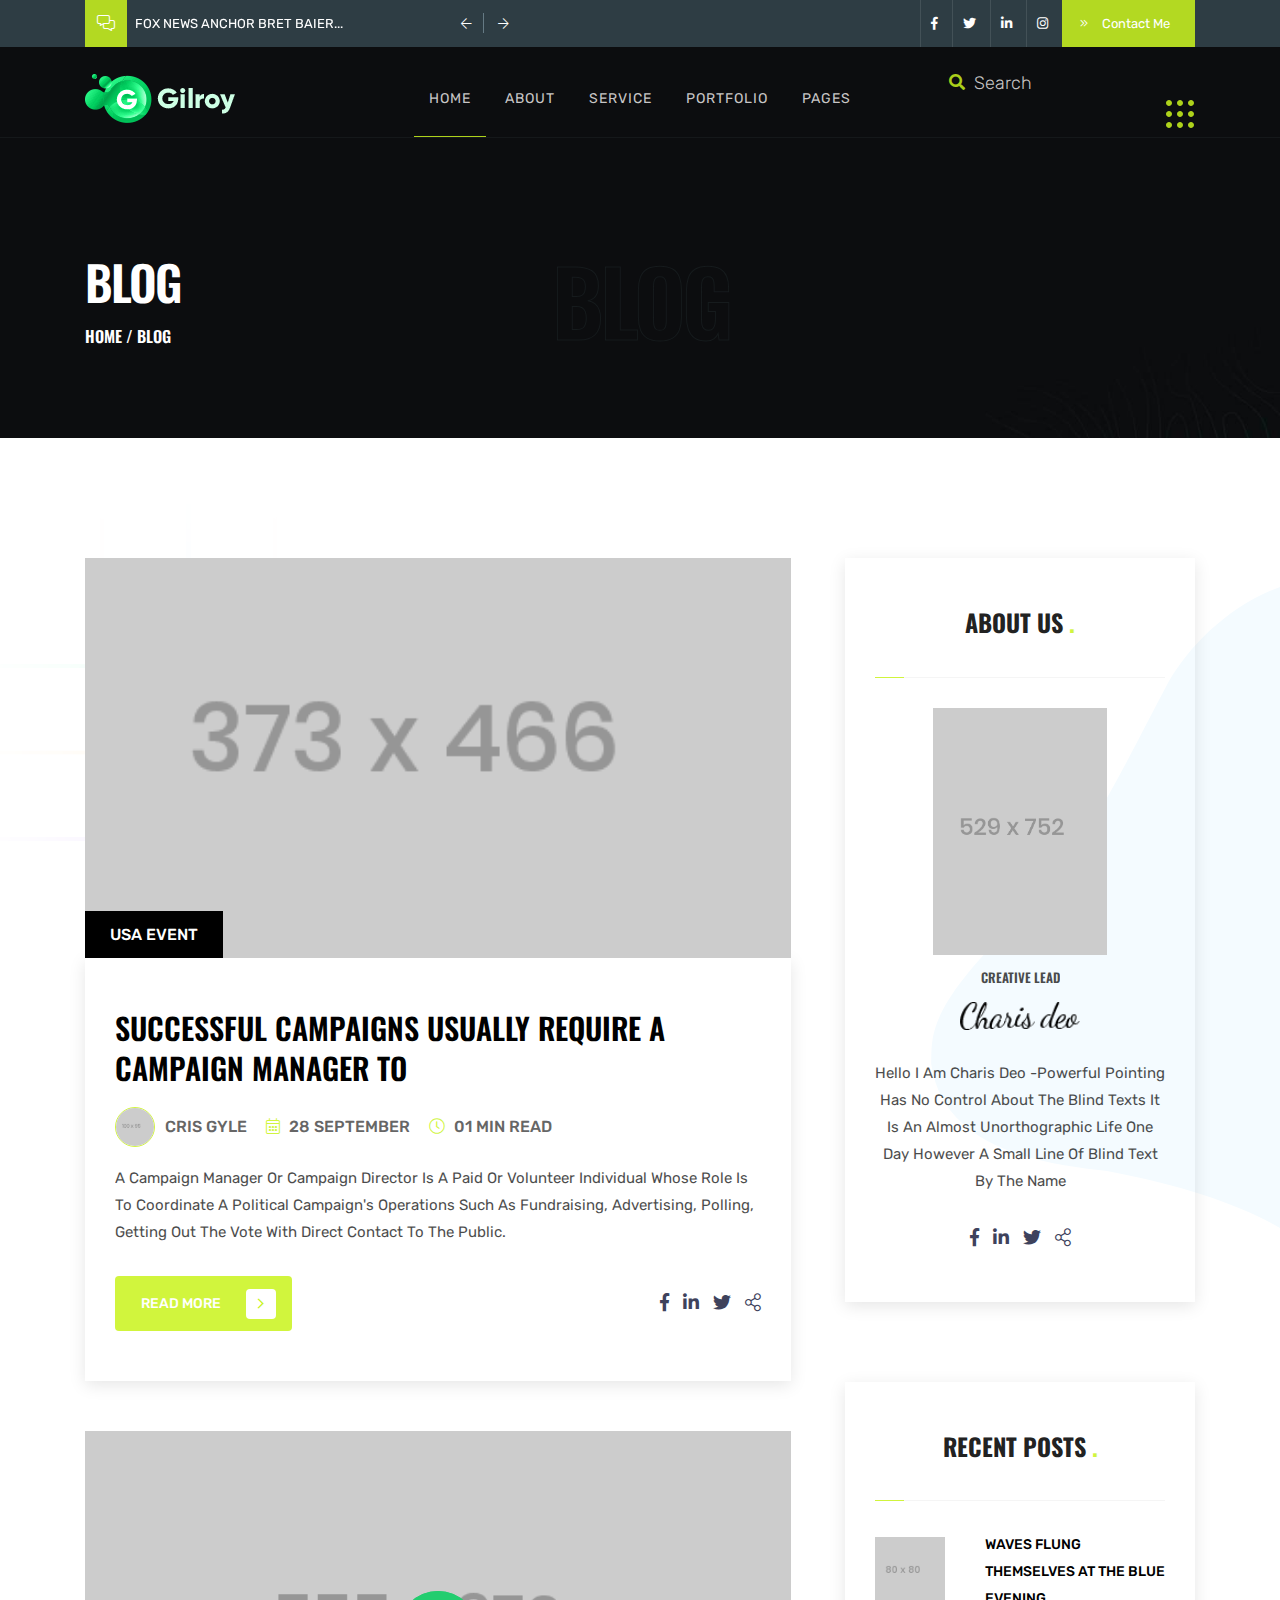
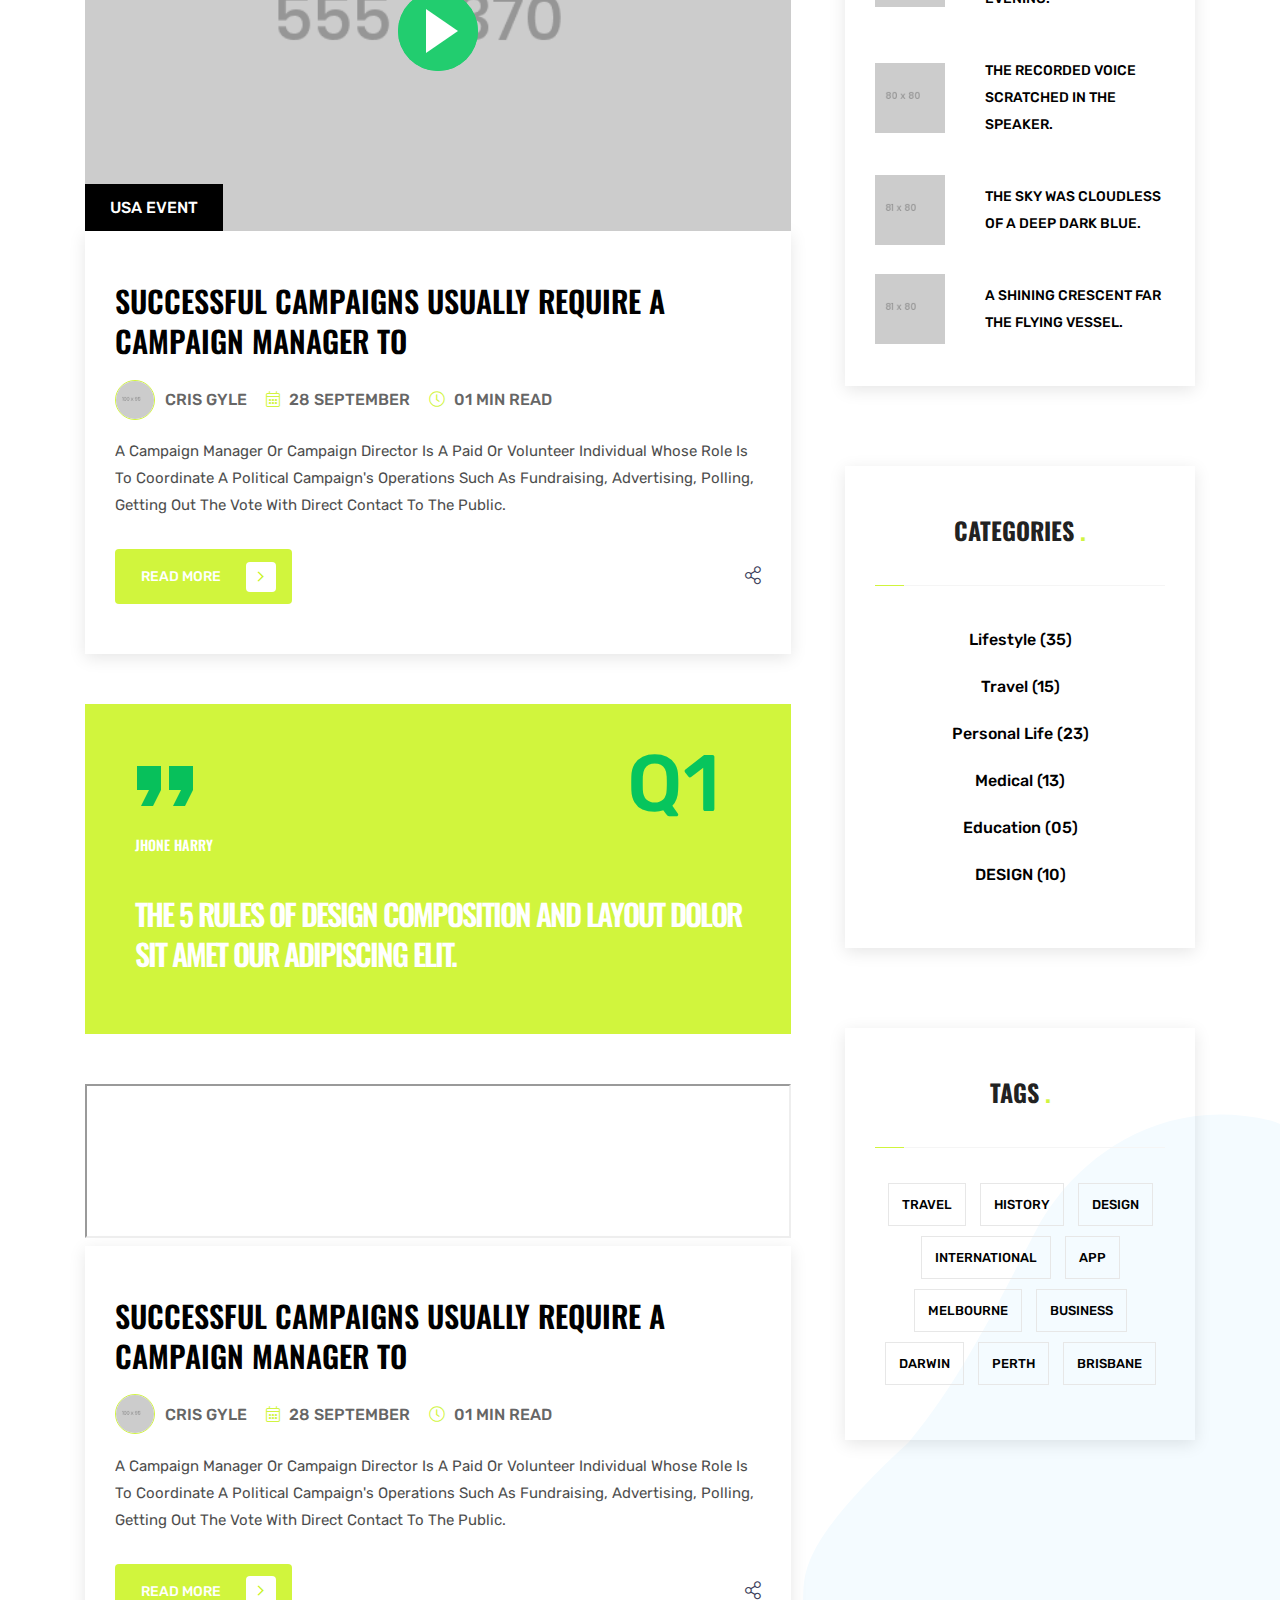
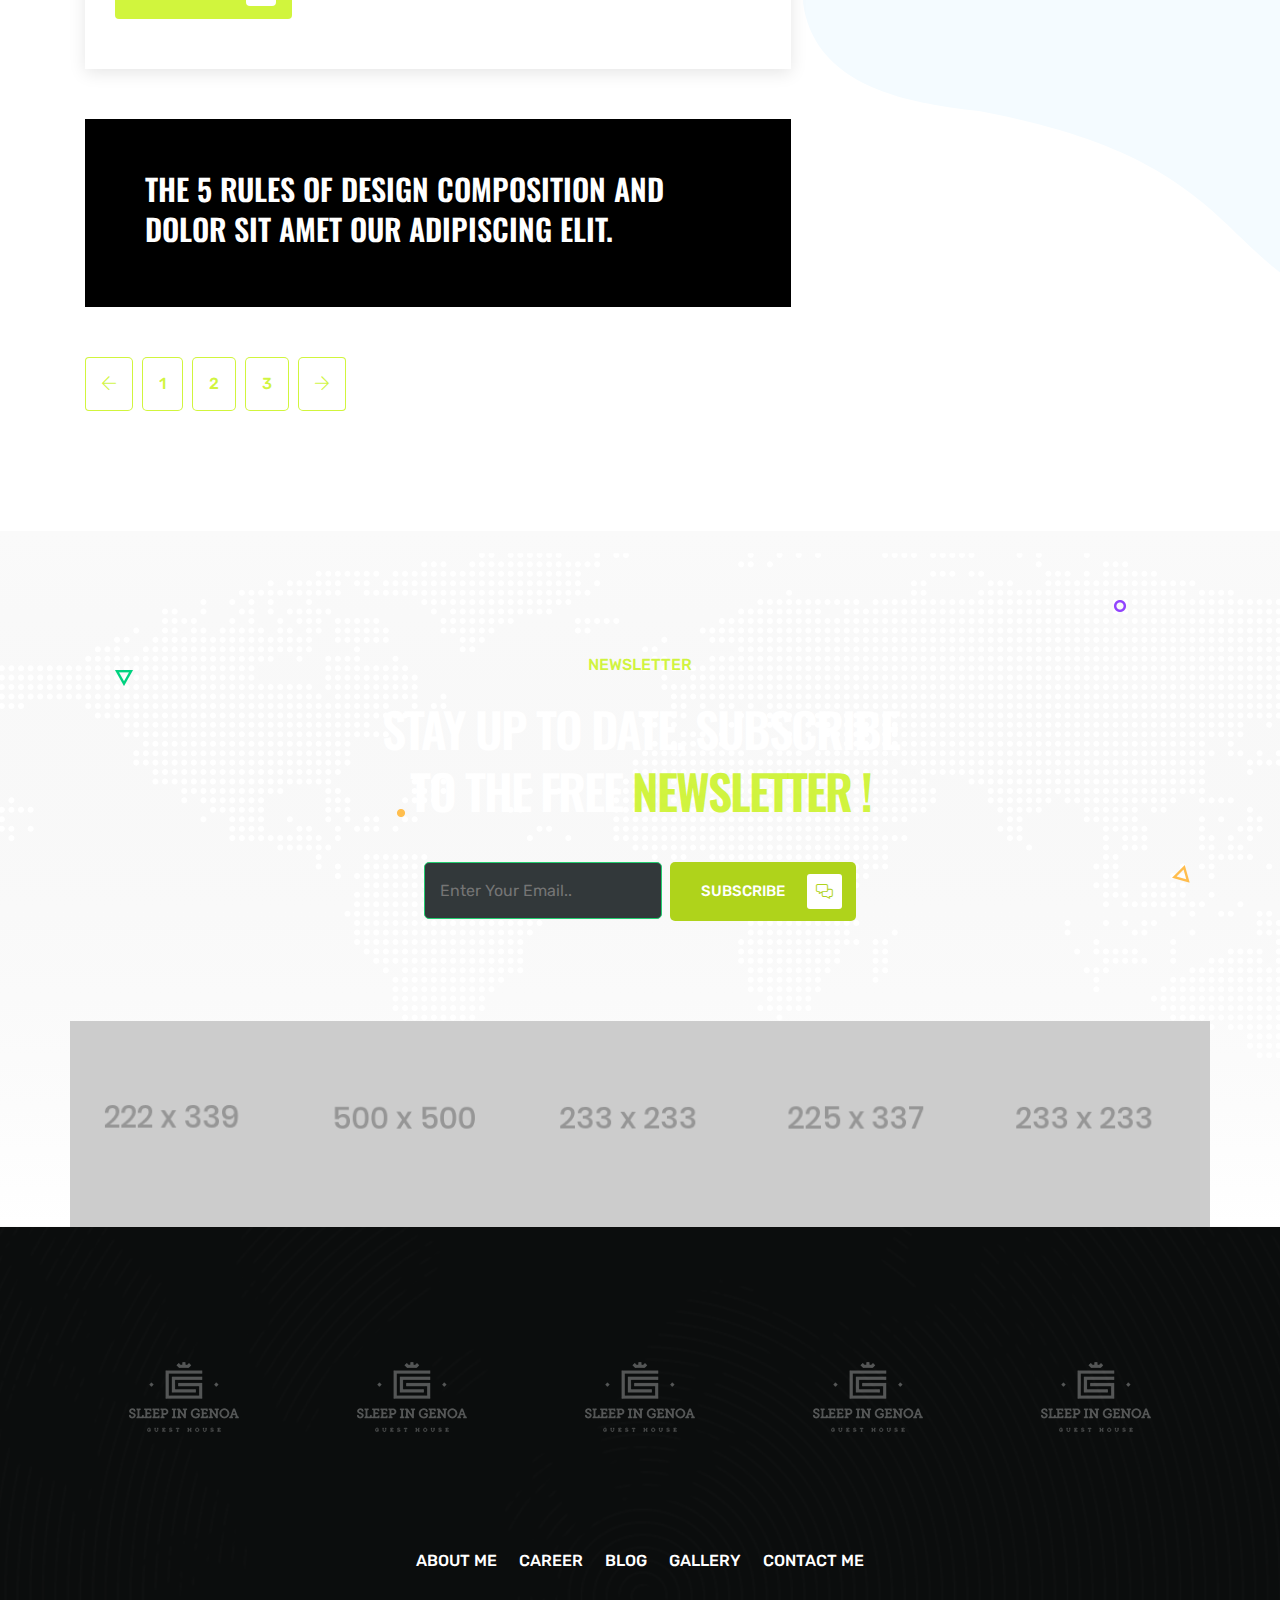
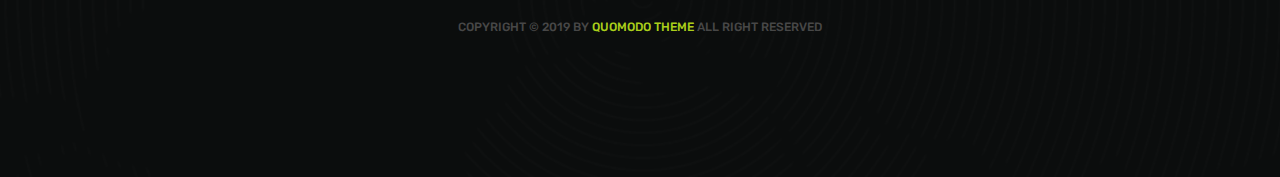
<file: blog.html>
<!DOCTYPE html>
<html lang="en">
<!--HTML START-->

<head>
    <!--HEAD START-->
    <title>News</title>
    <!--::::: support meta :::::::-->
    <meta charset="utf-8">
    <meta name="viewport" content="width=device-width, initial-scale=1">
    
    <!--::::: ALL CSS CALLING :::::::-->
    <link rel="stylesheet" href="assets/css/plugins/animate.min.css">
    <link rel="stylesheet" href="assets/css/plugins/bootstrap.min.css">
    <link rel="stylesheet" href="assets/css/plugins/fontawesome.css">
    <link rel="stylesheet" href="assets/css/plugins/modal-video.min.css">
    <link rel="stylesheet" href="assets/css/plugins/stellarnav.css">
    <link rel="stylesheet" href="assets/css/plugins/owl.carousel.css">
    <link rel="stylesheet" href="assets/css/typography.css">
    <link rel="stylesheet" href="assets/css/theme.css">
    <link rel="stylesheet" href="assets/css/inner.css">
    <link rel="stylesheet" href="assets/css/button.css">
    <link rel="stylesheet" href="assets/css/responsive.css">

</head>
<!--HEADE END-->

<body><!--BODY START-->

    <!--PLACEHOLDER AREA START-->
    <div class="preloader">
        <div class="lds-dual-ring"></div>
    </div>
    <!--PLACEHOLDER AREA END-->

    <div class="site site-white"> <!--::::: SITE AREA START :::::::-->
    <!--::::: BANNER AREA START :::::::-->
        <div class="header-banner-area">
            <div class="container">
                <div class="row">
                    <div class=" col-md-5 align-self-center">
                        <div class="banner-comments">
                            <div class="banner-icon">
                                <i class="fal fa-comments-alt"></i>
                            </div>
                            <div class="banner-carousel owl-carousel">
                                <div class="banner-single-carousel">
                                    <p>Fox News Anchor Bret Baier...</p>
                                </div>
                                <div class="banner-single-carousel">
                                    <p>Elementor Is Great WordPress...</p>
                                </div>
                            </div>
                        </div>
                    </div>
                    <div class="col-md-7 text-right align-self-center">
                        <div class="banner-social-wrap">
                            <div class="banner-social">
                                <ul>
                                    <li><a href="#"><i class="fab fa-facebook-f"></i></a></li>
                                    <li><a href="#"><i class="fab fa-twitter"></i></a></li>
                                    <li><a href="#"><i class="fab fa-linkedin-in"></i></a></li>
                                    <li><a href="#"><i class="fab fa-instagram"></i></a></li>
                                </ul>
                            </div>
                            <div class="banner-contact">
                                <a href="#" class="contact-btn"><i class="fal fa-angle-double-right"></i> Contact Me</a>
                            </div>
                        </div>
                    </div>
                </div>
            </div>
        </div>
        <!--::::: BANNER AREA END :::::::-->

        <!--::::: HEADER AREA START :::::::-->
            <div class="header-area header-main" id="header">
                <!--scroll to up btn-->
                <a href="#home" class="up-btn"><i class="fal fa-angle-up"></i></a>
                <div class="container">
                    <div class="row">
                        <div class="col-6 col-lg-3 align-self-center">
                            <a href="index.html" class="logo"><img src="assets/img/logo/logo.svg" alt=""></a>
                        </div>
                        <div class="col-6 text-center align-self-center">
                            <div class="main-menu">
                                <div class="stellarnav">
                                    <ul class="navbarmneuclass">
                                        <li class="current"><a href="#home">Home</a>
                                            <ul>
                                                <li><a href="index.html">Home Page 1</a></li>
                                                <li><a href="index1.html">Home Page 2</a></li>
                                            </ul>
                                        </li>
                                        <li><a href="#about">About</a></li>
                                        <li><a href="#service">Service</a></li>
                                        <li><a href="#portfolio">Portfolio</a></li>
                                        <li><a href="#">Pages</a>
                                            <ul>
                                                <li><a href="about.html">About</a></li>
                                                <li><a href="portfolio.html">Portfolio</a></li>
                                                <li><a href="single-portfolio.html">Portfolio Details</a></li>
                                                <li><a href="blog.html">Blog</a></li>
                                                <li><a href="single-blog.html">Single Blog</a></li>
                                                <li><a href="contact.html">Contact Us</a></li>
                                            </ul>
                                        </li>
                                    </ul>
                                </div>
                            </div>
                        </div>
                        <div class="d-none d-lg-block col-lg-3 align-self-center text-right">
                            <div class="search-area">
                                <div class="search-box">
                                    <form action="#">
                                        <input type="search" placeholder="Search">
                                    </form>
                                    <div class="search-btn">
                                        <a href="#"><i class="fas fa-search"></i></a>
                                    </div>
                                </div>
                                <div class="grid-menu" id="grid-side">
                                    <img src="assets/img/icon/hamburger.svg" alt="">
                                </div>
                            </div>
                        </div>
                    </div>
                </div>
                <div class="slide-widgest-wrap" id="slide-widgest">
                    <div class="side-widgest" id="side-content">
                        <div class="side-close" id="close-btn">
                        <i class="fal fa-times"></i>
                    </div>
                        <div class="logo">
                            <a href="#"><img src="assets/img/logo/logo.svg" alt=""></a>
                        </div>
                        <div class="side-content">
                            <p>I'm a web developer and front-end developer with a strong passion for learning new technologies and working on complex designs. I thrive on creating visually compelling, responsive, and user-friendly interfaces. My goal is to push the boundaries of web development by exploring innovative solutions and continuously enhancing my skills to deliver exceptional digital experiences.






</p>
                        </div>
                        <div class="side-social">
                            <ul>
                                <li><a href="#"><i class="fab fa-facebook-f"></i></a></li>
                                <li><a href="#"><i class="fab fa-twitter"></i></a></li>
                                <li><a href="#"><i class="fab fa-linkedin-in"></i></a></li>
                                <li><a href="#"><i class="fab fa-instagram"></i></a></li>
                            </ul>
                        </div>
                    </div>
                </div>
            </div>
            <!--::::: HEADER AREA END :::::::-->
        
        <!--:::::WELCOME ATRA START :::::::-->
        <div class="welcome-area-wrap" style="background: url(assets/img/bg/inner-header-bg.jpg);background-size: cover;background-position: center;" id="home">
            <!--::::: WELCOME CAROUSEL START :::::::-->
                <div class="welcome-area inner">
                    <div class="container">
                        <div class="row">
                            <div class="col-lg-4">
                                <div class="inner-wlc">
                                    <h2>Blog</h2>
                                    <h3><a href="index.html">home</a>&nbsp;/&nbsp;blog</h3>
                                </div>
                            </div>
                            <div class="col-lg-4 text-center">
                                <div class="inner-filltext">
                                    <h1>blog</h1>
                                </div>
                            </div>
                        </div>
                    </div>
                </div>
            <!--::::: WELCOME CAROUSEL END:::::::-->
        </div>
        <!--:::::WELCOME AREA END :::::::-->

        <!--:::::BLOG PAGE AREA START :::::::-->
        <div class="blog-page-area inner-bg-shpes section-padding">
            <div class="container">
                <div class="row">
                    <div class="col-lg-8">
                        <div class="blog-page-left mr-lg-4">
                            <div class="single-blog-section ">
                                <div class="single-blog-section-img" style="background-image:url(assets/img/blog/blog1.jpg);height: 400px; background-position: center ;background-repeat:  no-repeat;background-size: cover">
                                    <span class="single-blog-section-img-tag">USA Event</span>
                                </div>
                                <div class="single-blog-section-description blog-box">
                                    <h2><a href="single-blog.html">Successful campaigns usually require a campaign manager to</a></h2>
                                    <div class="single-blog-section-author">
                                        <ul>
                                            <li><a class="blog-author" href="#"><img src="assets/img/author/author4.png" alt="">Cris Gyle</a></li>
                                            <li><a href="#"><i class="fal fa-calendar-alt"></i> 28 September</a></li>
                                            <li><a href="#"><i class="fal fa-clock"></i> 01 MiN READ</a></li>
                                        </ul>
                                    </div>
                                    <p>A campaign manager or campaign director is a paid or volunteer individual whose role is to coordinate a political campaign's operations such as fundraising, advertising, polling, getting out the vote with direct contact to the public.</p>
                                    <div class="space-30"></div>
                                    <div class="blog-readmore-social">
                                        <div class="row">
                                            <div class="col-sm-6 align-self-center">
                                                <a href="#" class="cbtn cbnt1 fadeInDown animated">read more <i class="fal fa-angle-right"></i></a>
                                            </div>
                                            <div class="col-sm-6 text-right align-self-center">
                                                <div class="blog-page-social">
                                                    <ul>
                                                        <li><a href="#"><i class="fab fa-facebook-f"></i></a></li>
                                                        <li><a href="#"><i class="fab fa-linkedin-in"></i></a></li>
                                                        <li><a href="#"><i class="fab fa-twitter"></i></a></li>
                                                        <li><a href="#"><i class="fal fa-share-alt"></i></a></li>
                                                    </ul>
                                                </div>
                                            </div>
                                        </div>
                                    </div>
                                </div>
                            </div>

                            <div class="single-blog-section">
                                <div class="single-blog-section-img" style="background-image:url(assets/img/blog/blog2.jpg);height: 400px; background-position: center ;background-repeat:  no-repeat;background-size: cover">
                                    <span class="single-blog-section-img-tag">USA Event</span>
                                     <a id="play-video" class="video-play-button" href="#"><span></span></a>
                                <div id="video-overlay" class="video-overlay">
                                  <a class="video-overlay-close"></a>
                                </div>
                                </div>
                                <div class="single-blog-section-description blog-box">
                                    <h2><a href="single-blog.html">Successful campaigns usually require a campaign manager to</a></h2>
                                    <div class="single-blog-section-author">
                                        <ul>
                                            <li><a class="blog-author" href="#"><img src="assets/img/author/author4.png" alt="">Cris Gyle</a></li>
                                            <li><a href="#"><i class="fal fa-calendar-alt"></i> 28 September</a></li>
                                            <li><a href="#"><i class="fal fa-clock"></i> 01 MiN READ</a></li>
                                        </ul>
                                    </div>
                                    <p>A campaign manager or campaign director is a paid or volunteer individual whose role is to coordinate a political campaign's operations such as fundraising, advertising, polling, getting out the vote with direct contact to the public.</p>
                                    <div class="space-30"></div>
                                    <div class="blog-readmore-social">
                                        <div class="row">
                                            <div class="col-sm-6 align-self-center">
                                                <a href="#" class="cbtn cbnt1 fadeInDown animated">read more <i class="fal fa-angle-right"></i></a>
                                            </div>
                                            <div class="col-sm-6 text-right align-self-center">
                                                <div class="blog-page-social">
                                                    <ul>
                                                        <li><a href="#"><i class="fal fa-share-alt"></i></a></li>
                                                    </ul>
                                                </div>
                                            </div>
                                        </div>
                                    </div>
                                </div>
                            </div>

                            <div class="single-blog-section">
                                <div class="quote-sectionl">
                                    <div class="single-quote">
                                        <img src="assets/img/icon/quote-primery.svg" alt="">
                                        <h6>Jhone Harry</h6>
                                        <h2><a href="single-blog.html">The 5 rules of design composition and layout DOLOR SIT AMET OUR ADIPISCING ELIT.</a></h2>
                                    </div>
                                </div>
                            </div>
                            <div class="space-50"></div>
                            <div class="single-blog-section">
                                <div class="blog-audio">
                                    <iframe allow="autoplay" src="https://w.soundcloud.com/player/?url=https%3A//api.soundcloud.com/tracks/574858791&color=%23ff5500&auto_play=false&hide_related=false&show_comments=true&show_user=true&show_reposts=false&show_teaser=true&visual=true"></iframe>
                                </div>
                                <div class="single-blog-section-description blog-box">
                                    <h2><a href="single-blog.html">Successful campaigns usually require a campaign manager to</a></h2>
                                    <div class="single-blog-section-author">
                                        <ul>
                                            <li><a class="blog-author" href="#"><img src="assets/img/author/author4.png" alt="">Cris Gyle</a></li>
                                            <li><a href="#"><i class="fal fa-calendar-alt"></i> 28 September</a></li>
                                            <li><a href="#"><i class="fal fa-clock"></i> 01 MiN READ</a></li>
                                        </ul>
                                    </div>
                                    <p>A campaign manager or campaign director is a paid or volunteer individual whose role is to coordinate a political campaign's operations such as fundraising, advertising, polling, getting out the vote with direct contact to the public.</p>
                                    <div class="space-30"></div>
                                    <div class="blog-readmore-social">
                                        <div class="row">
                                            <div class="col-sm-6 align-self-center">
                                                <a href="#" class="cbtn cbnt1 fadeInDown animated">read more <i class="fal fa-angle-right"></i></a>
                                            </div>
                                            <div class="col-sm-6 text-right align-self-center">
                                                <div class="blog-page-social">
                                                    <ul>
                                                        <li><a href="#"><i class="fal fa-share-alt"></i></a></li>
                                                    </ul>
                                                </div>
                                            </div>
                                        </div>
                                    </div>
                                </div>
                            </div>
                            <div class="blog-banner">
                                <h3>The 5 rules of design composition and DOLOR SIT AMET OUR ADIPISCING ELIT.</h3>
                            </div>
                            <div class="space-50"></div>
                            <div class="cpagination">
                                <nav aria-label="Page navigation example">
                                  <ul class="pagination">
                                    <li class="page-item">
                                      <a class="page-link" href="#" aria-label="Previous">
                                        <span aria-hidden="true"><i class="fal fa-arrow-left"></i></span>
                                      </a>
                                    </li>
                                    <li class="page-item"><a class="page-link" href="#">1</a></li>
                                    <li class="page-item"><a class="page-link" href="#">2</a></li>
                                    <li class="page-item"><a class="page-link" href="#">3</a></li>
                                    <li class="page-item">
                                      <a class="page-link" href="#" aria-label="Next">
                                        <span aria-hidden="true"><i class="fal fa-arrow-right"></i></span>
                                      </a>
                                    </li>
                                  </ul>
                                </nav>
                            </div>
                        </div>
                    </div>
                    <div class="col-lg-4">
                        <div class="blog-page-right text-center">
                            <div class="blog-box blog-author">
                                <div class="blog-author-image">
                                    <h3>About us <span>.</span></h3>
                                    <div class="border-effect"></div>
                                    <img src="assets/img/author/author1.png" alt="">
                                    
                                    <h6>Creative lead</h6>
                                </div>
                                <div class="blog-author-description">
                                    <img class="signature" src="assets/img/author/signature.svg" alt="">
                                    <p>hello I am charis deo -powerful Pointing has no control about the blind texts it is an almost unorthographic life One day however a small line of blind text by the name</p>
                                    <div class="blog-page-social">
                                        <ul>
                                            <li><a href="#"><i class="fab fa-facebook-f"></i></a></li>
                                            <li><a href="#"><i class="fab fa-linkedin-in"></i></a></li>
                                            <li><a href="#"><i class="fab fa-twitter"></i></a></li>
                                            <li><a href="#"><i class="fal fa-share-alt"></i></a></li>
                                        </ul>
                                    </div>
                                </div>
                            </div>
                            <div class="space-30"></div>
                            <div class="blog-box blog-post">
                                <h3>Recent Posts <span>.</span></h3>
                                <div class="border-effect"></div>
                                <div class="single-blog-post">
                                    <img src="assets/img/blog/recent-post1.jpg" alt="">
                                    <a href="single-blog.html">Waves flung themselves at the blue evening.</a>
                                </div>
                                <div class="single-blog-post">
                                    <img src="assets/img/blog/recent-post2.jpg" alt="">
                                   <a href="single-blog.html">The recorded voice scratched in the speaker.</a>
                                </div>
                                <div class="single-blog-post">
                                    <img src="assets/img/blog/recent-post3.jpg" alt="">
                                    <a href="single-blog.html">The sky was cloudless  of a deep dark blue.</a>
                                </div>

                                <div class="single-blog-post">
                                    <img src="assets/img/blog/recent-post4.jpg" alt="">
                                    <a href="single-blog.html">A shining crescent far the flying vessel.</a>
                                </div>
                            </div>
                            <div class="space-30"></div>
                            <div class="blog-box blog-categores">
                                <h3>Categories <span>.</span></h3>
                                <div class="border-effect"></div>
                                <ul>
                                    <li><a href="#">Lifestyle (35)</a></li>
                                    <li><a href="#">Travel (15)</a></li>
                                    <li><a href="#">Personal Life (23)</a></li>
                                    <li><a href="#">Medical (13)</a></li>
                                    <li><a href="#">Education (05)</a></li>
                                    <li><a href="#">DESIGN (10)</a></li>
                                </ul>
                            </div>
                            <div class="space-30"></div>
                            <div class="blog-box blog-tag">
                                <h3>tags <span>.</span></h3>
                                <div class="border-effect"></div>
                                <ul>
                                    <li><a href="#">Travel</a></li>
                                    <li><a href="#">History</a></li>
                                    <li><a href="#">Design</a></li>
                                    <li><a href="#">International</a></li>
                                    <li><a href="#">App</a></li>
                                    <li><a href="#">Melbourne</a></li>
                                    <li><a href="#">Business</a></li>
                                    <li><a href="#">Darwin</a></li>
                                    <li><a href="#">Perth</a></li>
                                    <li><a href="#">Brisbane</a></li>
                                </ul>
                            </div>
                        </div>
                    </div>
                </div>
            </div>
            <img src="assets/img/bg/service-bg.svg" alt="" class="inner-shape1">
            <img src="assets/img/bg/inner-bg1.svg" alt="" class="inner-shape2">
            <img src="assets/img/bg/inner-bg1.svg" alt="" class="inner-shape3">
        </div>
        <!--:::::BLOG PAGE AREA END :::::::-->
        

        <!--:::::CALL TO ACTION AREA START :::::::-->
        <div class="cta-area padding-top cta-primery" style="background-image: url(assets/img/bg/world-map.svg);background-position: center;background-size: cover;background-repeat: no-repeat;" id="contact">
            <div class="container">
                <div class="row">
                    <div class="col-lg-6 m-auto text-center">
                     <div class="primery-heading cta-heading">
                        <small>Newsletter</small>
                        <div class="space-20"></div>
                        <h2>Stay up to date, subscribe to the free <span>newsletter !</span></h2>
                    </div>
                    <div class="space-40"></div>
                    <div class="cta-form">
                        <form action="#">
                            <input type="email" placeholder="Enter Your Email..">
                            <a href="#" class="subscribe-btn">subscribe <i class="fal fa-comments-alt"></i></a>
                        </form>
                    </div>
                    </div>
                </div>
            </div>
            <div class="space-100"></div>
            <!--:::::SOCIAL AREA START :::::::-->

            <div class="social-area">
                <div class="container">
                    <div class="row">
                        <div class="col-lg">
                            <div class="single-social">
                                <div class="sinlge-social-hover" style="background: url(assets/img/social/social4.png);background-position: center;-webkit-background-size: cover;
                                background-size: cover;">
                                    <a href="">
                                        <span class="single-social-icon">
                                           <i class="fab fa-linkedin-in"></i>
                                        </span>
                                        <p class="single-soicial-text">
                                             join our 
                                            instagram 
                                            community!
                                        </p>
                                    </a>
                                </div>
                            </div>
                        </div>
                        <div class="col-lg">
                            <div class="single-social">
                                <div class="sinlge-social-hover" style="background: url(assets/img/social/social1.png);background-position: center;-webkit-background-size: cover;
                                background-size: cover;">
                                    <a href="">
                                        <span class="single-social-icon">
                                            <i class="fab fa-facebook-f"></i>
                                        </span>
                                        <p class="single-soicial-text">
                                             join our 
                                            instagram 
                                            community!
                                        </p>
                                    </a>
                                </div>
                            </div>
                        </div>
                        <div class="col-lg">
                            <div class="single-social">
                                <div class="sinlge-social-hover" style="background: url(assets/img/social/social2.png);background-position: center;-webkit-background-size: cover;
                                background-size: cover;">
                                    <a href="">
                                        <span class="single-social-icon">
                                           <i class="fas fa-basketball-ball"></i>
                                        </span>
                                        <p class="single-soicial-text">
                                             join our 
                                            instagram 
                                            community!
                                        </p>
                                    </a>
                                </div>
                            </div>
                        </div>
                        <div class="col-lg">
                            <div class="single-social">
                                <div class="sinlge-social-hover" style="background: url(assets/img/social/social3.png);background-position: center;-webkit-background-size: cover;
                                background-size: cover;">
                                    <a href="">
                                        <span class="single-social-icon">
                                            <i class="fab fa-twitter"></i>
                                        </span>
                                        <p class="single-soicial-text">
                                             join our 
                                            instagram 
                                            community!
                                        </p>
                                    </a>
                                </div>
                            </div>
                        </div>
                        <div class="col-lg">
                            <div class="single-social">
                                <div class="sinlge-social-hover" style="background: url(assets/img/social/social2.png);background-position: center;-webkit-background-size: cover;
                                background-size: cover;">
                                    <a href="">
                                        <span class="single-social-icon">
                                            <i class="fab fa-instagram"></i>
                                        </span>
                                        <p class="single-soicial-text">
                                             join our 
                                            instagram 
                                            community!
                                        </p>
                                    </a>
                                </div>
                            </div>
                        </div>
                    </div>
                </div>
            </div>
        <!--:::::SOCIAL AREA END :::::::-->
            <img src="assets/img/icon/cta1.png" alt="" class="cta-shape cta-shap1">
            <img src="assets/img/icon/cta2.png" alt="" class="cta-shape cta-shap2">
            <img src="assets/img/icon/cta3.png" alt="" class="cta-shape cta-shap3">
            <img src="assets/img/icon/cta4.png" alt="" class="cta-shape cta-shap4">
            <img src="assets/img/icon/cta5.png" alt="" class="cta-shape cta-shap5">
        </div>
        <!--:::::CALL TO ACTION AREA END :::::::-->


        <!--:::::FOOTER AREA START :::::::-->
        <div class="footer-area section-padding" style="background-image: url(assets/img/bg/footer-bg.png);background-size: cover;background-position: center;background-repeat: no-repeat;">
             <!--:::::LOGO AREA START :::::::-->
        <div class="logo-carousel">
            <div class="container">
                <div class="row">
                    <div class="logos owl-carousel">
                        <div class="single-logo-table">
                            <div class="single-logo-table-cell">
                               <img src="assets/img/logo/1.svg" alt="">
                            </div>
                        </div>
                        <div class="single-logo-table">
                            <div class="single-logo-table-cell">
                                <img src="assets/img/logo/1.svg" alt="">
                            </div>
                        </div>
                        <div class="single-logo-table">
                            <div class="single-logo-table-cell">
                                <img src="assets/img/logo/1.svg" alt="">
                            </div>
                        </div>
                        <div class="single-logo-table">
                            <div class="single-logo-table-cell">
                                <img src="assets/img/logo/1.svg" alt="">
                            </div>
                        </div>
                        <div class="single-logo-table">
                            <div class="single-logo-table-cell">
                                <img src="assets/img/logo/1.svg" alt="">
                            </div>
                        </div>
                        <div class="single-logo-table">
                            <div class="single-logo-table-cell">
                                <img src="assets/img/logo/1.svg" alt="">
                            </div>
                        </div>
                    </div>
                </div>
            </div>
        </div>
        <div class="space-100"></div>
        <!--:::::LOGO AREA END :::::::-->
            <div class="container">
                <div class="row">
                    <div class="col-lg-6 m-auto text-center">
                        <div class="footer-menu">
                            <ul>
                                <li><a href="#">about me</a></li>
                                <li><a href="#">career</a></li>
                                <li><a href="#">blog</a></li>
                                <li><a href="#">gallery</a></li>
                                <li><a href="#">contact me</a></li>
                            </ul>
                        </div>
                        <div class="space-40"></div>
                        <div class="copyright">
                            <p>Copyright © 2019 by <span> Quomodo Theme</span> all right reserved</p>
                        </div>
                    </div>
                </div>
            </div>
        </div>
        <!--:::::FOOTER AREA END :::::::-->
      
    </div> <!--:::::SITE AREA END :::::::-->



    <!--:::::ALL  JS FILES :::::::-->
    <script src="assets/js/plugins/jQuery.2.1.0.min.js"></script>
    <script src="assets/js/plugins/bootstrap.min.js"></script>
    <script src="assets/js/plugins/jquery.nav.js"></script>
    <script src="assets/js/plugins/jquery.waypoints.min.js"></script>
    <script src="assets/js/plugins/jquery-modal-video.min.js"></script>
    <script src="assets/js/plugins/stellarnav.js"></script>
    <script src="assets/js/plugins/popper.min.js"></script>
    <script src="assets/js/plugins/owl.carousel.js"></script>
    <script src="assets/js/plugins/wow.min.js"></script>
    <script src="assets/js/plugins/appear.js"></script>
    <script src="assets/js/plugins/easypiechart.min.js"></script>
    <script src="assets/js/plugins/animatenumber.min.js"></script>
    <script src="assets/js/plugins/bars.js"></script>
    <script src="assets/js/plugins/circle-progress.js"></script>
    <script src="assets/js/plugins/jquery.hoverdir.js"></script>
    <script src="assets/js/plugins/isotop.v3.0.4.min.js"></script>
    <script src="assets/js/main.js"></script>


</body>
<!--body end-->

</html>
<!--html end-->
</file>
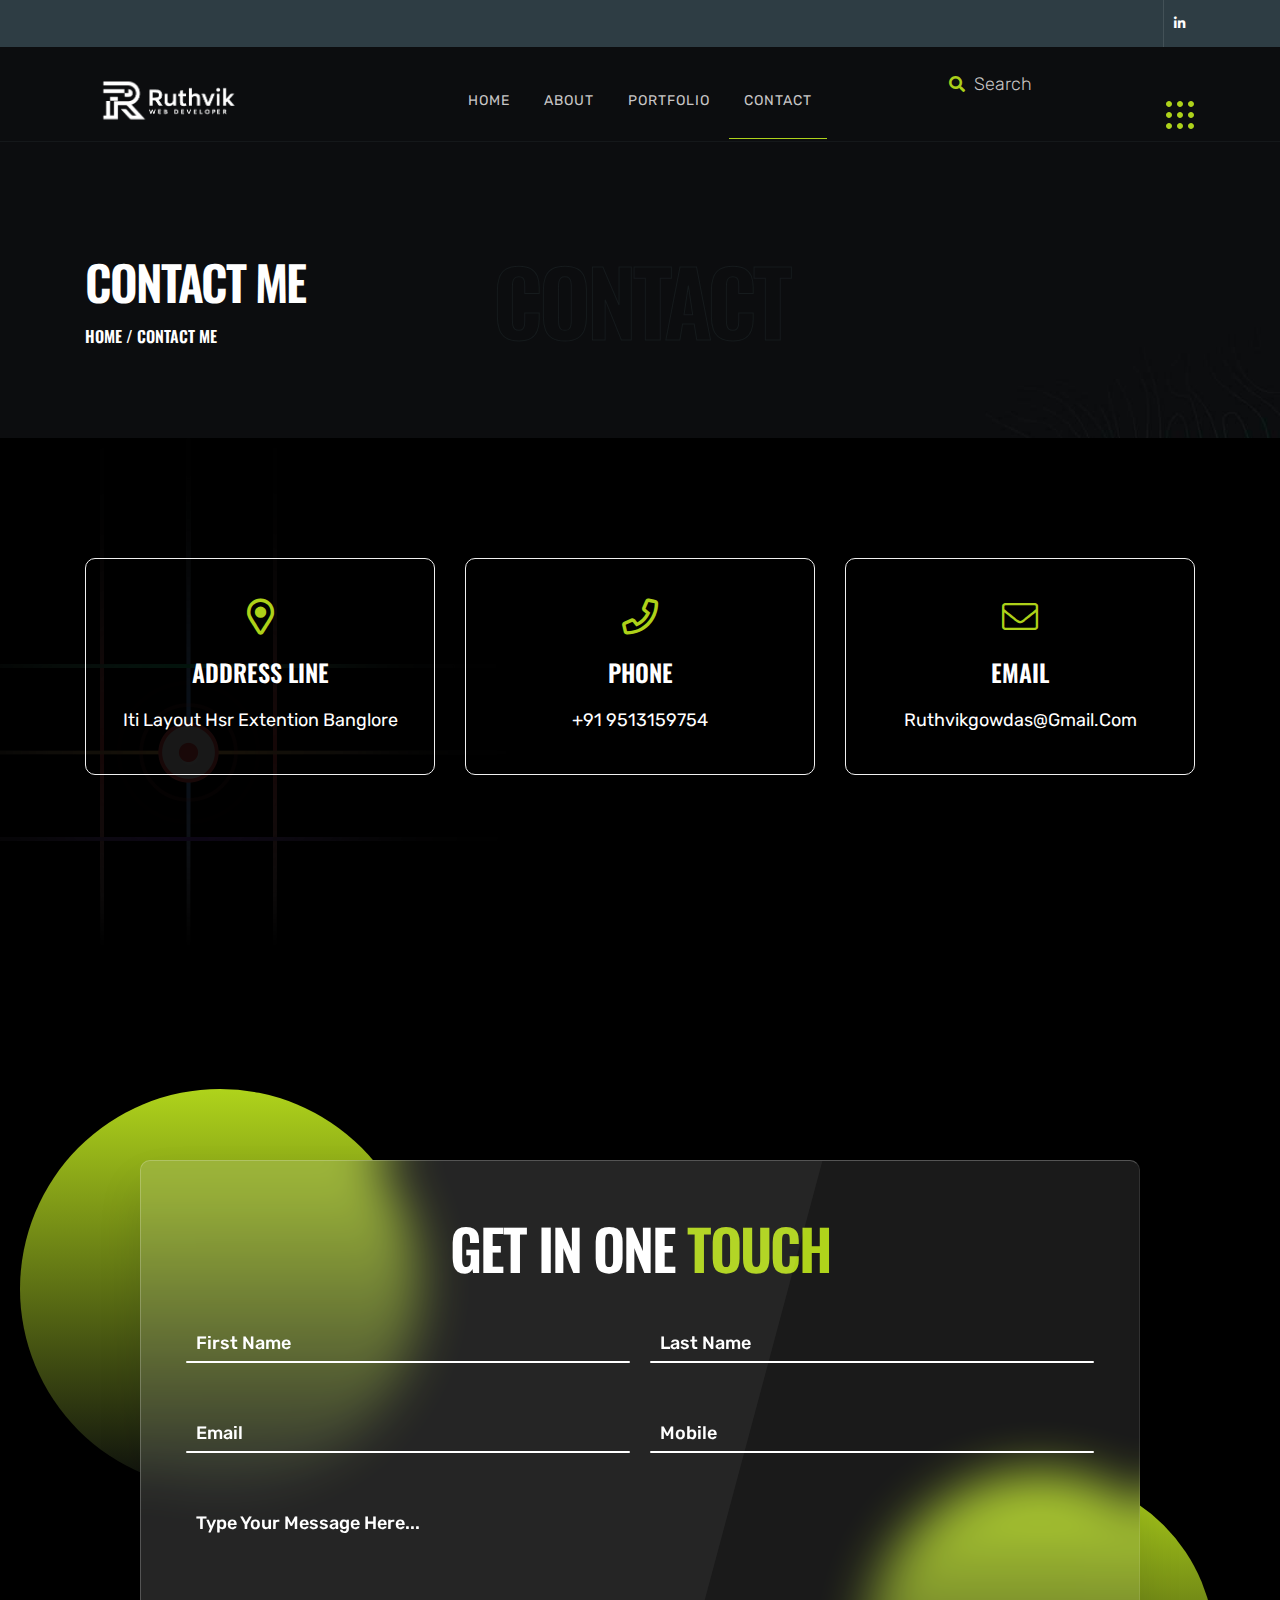
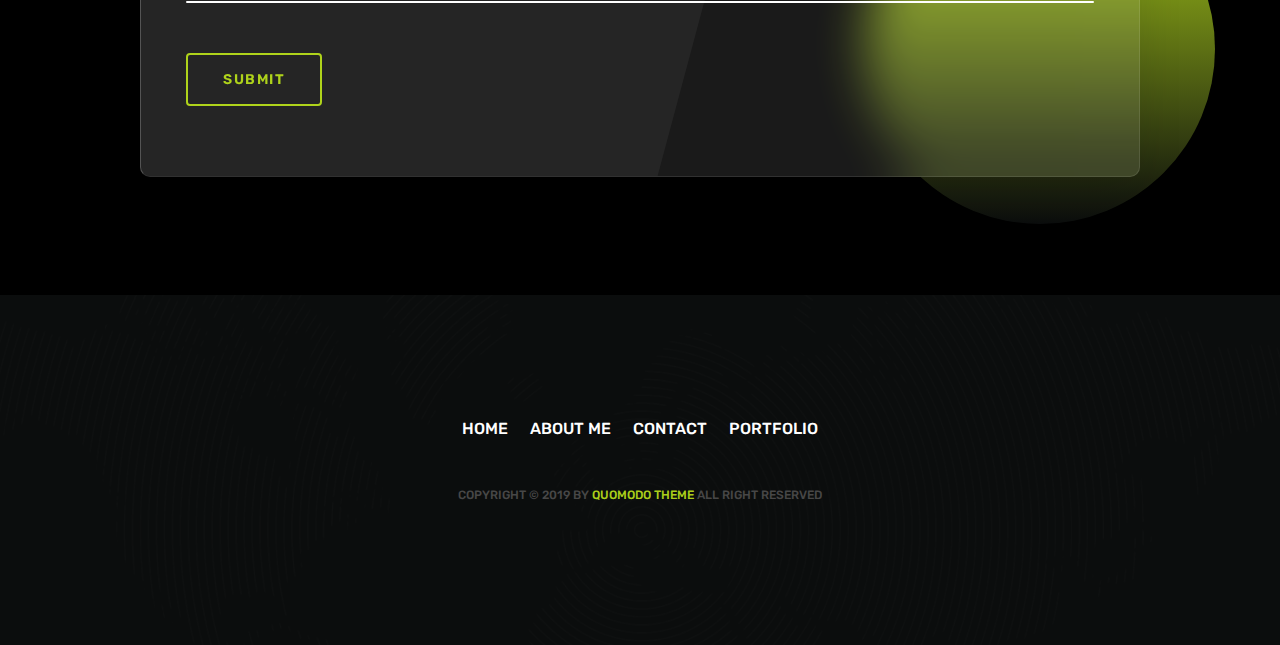
<file: contact.html>
<!DOCTYPE html>
<html lang="en">
<!--HTML START-->

<head>
    <!--HEAD START-->
    <title>Contact Us</title>
    <!--::::: support meta :::::::-->
    <meta charset="utf-8">
    <meta name="viewport" content="width=device-width, initial-scale=1">

    <!--::::: ALL CSS CALLING :::::::-->
    <link rel="stylesheet" href="assets/css/plugins/animate.min.css">
    <link rel="stylesheet" href="assets/css/plugins/bootstrap.min.css">
    <link rel="stylesheet" href="assets/css/plugins/fontawesome.css">
    <link rel="stylesheet" href="assets/css/plugins/modal-video.min.css">
    <link rel="stylesheet" href="assets/css/plugins/stellarnav.css">
    <link rel="stylesheet" href="assets/css/plugins/owl.carousel.css">
    <link rel="stylesheet" href="assets/css/typography.css">
    <link rel="stylesheet" href="assets/css/theme.css">
    <link rel="stylesheet" href="assets/css/inner.css">
    <link rel="stylesheet" href="assets/css/button.css">
    <link rel="stylesheet" href="assets/css/responsive.css">
    <link rel="stylesheet" href="assets/css/custome.css">


</head><!--HEADE END-->

<body><!--BODY START-->

    <!--PLACEHOLDER AREA START-->
    <div class="preloader">
        <div class="lds-dual-ring"></div>
    </div>
    <!--PLACEHOLDER AREA END-->

    <div class="site site-white"> <!--::::: SITE AREA START :::::::-->

         <!--::::: BANNER AREA START :::::::-->
        <div class="header-banner-area">
            <div class="container">
                <div class="row justify-content-end">
                    <div class="col-md-7 text-right align-self-center">
                        <div class="banner-social-wrap">
                            <div class="banner-social">
                                <ul>
                                    <!-- <li><a href="#"><i class="fab fa-facebook-f"></i></a></li>
                                    <li><a href="#"><i class="fab fa-twitter"></i></a></li> -->
                                    <li><a href="https://www.linkedin.com/in/ruthvik-c-683844245/"><i class="fab fa-linkedin-in"></i></a></li>
                                    <!-- <li><a href="#"><i class="fab fa-instagram"></i></a></li> -->
                                </ul>
                            </div>
                            <!-- <div class="banner-contact">
                                <a href="#" class="contact-btn"><i class="fal fa-angle-double-right"></i> Contact Me</a>
                            </div> -->
                        </div>
                    </div>
                </div>
            </div>
        </div>
        <!--::::: BANNER AREA END :::::::-->

        <!--::::: HEADER AREA START :::::::-->
            <div class="header-area header-main" id="header">
                <!--scroll to up btn-->
                <a href="#home" class="up-btn"><i class="fal fa-angle-up"></i></a>
                <div class="container">
                    <div class="row">
                        <div class="col-6 col-lg-3 align-self-center">
                            <a href="index.html" class="logo  w-logo"><img src="assets\img\about\logo 3.png" alt=""></a>
                        </div>
                        <div class="col-6 text-center align-self-center">
                            <div class="main-menu">
                                <div class="stellarnav">
                                    <ul class="navbarmneuclass">
                                        <li><a href="index.html">Home</a>
                                        </li>
                                        <li><a href="about.html">About</a></li>
                                        <li><a href="portfolio.html">Portfolio</a></li>
                                        <li class="current"><a href="contact.html">Contact</a></li>
                                    </ul>
                                </div>
                            </div>
                        </div>
                        <div class="d-none d-lg-block col-lg-3 align-self-center text-right">
                            <div class="search-area">
                                <div class="search-box">
                                    <form action="#">
                                        <input type="search" placeholder="Search">
                                    </form>
                                    <div class="search-btn">
                                        <a href="#"><i class="fas fa-search"></i></a>
                                    </div>
                                </div>
                                <div class="grid-menu" id="grid-side">
                                    <img src="assets/img/icon/hamburger.svg" alt="">
                                </div>
                            </div>
                        </div>
                    </div>
                </div>
                <div class="slide-widgest-wrap" id="slide-widgest">
                    <div class="side-widgest" id="side-content">
                        <div class="side-close" id="close-btn">
                        <i class="fal fa-times"></i>
                    </div>
                        <div class="logo">
                            <a href="index.html" class="logo"><img src="assets\img\about\logo 3.png" alt=""></a>
                        </div>
                        <div class="side-content">
                            <p>I'm a web developer and front-end developer with a strong passion for learning new technologies and working on complex designs. I thrive on creating visually compelling, responsive, and user-friendly interfaces. My goal is to push the boundaries of web development by exploring innovative solutions and continuously enhancing my skills to deliver exceptional digital experiences.






</p>
                        </div>
                        <div class="side-social">
                            <ul>
                                <!-- <li><a href="#"><i class="fab fa-facebook-f"></i></a></li>
                                <li><a href="#"><i class="fab fa-twitter"></i></a></li> -->
                                <li><a href="https://www.linkedin.com/in/ruthvik-c-683844245/"><i class="fab fa-linkedin-in"></i></a></li>
                                <!-- <li><a href="#"><i class="fab fa-instagram"></i></a></li> -->
                            </ul>
                        </div>
                    </div>
                </div>
            </div>
            <!--::::: HEADER AREA END :::::::-->
        <!--:::::WELCOME ATRA START :::::::-->
        <div class="welcome-area-wrap" style="background: url(assets/img/bg/inner-header-bg.jpg);background-size: cover;background-position: center;" id="home">

            <!--::::: WELCOME CAROUSEL START :::::::-->
                <div class="welcome-area inner">
                    <div class="container">
                        <div class="row">
                            <div class="col-lg-4">
                                <div class="inner-wlc">
                                    <h2>Contact Me</h2>
                                    <h3><a href="index.html">home</a>&nbsp;/&nbsp;Contact Me</h3>
                                </div>
                            </div>
                            <div class="col-lg-4 text-center">
                                <div class="inner-filltext">
                                    <h1>Contact</h1>
                                </div>
                            </div>
                        </div>
                    </div>
                </div>
            <!--::::: WELCOME CAROUSEL END:::::::-->
        </div>
        <!--:::::WELCOME AREA END :::::::-->


        <!--:::::CONTACT AREA START :::::::-->
         <div class="contact-page-area inner-bg-shpes section-padding main-bg">
            <div class="container">
                <div class="row justify-content-center">
                    <div class="col-lg-4 text-center">
                        <div class="contact__card">
                            <div class="contact__card__icon">
                                <i class="far fa-map-marker-alt"></i>
                            </div>
                            <h4>Address Line</h4>
                            <ul>
                                <li><a class="text-white" href="#">Iti Layout Hsr Extention Banglore</a></li>
                            </ul>
                        </div>
                    </div>
                    <div class="col-lg-4 text-center">
                        <div class="contact__card">
                            <div class="contact__card__icon">
                                <i class="far fa-phone"></i>
                            </div>
                            <h4>Phone</h4>
                            <ul>
                                <li><a class="text-white" href="phoneto:+91 9513159754">+91 9513159754</a></li>
                                
                            </ul>
                        </div>
                    </div>
                    <div class="col-lg-4 text-center">
                        <div class="contact__card">
                            <div class="contact__card__icon">
                                <i class="fal fa-envelope"></i>
                            </div>
                            <h4>Email</h4>
                            <ul>
                                <li><a class="text-white" href="mailto:ruthvikgowdas@gmail.com">ruthvikgowdas@gmail.com</a></li>
                            </ul>
                        </div>
                    </div>
                </div>
                <div class="space-100"></div>
                <!-- <div class="row">
                    <div class="col-lg-6 align-self-center">
                        <div class="map mr-lg-4">
                            <img src="assets/img/contact/contact-map.png" alt="">
                        </div>
                    </div>
                    <div class="col-lg-6 align-self-center">
                        <div class="heading white ">
                            <strong class="filltext">Contact</strong>
                            <small>EXPLORE THE FEATURES</small>
                            <h2>GET IN ONE <span>TOUCH</span></h2>
                          </div>
                        <div class="space-20"></div>
                        <div class="contact-form">
                            <form action="#">
                                <input type="text" placeholder="Name">
                                <input type="email" placeholder="Email">
                                <textarea name="messege" id="messege" cols="30" rows="3" placeholder="Messege"></textarea>
                            </form>
                            <div class="space-20"></div>
                            <a href="#" class="subscribe-btn">sent now <i class="fal fa-comments-alt"></i></a>
                        </div>
                    </div>
                </div> -->
            </div>
            <img src="assets/img/bg/service-bg.svg" alt="" class="inner-shape1">
        </div> 
        <!--:::::CONTACT AREA END :::::::-->


        <section class="main-bg glass-card pt-6 pb-5">
            <div class="container glass-container">
                <h2 class="text-center text-white">GET IN ONE <span class="skill-color">TOUCH</span></h2>
                <div class="row">
                    <div class="col">
                        <div class="inputBox">
                            <input type="text" name="" required="required">
                            <span class="text">First Name</span>
                            <span class="line"></span>
                        </div>
                    </div>
                    <div class="col">
                        <div class="inputBox">
                            <input type="text" name="" required="required">
                            <span class="text">Last Name</span>
                            <span class="line"></span>
                        </div>
                    </div>
                </div>
                <div class="row">
                    <div class="col">
                        <div class="inputBox">
                            <input type="text" name="" required="required">
                            <span class="text">Email</span>
                            <span class="line"></span>
                        </div>
                    </div>
                    <div class="col">
                        <div class="inputBox">
                            <input type="text" name="" required="required">
                            <span class="text">Mobile</span>
                            <span class="line"></span>
                        </div>
                    </div>
                </div>
                <div class="row">
                    <div class="col">
                        <div class="inputBox textarea">
                            <textarea required="required"></textarea>
                            <span class="text">Type Your Message Here...</span>
                            <span class="line"></span>
                        </div>
                    </div>
                </div>
                <div class="row">
                    <div class="col">
                        <a class="btn btn-arrow btn-border" href="">
                            <span>Submit<svg version="1.1" id="Layer_1" xmlns="http://www.w3.org/2000/svg" xmlns:xlink="http://www.w3.org/1999/xlink" x="0px" y="0px" viewBox="0 0 36.1 25.8" enable-background="new 0 0 36.1 25.8" xml:space="preserve"><g><line fill="none" stroke="#FFFFFF" stroke-width="3" stroke-miterlimit="10" x1="0" y1="12.9" x2="34" y2="12.9"></line><polyline fill="none" stroke="#FFFFFF" stroke-width="3" stroke-miterlimit="10" points="22.2,1.1 34,12.9 22.2,24.7   "></polyline></g></svg></span>
                          </a>
                    </div>
                </div>
            </div>
        </section>

        


        <!--:::::FOOTER AREA START :::::::-->
        <div class="footer-area section-padding" style="background-image: url(assets/img/bg/footer-bg.png);background-size: cover;background-position: center;background-repeat: no-repeat;">
             <!--:::::LOGO AREA START :::::::-->
       
       
        <!--:::::LOGO AREA END :::::::-->
            <div class="container">
                <div class="row">
                    <div class="col-lg-6 m-auto text-center">
                        <div class="footer-menu">
                            <ul>
                                <li><a href="index.html">home</a></li>
                                <li><a href="about.html">about me</a></li>
                                <li><a href="contact.html">Contact</a></li>
                                <li><a href="portfolio.html">Portfolio</a></li>
                            </ul>
                        </div>
                        <div class="space-40"></div>
                        <div class="copyright">
                            <p>Copyright © 2019 by <span> Quomodo Theme</span> all right reserved</p>
                        </div>
                    </div>
                </div>
            </div>
        </div>
        <!--:::::FOOTER AREA END :::::::-->            
    </div> <!--:::::SITE AREA END :::::::-->



    <!--:::::ALL JS FILES :::::::-->
    <script src="assets/js/plugins/jQuery.2.1.0.min.js"></script>
    <script src="assets/js/plugins/bootstrap.min.js"></script>
    <script src="assets/js/plugins/jquery.nav.js"></script>
    <script src="assets/js/plugins/jquery.waypoints.min.js"></script>
    <script src="assets/js/plugins/jquery-modal-video.min.js"></script>
    <script src="assets/js/plugins/stellarnav.js"></script>
    <script src="assets/js/plugins/popper.min.js"></script>
    <script src="assets/js/plugins/owl.carousel.js"></script>
    <script src="assets/js/plugins/wow.min.js"></script>
    <script src="assets/js/plugins/appear.js"></script>
    <script src="assets/js/plugins/easypiechart.min.js"></script>
    <script src="assets/js/plugins/animatenumber.min.js"></script>
    <script src="assets/js/plugins/bars.js"></script>
    <script src="assets/js/plugins/circle-progress.js"></script>
    <script src="assets/js/plugins/jquery.hoverdir.js"></script>
    <script src="assets/js/plugins/isotop.v3.0.4.min.js"></script>
    <script src="assets/js/main.js"></script>

</body><!--BODY END-->
</html><!--HTML END-->
</file>
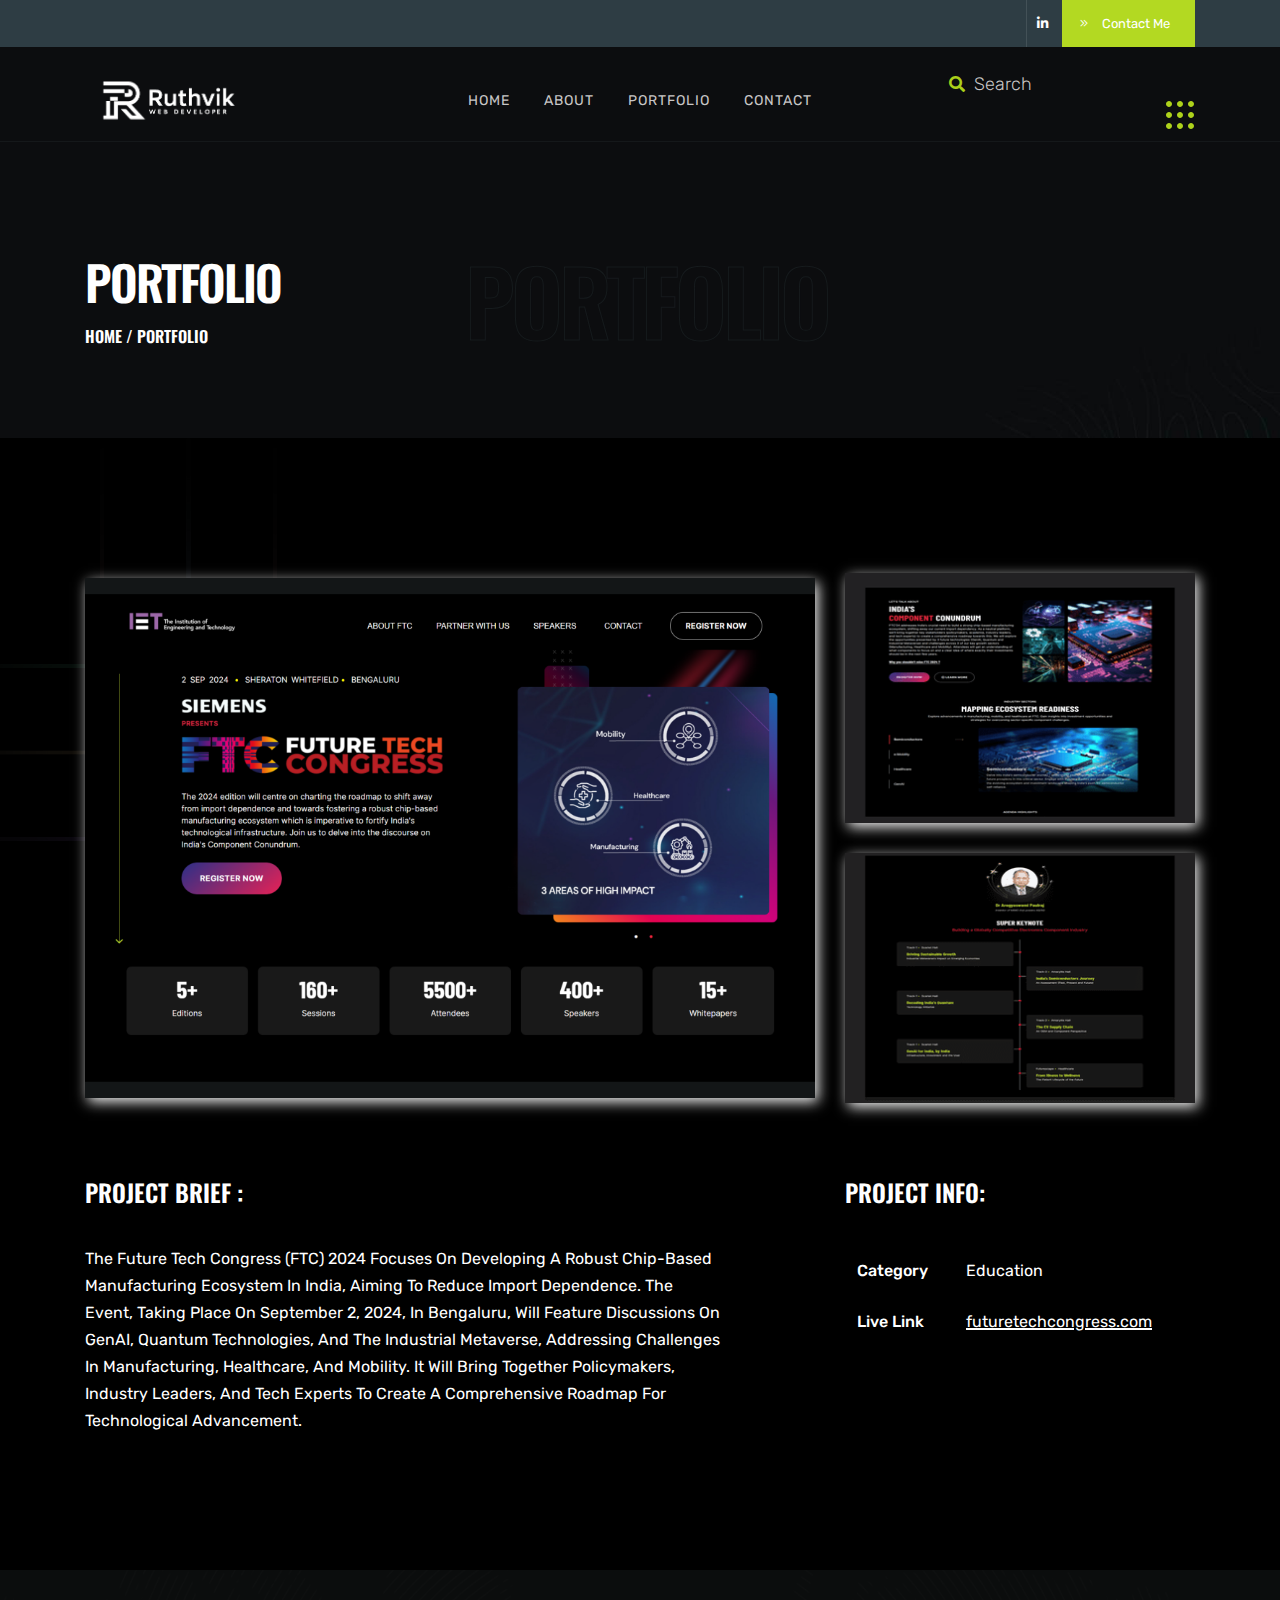
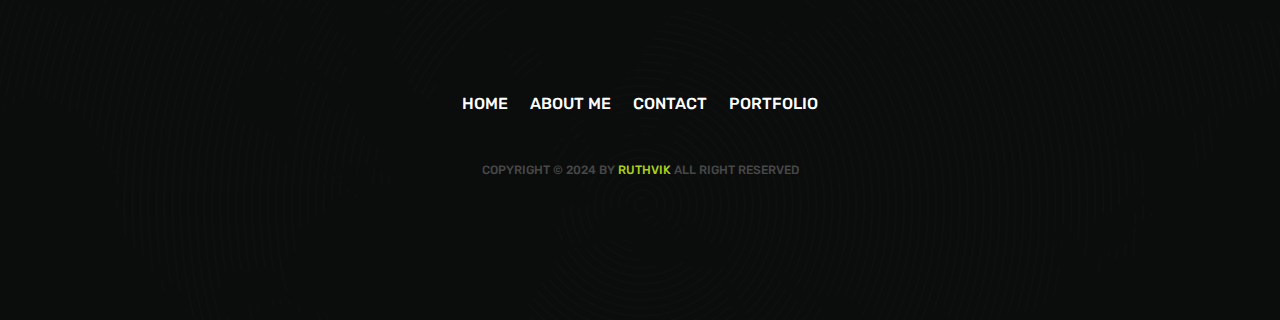
<file: future-tec-congress-project.html>
<!DOCTYPE html>
<html lang="en">
<!--HTML START-->

<head>
    <!--HEAD START-->
    <title>Portfolio Details</title>
    <!--::::: SUPPORT META :::::::-->
    <meta charset="utf-8">
    <meta name="viewport" content="width=device-width, initial-scale=1">


    <!--::::: ALL CSS CALLING :::::::-->
    <link rel="stylesheet" href="assets/css/plugins/animate.min.css">
    <link rel="stylesheet" href="assets/css/plugins/bootstrap.min.css">
    <link rel="stylesheet" href="assets/css/plugins/fontawesome.css">
    <link rel="stylesheet" href="assets/css/plugins/modal-video.min.css">
    <link rel="stylesheet" href="assets/css/plugins/stellarnav.css">
    <link rel="stylesheet" href="assets/css/plugins/owl.carousel.css">
    <link rel="stylesheet" href="assets/css/typography.css">
    <link rel="stylesheet" href="assets/css/theme.css">
    <link rel="stylesheet" href="assets/css/button.css">
    <link rel="stylesheet" href="assets/css/inner.css">
    <link rel="stylesheet" href="assets/css/responsive.css">

</head>
<!--HEADE END-->

<body><!--BODY START-->

    <!--PLACEHOLDER AREA START-->
    <div class="preloader">
        <div class="lds-dual-ring"></div>
    </div>
    <!--PLACEHOLDER AREA END-->

    <div class="site site-white"> <!--::::: SITE AREA START :::::::-->

         <!--::::: BANNER AREA START :::::::-->
        <div class="header-banner-area">
            <div class="container">
                <div class="row justify-content-end">
                    <div class="col-md-7 text-right align-self-center">
                        <div class="banner-social-wrap">
                            <div class="banner-social">
                                <ul>
                                    <!-- <li><a href="#"><i class="fab fa-facebook-f"></i></a></li>
                                    <li><a href="#"><i class="fab fa-twitter"></i></a></li> -->
                                    <li><a href="https://www.linkedin.com/in/ruthvik-c-683844245/"><i class="fab fa-linkedin-in"></i></a></li>
                                    <!-- <li><a href="#"><i class="fab fa-instagram"></i></a></li> -->
                                </ul>
                            </div>
                            <div class="banner-contact">
                                <a href="contact.html" class="contact-btn"><i class="fal fa-angle-double-right"></i> Contact Me</a>
                            </div>
                        </div>
                    </div>
                </div>
            </div>
        </div>
        <!--::::: BANNER AREA END :::::::-->

        <!--::::: HEADER AREA START :::::::-->
            <div class="header-area header-main" id="header">
                <!--scroll to up btn-->
                <a href="#home" class="up-btn"><i class="fal fa-angle-up"></i></a>
                <div class="container">
                    <div class="row">
                        <div class="col-6 col-lg-3 align-self-center">
                            <a href="index.html" class="logo  w-logo"><img src="assets\img\about\logo 3.png" alt=""></a>
                        </div>
                        <div class="col-6 text-center align-self-center">
                            <div class="main-menu">
                                <div class="stellarnav">
                                    <ul class="navbarmneuclass">
                                        <li ><a href="index.html">Home</a>
                                            
                                        </li>
                                        <li><a href="about.html">About</a></li>
                                       
                                        <li><a href="portfolio.html">Portfolio</a></li>
                                        <li><a href="contact.html">Contact</a></li>
                                    </ul>
                                </div>
                            </div>
                        </div>
                        <div class="d-none d-lg-block col-lg-3 align-self-center text-right">
                            <div class="search-area">
                                <div class="search-box">
                                    <form action="#">
                                        <input type="search" placeholder="Search">
                                    </form>
                                    <div class="search-btn">
                                        <a href="#"><i class="fas fa-search"></i></a>
                                    </div>
                                </div>
                                <div class="grid-menu" id="grid-side">
                                    <img src="assets/img/icon/hamburger.svg" alt="">
                                </div>
                            </div>
                        </div>
                    </div>
                </div>
                <div class="slide-widgest-wrap" id="slide-widgest">
                    <div class="side-widgest" id="side-content">
                        <div class="side-close" id="close-btn">
                        <i class="fal fa-times"></i>
                    </div>
                        <div class="logo">
                            <a href="index.html" class="logo"><img src="assets\img\about\logo 3.png" alt=""></a>
                        </div>
                        <div class="side-content">
                            <p>I'm a web developer and front-end developer with a strong passion for learning new technologies and working on complex designs. I thrive on creating visually compelling, responsive, and user-friendly interfaces. My goal is to push the boundaries of web development by exploring innovative solutions and continuously enhancing my skills to deliver exceptional digital experiences.






</p>
                        </div>
                        <div class="side-social">
                            <ul>
                                <!-- <li><a href="#"><i class="fab fa-facebook-f"></i></a></li>
                                <li><a href="#"><i class="fab fa-twitter"></i></a></li> -->
                                <li><a href="https://www.linkedin.com/in/ruthvik-c-683844245/"><i class="fab fa-linkedin-in"></i></a></li>
                                <!-- <li><a href="#"><i class="fab fa-instagram"></i></a></li> -->
                            </ul>
                        </div>
                    </div>
                </div>
            </div>
            <!--::::: HEADER AREA END :::::::-->
        <!--:::::WELCOME ATRA START :::::::-->
        <div class="welcome-area-wrap" style="background: url(assets/img/bg/inner-header-bg.jpg);background-size: cover;background-position: center;" id="home">
            <!--::::: WELCOME CAROUSEL START :::::::-->
                <div class="welcome-area inner">
                    <div class="container">
                        <div class="row">
                            <div class="col-lg-4">
                                <div class="inner-wlc">
                                    <h2>Portfolio</h2>
                                    <h3><a href="index.html">home</a>&nbsp;/&nbsp;Portfolio</h3>
                                </div>
                            </div>
                            <div class="col-lg-4 text-center">
                                <div class="inner-filltext">
                                    <h1>Portfolio</h1>
                                </div>
                            </div>
                        </div>
                    </div>
                </div>
            <!--::::: WELCOME CAROUSEL END:::::::-->
        </div>
        <!--:::::WELCOME AREA END :::::::-->


        <!--:::::PORTDOLIO AREA START :::::::-->
        <div class="portfolio-area inner-bg-shpes section-padding main-bg">
            <div class="container">
                <div class="row portfolio-list2">
                    <div class="col-md-8 align-self-center">
                        <div class="row">
                            <div class="col-12">
                                <div class="portfolio-wrap">
                                     <div class="single-portfolio-item single-portfolio-item2 ftc-inner-1"></div>
                                </div>
                            </div>
                        </div>
                    </div>
                    <div class="col-md-4 align-self-center">
                        <div class="row">
                            <div class="col-md-12">
                                <div class="portfolio-wrap">
                                     <div class="single-portfolio-item single-portfolio-ite small ftc-inner-2"></div>
                                </div>
                            </div>
                            <div class="col-md-12">
                                <div class="portfolio-wrap">
                                     <div class="single-portfolio-item single-portfolio-ite small ftc-inner-3"></div>
                                </div>
                            </div>
                        </div>
                    </div>
                </div>
                <div class="space-60"></div>
                <div class="row">
                    <div class="col-lg-7">
                        <div class="single-portfolio-description">
                            <h3>Project Brief :</h3>
                            <div class="space-30"></div>
                            <p>The Future Tech Congress (FTC) 2024 focuses on developing a robust chip-based manufacturing ecosystem in India, aiming to reduce import dependence. The event, taking place on September 2, 2024, in Bengaluru, will feature discussions on GenAI, Quantum technologies, and the Industrial Metaverse, addressing challenges in manufacturing, healthcare, and mobility. It will bring together policymakers, industry leaders, and tech experts to create a comprehensive roadmap for technological advancement.</p>

                           
                        </div>
                    </div>
                    <div class="col-lg-4 offset-lg-1">
                        <div class="single-portfolio-description">
                            <h3>Project Info:</h3>
                            <div class="space-30"></div>
                            <div class="ctable">
                                <table class="table table-borderless">
                                  <tbody class="text-white">
                                    <tr>
                                      <th scope="row fs-20">Category</th>
                                      <td>Education</td>
                                    </tr>
                                    
                                   
                                    <tr>
                                        <th scope="row fs-20">Live Link</th>
                                      <td><a class="text-white proj-url" href="https://futuretechcongress.com" target="_blank">futuretechcongress.com</a></td>
                                    </tr>
                                  </tbody>
                                </table>
                            </div>
                        </div>
                    </div>

                </div> 

            </div>
             <img src="assets/img/bg/service-bg.svg" alt="" class="inner-shape1">
           
        <!--:::::PORTDOLIO AREA END :::::::-->


       
       
        </div>
       
        <div class="footer-area footer-area1 section-padding">
       
            <div class="container">
              <div class="row">
                <div class="col-lg-6 m-auto text-center">
                  <div class="footer-menu">
                    <ul>
                      <li><a href="index.html">home</a></li>
                      <li><a href="about.html">about me</a></li>
                      <li><a href="contact.html">Contact</a></li>
                      <li><a href="portfolio.html">Portfolio</a></li>
                    </ul>
                  </div>
                  <div class="space-40"></div>
                  <div class="copyright">
                    <p>
                      Copyright © 2024 by <span> Ruthvik </span> all right reserved
                    </p>
                  </div>
                </div>
              </div>
            </div>
          </div>
                            
    </div> <!--:::::sitea area end :::::::-->



    <!--:::::ALL JS FILES :::::::-->
    <script src="assets/js/plugins/jQuery.2.1.0.min.js"></script>
    <script src="assets/js/plugins/bootstrap.min.js"></script>
    <script src="assets/js/plugins/jquery.nav.js"></script>
    <script src="assets/js/plugins/jquery.waypoints.min.js"></script>
    <script src="assets/js/plugins/jquery-modal-video.min.js"></script>
    <script src="assets/js/plugins/stellarnav.js"></script>
    <script src="assets/js/plugins/popper.min.js"></script>
    <script src="assets/js/plugins/owl.carousel.js"></script>
    <script src="assets/js/plugins/wow.min.js"></script>
    <script src="assets/js/plugins/appear.js"></script>
    <script src="assets/js/plugins/easypiechart.min.js"></script>
    <script src="assets/js/plugins/animatenumber.min.js"></script>
    <script src="assets/js/plugins/mesonry.mon.js"></script>
    <script src="assets/js/plugins/bars.js"></script>
    <script src="assets/js/plugins/circle-progress.js"></script>
    <script src="assets/js/plugins/jquery.hoverdir.js"></script>
    <script src="assets/js/plugins/isotop.v3.0.4.min.js"></script>
    <script src="assets/js/main.js"></script>


</body><!--BODY END-->

</html><!--HTML END-->
</file>
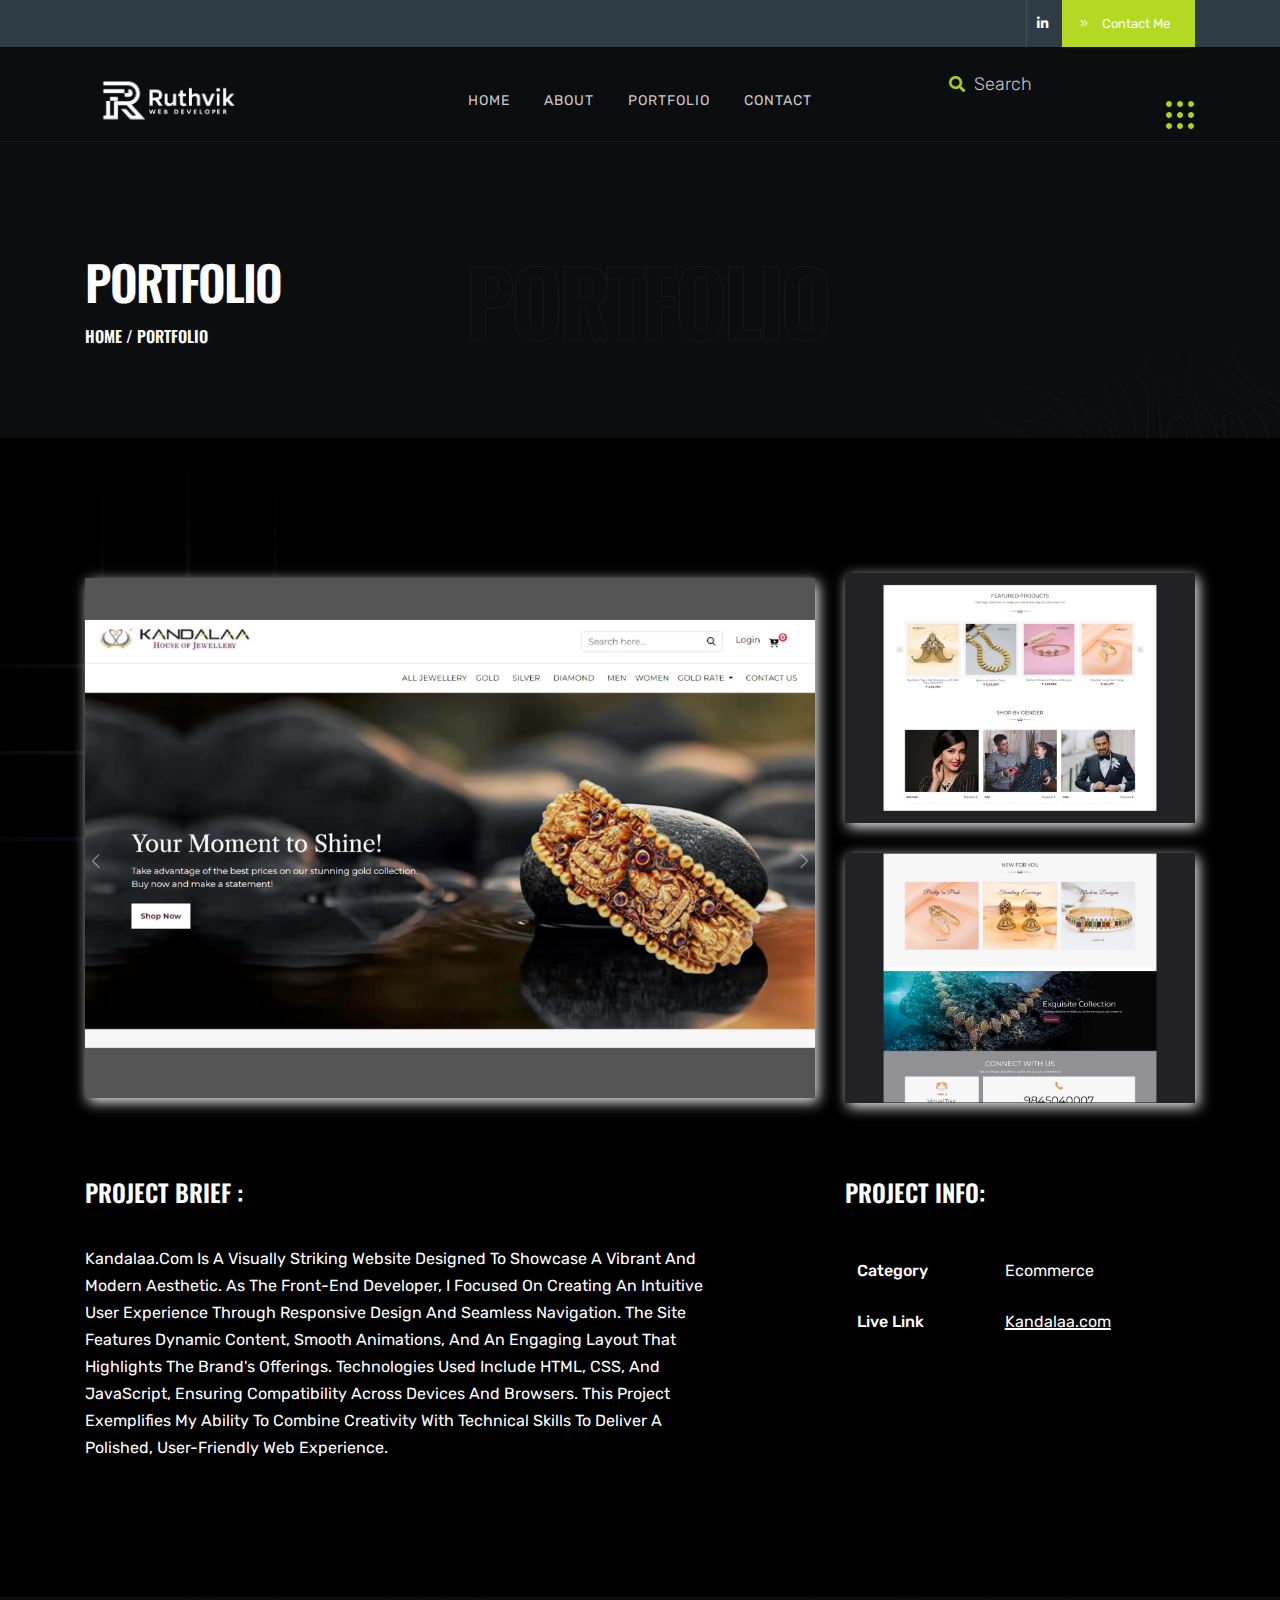
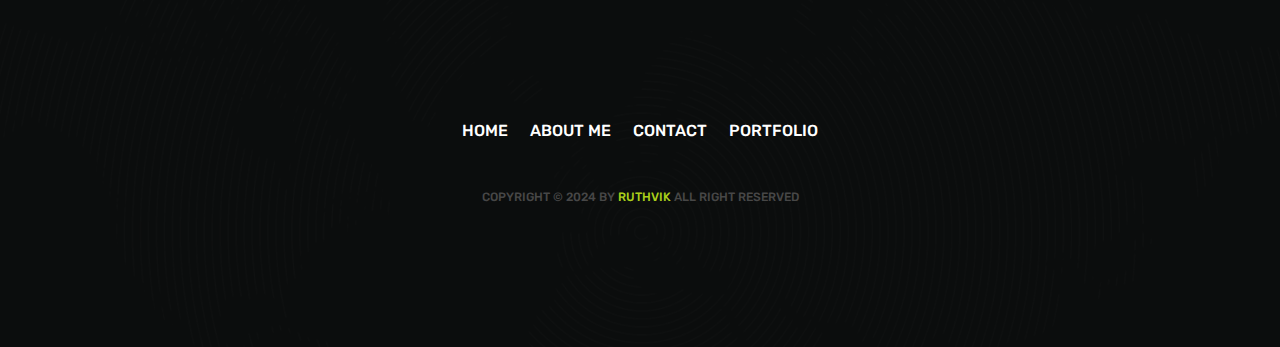
<file: kandala.html>
<!DOCTYPE html>
<html lang="en">
<!--HTML START-->

<head>
    <!--HEAD START-->
    <title>Portfolio Details</title>
    <!--::::: SUPPORT META :::::::-->
    <meta charset="utf-8">
    <meta name="viewport" content="width=device-width, initial-scale=1">


    <!--::::: ALL CSS CALLING :::::::-->
    <link rel="stylesheet" href="assets/css/plugins/animate.min.css">
    <link rel="stylesheet" href="assets/css/plugins/bootstrap.min.css">
    <link rel="stylesheet" href="assets/css/plugins/fontawesome.css">
    <link rel="stylesheet" href="assets/css/plugins/modal-video.min.css">
    <link rel="stylesheet" href="assets/css/plugins/stellarnav.css">
    <link rel="stylesheet" href="assets/css/plugins/owl.carousel.css">
    <link rel="stylesheet" href="assets/css/typography.css">
    <link rel="stylesheet" href="assets/css/theme.css">
    <link rel="stylesheet" href="assets/css/button.css">
    <link rel="stylesheet" href="assets/css/inner.css">
    <link rel="stylesheet" href="assets/css/responsive.css">

</head>
<!--HEADE END-->

<body><!--BODY START-->

    <!--PLACEHOLDER AREA START-->
    <div class="preloader">
        <div class="lds-dual-ring"></div>
    </div>
    <!--PLACEHOLDER AREA END-->

    <div class="site site-white"> <!--::::: SITE AREA START :::::::-->

         <!--::::: BANNER AREA START :::::::-->
        <div class="header-banner-area">
            <div class="container">
                <div class="row justify-content-end">
                    <div class="col-md-7 text-right align-self-center">
                        <div class="banner-social-wrap">
                            <div class="banner-social">
                                <ul>
                                    <!-- <li><a href="#"><i class="fab fa-facebook-f"></i></a></li>
                                    <li><a href="#"><i class="fab fa-twitter"></i></a></li> -->
                                    <li><a href="https://www.linkedin.com/in/ruthvik-c-683844245/"><i class="fab fa-linkedin-in"></i></a></li>
                                    <!-- <li><a href="#"><i class="fab fa-instagram"></i></a></li> -->
                                </ul>
                            </div>
                            <div class="banner-contact">
                                <a href="contact.html" class="contact-btn"><i class="fal fa-angle-double-right"></i> Contact Me</a>
                            </div>
                        </div>
                    </div>
                </div>
            </div>
        </div>
        <!--::::: BANNER AREA END :::::::-->

        <!--::::: HEADER AREA START :::::::-->
            <div class="header-area header-main" id="header">
                <!--scroll to up btn-->
                <a href="#home" class="up-btn"><i class="fal fa-angle-up"></i></a>
                <div class="container">
                    <div class="row">
                        <div class="col-6 col-lg-3 align-self-center">
                            <a href="index.html" class="logo  w-logo"><img src="assets\img\about\logo 3.png" alt=""></a>
                        </div>
                        <div class="col-6 text-center align-self-center">
                            <div class="main-menu">
                                <div class="stellarnav">
                                    <ul class="navbarmneuclass">
                                        <li ><a href="index.html">Home</a>
                                            
                                        </li>
                                        <li><a href="about.html">About</a></li>
                                       
                                        <li><a href="portfolio.html">Portfolio</a></li>
                                        <li><a href="contact.html">Contact</a></li>
                                       
                                    </ul>
                                </div>
                            </div>
                        </div>
                        <div class="d-none d-lg-block col-lg-3 align-self-center text-right">
                            <div class="search-area">
                                <div class="search-box">
                                    <form action="#">
                                        <input type="search" placeholder="Search">
                                    </form>
                                    <div class="search-btn">
                                        <a href="#"><i class="fas fa-search"></i></a>
                                    </div>
                                </div>
                                <div class="grid-menu" id="grid-side">
                                    <img src="assets/img/icon/hamburger.svg" alt="">
                                </div>
                            </div>
                        </div>
                    </div>
                </div>
                <div class="slide-widgest-wrap" id="slide-widgest">
                    <div class="side-widgest" id="side-content">
                        <div class="side-close" id="close-btn">
                        <i class="fal fa-times"></i>
                    </div>
                        <div class="logo">
                            <a href="index.html" class="logo"><img src="assets\img\about\logo 3.png" alt=""></a>
                        </div>
                        <div class="side-content">
                            <p>I'm a web developer and front-end developer with a strong passion for learning new technologies and working on complex designs. I thrive on creating visually compelling, responsive, and user-friendly interfaces. My goal is to push the boundaries of web development by exploring innovative solutions and continuously enhancing my skills to deliver exceptional digital experiences.






</p>
                        </div>
                        <div class="side-social">
                            <ul>
                                <!-- <li><a href="#"><i class="fab fa-facebook-f"></i></a></li>
                                <li><a href="#"><i class="fab fa-twitter"></i></a></li> -->
                                <li><a href="https://www.linkedin.com/in/ruthvik-c-683844245/"><i class="fab fa-linkedin-in"></i></a></li>
                                <!-- <li><a href="#"><i class="fab fa-instagram"></i></a></li> -->
                            </ul>
                        </div>
                    </div>
                </div>
            </div>
            <!--::::: HEADER AREA END :::::::-->
        <!--:::::WELCOME ATRA START :::::::-->
        <div class="welcome-area-wrap" style="background: url(assets/img/bg/inner-header-bg.jpg);background-size: cover;background-position: center;" id="home">
            <!--::::: WELCOME CAROUSEL START :::::::-->
                <div class="welcome-area inner">
                    <div class="container">
                        <div class="row">
                            <div class="col-lg-4">
                                <div class="inner-wlc">
                                    <h2>Portfolio</h2>
                                    <h3><a href="index.html">home</a>&nbsp;/&nbsp;Portfolio</h3>
                                </div>
                            </div>
                            <div class="col-lg-4 text-center">
                                <div class="inner-filltext">
                                    <h1>Portfolio</h1>
                                </div>
                            </div>
                        </div>
                    </div>
                </div>
            <!--::::: WELCOME CAROUSEL END:::::::-->
        </div>
        <!--:::::WELCOME AREA END :::::::-->


        <!--:::::PORTDOLIO AREA START :::::::-->
        <div class="portfolio-area inner-bg-shpes section-padding main-bg">
            <div class="container">
                <div class="row portfolio-list2">
                    <div class="col-md-8 align-self-center">
                        <div class="row">
                            <div class="col-12">
                                <div class="portfolio-wrap">
                                     <div class="single-portfolio-item single-portfolio-item2 kandala-inner-1"></div>
                                </div>
                            </div>
                        </div>
                    </div>
                    <div class="col-md-4 align-self-center">
                        <div class="row">
                            <div class="col-md-12">
                                <div class="portfolio-wrap">
                                     <div class="single-portfolio-item single-portfolio-ite small kandala-inner-2"></div>
                                </div>
                            </div>
                            <div class="col-md-12">
                                <div class="portfolio-wrap">
                                     <div class="single-portfolio-item single-portfolio-ite small kandala-inner-3"></div>
                                </div>
                            </div>
                        </div>
                    </div>
                </div>
                <div class="space-60"></div>
                <div class="row">
                    <div class="col-lg-7">
                        <div class="single-portfolio-description">
                            <h3>Project Brief :</h3>
                            <div class="space-30"></div>
                            <p>Kandalaa.com is a visually striking website designed to showcase a vibrant and modern aesthetic. As the front-end developer, I focused on creating an intuitive user experience through responsive design and seamless navigation. The site features dynamic content, smooth animations, and an engaging layout that highlights the brand's offerings. Technologies used include HTML, CSS, and JavaScript, ensuring compatibility across devices and browsers. This project exemplifies my ability to combine creativity with technical skills to deliver a polished, user-friendly web experience.</p>

                           
                        </div>
                    </div>
                    <div class="col-lg-4 offset-lg-1">
                        <div class="single-portfolio-description">
                            <h3>Project Info:</h3>
                            <div class="space-30"></div>
                            <div class="ctable">
                                <table class="table table-borderless">
                                  <tbody class="text-white">
                                    <tr>
                                      <th scope="row fs-20">Category</th>
                                      <td>Ecommerce</td>
                                    </tr>
                                    
                                   
                                    <tr>
                                        <th scope="row fs-20">Live Link</th>
                                      <td><a class="text-white proj-url" href="https://www.kandalaa.com/" target="_blank">Kandalaa.com</a></td>
                                    </tr>
                                  </tbody>
                                </table>
                            </div>
                        </div>
                    </div>

                </div> 

            </div>
             <img src="assets/img/bg/service-bg.svg" alt="" class="inner-shape1">
           
        <!--:::::PORTDOLIO AREA END :::::::-->


       
       
       
       
       
        
        </div>
        <div class="footer-area footer-area1 section-padding">
       
            <div class="container">
              <div class="row">
                <div class="col-lg-6 m-auto text-center">
                  <div class="footer-menu">
                    <ul>
                      <li><a href="index.html">home</a></li>
                      <li><a href="about.html">about me</a></li>
                      <li><a href="contact.html">Contact</a></li>
                      <li><a href="portfolio.html">Portfolio</a></li>
                    </ul>
                  </div>
                  <div class="space-40"></div>
                  <div class="copyright">
                    <p>
                      Copyright © 2024 by <span> Ruthvik </span> all right reserved
                    </p>
                  </div>
                </div>
              </div>
            </div>
          </div>
                            
    </div> <!--:::::sitea area end :::::::-->



    <!--:::::ALL JS FILES :::::::-->
    <script src="assets/js/plugins/jQuery.2.1.0.min.js"></script>
    <script src="assets/js/plugins/bootstrap.min.js"></script>
    <script src="assets/js/plugins/jquery.nav.js"></script>
    <script src="assets/js/plugins/jquery.waypoints.min.js"></script>
    <script src="assets/js/plugins/jquery-modal-video.min.js"></script>
    <script src="assets/js/plugins/stellarnav.js"></script>
    <script src="assets/js/plugins/popper.min.js"></script>
    <script src="assets/js/plugins/owl.carousel.js"></script>
    <script src="assets/js/plugins/wow.min.js"></script>
    <script src="assets/js/plugins/appear.js"></script>
    <script src="assets/js/plugins/easypiechart.min.js"></script>
    <script src="assets/js/plugins/animatenumber.min.js"></script>
    <script src="assets/js/plugins/mesonry.mon.js"></script>
    <script src="assets/js/plugins/bars.js"></script>
    <script src="assets/js/plugins/circle-progress.js"></script>
    <script src="assets/js/plugins/jquery.hoverdir.js"></script>
    <script src="assets/js/plugins/isotop.v3.0.4.min.js"></script>
    <script src="assets/js/main.js"></script>


</body><!--BODY END-->

</html><!--HTML END-->
</file>
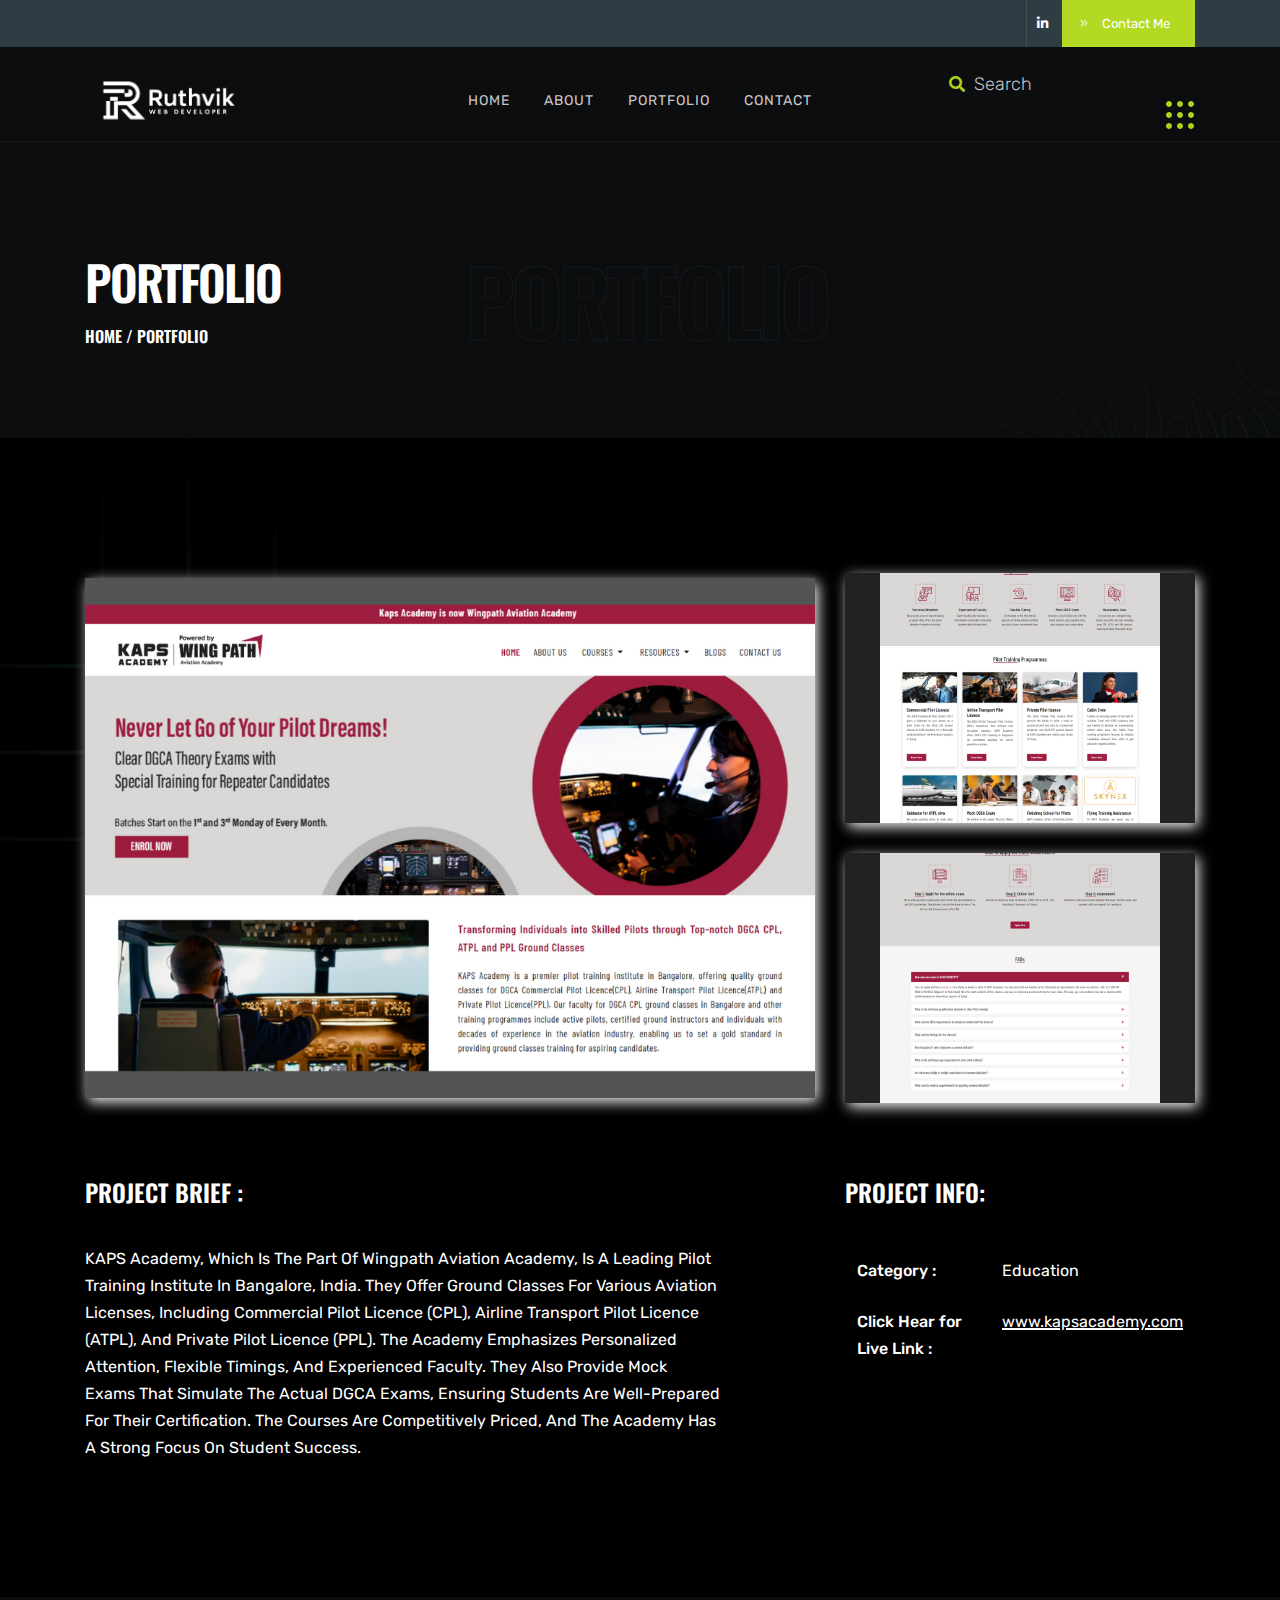
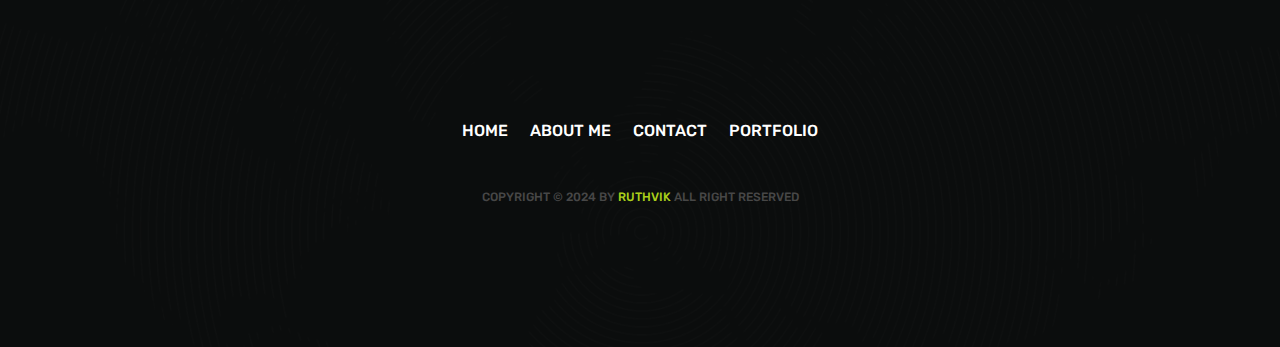
<file: kapes-acadamy.html>
<!DOCTYPE html>
<html lang="en">
<!--HTML START-->

<head>
    <!--HEAD START-->
    <title>Portfolio Details</title>
    <!--::::: SUPPORT META :::::::-->
    <meta charset="utf-8">
    <meta name="viewport" content="width=device-width, initial-scale=1">


    <!--::::: ALL CSS CALLING :::::::-->
    <link rel="stylesheet" href="assets/css/plugins/animate.min.css">
    <link rel="stylesheet" href="assets/css/plugins/bootstrap.min.css">
    <link rel="stylesheet" href="assets/css/plugins/fontawesome.css">
    <link rel="stylesheet" href="assets/css/plugins/modal-video.min.css">
    <link rel="stylesheet" href="assets/css/plugins/stellarnav.css">
    <link rel="stylesheet" href="assets/css/plugins/owl.carousel.css">
    <link rel="stylesheet" href="assets/css/typography.css">
    <link rel="stylesheet" href="assets/css/theme.css">
    <link rel="stylesheet" href="assets/css/button.css">
    <link rel="stylesheet" href="assets/css/inner.css">
    <link rel="stylesheet" href="assets/css/responsive.css">

</head>
<!--HEADE END-->

<body><!--BODY START-->

    <!--PLACEHOLDER AREA START-->
    <div class="preloader">
        <div class="lds-dual-ring"></div>
    </div>
    <!--PLACEHOLDER AREA END-->

    <div class="site site-white"> <!--::::: SITE AREA START :::::::-->

         <!--::::: BANNER AREA START :::::::-->
        <div class="header-banner-area">
            <div class="container">
                <div class="row justify-content-end">
                    <div class="col-md-7 text-right align-self-center">
                        <div class="banner-social-wrap">
                            <div class="banner-social">
                                <ul>
                                    <!-- <li><a href="#"><i class="fab fa-facebook-f"></i></a></li>
                                    <li><a href="#"><i class="fab fa-twitter"></i></a></li> -->
                                    <li><a href="https://www.linkedin.com/in/ruthvik-c-683844245/"><i class="fab fa-linkedin-in"></i></a></li>
                                    <!-- <li><a href="#"><i class="fab fa-instagram"></i></a></li> -->
                                </ul>
                            </div>
                            <div class="banner-contact">
                                <a href="contact.html" class="contact-btn"><i class="fal fa-angle-double-right"></i> Contact Me</a>
                            </div>
                        </div>
                    </div>
                </div>
            </div>
        </div>
        <!--::::: BANNER AREA END :::::::-->

        <!--::::: HEADER AREA START :::::::-->
            <div class="header-area header-main" id="header">
                <!--scroll to up btn-->
                <a href="#home" class="up-btn"><i class="fal fa-angle-up"></i></a>
                <div class="container">
                    <div class="row">
                        <div class="col-6 col-lg-3 align-self-center">
                            <a href="index.html" class="logo  w-logo"><img src="assets\img\about\logo 3.png" alt=""></a>
                        </div>
                        <div class="col-6 text-center align-self-center">
                            <div class="main-menu">
                                <div class="stellarnav">
                                    <ul class="navbarmneuclass">
                                        <li ><a href="index.html">Home</a>
                                            
                                        </li>
                                        <li><a href="about.html">About</a></li>
                                       
                                        <li><a href="portfolio.html">Portfolio</a></li>
                                        <li><a href="contact.html">Contact</a></li>
                                        
                                    </ul>
                                </div>
                            </div>
                        </div>
                        <div class="d-none d-lg-block col-lg-3 align-self-center text-right">
                            <div class="search-area">
                                <div class="search-box">
                                    <form action="#">
                                        <input type="search" placeholder="Search">
                                    </form>
                                    <div class="search-btn">
                                        <a href="#"><i class="fas fa-search"></i></a>
                                    </div>
                                </div>
                                <div class="grid-menu" id="grid-side">
                                    <img src="assets/img/icon/hamburger.svg" alt="">
                                </div>
                            </div>
                        </div>
                    </div>
                </div>
                <div class="slide-widgest-wrap" id="slide-widgest">
                    <div class="side-widgest" id="side-content">
                        <div class="side-close" id="close-btn">
                        <i class="fal fa-times"></i>
                    </div>
                        <div class="logo">
                            <a href="index.html" class="logo"><img src="assets\img\about\logo 3.png" alt=""></a>
                        </div>
                        <div class="side-content">
                            <p>I'm a web developer and front-end developer with a strong passion for learning new technologies and working on complex designs. I thrive on creating visually compelling, responsive, and user-friendly interfaces. My goal is to push the boundaries of web development by exploring innovative solutions and continuously enhancing my skills to deliver exceptional digital experiences.






</p>
                        </div>
                        <div class="side-social">
                            <ul>
                                <!-- <li><a href="#"><i class="fab fa-facebook-f"></i></a></li>
                                <li><a href="#"><i class="fab fa-twitter"></i></a></li> -->
                                <li><a href="https://www.linkedin.com/in/ruthvik-c-683844245/"><i class="fab fa-linkedin-in"></i></a></li>
                                <!-- <li><a href="#"><i class="fab fa-instagram"></i></a></li> -->
                            </ul>
                        </div>
                    </div>
                </div>
            </div>
            <!--::::: HEADER AREA END :::::::-->
        <!--:::::WELCOME ATRA START :::::::-->
        <div class="welcome-area-wrap" style="background: url(assets/img/bg/inner-header-bg.jpg);background-size: cover;background-position: center;" id="home">
            <!--::::: WELCOME CAROUSEL START :::::::-->
                <div class="welcome-area inner">
                    <div class="container">
                        <div class="row">
                            <div class="col-lg-4">
                                <div class="inner-wlc">
                                    <h2>Portfolio</h2>
                                    <h3><a href="index.html">home</a>&nbsp;/&nbsp;Portfolio</h3>
                                </div>
                            </div>
                            <div class="col-lg-4 text-center">
                                <div class="inner-filltext">
                                    <h1>Portfolio</h1>
                                </div>
                            </div>
                        </div>
                    </div>
                </div>
            <!--::::: WELCOME CAROUSEL END:::::::-->
        </div>
        <!--:::::WELCOME AREA END :::::::-->


        <!--:::::PORTDOLIO AREA START :::::::-->
        <div class="portfolio-area inner-bg-shpes section-padding main-bg">
            <div class="container">
                <div class="row portfolio-list2">
                    <div class="col-md-8 align-self-center">
                        <div class="row">
                            <div class="col-12">
                                <div class="portfolio-wrap">
                                     <div class="single-portfolio-item single-portfolio-item2 kapes-inner-1"></div>
                                </div>
                            </div>
                        </div>
                    </div>
                    <div class="col-md-4 align-self-center">
                        <div class="row">
                            <div class="col-md-12">
                                <div class="portfolio-wrap">
                                     <div class="single-portfolio-item single-portfolio-ite small kapes-inner-2"></div>
                                </div>
                            </div>
                            <div class="col-md-12">
                                <div class="portfolio-wrap">
                                     <div class="single-portfolio-item single-portfolio-ite small kapes-inner-3"></div>
                                </div>
                            </div>
                        </div>
                    </div>
                </div>
                <div class="space-60"></div>
                <div class="row">
                    <div class="col-lg-7">
                        <div class="single-portfolio-description">
                            <h3>Project Brief :</h3>
                            <div class="space-30"></div>
                            <p>KAPS Academy, which is the part of Wingpath Aviation Academy, is a leading pilot training institute in Bangalore, India. They offer ground classes for various aviation licenses, including Commercial Pilot Licence (CPL), Airline Transport Pilot Licence (ATPL), and Private Pilot Licence (PPL). The academy emphasizes personalized attention, flexible timings, and experienced faculty. They also provide mock exams that simulate the actual DGCA exams, ensuring students are well-prepared for their certification. The courses are competitively priced, and the academy has a strong focus on student success.</p>

                           
                        </div>
                    </div>
                    <div class="col-lg-4 offset-lg-1">
                        <div class="single-portfolio-description">
                            <h3>Project Info:</h3>
                            <div class="space-30"></div>
                            <div class="ctable">
                                <table class="table table-borderless">
                                  <tbody class="text-white">
                                    <tr>
                                      <th scope="row fs-20">Category :</th>
                                      <td>Education</td>
                                    </tr>
                                    
                                   
                                    <tr>
                                        <th scope="row fs-20">Click Hear for Live Link :</th>
                                      <td><a class="text-white proj-url" href="https://www.kapsacademy.com/" target="_blank">www.kapsacademy.com</a></td>
                                    </tr>
                                  </tbody>
                                </table>
                            </div>
                        </div>
                    </div>

                </div> 

            </div>
             <img src="assets/img/bg/service-bg.svg" alt="" class="inner-shape1">
           
        <!--:::::PORTDOLIO AREA END :::::::-->


       
       
       
       
       
        
        </div>
        <div class="footer-area footer-area1 section-padding">
       
            <div class="container">
              <div class="row">
                <div class="col-lg-6 m-auto text-center">
                  <div class="footer-menu">
                    <ul>
                      <li><a href="index.html">home</a></li>
                      <li><a href="about.html">about me</a></li>
                      <li><a href="contact.html">Contact</a></li>
                      <li><a href="portfolio.html">Portfolio</a></li>
                    </ul>
                  </div>
                  <div class="space-40"></div>
                  <div class="copyright">
                    <p>
                      Copyright © 2024 by <span> Ruthvik </span> all right reserved
                    </p>
                  </div>
                </div>
              </div>
            </div>
          </div>
                            
    </div> <!--:::::sitea area end :::::::-->



    <!--:::::ALL JS FILES :::::::-->
    <script src="assets/js/plugins/jQuery.2.1.0.min.js"></script>
    <script src="assets/js/plugins/bootstrap.min.js"></script>
    <script src="assets/js/plugins/jquery.nav.js"></script>
    <script src="assets/js/plugins/jquery.waypoints.min.js"></script>
    <script src="assets/js/plugins/jquery-modal-video.min.js"></script>
    <script src="assets/js/plugins/stellarnav.js"></script>
    <script src="assets/js/plugins/popper.min.js"></script>
    <script src="assets/js/plugins/owl.carousel.js"></script>
    <script src="assets/js/plugins/wow.min.js"></script>
    <script src="assets/js/plugins/appear.js"></script>
    <script src="assets/js/plugins/easypiechart.min.js"></script>
    <script src="assets/js/plugins/animatenumber.min.js"></script>
    <script src="assets/js/plugins/mesonry.mon.js"></script>
    <script src="assets/js/plugins/bars.js"></script>
    <script src="assets/js/plugins/circle-progress.js"></script>
    <script src="assets/js/plugins/jquery.hoverdir.js"></script>
    <script src="assets/js/plugins/isotop.v3.0.4.min.js"></script>
    <script src="assets/js/main.js"></script>


</body><!--BODY END-->

</html><!--HTML END-->
</file>
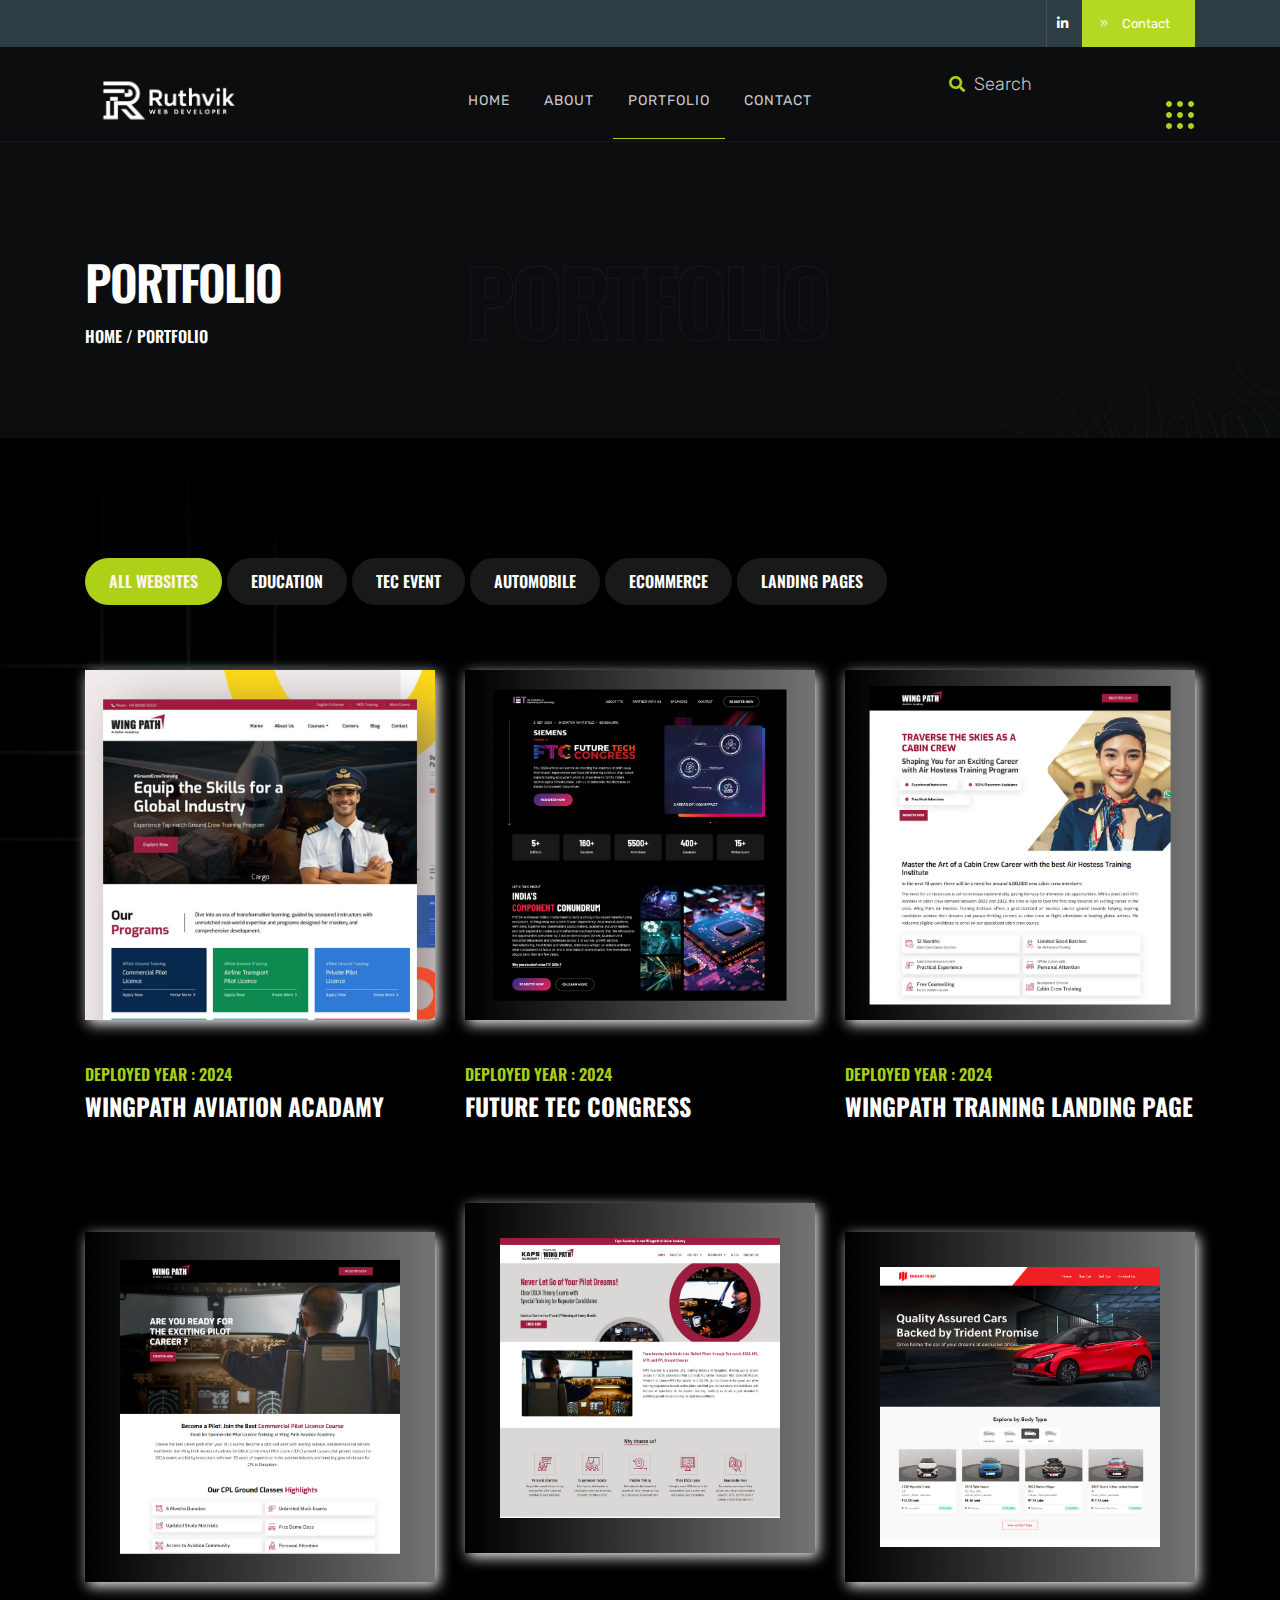
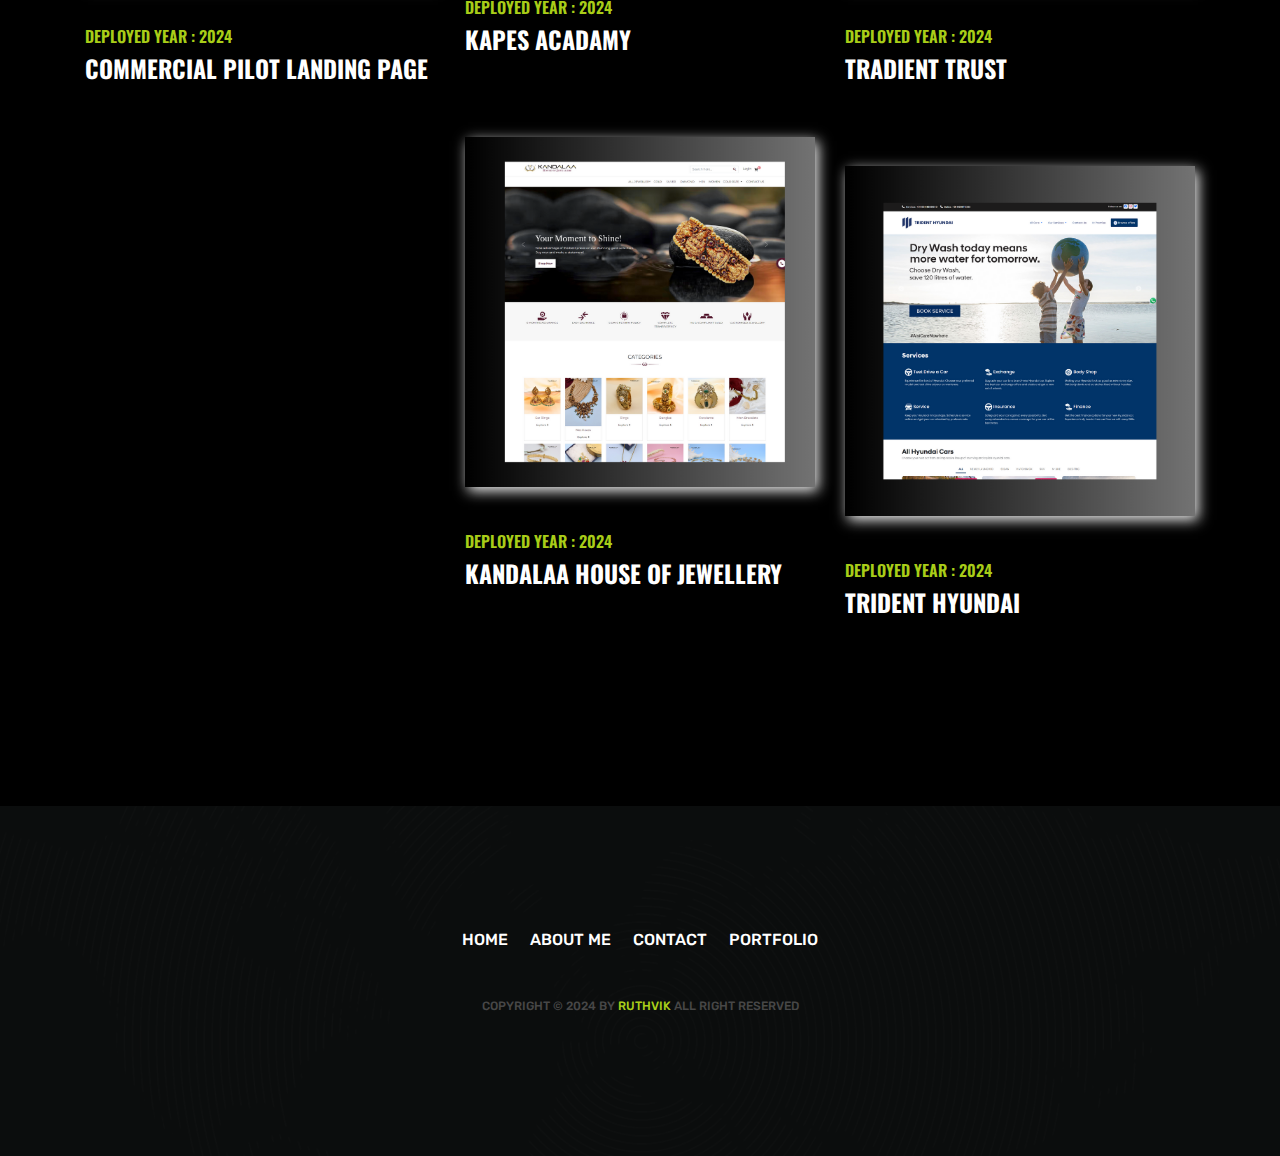
<file: portfolio.html>
<!DOCTYPE html>
<html lang="en">
<!--HTML START-->

<head>
    <!--HEAD START-->
    <title>Portfolio</title>
    <!--::::: SUPPORT META :::::::-->
    <meta charset="utf-8">
    <meta name="viewport" content="width=device-width, initial-scale=1">

       <!--::::: ALL CSS CALLING :::::::-->
    <link rel="stylesheet" href="assets/css/plugins/animate.min.css">
    <link rel="stylesheet" href="assets/css/plugins/bootstrap.min.css">
    <link rel="stylesheet" href="assets/css/plugins/fontawesome.css">
    <link rel="stylesheet" href="assets/css/plugins/modal-video.min.css">
    <link rel="stylesheet" href="assets/css/plugins/stellarnav.css">
    <link rel="stylesheet" href="assets/css/plugins/owl.carousel.css">
    <link rel="stylesheet" href="assets/css/typography.css">
    <link rel="stylesheet" href="assets/css/theme.css">
    <link rel="stylesheet" href="assets/css/button.css">
    <link rel="stylesheet" href="assets/css/inner.css">
    <link rel="stylesheet" href="assets/css/responsive.css">

</head>
<!--HEADE END-->

<body><!--BODY START-->

    <!--PLACEHOLDER AREA START-->
    <div class="preloader">
        <div class="lds-dual-ring"></div>
    </div>
    <!--PLACEHOLDER AREA END-->

    <div class="site site-white"> <!--::::: SITE AREA START :::::::-->
        
        <!--::::: BANNER AREA START :::::::-->
        <div class="header-banner-area">
            <div class="container">
                <div class="row justify-content-end">
                   
                    <div class="col-md-7 text-right align-self-center">
                        <div class="banner-social-wrap">
                            <div class="banner-social">
                                <ul>
                                    <!-- <li><a href="#"><i class="fab fa-facebook-f"></i></a></li>
                                    <li><a href="#"><i class="fab fa-twitter"></i></a></li> -->
                                    <li><a href="https://www.linkedin.com/in/ruthvik-c-683844245/"><i class="fab fa-linkedin-in"></i></a></li>
                                    <!-- <li><a href="#"><i class="fab fa-instagram"></i></a></li> -->
                                </ul>
                            </div>
                            <div class="banner-contact">
                                <a href="contact.html" class="contact-btn"><i class="fal fa-angle-double-right"></i> Contact</a>
                            </div>
                        </div>
                    </div>
                </div>
            </div>
        </div>
        <!--::::: BANNER AREA END :::::::-->

        <!--::::: HEADER AREA START :::::::-->
            <div class="header-area header-main" id="header">
                <!--scroll to up btn-->
                <a href="#home" class="up-btn"><i class="fal fa-angle-up"></i></a>
                <div class="container">
                    <div class="row">
                        <div class="col-6 col-lg-3 align-self-center">
                            <a href="index.html" class="logo  w-logo"><img src="assets\img\about\logo 3.png" alt=""></a>
                        </div>
                        <div class="col-6 text-center align-self-center">
                            <div class="main-menu">
                                <div class="stellarnav">
                                    <ul class="navbarmneuclass">
                                        <li><a href="index.html">Home</a>
                                            
                                        </li>
                                        <li><a href="about.html">About</a></li>
                                        <li class="current"><a href="#portfolio">Portfolio</a></li>
                                        <li><a href="contact.html">Contact</a></li>
                                        
                                    </ul>
                                </div>
                            </div>
                        </div>
                        <div class="d-none d-lg-block col-lg-3 align-self-center text-right">
                            <div class="search-area">
                                <div class="search-box">
                                    <form action="#">
                                        <input type="search" placeholder="Search">
                                    </form>
                                    <div class="search-btn">
                                        <a href="#"><i class="fas fa-search"></i></a>
                                    </div>
                                </div>
                                <div class="grid-menu" id="grid-side">
                                    <img src="assets/img/icon/hamburger.svg" alt="">
                                </div>
                            </div>
                        </div>
                    </div>
                </div>
                <div class="slide-widgest-wrap" id="slide-widgest">
                    <div class="side-widgest" id="side-content">
                        <div class="side-close" id="close-btn">
                        <i class="fal fa-times"></i>
                    </div>
                        <div class="logo">
                            <a href="index.html" class="logo"><img src="assets\img\about\logo 3.png" alt=""></a>
                        </div>
                        <div class="side-content">
                            <p>I'm a web developer and front-end developer with a strong passion for learning new technologies and working on complex designs. I thrive on creating visually compelling, responsive, and user-friendly interfaces. My goal is to push the boundaries of web development by exploring innovative solutions and continuously enhancing my skills to deliver exceptional digital experiences.






</p>
                        </div>
                        <div class="side-social">
                            <ul>
                                <!-- <li><a href="#"><i class="fab fa-facebook-f"></i></a></li>
                                <li><a href="#"><i class="fab fa-twitter"></i></a></li> -->
                                <li><a href="https://www.linkedin.com/in/ruthvik-c-683844245/"><i class="fab fa-linkedin-in"></i></a></li>
                                <!-- <li><a href="#"><i class="fab fa-instagram"></i></a></li> -->
                            </ul>
                        </div>
                    </div>
                </div>
            </div>
            <!--::::: HEADER AREA END :::::::-->
        <!--:::::WELCOME ATRA START :::::::-->
        <div class="welcome-area-wrap" style="background: url(assets/img/bg/inner-header-bg.jpg);background-size: cover;background-position: center;" id="home">
            <!--::::: WELCOME CAROUSEL START :::::::-->
                <div class="welcome-area inner">
                    <div class="container">
                        <div class="row">
                            <div class="col-lg-4">
                                <div class="inner-wlc">
                                    <h2>Portfolio</h2>
                                    <h3><a href="index.html">home</a>&nbsp;/&nbsp;Portfolio</h3>
                                </div>
                            </div>
                            <div class="col-lg-4 text-center">
                                <div class="inner-filltext">
                                    <h1>Portfolio</h1>
                                </div>
                            </div>
                        </div>
                    </div>
                </div>
            <!--::::: WELCOME CAROUSEL END:::::::-->
            
        </div>
        <!--:::::WELCOME AREA END :::::::-->


        <!--:::::PORTDOLIO AREA START :::::::-->
        <div class="portfolio-area inner-bg-shpes section-padding main-bg">
            <div class="container">
               <div class="row">
                   <div class="col-md-12">
                       <ul class="portfolio-filter">
                           <li data-filter="*" class="active text-nowrap">All Websites</li>
                           <li data-filter=".education">Education</li>
                           <li data-filter=".tec-event" class="text-nowrap">Tec Event</li>
                           <li data-filter=".automobile">Automobile</li>
                            <li data-filter=".ecommerce">Ecommerce</li>
                           <li data-filter=".landing-page" class="text-nowrap">Landing Pages</li>
                       </ul>
                   </div>
               </div>
                <div class="row portfolio-list">
                    <div class="col-md-4 education">
                        <div class="portfolio-wrap">
                             <div class="single-portfolio-item lage wingpath-main">
                                <div class="portfolio-hover">
                                    <div class="portfolio-hover-table">
                                        <div class="portfolio-hover-table-cell">
                                            <a href="wingpath-project.html"><i class="fa fa-eye"></i></a>
                                            
                                        </div>
                                    </div>
                                </div>
                            </div>
                       
                            <div class="portfolio-description">
                                <h6>Deployed Year : 2024</h6>
                                <h3> <a class="text-white" href="wingpath-project.html">WingPath Aviation Acadamy</a></h3>
                            </div>
                        </div>
                    </div>
                    <div class="col-md-4 tec-event">
                        <div class="portfolio-wrap">
                             <div class="single-portfolio-item lage ftc-main">
                                <div class="portfolio-hover">
                                    <div class="portfolio-hover-table">
                                        <div class="portfolio-hover-table-cell">
                                            <a href="future-tec-congress-project.html"><i class="fa fa-eye"></i></a>
                                            
                                        </div>
                                    </div>
                                </div>
                            </div>
                            <div class="portfolio-description">
                                <h6>Deployed Year : 2024</h6>
                                <h3> <a class="text-white" href="future-tec-congress-project.html">Future Tec Congress</a></h3>
                            </div>
                        </div>
                    </div>
                    <div class="col-md-4 landing-page">
                        <div class="portfolio-wrap">
                             <div class="single-portfolio-item lage wingpath-landing-1-main">
                                <div class="portfolio-hover">
                                    <div class="portfolio-hover-table">
                                        <div class="portfolio-hover-table-cell">
                                            <a href="wingpath-landing-1.html"><i class="fa fa-eye"></i></a>
                                            
                                        </div>
                                    </div>
                                </div>
                            </div>
                            <div class="portfolio-description">
                                <h6>Deployed Year : 2024</h6>
                                <h3> <a class="text-white" href="wingpath-landing-1.html">Wingpath  Training Landing page</a></h3>
                            </div>
                        </div>
                    </div>
                    <div class="col-md-4 education">
                        <div class="portfolio-wrap">
                             <div class="single-portfolio-item lage kapes-main">
                                <div class="portfolio-hover">
                                    <div class="portfolio-hover-table">
                                        <div class="portfolio-hover-table-cell">
                                            <a href="kapes-acadamy.html"><i class="fa fa-eye"></i></a>
                                            
                                        </div>
                                    </div>
                                </div>
                            </div>
                            <div class="portfolio-description">
                                <h6>Deployed Year : 2024</h6>
                                <h3> <a class="text-white" href="kapes-acadamy.html">Kapes Acadamy</a></h3>
                            </div>
                        </div>
                    </div>
                    <div class="col-md-4 landing-page">
                        <div class="portfolio-wrap">
                             <div class="single-portfolio-item lage wingpath-commercial-pilot-main">
                                <div class="portfolio-hover">
                                    <div class="portfolio-hover-table">
                                        <div class="portfolio-hover-table-cell">
                                            <a href="wingpath-commercial-pilot-lp.html"><i class="fa fa-eye"></i></a>
                                            
                                        </div>
                                    </div>
                                </div>
                            </div>
                            <div class="portfolio-description">
                                <h6>Deployed Year : 2024</h6>
                                <h3> <a class="text-white" href="wingpath-commercial-pilot-lp.html">Commercial Pilot Landing Page</a></h3>
                            </div>
                        </div>
                    </div>
                    <div class="col-md-4 automobile">
                        <div class="portfolio-wrap">
                             <div class="single-portfolio-item lage tradient-trust-main">
                                <div class="portfolio-hover">
                                    <div class="portfolio-hover-table">
                                        <div class="portfolio-hover-table-cell">
                                            <a href="tradient-trust.html"><i class="fa fa-eye"></i></a>
                                            
                                        </div>
                                    </div>
                                </div>
                            </div>
                            <div class="portfolio-description">
                                <h6>Deployed Year : 2024</h6>
                                <h3> <a class="text-white" href="tradient-trust.html">Tradient Trust</a></h3>
                            </div>
                        </div>
                    </div>


                    <div class="col-md-4 ecommerce">
                        <div class="portfolio-wrap">
                             <div class="single-portfolio-item lage kandala-main">
                                <div class="portfolio-hover">
                                    <div class="portfolio-hover-table">
                                        <div class="portfolio-hover-table-cell">
                                            <a href="kandala.html"><i class="fa fa-eye"></i></a>
                                            
                                        </div>
                                    </div>
                                </div>
                            </div>
                            <div class="portfolio-description">
                                <h6>Deployed Year : 2024</h6>
                                <h3> <a class="text-white" href="kandala.html">Kandalaa House of Jewellery</a></h3>
                            </div>
                        </div>
                    </div>


                    <div class="col-md-4 automobile">
                        <div class="portfolio-wrap">
                             <div class="single-portfolio-item lage tradient-hyundai-main">
                                <div class="portfolio-hover">
                                    <div class="portfolio-hover-table">
                                        <div class="portfolio-hover-table-cell">
                                            <a href="tradient-hyundai.html"><i class="fa fa-eye"></i></a>
                                            
                                        </div>
                                    </div>
                                </div>
                            </div>
                            <div class="portfolio-description">
                                <h6>Deployed Year : 2024</h6>
                                <h3> <a class="text-white" href="tradient-hyundai.html">Trident Hyundai
                                </a></h3>
                            </div>
                        </div>
                    </div>
                    
                </div>  
              
            </div>
             <img src="assets/img/bg/service-bg.svg" alt="" class="inner-shape1">
            
        </div>
        <!--:::::PORTDOLIO AREA END :::::::-->


       


        <!--:::::FOOTER AREA START :::::::-->
        <div class="footer-area section-padding" style="background-image: url(assets/img/bg/footer-bg.png);background-size: cover;background-position: center;background-repeat: no-repeat;">
             <!--:::::LOGO AREA START :::::::-->
        
       
        <!--:::::LOGO AREA END :::::::-->
            <div class="container">
                <div class="row">
                    <div class="col-lg-6 m-auto text-center">
                        <div class="footer-menu">
                            <ul>
                                <li><a href="index.html">home</a></li>
                                <li><a href="about.html">about me</a></li>
                                <li><a href="contact.html">Contact</a></li>
                                <li><a href="portfolio.html">Portfolio</a></li>
                            </ul>
                        </div>
                        <div class="space-40"></div>
                        <div class="copyright">
                            <p>Copyright © 2024 by <span>Ruthvik</span> all right reserved</p>
                        </div>
                    </div>
                </div>
            </div>
        </div>
        <!--:::::FOOTER AREA END :::::::-->

                            
    </div> <!--:::::SITE AREA END :::::::-->



    <!--:::::ALL JS FILES :::::::-->
    <script src="assets/js/plugins/jQuery.2.1.0.min.js"></script>
    <script src="assets/js/plugins/bootstrap.min.js"></script>
    <script src="assets/js/plugins/jquery.nav.js"></script>
    <script src="assets/js/plugins/jquery.waypoints.min.js"></script>
    <script src="assets/js/plugins/jquery-modal-video.min.js"></script>
    <script src="assets/js/plugins/stellarnav.js"></script>
    <script src="assets/js/plugins/popper.min.js"></script>
    <script src="assets/js/plugins/owl.carousel.js"></script>
    <script src="assets/js/plugins/wow.min.js"></script>
    <script src="assets/js/plugins/appear.js"></script>
    <script src="assets/js/plugins/easypiechart.min.js"></script>
    <script src="assets/js/plugins/animatenumber.min.js"></script>
    <script src="assets/js/plugins/mesonry.mon.js"></script>
    <script src="assets/js/plugins/bars.js"></script>
    <script src="assets/js/plugins/circle-progress.js"></script>
    <script src="assets/js/plugins/jquery.hoverdir.js"></script>
    <script src="assets/js/plugins/isotop.v3.0.4.min.js"></script>
    <script src="assets/js/main.js"></script>


</body><!--BODY END-->

</html><!--HTML END-->
</file>
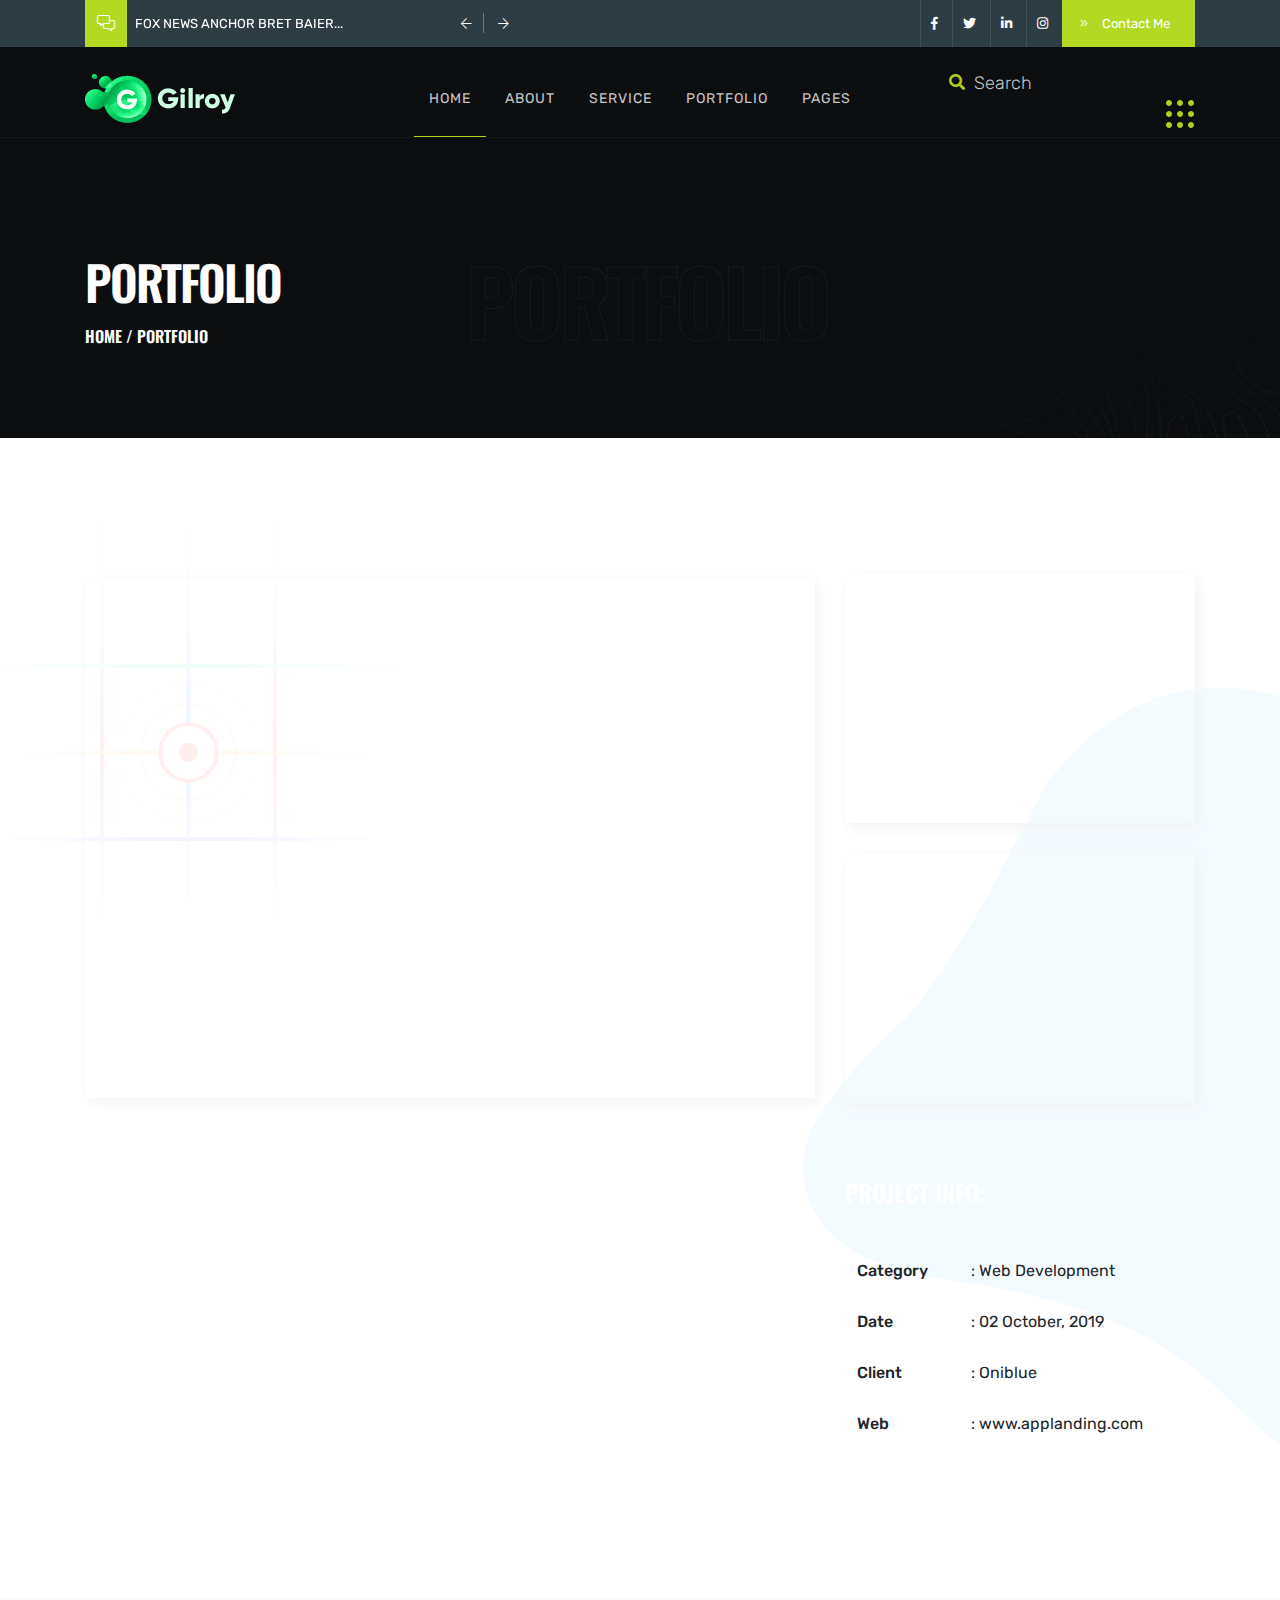
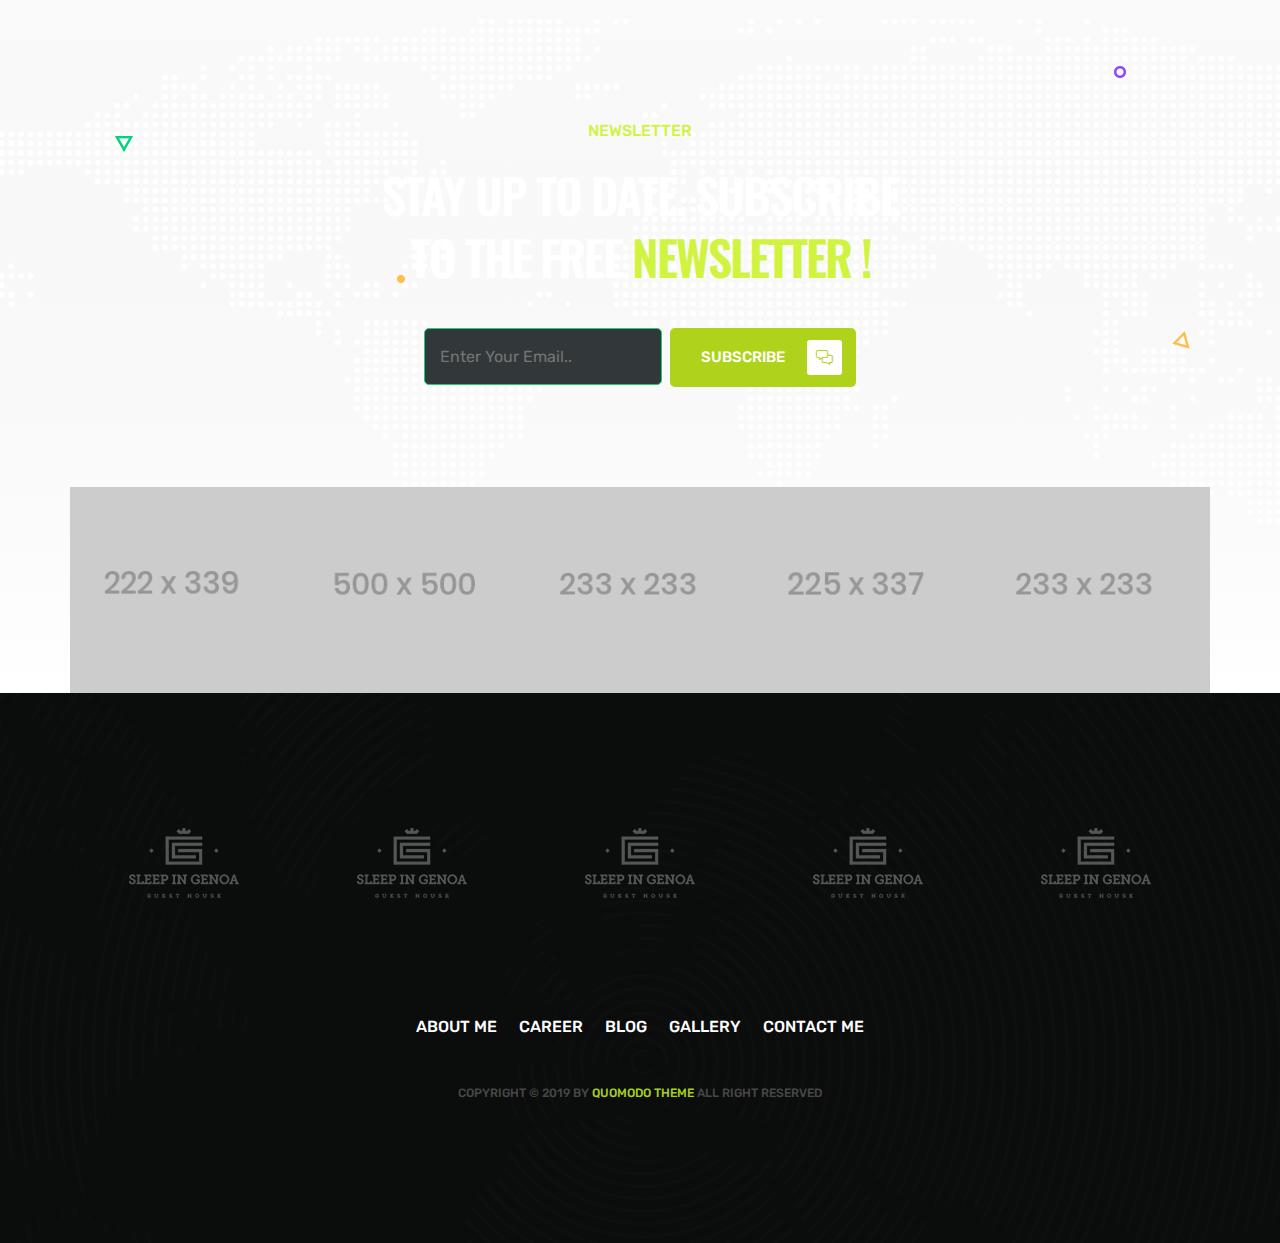
<file: single-portfolio.html>
<!DOCTYPE html>
<html lang="en">
<!--HTML START-->

<head>
    <!--HEAD START-->
    <title>Portfolio Details</title>
    <!--::::: SUPPORT META :::::::-->
    <meta charset="utf-8">
    <meta name="viewport" content="width=device-width, initial-scale=1">


    <!--::::: ALL CSS CALLING :::::::-->
    <link rel="stylesheet" href="assets/css/plugins/animate.min.css">
    <link rel="stylesheet" href="assets/css/plugins/bootstrap.min.css">
    <link rel="stylesheet" href="assets/css/plugins/fontawesome.css">
    <link rel="stylesheet" href="assets/css/plugins/modal-video.min.css">
    <link rel="stylesheet" href="assets/css/plugins/stellarnav.css">
    <link rel="stylesheet" href="assets/css/plugins/owl.carousel.css">
    <link rel="stylesheet" href="assets/css/typography.css">
    <link rel="stylesheet" href="assets/css/theme.css">
    <link rel="stylesheet" href="assets/css/button.css">
    <link rel="stylesheet" href="assets/css/inner.css">
    <link rel="stylesheet" href="assets/css/responsive.css">

</head>
<!--HEADE END-->

<body><!--BODY START-->

    <!--PLACEHOLDER AREA START-->
    <div class="preloader">
        <div class="lds-dual-ring"></div>
    </div>
    <!--PLACEHOLDER AREA END-->

    <div class="site site-white"> <!--::::: SITE AREA START :::::::-->

         <!--::::: BANNER AREA START :::::::-->
        <div class="header-banner-area">
            <div class="container">
                <div class="row">
                    <div class=" col-md-5 align-self-center">
                        <div class="banner-comments">
                            <div class="banner-icon">
                                <i class="fal fa-comments-alt"></i>
                            </div>
                            <div class="banner-carousel owl-carousel">
                                <div class="banner-single-carousel">
                                    <p>Fox News Anchor Bret Baier...</p>
                                </div>
                                <div class="banner-single-carousel">
                                    <p>Elementor Is Great WordPress...</p>
                                </div>
                            </div>
                        </div>
                    </div>
                    <div class="col-md-7 text-right align-self-center">
                        <div class="banner-social-wrap">
                            <div class="banner-social">
                                <ul>
                                    <li><a href="#"><i class="fab fa-facebook-f"></i></a></li>
                                    <li><a href="#"><i class="fab fa-twitter"></i></a></li>
                                    <li><a href="#"><i class="fab fa-linkedin-in"></i></a></li>
                                    <li><a href="#"><i class="fab fa-instagram"></i></a></li>
                                </ul>
                            </div>
                            <div class="banner-contact">
                                <a href="" class="contact-btn"><i class="fal fa-angle-double-right"></i> Contact Me</a>
                            </div>
                        </div>
                    </div>
                </div>
            </div>
        </div>
        <!--::::: BANNER AREA END :::::::-->

        <!--::::: HEADER AREA START :::::::-->
            <div class="header-area header-main" id="header">
                <!--scroll to up btn-->
                <a href="#home" class="up-btn"><i class="fal fa-angle-up"></i></a>
                <div class="container">
                    <div class="row">
                        <div class="col-6 col-lg-3 align-self-center">
                            <a href="index.html" class="logo"><img src="assets/img/logo/logo.svg" alt=""></a>
                        </div>
                        <div class="col-6 text-center align-self-center">
                            <div class="main-menu">
                                <div class="stellarnav">
                                    <ul class="navbarmneuclass">
                                        <li class="current"><a href="#home">Home</a>
                                            <ul>
                                                <li><a href="index.html">Home Page 1</a></li>
                                                <li><a href="index1.html">Home Page 2</a></li>
                                            </ul>
                                        </li>
                                        <li><a href="#about">About</a></li>
                                        <li><a href="#service">Service</a></li>
                                        <li><a href="#portfolio">Portfolio</a></li>
                                        <li><a href="#">Pages</a>
                                            <ul>
                                                <li><a href="about.html">About</a></li>
                                                <li><a href="portfolio.html">Portfolio</a></li>
                                                <li><a href="single-portfolio.html">Portfolio Details</a></li>
                                                <li><a href="blog.html">Blog</a></li>
                                                <li><a href="single-blog.html">Single Blog</a></li>
                                                <li><a href="contact.html">Contact Us</a></li>
                                            </ul>
                                        </li>
                                    </ul>
                                </div>
                            </div>
                        </div>
                        <div class="d-none d-lg-block col-lg-3 align-self-center text-right">
                            <div class="search-area">
                                <div class="search-box">
                                    <form action="#">
                                        <input type="search" placeholder="Search">
                                    </form>
                                    <div class="search-btn">
                                        <a href="#"><i class="fas fa-search"></i></a>
                                    </div>
                                </div>
                                <div class="grid-menu" id="grid-side">
                                    <img src="assets/img/icon/hamburger.svg" alt="">
                                </div>
                            </div>
                        </div>
                    </div>
                </div>
                <div class="slide-widgest-wrap" id="slide-widgest">
                    <div class="side-widgest" id="side-content">
                        <div class="side-close" id="close-btn">
                        <i class="fal fa-times"></i>
                    </div>
                        <div class="logo">
                            <a href="#"><img src="assets/img/logo/logo.svg" alt=""></a>
                        </div>
                        <div class="side-content">
                            <p>I'm a web developer and front-end developer with a strong passion for learning new technologies and working on complex designs. I thrive on creating visually compelling, responsive, and user-friendly interfaces. My goal is to push the boundaries of web development by exploring innovative solutions and continuously enhancing my skills to deliver exceptional digital experiences.






</p>
                        </div>
                        <div class="side-social">
                            <ul>
                                <li><a href="#"><i class="fab fa-facebook-f"></i></a></li>
                                <li><a href="#"><i class="fab fa-twitter"></i></a></li>
                                <li><a href="#"><i class="fab fa-linkedin-in"></i></a></li>
                                <li><a href="#"><i class="fab fa-instagram"></i></a></li>
                            </ul>
                        </div>
                    </div>
                </div>
            </div>
            <!--::::: HEADER AREA END :::::::-->
        <!--:::::WELCOME ATRA START :::::::-->
        <div class="welcome-area-wrap" style="background: url(assets/img/bg/inner-header-bg.jpg);background-size: cover;background-position: center;" id="home">
            <!--::::: WELCOME CAROUSEL START :::::::-->
                <div class="welcome-area inner">
                    <div class="container">
                        <div class="row">
                            <div class="col-lg-4">
                                <div class="inner-wlc">
                                    <h2>Portfolio</h2>
                                    <h3><a href="index.html">home</a>&nbsp;/&nbsp;Portfolio</h3>
                                </div>
                            </div>
                            <div class="col-lg-4 text-center">
                                <div class="inner-filltext">
                                    <h1>Portfolio</h1>
                                </div>
                            </div>
                        </div>
                    </div>
                </div>
            <!--::::: WELCOME CAROUSEL END:::::::-->
        </div>
        <!--:::::WELCOME AREA END :::::::-->


        <!--:::::PORTDOLIO AREA START :::::::-->
        <div class="portfolio-area inner-bg-shpes section-padding">
            <div class="container">
                <div class="row portfolio-list2">
                    <div class="col-md-8 align-self-center">
                        <div class="row">
                            <div class="col-12">
                                <div class="portfolio-wrap">
                                     <div class="single-portfolio-item single-portfolio-item2 portfolio-bg-7"></div>
                                </div>
                            </div>
                        </div>
                    </div>
                    <div class="col-md-4 align-self-center">
                        <div class="row">
                            <div class="col-md-12">
                                <div class="portfolio-wrap">
                                     <div class="single-portfolio-item single-portfolio-ite small portfolio-bg-8"></div>
                                </div>
                            </div>
                            <div class="col-md-12">
                                <div class="portfolio-wrap">
                                     <div class="single-portfolio-item single-portfolio-ite small portfolio-bg-9"></div>
                                </div>
                            </div>
                        </div>
                    </div>
                </div>
                <div class="space-60"></div>
                <div class="row">
                    <div class="col-lg-7">
                        <div class="single-portfolio-description">
                            <h3>Project Brief :</h3>
                            <div class="space-30"></div>
                            <p>Far far away, behind the word mountains, far from the countries Vokalia and Consonantia, there live the blind texts. Separated they live in Bookmarksgrove right at the coast of the Semantics a large language ocean. A small river named Duden <br><br>flows by their place and supplies it with the necessary regelialia. It is a paradisematic country, in which roasted parts of sentences fly into your mouth. Even the all-powerful Pointing.</p>
                        </div>
                    </div>
                    <div class="col-lg-4 offset-lg-1">
                        <div class="single-portfolio-description">
                            <h3>Project Info:</h3>
                            <div class="space-30"></div>
                            <div class="ctable">
                                <table class="table table-borderless">
                                  <tbody>
                                    <tr>
                                      <th scope="row">Category</th>
                                      <td>: Web Development</td>
                                    </tr>
                                    <tr>
                                      <th scope="row">Date</th>
                                      <td>: 02 October, 2019</td>
                                    </tr>
                                    <tr>
                                      <th scope="row">Client </th>
                                      <td>: Oniblue</td>
                                    </tr>
                                    <tr>
                                      <th scope="row">Web</th>
                                      <td>: www.applanding.com</td>
                                    </tr>
                                  </tbody>
                                </table>
                            </div>
                        </div>
                    </div>

                </div> 

            </div>
             <img src="assets/img/bg/service-bg.svg" alt="" class="inner-shape1">
            <img src="assets/img/bg/inner-bg1.svg" alt="" class="inner-shape2">
        </div>
        <!--:::::PORTDOLIO AREA END :::::::-->


        <!--:::::CALL TO ACTION AREA START :::::::-->
        <div class="cta-area padding-top cta-primery" style="background-image: url(assets/img/bg/world-map.svg);background-position: center;background-size: cover;background-repeat: no-repeat;" id="contact">
            <div class="container">
                <div class="row">
                    <div class="col-lg-6 m-auto text-center">
                     <div class="primery-heading cta-heading">
                        <small>Newsletter</small>
                        <div class="space-20"></div>
                        <h2>Stay up to date, subscribe to the free <span>newsletter !</span></h2>
                    </div>
                    <div class="space-40"></div>
                    <div class="cta-form">
                        <form action="#">
                            <input type="email" placeholder="Enter Your Email..">
                            <a href="#" class="subscribe-btn">subscribe <i class="fal fa-comments-alt"></i></a>
                        </form>
                    </div>
                    </div>
                </div>
            </div>
            <div class="space-100"></div>
            <!--:::::SOCIAL AREA START :::::::-->

            <div class="social-area">
                <div class="container">
                    <div class="row">
                        <div class="col-lg">
                            <div class="single-social">
                                <div class="sinlge-social-hover" style="background: url(assets/img/social/social4.png);background-position: center;-webkit-background-size: cover;
                                background-size: cover;">
                                    <a href="">
                                        <span class="single-social-icon">
                                           <i class="fab fa-linkedin-in"></i>
                                        </span>
                                        <p class="single-soicial-text">
                                             join our 
                                            instagram 
                                            community!
                                        </p>
                                    </a>
                                </div>
                            </div>
                        </div>
                        <div class="col-lg">
                            <div class="single-social">
                                <div class="sinlge-social-hover" style="background: url(assets/img/social/social1.png);background-position: center;-webkit-background-size: cover;
                                background-size: cover;">
                                    <a href="">
                                        <span class="single-social-icon">
                                            <i class="fab fa-facebook-f"></i>
                                        </span>
                                        <p class="single-soicial-text">
                                             join our 
                                            instagram 
                                            community!
                                        </p>
                                    </a>
                                </div>
                            </div>
                        </div>
                        <div class="col-lg">
                            <div class="single-social">
                                <div class="sinlge-social-hover" style="background: url(assets/img/social/social2.png);background-position: center;-webkit-background-size: cover;
                                background-size: cover;">
                                    <a href="">
                                        <span class="single-social-icon">
                                           <i class="fas fa-basketball-ball"></i>
                                        </span>
                                        <p class="single-soicial-text">
                                             join our 
                                            instagram 
                                            community!
                                        </p>
                                    </a>
                                </div>
                            </div>
                        </div>
                        <div class="col-lg">
                            <div class="single-social">
                                <div class="sinlge-social-hover" style="background: url(assets/img/social/social3.png);background-position: center;-webkit-background-size: cover;
                                background-size: cover;">
                                    <a href="">
                                        <span class="single-social-icon">
                                            <i class="fab fa-twitter"></i>
                                        </span>
                                        <p class="single-soicial-text">
                                             join our 
                                            instagram 
                                            community!
                                        </p>
                                    </a>
                                </div>
                            </div>
                        </div>
                        <div class="col-lg">
                            <div class="single-social">
                                <div class="sinlge-social-hover" style="background: url(assets/img/social/social2.png);background-position: center;-webkit-background-size: cover;
                                background-size: cover;">
                                    <a href="">
                                        <span class="single-social-icon">
                                            <i class="fab fa-instagram"></i>
                                        </span>
                                        <p class="single-soicial-text">
                                             join our 
                                            instagram 
                                            community!
                                        </p>
                                    </a>
                                </div>
                            </div>
                        </div>
                    </div>
                </div>
            </div>
        <!--:::::SOCIAL AREA END :::::::-->
            <img src="assets/img/icon/cta1.png" alt="" class="cta-shape cta-shap1">
            <img src="assets/img/icon/cta2.png" alt="" class="cta-shape cta-shap2">
            <img src="assets/img/icon/cta3.png" alt="" class="cta-shape cta-shap3">
            <img src="assets/img/icon/cta4.png" alt="" class="cta-shape cta-shap4">
            <img src="assets/img/icon/cta5.png" alt="" class="cta-shape cta-shap5">
        </div>
        <!--:::::CALL TO ACTION AREA END :::::::-->


        <!--:::::FOOTER AREA START :::::::-->
        <div class="footer-area section-padding" style="background-image: url(assets/img/bg/footer-bg.png);background-size: cover;background-position: center;background-repeat: no-repeat;">
             <!--:::::LOGO AREA START :::::::-->
        <div class="logo-carousel">
            <div class="container">
                <div class="row">
                    <div class="logos owl-carousel">
                        <div class="single-logo-table">
                            <div class="single-logo-table-cell">
                               <img src="assets/img/logo/1.svg" alt="">
                            </div>
                        </div>
                        <div class="single-logo-table">
                            <div class="single-logo-table-cell">
                                <img src="assets/img/logo/1.svg" alt="">
                            </div>
                        </div>
                        <div class="single-logo-table">
                            <div class="single-logo-table-cell">
                                <img src="assets/img/logo/1.svg" alt="">
                            </div>
                        </div>
                        <div class="single-logo-table">
                            <div class="single-logo-table-cell">
                                <img src="assets/img/logo/1.svg" alt="">
                            </div>
                        </div>
                        <div class="single-logo-table">
                            <div class="single-logo-table-cell">
                                <img src="assets/img/logo/1.svg" alt="">
                            </div>
                        </div>
                        <div class="single-logo-table">
                            <div class="single-logo-table-cell">
                                <img src="assets/img/logo/1.svg" alt="">
                            </div>
                        </div>
                    </div>
                </div>
            </div>
        </div>
        <div class="space-100"></div>
        <!--:::::LOGO AREA END :::::::-->
            <div class="container">
                <div class="row">
                    <div class="col-lg-6 m-auto text-center">
                        <div class="footer-menu">
                            <ul>
                                <li><a href="#">about me</a></li>
                                <li><a href="#">career</a></li>
                                <li><a href="#">blog</a></li>
                                <li><a href="#">gallery</a></li>
                                <li><a href="#">contact me</a></li>
                            </ul>
                        </div>
                        <div class="space-40"></div>
                        <div class="copyright">
                            <p>Copyright © 2019 by <span> Quomodo Theme </span> all right reserved</p>
                        </div>
                    </div>
                </div>
            </div>
        </div>
        <!--:::::FOOTER AREA END :::::::-->

                            
    </div> <!--:::::sitea area end :::::::-->



    <!--:::::ALL JS FILES :::::::-->
    <script src="assets/js/plugins/jQuery.2.1.0.min.js"></script>
    <script src="assets/js/plugins/bootstrap.min.js"></script>
    <script src="assets/js/plugins/jquery.nav.js"></script>
    <script src="assets/js/plugins/jquery.waypoints.min.js"></script>
    <script src="assets/js/plugins/jquery-modal-video.min.js"></script>
    <script src="assets/js/plugins/stellarnav.js"></script>
    <script src="assets/js/plugins/popper.min.js"></script>
    <script src="assets/js/plugins/owl.carousel.js"></script>
    <script src="assets/js/plugins/wow.min.js"></script>
    <script src="assets/js/plugins/appear.js"></script>
    <script src="assets/js/plugins/easypiechart.min.js"></script>
    <script src="assets/js/plugins/animatenumber.min.js"></script>
    <script src="assets/js/plugins/mesonry.mon.js"></script>
    <script src="assets/js/plugins/bars.js"></script>
    <script src="assets/js/plugins/circle-progress.js"></script>
    <script src="assets/js/plugins/jquery.hoverdir.js"></script>
    <script src="assets/js/plugins/isotop.v3.0.4.min.js"></script>
    <script src="assets/js/main.js"></script>


</body><!--BODY END-->

</html><!--HTML END-->
</file>
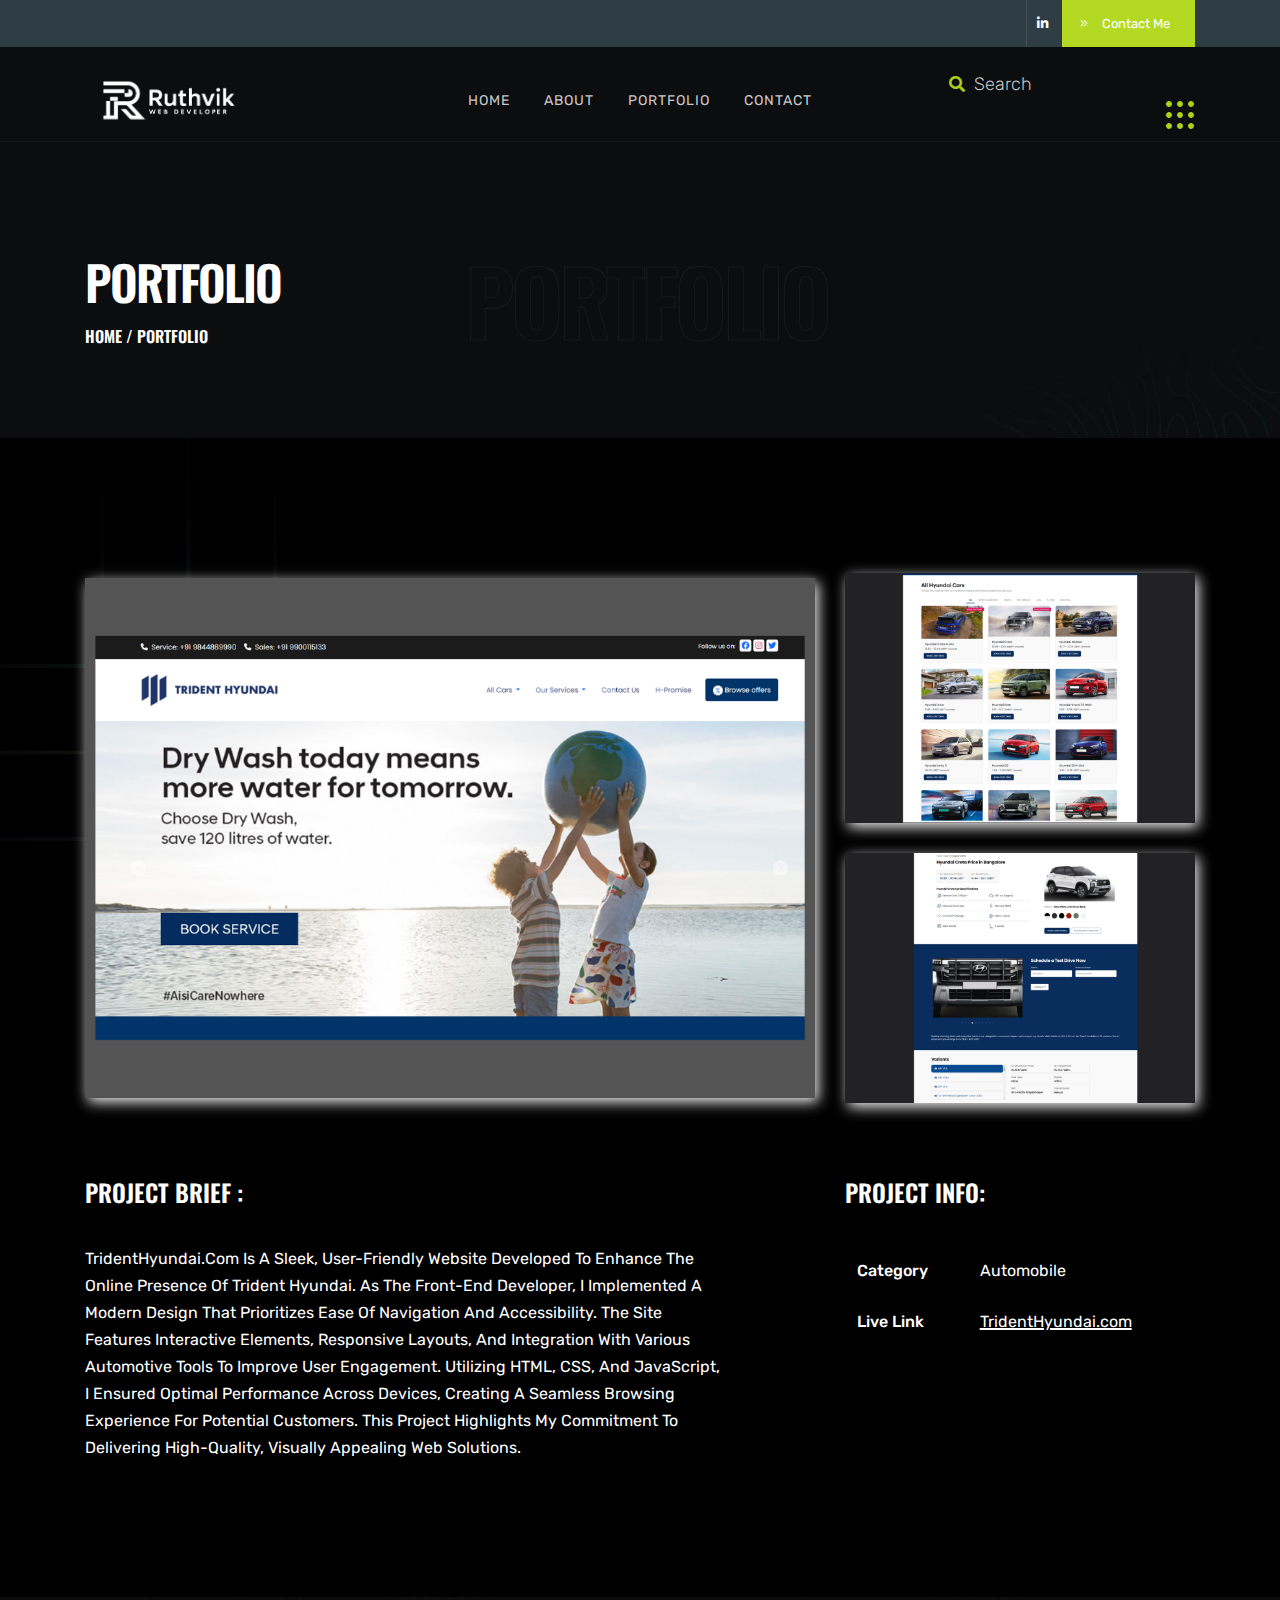
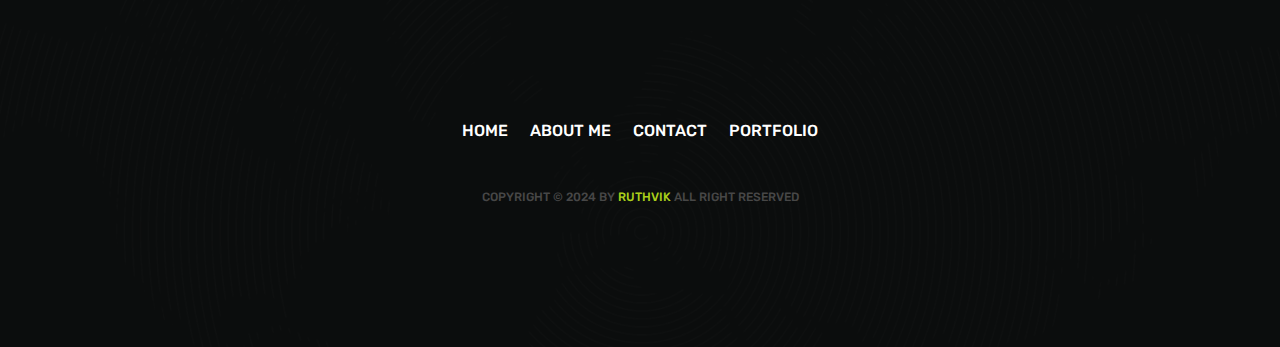
<file: tradient-hyundai.html>
<!DOCTYPE html>
<html lang="en">
<!--HTML START-->

<head>
    <!--HEAD START-->
    <title>Portfolio Details</title>
    <!--::::: SUPPORT META :::::::-->
    <meta charset="utf-8">
    <meta name="viewport" content="width=device-width, initial-scale=1">


    <!--::::: ALL CSS CALLING :::::::-->
    <link rel="stylesheet" href="assets/css/plugins/animate.min.css">
    <link rel="stylesheet" href="assets/css/plugins/bootstrap.min.css">
    <link rel="stylesheet" href="assets/css/plugins/fontawesome.css">
    <link rel="stylesheet" href="assets/css/plugins/modal-video.min.css">
    <link rel="stylesheet" href="assets/css/plugins/stellarnav.css">
    <link rel="stylesheet" href="assets/css/plugins/owl.carousel.css">
    <link rel="stylesheet" href="assets/css/typography.css">
    <link rel="stylesheet" href="assets/css/theme.css">
    <link rel="stylesheet" href="assets/css/button.css">
    <link rel="stylesheet" href="assets/css/inner.css">
    <link rel="stylesheet" href="assets/css/responsive.css">

</head>
<!--HEADE END-->

<body><!--BODY START-->

    <!--PLACEHOLDER AREA START-->
    <div class="preloader">
        <div class="lds-dual-ring"></div>
    </div>
    <!--PLACEHOLDER AREA END-->

    <div class="site site-white"> <!--::::: SITE AREA START :::::::-->

         <!--::::: BANNER AREA START :::::::-->
        <div class="header-banner-area">
            <div class="container">
                <div class="row justify-content-end">
                    <div class="col-md-7 text-right align-self-center">
                        <div class="banner-social-wrap">
                            <div class="banner-social">
                                <ul>
                                    <!-- <li><a href="#"><i class="fab fa-facebook-f"></i></a></li>
                                    <li><a href="#"><i class="fab fa-twitter"></i></a></li> -->
                                    <li><a href="https://www.linkedin.com/in/ruthvik-c-683844245/"><i class="fab fa-linkedin-in"></i></a></li>
                                    <!-- <li><a href="#"><i class="fab fa-instagram"></i></a></li> -->
                                </ul>
                            </div>
                            <div class="banner-contact">
                                <a href="contact.html" class="contact-btn"><i class="fal fa-angle-double-right"></i> Contact Me</a>
                            </div>
                        </div>
                    </div>
                </div>
            </div>
        </div>
        <!--::::: BANNER AREA END :::::::-->

        <!--::::: HEADER AREA START :::::::-->
            <div class="header-area header-main" id="header">
                <!--scroll to up btn-->
                <a href="#home" class="up-btn"><i class="fal fa-angle-up"></i></a>
                <div class="container">
                    <div class="row">
                        <div class="col-6 col-lg-3 align-self-center">
                            <a href="index.html" class="logo  w-logo"><img src="assets\img\about\logo 3.png" alt=""></a>
                        </div>
                        <div class="col-6 text-center align-self-center">
                            <div class="main-menu">
                                <div class="stellarnav">
                                    <ul class="navbarmneuclass">
                                        <li ><a href="index.html">Home</a>
                                            
                                        </li>
                                        <li><a href="about.html">About</a></li>
                                       
                                        <li><a href="portfolio.html">Portfolio</a></li>
                                        <li><a href="contact.html">Contact</a></li>
                                       
                                    </ul>
                                </div>
                            </div>
                        </div>
                        <div class="d-none d-lg-block col-lg-3 align-self-center text-right">
                            <div class="search-area">
                                <div class="search-box">
                                    <form action="#">
                                        <input type="search" placeholder="Search">
                                    </form>
                                    <div class="search-btn">
                                        <a href="#"><i class="fas fa-search"></i></a>
                                    </div>
                                </div>
                                <div class="grid-menu" id="grid-side">
                                    <img src="assets/img/icon/hamburger.svg" alt="">
                                </div>
                            </div>
                        </div>
                    </div>
                </div>
                <div class="slide-widgest-wrap" id="slide-widgest">
                    <div class="side-widgest" id="side-content">
                        <div class="side-close" id="close-btn">
                        <i class="fal fa-times"></i>
                    </div>
                        <div class="logo">
                            <a href="index.html" class="logo"><img src="assets\img\about\logo 3.png" alt=""></a>
                        </div>
                        <div class="side-content">
                            <p>I'm a web developer and front-end developer with a strong passion for learning new technologies and working on complex designs. I thrive on creating visually compelling, responsive, and user-friendly interfaces. My goal is to push the boundaries of web development by exploring innovative solutions and continuously enhancing my skills to deliver exceptional digital experiences.






</p>
                        </div>
                        <div class="side-social">
                            <ul>
                                <!-- <li><a href="#"><i class="fab fa-facebook-f"></i></a></li>
                                <li><a href="#"><i class="fab fa-twitter"></i></a></li> -->
                                <li><a href="https://www.linkedin.com/in/ruthvik-c-683844245/"><i class="fab fa-linkedin-in"></i></a></li>
                                <!-- <li><a href="#"><i class="fab fa-instagram"></i></a></li> -->
                            </ul>
                        </div>
                    </div>
                </div>
            </div>
            <!--::::: HEADER AREA END :::::::-->
        <!--:::::WELCOME ATRA START :::::::-->
        <div class="welcome-area-wrap" style="background: url(assets/img/bg/inner-header-bg.jpg);background-size: cover;background-position: center;" id="home">
            <!--::::: WELCOME CAROUSEL START :::::::-->
                <div class="welcome-area inner">
                    <div class="container">
                        <div class="row">
                            <div class="col-lg-4">
                                <div class="inner-wlc">
                                    <h2>Portfolio</h2>
                                    <h3><a href="index.html">home</a>&nbsp;/&nbsp;Portfolio</h3>
                                </div>
                            </div>
                            <div class="col-lg-4 text-center">
                                <div class="inner-filltext">
                                    <h1>Portfolio</h1>
                                </div>
                            </div>
                        </div>
                    </div>
                </div>
            <!--::::: WELCOME CAROUSEL END:::::::-->
        </div>
        <!--:::::WELCOME AREA END :::::::-->


        <!--:::::PORTDOLIO AREA START :::::::-->
        <div class="portfolio-area inner-bg-shpes section-padding main-bg">
            <div class="container">
                <div class="row portfolio-list2">
                    <div class="col-md-8 align-self-center">
                        <div class="row">
                            <div class="col-12">
                                <div class="portfolio-wrap">
                                     <div class="single-portfolio-item single-portfolio-item2 tradient-hyundai-inner-1"></div>
                                </div>
                            </div>
                        </div>
                    </div>
                    <div class="col-md-4 align-self-center">
                        <div class="row">
                            <div class="col-md-12">
                                <div class="portfolio-wrap">
                                     <div class="single-portfolio-item single-portfolio-ite small tradient-hyundai-inner-2"></div>
                                </div>
                            </div>
                            <div class="col-md-12">
                                <div class="portfolio-wrap">
                                     <div class="single-portfolio-item single-portfolio-ite small tradient-hyundai-inner-3"></div>
                                </div>
                            </div>
                        </div>
                    </div>
                </div>
                <div class="space-60"></div>
                <div class="row">
                    <div class="col-lg-7">
                        <div class="single-portfolio-description">
                            <h3>Project Brief :</h3>
                            <div class="space-30"></div>
                            <p>TridentHyundai.com is a sleek, user-friendly website developed to enhance the online presence of Trident Hyundai. As the front-end developer, I implemented a modern design that prioritizes ease of navigation and accessibility. The site features interactive elements, responsive layouts, and integration with various automotive tools to improve user engagement. Utilizing HTML, CSS, and JavaScript, I ensured optimal performance across devices, creating a seamless browsing experience for potential customers. This project highlights my commitment to delivering high-quality, visually appealing web solutions.

                            </p>

                           
                        </div>
                    </div>
                    <div class="col-lg-4 offset-lg-1">
                        <div class="single-portfolio-description">
                            <h3>Project Info:</h3>
                            <div class="space-30"></div>
                            <div class="ctable">
                                <table class="table table-borderless">
                                  <tbody class="text-white">
                                    <tr>
                                      <th scope="row fs-20">Category</th>
                                      <td>Automobile</td>
                                    </tr>
                                    
                                   
                                    <tr>
                                        <th scope="row fs-20">Live Link</th>
                                      <td><a class="text-white proj-url" href="https://www.tridenthyundai.com/" target="_blank">TridentHyundai.com</a></td>
                                    </tr>
                                  </tbody>
                                </table>
                            </div>
                        </div>
                    </div>

                </div> 

            </div>
             <img src="assets/img/bg/service-bg.svg" alt="" class="inner-shape1">
           
        <!--:::::PORTDOLIO AREA END :::::::-->


       
       
       
       
       
        
        </div>
        <div class="footer-area footer-area1 section-padding">
       
            <div class="container">
              <div class="row">
                <div class="col-lg-6 m-auto text-center">
                  <div class="footer-menu">
                    <ul>
                      <li><a href="index.html">home</a></li>
                      <li><a href="about.html">about me</a></li>
                      <li><a href="contact.html">Contact</a></li>
                      <li><a href="portfolio.html">Portfolio</a></li>
                    </ul>
                  </div>
                  <div class="space-40"></div>
                  <div class="copyright">
                    <p>
                      Copyright © 2024 by <span> Ruthvik </span> all right reserved
                    </p>
                  </div>
                </div>
              </div>
            </div>
          </div>
                            
    </div> <!--:::::sitea area end :::::::-->



    <!--:::::ALL JS FILES :::::::-->
    <script src="assets/js/plugins/jQuery.2.1.0.min.js"></script>
    <script src="assets/js/plugins/bootstrap.min.js"></script>
    <script src="assets/js/plugins/jquery.nav.js"></script>
    <script src="assets/js/plugins/jquery.waypoints.min.js"></script>
    <script src="assets/js/plugins/jquery-modal-video.min.js"></script>
    <script src="assets/js/plugins/stellarnav.js"></script>
    <script src="assets/js/plugins/popper.min.js"></script>
    <script src="assets/js/plugins/owl.carousel.js"></script>
    <script src="assets/js/plugins/wow.min.js"></script>
    <script src="assets/js/plugins/appear.js"></script>
    <script src="assets/js/plugins/easypiechart.min.js"></script>
    <script src="assets/js/plugins/animatenumber.min.js"></script>
    <script src="assets/js/plugins/mesonry.mon.js"></script>
    <script src="assets/js/plugins/bars.js"></script>
    <script src="assets/js/plugins/circle-progress.js"></script>
    <script src="assets/js/plugins/jquery.hoverdir.js"></script>
    <script src="assets/js/plugins/isotop.v3.0.4.min.js"></script>
    <script src="assets/js/main.js"></script>


</body><!--BODY END-->

</html><!--HTML END-->
</file>
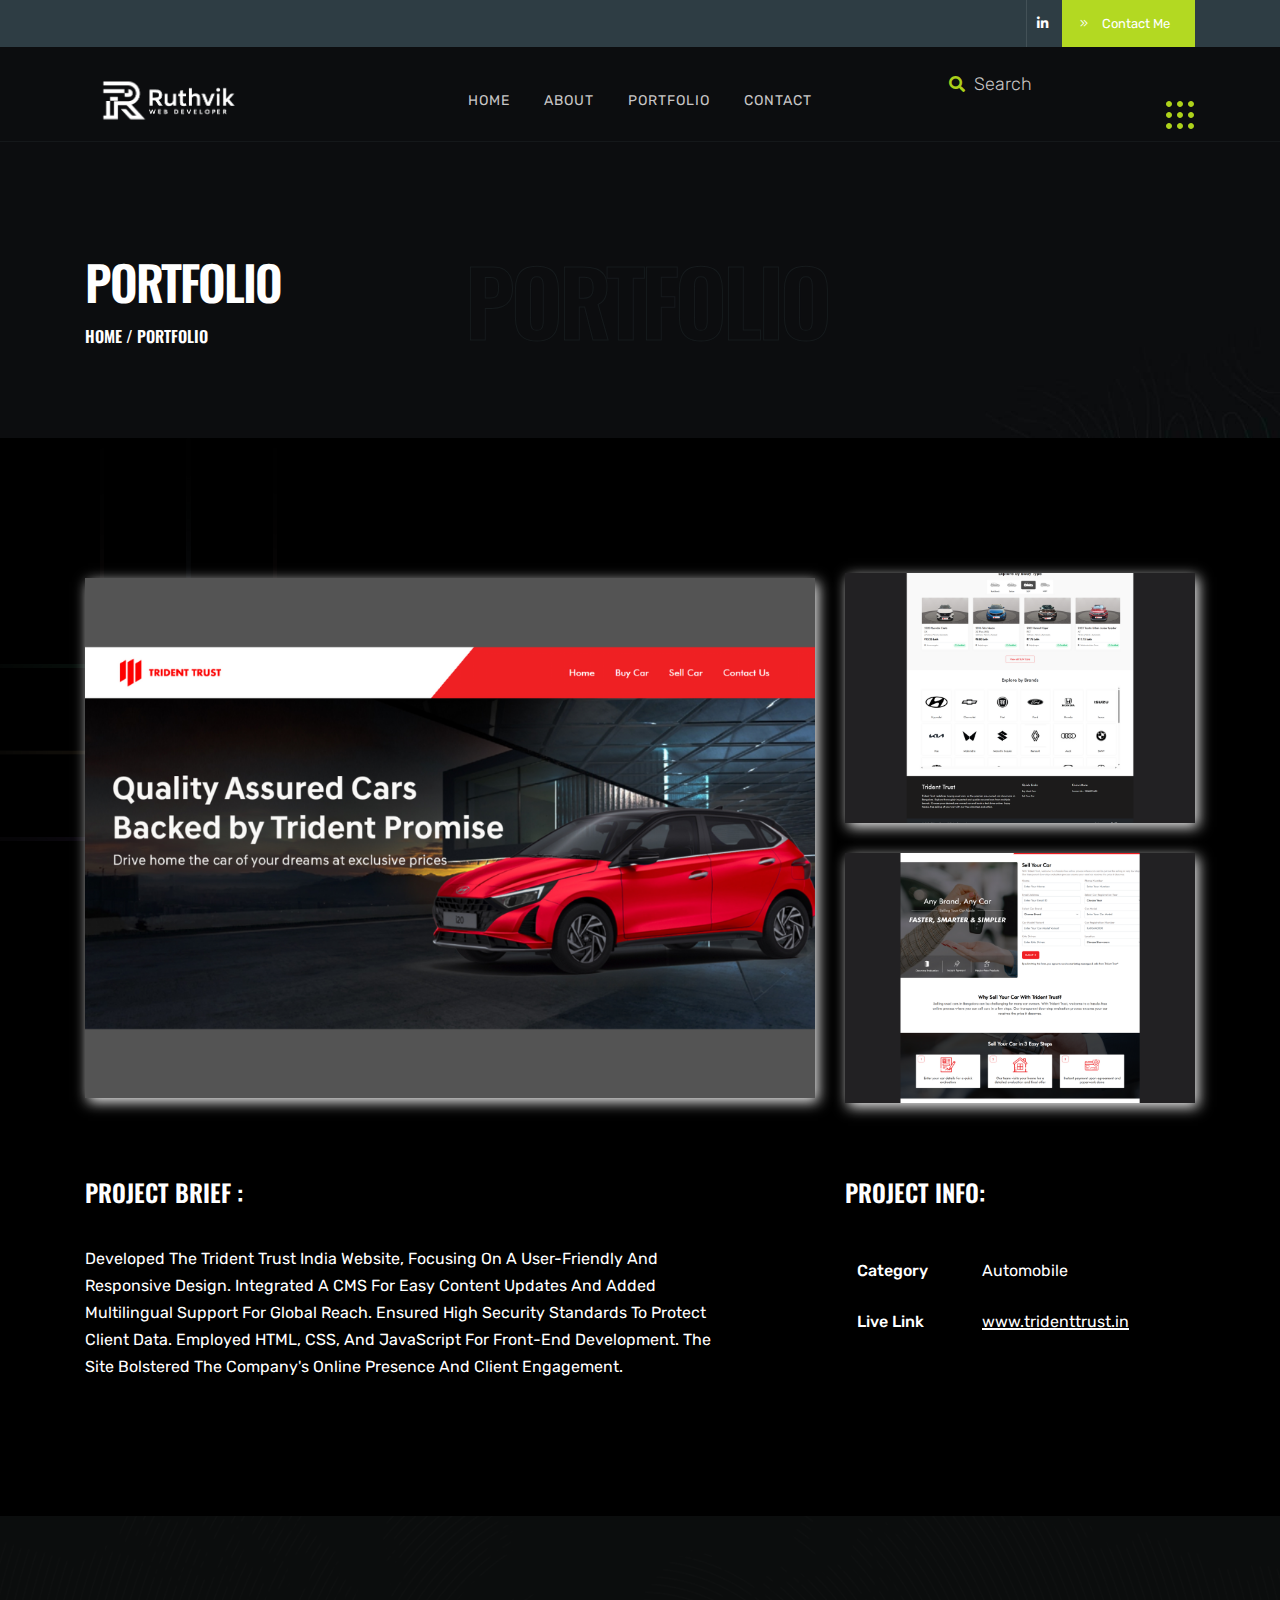
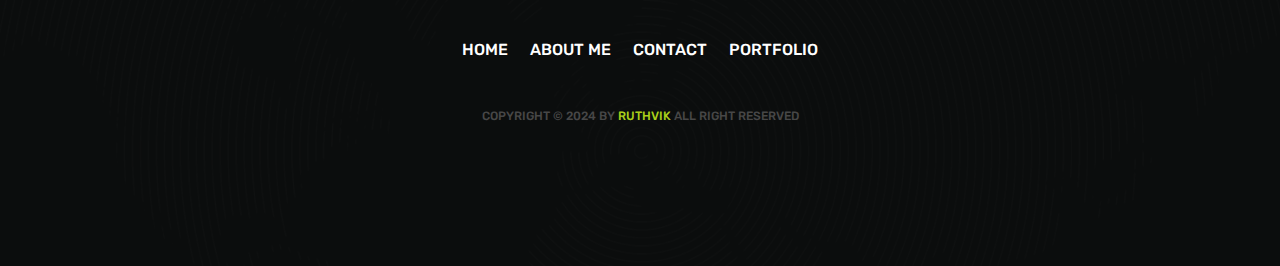
<file: tradient-trust.html>
<!DOCTYPE html>
<html lang="en">
<!--HTML START-->

<head>
    <!--HEAD START-->
    <title>Portfolio Details</title>
    <!--::::: SUPPORT META :::::::-->
    <meta charset="utf-8">
    <meta name="viewport" content="width=device-width, initial-scale=1">


    <!--::::: ALL CSS CALLING :::::::-->
    <link rel="stylesheet" href="assets/css/plugins/animate.min.css">
    <link rel="stylesheet" href="assets/css/plugins/bootstrap.min.css">
    <link rel="stylesheet" href="assets/css/plugins/fontawesome.css">
    <link rel="stylesheet" href="assets/css/plugins/modal-video.min.css">
    <link rel="stylesheet" href="assets/css/plugins/stellarnav.css">
    <link rel="stylesheet" href="assets/css/plugins/owl.carousel.css">
    <link rel="stylesheet" href="assets/css/typography.css">
    <link rel="stylesheet" href="assets/css/theme.css">
    <link rel="stylesheet" href="assets/css/button.css">
    <link rel="stylesheet" href="assets/css/inner.css">
    <link rel="stylesheet" href="assets/css/responsive.css">

</head>
<!--HEADE END-->

<body><!--BODY START-->

    <!--PLACEHOLDER AREA START-->
    <div class="preloader">
        <div class="lds-dual-ring"></div>
    </div>
    <!--PLACEHOLDER AREA END-->

    <div class="site site-white"> <!--::::: SITE AREA START :::::::-->

         <!--::::: BANNER AREA START :::::::-->
        <div class="header-banner-area">
            <div class="container">
                <div class="row justify-content-end">
                    <div class="col-md-7 text-right align-self-center">
                        <div class="banner-social-wrap">
                            <div class="banner-social">
                                <ul>
                                    <!-- <li><a href="#"><i class="fab fa-facebook-f"></i></a></li>
                                    <li><a href="#"><i class="fab fa-twitter"></i></a></li> -->
                                    <li><a href="https://www.linkedin.com/in/ruthvik-c-683844245/"><i class="fab fa-linkedin-in"></i></a></li>
                                    <!-- <li><a href="#"><i class="fab fa-instagram"></i></a></li> -->
                                </ul>
                            </div>
                            <div class="banner-contact">
                                <a href="contact.html" class="contact-btn"><i class="fal fa-angle-double-right"></i> Contact Me</a>
                            </div>
                        </div>
                    </div>
                </div>
            </div>
        </div>
        <!--::::: BANNER AREA END :::::::-->

        <!--::::: HEADER AREA START :::::::-->
            <div class="header-area header-main" id="header">
                <!--scroll to up btn-->
                <a href="#home" class="up-btn"><i class="fal fa-angle-up"></i></a>
                <div class="container">
                    <div class="row">
                        <div class="col-6 col-lg-3 align-self-center">
                            <a href="index.html" class="logo  w-logo"><img src="assets\img\about\logo 3.png" alt=""></a>
                        </div>
                        <div class="col-6 text-center align-self-center">
                            <div class="main-menu">
                                <div class="stellarnav">
                                    <ul class="navbarmneuclass">
                                        <li ><a href="index.html">Home</a>
                                            
                                        </li>
                                        <li><a href="about.html">About</a></li>
                                       
                                        <li><a href="portfolio.html">Portfolio</a></li>
                                        <li><a href="contact.html">Contact</a></li>
                                       
                                    </ul>
                                </div>
                            </div>
                        </div>
                        <div class="d-none d-lg-block col-lg-3 align-self-center text-right">
                            <div class="search-area">
                                <div class="search-box">
                                    <form action="#">
                                        <input type="search" placeholder="Search">
                                    </form>
                                    <div class="search-btn">
                                        <a href="#"><i class="fas fa-search"></i></a>
                                    </div>
                                </div>
                                <div class="grid-menu" id="grid-side">
                                    <img src="assets/img/icon/hamburger.svg" alt="">
                                </div>
                            </div>
                        </div>
                    </div>
                </div>
                <div class="slide-widgest-wrap" id="slide-widgest">
                    <div class="side-widgest" id="side-content">
                        <div class="side-close" id="close-btn">
                        <i class="fal fa-times"></i>
                    </div>
                        <div class="logo">
                            <a href="index.html" class="logo"><img src="assets\img\about\logo 3.png" alt=""></a>
                        </div>
                        <div class="side-content">
                            <p>I'm a web developer and front-end developer with a strong passion for learning new technologies and working on complex designs. I thrive on creating visually compelling, responsive, and user-friendly interfaces. My goal is to push the boundaries of web development by exploring innovative solutions and continuously enhancing my skills to deliver exceptional digital experiences.






</p>
                        </div>
                        <div class="side-social">
                            <ul>
                                <!-- <li><a href="#"><i class="fab fa-facebook-f"></i></a></li>
                                <li><a href="#"><i class="fab fa-twitter"></i></a></li> -->
                                <li><a href="https://www.linkedin.com/in/ruthvik-c-683844245/"><i class="fab fa-linkedin-in"></i></a></li>
                                <!-- <li><a href="#"><i class="fab fa-instagram"></i></a></li> -->
                            </ul>
                        </div>
                    </div>
                </div>
            </div>
            <!--::::: HEADER AREA END :::::::-->
        <!--:::::WELCOME ATRA START :::::::-->
        <div class="welcome-area-wrap" style="background: url(assets/img/bg/inner-header-bg.jpg);background-size: cover;background-position: center;" id="home">
            <!--::::: WELCOME CAROUSEL START :::::::-->
                <div class="welcome-area inner">
                    <div class="container">
                        <div class="row">
                            <div class="col-lg-4">
                                <div class="inner-wlc">
                                    <h2>Portfolio</h2>
                                    <h3><a href="index.html">home</a>&nbsp;/&nbsp;Portfolio</h3>
                                </div>
                            </div>
                            <div class="col-lg-4 text-center">
                                <div class="inner-filltext">
                                    <h1>Portfolio</h1>
                                </div>
                            </div>
                        </div>
                    </div>
                </div>
            <!--::::: WELCOME CAROUSEL END:::::::-->
        </div>
        <!--:::::WELCOME AREA END :::::::-->


        <!--:::::PORTDOLIO AREA START :::::::-->
        <div class="portfolio-area inner-bg-shpes section-padding main-bg">
            <div class="container">
                <div class="row portfolio-list2">
                    <div class="col-md-8 align-self-center">
                        <div class="row">
                            <div class="col-12">
                                <div class="portfolio-wrap">
                                     <div class="single-portfolio-item single-portfolio-item2 tradient-trust-inner-1"></div>
                                </div>
                            </div>
                        </div>
                    </div>
                    <div class="col-md-4 align-self-center">
                        <div class="row">
                            <div class="col-md-12">
                                <div class="portfolio-wrap">
                                     <div class="single-portfolio-item single-portfolio-ite small tradient-trust-inner-2"></div>
                                </div>
                            </div>
                            <div class="col-md-12">
                                <div class="portfolio-wrap">
                                     <div class="single-portfolio-item single-portfolio-ite small tradient-trust-inner-3"></div>
                                </div>
                            </div>
                        </div>
                    </div>
                </div>
                <div class="space-60"></div>
                <div class="row">
                    <div class="col-lg-7">
                        <div class="single-portfolio-description">
                            <h3>Project Brief :</h3>
                            <div class="space-30"></div>
                            <p>Developed the Trident Trust India website, focusing on a user-friendly and responsive design. Integrated a CMS for easy content updates and added multilingual support for global reach. Ensured high security standards to protect client data. Employed HTML, CSS, and JavaScript for front-end development. The site bolstered the company's online presence and client engagement.</p>

                           
                        </div>
                    </div>
                    <div class="col-lg-4 offset-lg-1">
                        <div class="single-portfolio-description">
                            <h3>Project Info:</h3>
                            <div class="space-30"></div>
                            <div class="ctable">
                                <table class="table table-borderless">
                                  <tbody class="text-white">
                                    <tr>
                                      <th scope="row fs-20">Category</th>
                                      <td>Automobile</td>
                                    </tr>
                                    
                                   
                                    <tr>
                                        <th scope="row fs-20">Live Link</th>
                                      <td><a class="text-white proj-url" href="https://www.tridenttrust.in/" target="_blank">www.tridenttrust.in</a></td>
                                    </tr>
                                  </tbody>
                                </table>
                            </div>
                        </div>
                    </div>

                </div> 

            </div>
             <img src="assets/img/bg/service-bg.svg" alt="" class="inner-shape1">
           
        <!--:::::PORTDOLIO AREA END :::::::-->


       
       
       
       
       
        
        </div>
        <div class="footer-area footer-area1 section-padding">
       
            <div class="container">
              <div class="row">
                <div class="col-lg-6 m-auto text-center">
                  <div class="footer-menu">
                    <ul>
                      <li><a href="index.html">home</a></li>
                      <li><a href="about.html">about me</a></li>
                      <li><a href="contact.html">Contact</a></li>
                      <li><a href="portfolio.html">Portfolio</a></li>
                    </ul>
                  </div>
                  <div class="space-40"></div>
                  <div class="copyright">
                    <p>
                      Copyright © 2024 by <span> Ruthvik </span> all right reserved
                    </p>
                  </div>
                </div>
              </div>
            </div>
          </div>
                            
    </div> <!--:::::sitea area end :::::::-->



    <!--:::::ALL JS FILES :::::::-->
    <script src="assets/js/plugins/jQuery.2.1.0.min.js"></script>
    <script src="assets/js/plugins/bootstrap.min.js"></script>
    <script src="assets/js/plugins/jquery.nav.js"></script>
    <script src="assets/js/plugins/jquery.waypoints.min.js"></script>
    <script src="assets/js/plugins/jquery-modal-video.min.js"></script>
    <script src="assets/js/plugins/stellarnav.js"></script>
    <script src="assets/js/plugins/popper.min.js"></script>
    <script src="assets/js/plugins/owl.carousel.js"></script>
    <script src="assets/js/plugins/wow.min.js"></script>
    <script src="assets/js/plugins/appear.js"></script>
    <script src="assets/js/plugins/easypiechart.min.js"></script>
    <script src="assets/js/plugins/animatenumber.min.js"></script>
    <script src="assets/js/plugins/mesonry.mon.js"></script>
    <script src="assets/js/plugins/bars.js"></script>
    <script src="assets/js/plugins/circle-progress.js"></script>
    <script src="assets/js/plugins/jquery.hoverdir.js"></script>
    <script src="assets/js/plugins/isotop.v3.0.4.min.js"></script>
    <script src="assets/js/main.js"></script>


</body><!--BODY END-->

</html><!--HTML END-->
</file>
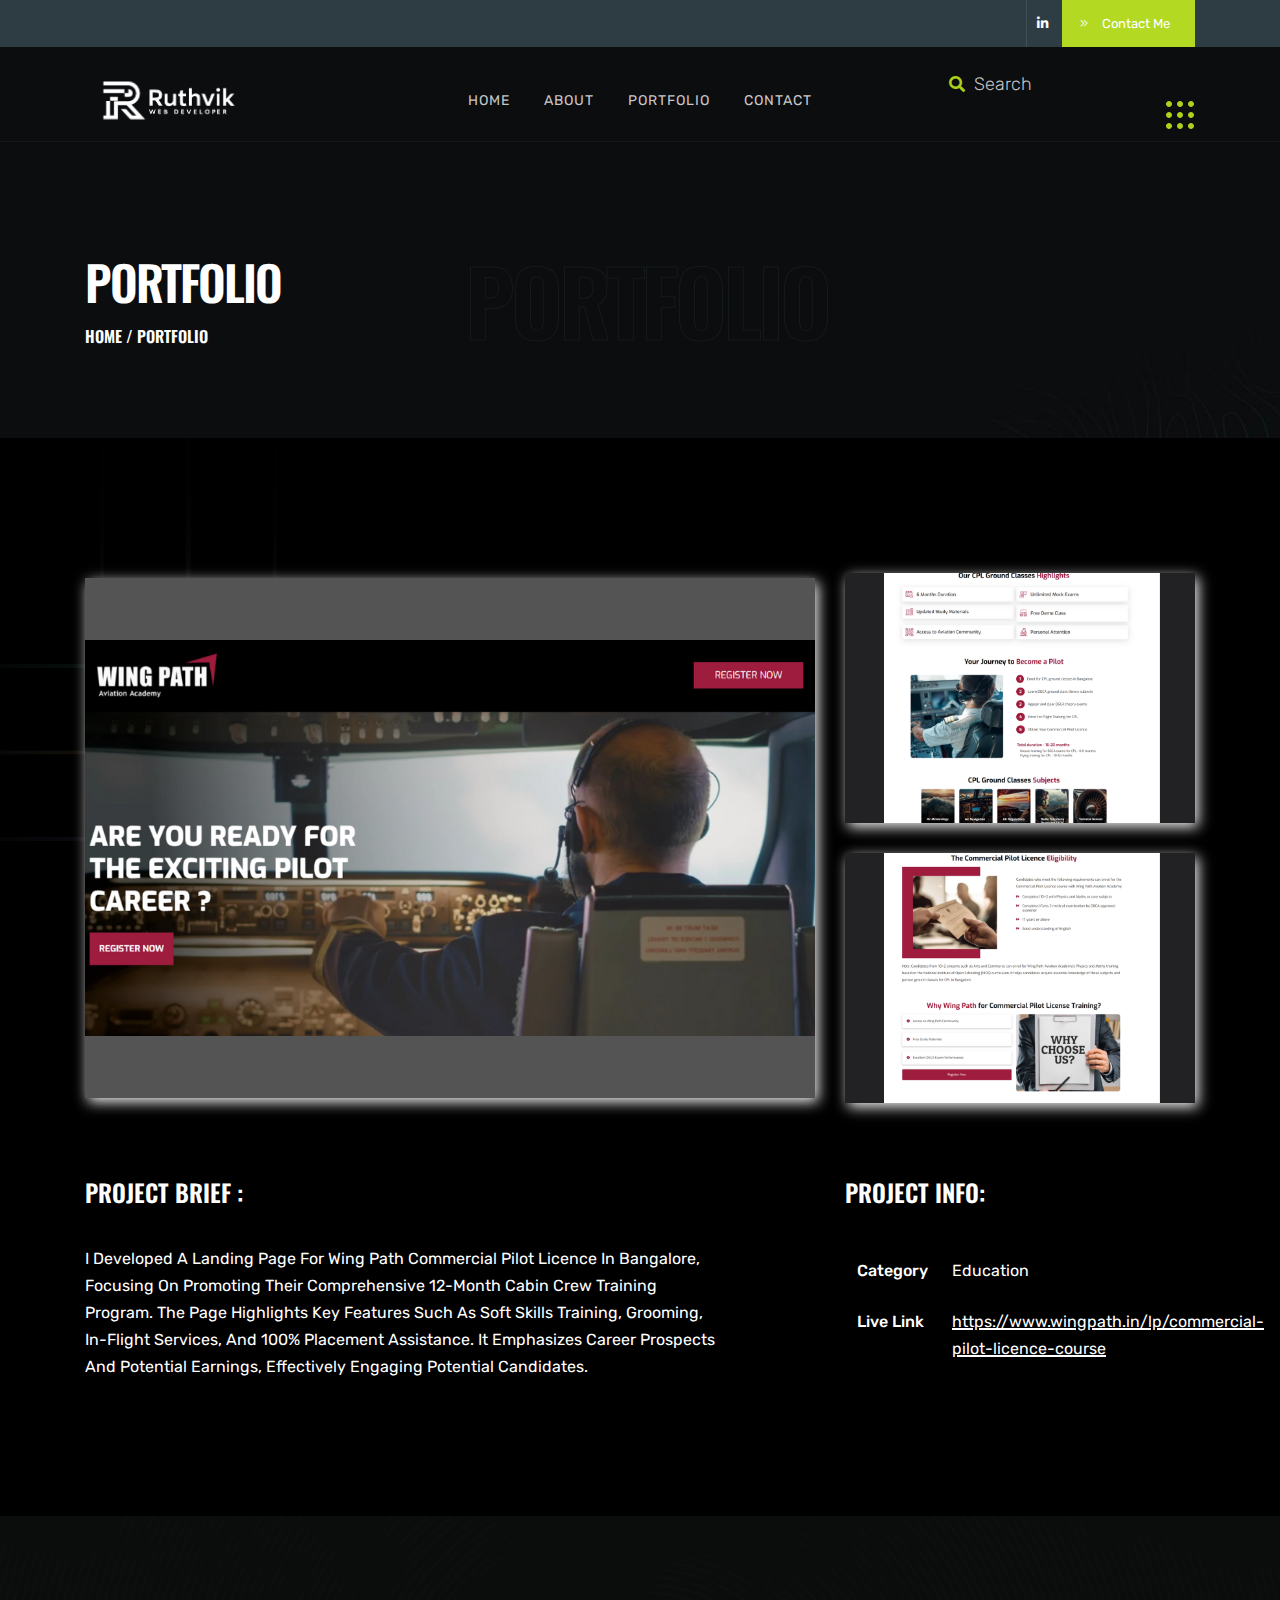
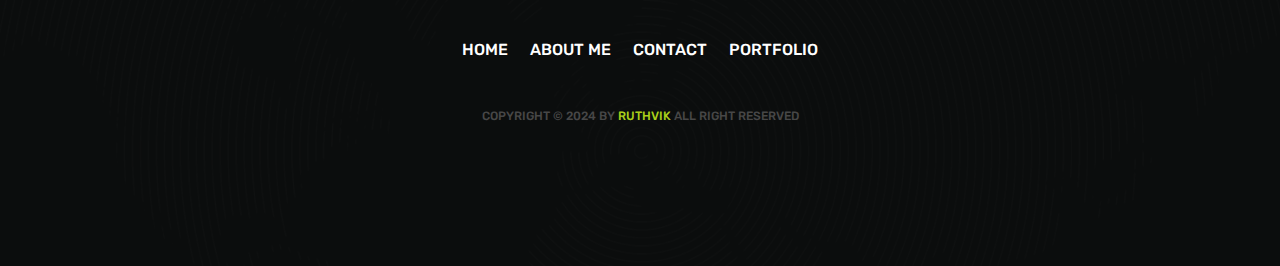
<file: wingpath-commercial-pilot-lp.html>
<!DOCTYPE html>
<html lang="en">
<!--HTML START-->

<head>
    <!--HEAD START-->
    <title>Portfolio Details</title>
    <!--::::: SUPPORT META :::::::-->
    <meta charset="utf-8">
    <meta name="viewport" content="width=device-width, initial-scale=1">


    <!--::::: ALL CSS CALLING :::::::-->
    <link rel="stylesheet" href="assets/css/plugins/animate.min.css">
    <link rel="stylesheet" href="assets/css/plugins/bootstrap.min.css">
    <link rel="stylesheet" href="assets/css/plugins/fontawesome.css">
    <link rel="stylesheet" href="assets/css/plugins/modal-video.min.css">
    <link rel="stylesheet" href="assets/css/plugins/stellarnav.css">
    <link rel="stylesheet" href="assets/css/plugins/owl.carousel.css">
    <link rel="stylesheet" href="assets/css/typography.css">
    <link rel="stylesheet" href="assets/css/theme.css">
    <link rel="stylesheet" href="assets/css/button.css">
    <link rel="stylesheet" href="assets/css/inner.css">
    <link rel="stylesheet" href="assets/css/responsive.css">

</head>
<!--HEADE END-->

<body><!--BODY START-->

    <!--PLACEHOLDER AREA START-->
    <div class="preloader">
        <div class="lds-dual-ring"></div>
    </div>
    <!--PLACEHOLDER AREA END-->

    <div class="site site-white"> <!--::::: SITE AREA START :::::::-->

         <!--::::: BANNER AREA START :::::::-->
        <div class="header-banner-area">
            <div class="container">
                <div class="row justify-content-end">
                    <div class="col-md-7 text-right align-self-center">
                        <div class="banner-social-wrap">
                            <div class="banner-social">
                                <ul>
                                    <!-- <li><a href="#"><i class="fab fa-facebook-f"></i></a></li>
                                    <li><a href="#"><i class="fab fa-twitter"></i></a></li> -->
                                    <li><a href="https://www.linkedin.com/in/ruthvik-c-683844245/"><i class="fab fa-linkedin-in"></i></a></li>
                                    <!-- <li><a href="#"><i class="fab fa-instagram"></i></a></li> -->
                                </ul>
                            </div>
                            <div class="banner-contact">
                                <a href="contact.html" class="contact-btn"><i class="fal fa-angle-double-right"></i> Contact Me</a>
                            </div>
                        </div>
                    </div>
                </div>
            </div>
        </div>
        <!--::::: BANNER AREA END :::::::-->

        <!--::::: HEADER AREA START :::::::-->
            <div class="header-area header-main" id="header">
                <!--scroll to up btn-->
                <a href="#home" class="up-btn"><i class="fal fa-angle-up"></i></a>
                <div class="container">
                    <div class="row">
                        <div class="col-6 col-lg-3 align-self-center">
                            <a href="index.html" class="logo  w-logo"><img src="assets\img\about\logo 3.png" alt=""></a>
                        </div>
                        <div class="col-6 text-center align-self-center">
                            <div class="main-menu">
                                <div class="stellarnav">
                                    <ul class="navbarmneuclass">
                                        <li ><a href="index.html">Home</a>
                                            
                                        </li>
                                        <li><a href="about.html">About</a></li>
                                       
                                        <li><a href="portfolio.html">Portfolio</a></li>
                                        <li><a href="contact.html">Contact</a></li>
                                        
                                    </ul>
                                </div>
                            </div>
                        </div>
                        <div class="d-none d-lg-block col-lg-3 align-self-center text-right">
                            <div class="search-area">
                                <div class="search-box">
                                    <form action="#">
                                        <input type="search" placeholder="Search">
                                    </form>
                                    <div class="search-btn">
                                        <a href="#"><i class="fas fa-search"></i></a>
                                    </div>
                                </div>
                                <div class="grid-menu" id="grid-side">
                                    <img src="assets/img/icon/hamburger.svg" alt="">
                                </div>
                            </div>
                        </div>
                    </div>
                </div>
                <div class="slide-widgest-wrap" id="slide-widgest">
                    <div class="side-widgest" id="side-content">
                        <div class="side-close" id="close-btn">
                        <i class="fal fa-times"></i>
                    </div>
                        <div class="logo">
                            <a href="index.html" class="logo"><img src="assets\img\about\logo 3.png" alt=""></a>
                        </div>
                        <div class="side-content">
                            <p>I'm a web developer and front-end developer with a strong passion for learning new technologies and working on complex designs. I thrive on creating visually compelling, responsive, and user-friendly interfaces. My goal is to push the boundaries of web development by exploring innovative solutions and continuously enhancing my skills to deliver exceptional digital experiences.






</p>
                        </div>
                        <div class="side-social">
                            <ul>
                                <!-- <li><a href="#"><i class="fab fa-facebook-f"></i></a></li>
                                <li><a href="#"><i class="fab fa-twitter"></i></a></li> -->
                                <li><a href="https://www.linkedin.com/in/ruthvik-c-683844245/"><i class="fab fa-linkedin-in"></i></a></li>
                                <!-- <li><a href="#"><i class="fab fa-instagram"></i></a></li> -->
                            </ul>
                        </div>
                    </div>
                </div>
            </div>
            <!--::::: HEADER AREA END :::::::-->
        <!--:::::WELCOME ATRA START :::::::-->
        <div class="welcome-area-wrap" style="background: url(assets/img/bg/inner-header-bg.jpg);background-size: cover;background-position: center;" id="home">
            <!--::::: WELCOME CAROUSEL START :::::::-->
                <div class="welcome-area inner">
                    <div class="container">
                        <div class="row">
                            <div class="col-lg-4">
                                <div class="inner-wlc">
                                    <h2>Portfolio</h2>
                                    <h3><a href="index.html">home</a>&nbsp;/&nbsp;Portfolio</h3>
                                </div>
                            </div>
                            <div class="col-lg-4 text-center">
                                <div class="inner-filltext">
                                    <h1>Portfolio</h1>
                                </div>
                            </div>
                        </div>
                    </div>
                </div>
            <!--::::: WELCOME CAROUSEL END:::::::-->
        </div>
        <!--:::::WELCOME AREA END :::::::-->


        <!--:::::PORTDOLIO AREA START :::::::-->
        <div class="portfolio-area inner-bg-shpes section-padding main-bg">
            <div class="container">
                <div class="row portfolio-list2">
                    <div class="col-md-8 align-self-center">
                        <div class="row">
                            <div class="col-12">
                                <div class="portfolio-wrap">
                                     <div class="single-portfolio-item single-portfolio-item2 wingpath-commercial-pilot-inner-1"></div>
                                </div>
                            </div>
                        </div>
                    </div>
                    <div class="col-md-4 align-self-center">
                        <div class="row">
                            <div class="col-md-12">
                                <div class="portfolio-wrap">
                                     <div class="single-portfolio-item single-portfolio-ite small wingpath-commercial-pilot-inner-2"></div>
                                </div>
                            </div>
                            <div class="col-md-12">
                                <div class="portfolio-wrap">
                                     <div class="single-portfolio-item single-portfolio-ite small wingpath-commercial-pilot-inner-3"></div>
                                </div>
                            </div>
                        </div>
                    </div>
                </div>
                <div class="space-60"></div>
                <div class="row">
                    <div class="col-lg-7">
                        <div class="single-portfolio-description">
                            <h3>Project Brief :</h3>
                            <div class="space-30"></div>
                            <p>I developed a landing page for Wing Path Commercial Pilot Licence in Bangalore, focusing on promoting their comprehensive 12-month cabin crew training program. The page highlights key features such as soft skills training, grooming, in-flight services, and 100% placement assistance. It emphasizes career prospects and potential earnings, effectively engaging potential candidates.</p>

                           
                        </div>
                    </div>
                    <div class="col-lg-4 offset-lg-1">
                        <div class="single-portfolio-description">
                            <h3>Project Info:</h3>
                            <div class="space-30"></div>
                            <div class="ctable">
                                <table class="table table-borderless">
                                  <tbody class="text-white">
                                    <tr>
                                      <th scope="row fs-20">Category</th>
                                      <td>Education</td>
                                    </tr>
                                    
                                   
                                    <tr>
                                      <th scope="row fs-20">Live Link</th>
                                      <td><a class="text-white proj-url" href="https://www.wingpath.in/lp/commercial-pilot-licence-course" target="_blank">https://www.wingpath.in/lp/commercial-pilot-licence-course</a></td>
                                    </tr>
                                  </tbody>
                                </table>
                            </div>
                        </div>
                    </div>

                </div> 

            </div>
             <img src="assets/img/bg/service-bg.svg" alt="" class="inner-shape1">
           
        <!--:::::PORTDOLIO AREA END :::::::-->


      
       


       
       
       
       
        
            
        </div>
        <!--:::::FOOTER AREA END :::::::-->
        <div class="footer-area footer-area1 section-padding">
       
            <div class="container">
              <div class="row">
                <div class="col-lg-6 m-auto text-center">
                  <div class="footer-menu">
                    <ul>
                      <li><a href="index.html">home</a></li>
                      <li><a href="about.html">about me</a></li>
                      <li><a href="contact.html">Contact</a></li>
                      <li><a href="portfolio.html">Portfolio</a></li>
                    </ul>
                  </div>
                  <div class="space-40"></div>
                  <div class="copyright">
                    <p>
                      Copyright © 2024 by <span> Ruthvik </span> all right reserved
                    </p>
                  </div>
                </div>
              </div>
            </div>
          </div>
                            
    </div> <!--:::::sitea area end :::::::-->



    <!--:::::ALL JS FILES :::::::-->
    <script src="assets/js/plugins/jQuery.2.1.0.min.js"></script>
    <script src="assets/js/plugins/bootstrap.min.js"></script>
    <script src="assets/js/plugins/jquery.nav.js"></script>
    <script src="assets/js/plugins/jquery.waypoints.min.js"></script>
    <script src="assets/js/plugins/jquery-modal-video.min.js"></script>
    <script src="assets/js/plugins/stellarnav.js"></script>
    <script src="assets/js/plugins/popper.min.js"></script>
    <script src="assets/js/plugins/owl.carousel.js"></script>
    <script src="assets/js/plugins/wow.min.js"></script>
    <script src="assets/js/plugins/appear.js"></script>
    <script src="assets/js/plugins/easypiechart.min.js"></script>
    <script src="assets/js/plugins/animatenumber.min.js"></script>
    <script src="assets/js/plugins/mesonry.mon.js"></script>
    <script src="assets/js/plugins/bars.js"></script>
    <script src="assets/js/plugins/circle-progress.js"></script>
    <script src="assets/js/plugins/jquery.hoverdir.js"></script>
    <script src="assets/js/plugins/isotop.v3.0.4.min.js"></script>
    <script src="assets/js/main.js"></script>


</body><!--BODY END-->

</html><!--HTML END-->
</file>
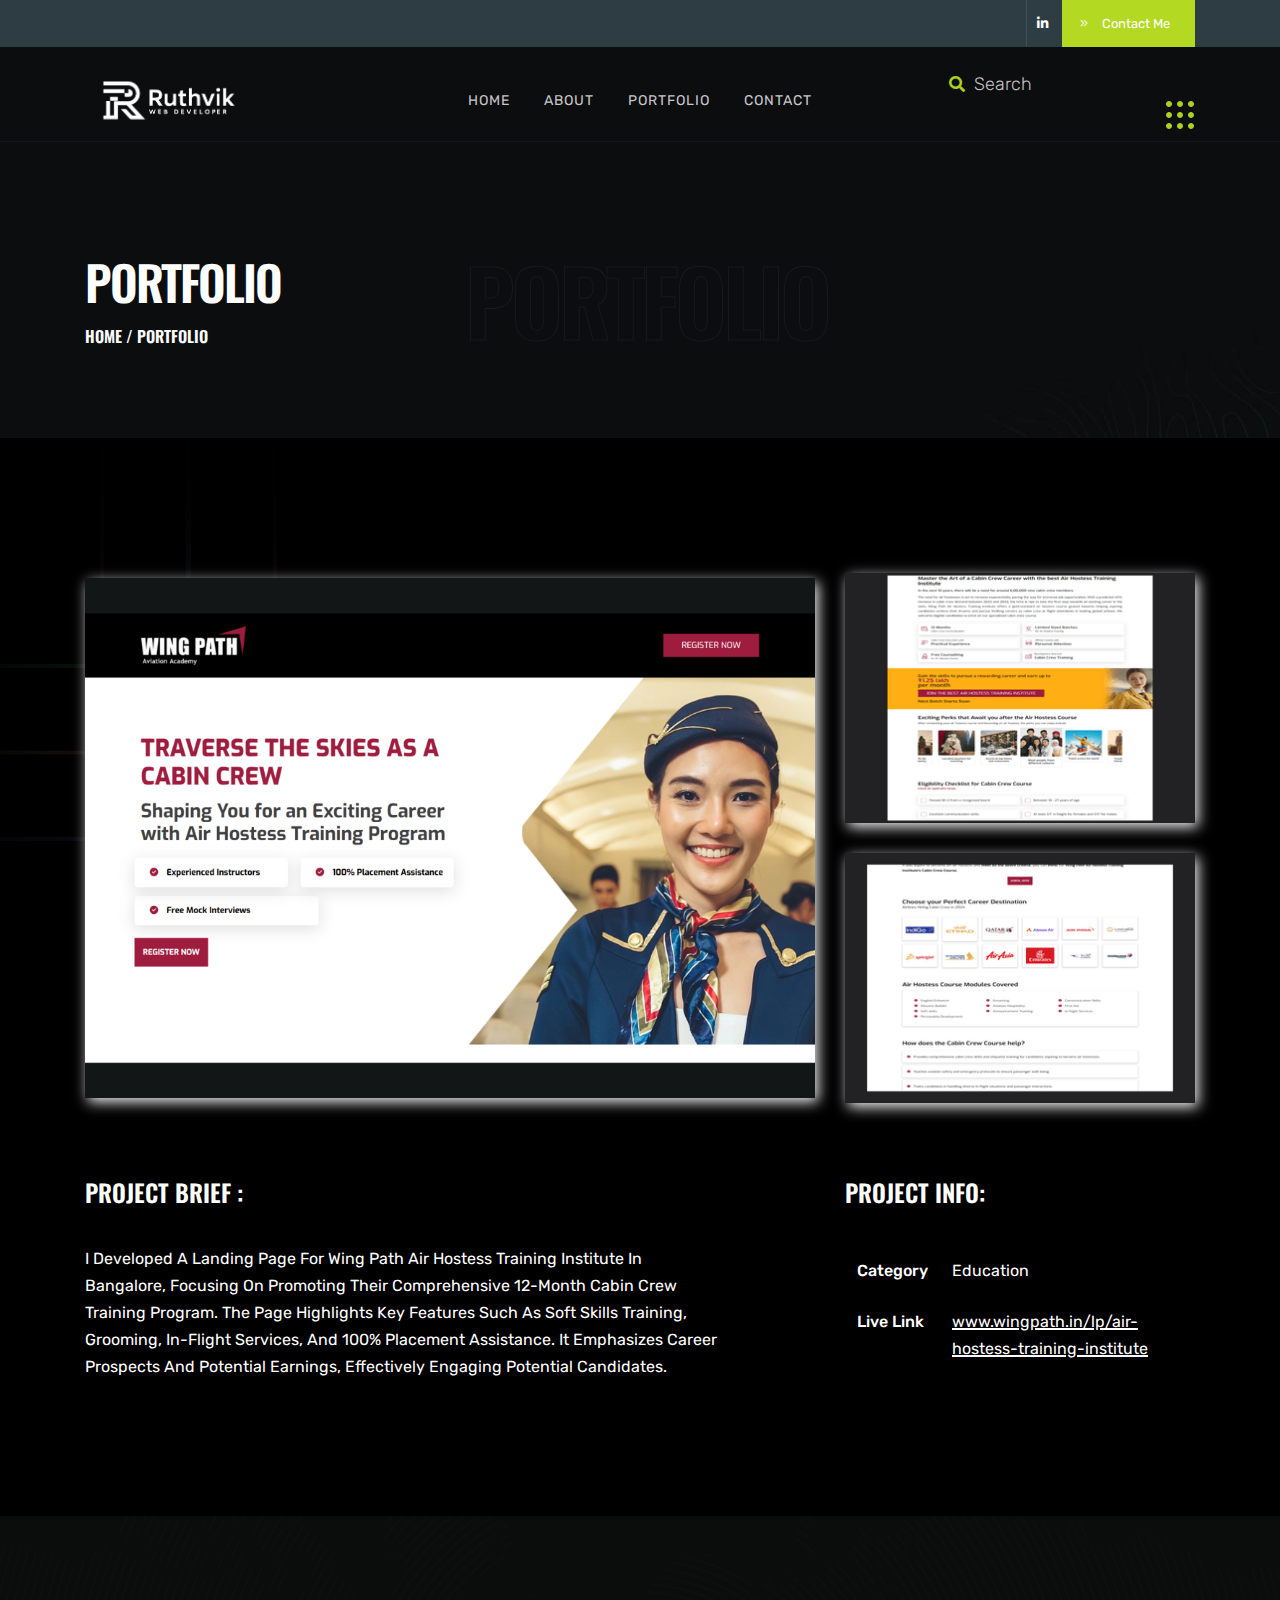
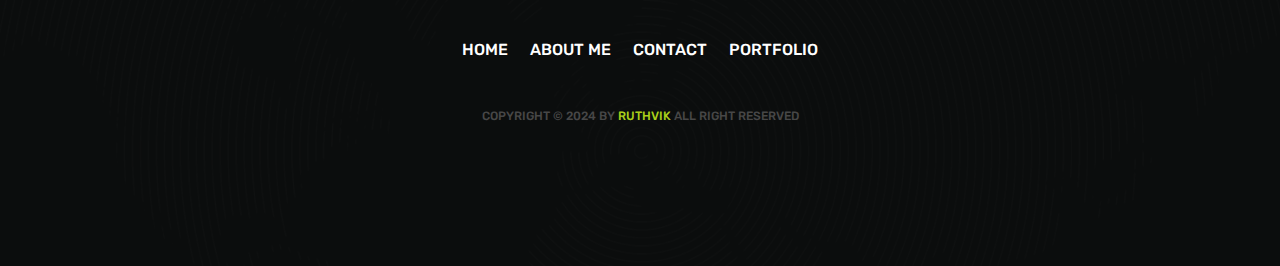
<file: wingpath-landing-1.html>
<!DOCTYPE html>
<html lang="en">
<!--HTML START-->

<head>
    <!--HEAD START-->
    <title>Portfolio Details</title>
    <!--::::: SUPPORT META :::::::-->
    <meta charset="utf-8">
    <meta name="viewport" content="width=device-width, initial-scale=1">


    <!--::::: ALL CSS CALLING :::::::-->
    <link rel="stylesheet" href="assets/css/plugins/animate.min.css">
    <link rel="stylesheet" href="assets/css/plugins/bootstrap.min.css">
    <link rel="stylesheet" href="assets/css/plugins/fontawesome.css">
    <link rel="stylesheet" href="assets/css/plugins/modal-video.min.css">
    <link rel="stylesheet" href="assets/css/plugins/stellarnav.css">
    <link rel="stylesheet" href="assets/css/plugins/owl.carousel.css">
    <link rel="stylesheet" href="assets/css/typography.css">
    <link rel="stylesheet" href="assets/css/theme.css">
    <link rel="stylesheet" href="assets/css/button.css">
    <link rel="stylesheet" href="assets/css/inner.css">
    <link rel="stylesheet" href="assets/css/responsive.css">

</head>
<!--HEADE END-->

<body><!--BODY START-->

    <!--PLACEHOLDER AREA START-->
    <div class="preloader">
        <div class="lds-dual-ring"></div>
    </div>
    <!--PLACEHOLDER AREA END-->

    <div class="site site-white"> <!--::::: SITE AREA START :::::::-->

         <!--::::: BANNER AREA START :::::::-->
        <div class="header-banner-area">
            <div class="container">
                <div class="row justify-content-end">
                    <div class="col-md-7 text-right align-self-center">
                        <div class="banner-social-wrap">
                            <div class="banner-social">
                                <ul>
                                    <!-- <li><a href="#"><i class="fab fa-facebook-f"></i></a></li>
                                    <li><a href="#"><i class="fab fa-twitter"></i></a></li> -->
                                    <li><a href="https://www.linkedin.com/in/ruthvik-c-683844245/"><i class="fab fa-linkedin-in"></i></a></li>
                                    <!-- <li><a href="#"><i class="fab fa-instagram"></i></a></li> -->
                                </ul>
                            </div>
                            <div class="banner-contact">
                                <a href="contact.html" class="contact-btn"><i class="fal fa-angle-double-right"></i> Contact Me</a>
                            </div>
                        </div>
                    </div>
                </div>
            </div>
        </div>
        <!--::::: BANNER AREA END :::::::-->

        <!--::::: HEADER AREA START :::::::-->
            <div class="header-area header-main" id="header">
                <!--scroll to up btn-->
                <a href="#home" class="up-btn"><i class="fal fa-angle-up"></i></a>
                <div class="container">
                    <div class="row">
                        <div class="col-6 col-lg-3 align-self-center">
                            <a href="index.html" class="logo  w-logo"><img src="assets\img\about\logo 3.png" alt=""></a>
                        </div>
                        <div class="col-6 text-center align-self-center">
                            <div class="main-menu">
                                <div class="stellarnav">
                                    <ul class="navbarmneuclass">
                                        <li ><a href="index.html">Home</a>
                                            
                                        </li>
                                        <li><a href="about.html">About</a></li>
                                       
                                        <li><a href="portfolio.html">Portfolio</a></li>
                                        <li><a href="contact.html">Contact</a></li>
                                        
                                    </ul>
                                </div>
                            </div>
                        </div>
                        <div class="d-none d-lg-block col-lg-3 align-self-center text-right">
                            <div class="search-area">
                                <div class="search-box">
                                    <form action="#">
                                        <input type="search" placeholder="Search">
                                    </form>
                                    <div class="search-btn">
                                        <a href="#"><i class="fas fa-search"></i></a>
                                    </div>
                                </div>
                                <div class="grid-menu" id="grid-side">
                                    <img src="assets/img/icon/hamburger.svg" alt="">
                                </div>
                            </div>
                        </div>
                    </div>
                </div>
                <div class="slide-widgest-wrap" id="slide-widgest">
                    <div class="side-widgest" id="side-content">
                        <div class="side-close" id="close-btn">
                        <i class="fal fa-times"></i>
                    </div>
                        <div class="logo">
                            <a href="index.html" class="logo"><img src="assets\img\about\logo 3.png" alt=""></a>
                        </div>
                        <div class="side-content">
                            <p>I'm a web developer and front-end developer with a strong passion for learning new technologies and working on complex designs. I thrive on creating visually compelling, responsive, and user-friendly interfaces. My goal is to push the boundaries of web development by exploring innovative solutions and continuously enhancing my skills to deliver exceptional digital experiences.






</p>
                        </div>
                        <div class="side-social">
                            <ul>
                                <!-- <li><a href="#"><i class="fab fa-facebook-f"></i></a></li>
                                <li><a href="#"><i class="fab fa-twitter"></i></a></li> -->
                                <li><a href="https://www.linkedin.com/in/ruthvik-c-683844245/"><i class="fab fa-linkedin-in"></i></a></li>
                                <!-- <li><a href="#"><i class="fab fa-instagram"></i></a></li> -->
                            </ul>
                        </div>
                    </div>
                </div>
            </div>
            <!--::::: HEADER AREA END :::::::-->
        <!--:::::WELCOME ATRA START :::::::-->
        <div class="welcome-area-wrap" style="background: url(assets/img/bg/inner-header-bg.jpg);background-size: cover;background-position: center;" id="home">
            <!--::::: WELCOME CAROUSEL START :::::::-->
                <div class="welcome-area inner">
                    <div class="container">
                        <div class="row">
                            <div class="col-lg-4">
                                <div class="inner-wlc">
                                    <h2>Portfolio</h2>
                                    <h3><a href="index.html">home</a>&nbsp;/&nbsp;Portfolio</h3>
                                </div>
                            </div>
                            <div class="col-lg-4 text-center">
                                <div class="inner-filltext">
                                    <h1>Portfolio</h1>
                                </div>
                            </div>
                        </div>
                    </div>
                </div>
            <!--::::: WELCOME CAROUSEL END:::::::-->
        </div>
        <!--:::::WELCOME AREA END :::::::-->


        <!--:::::PORTDOLIO AREA START :::::::-->
        <div class="portfolio-area inner-bg-shpes section-padding main-bg">
            <div class="container">
                <div class="row portfolio-list2">
                    <div class="col-md-8 align-self-center">
                        <div class="row">
                            <div class="col-12">
                                <div class="portfolio-wrap">
                                     <div class="single-portfolio-item single-portfolio-item2 wingpath-landing-1-inner-1"></div>
                                </div>
                            </div>
                        </div>
                    </div>
                    <div class="col-md-4 align-self-center">
                        <div class="row">
                            <div class="col-md-12">
                                <div class="portfolio-wrap">
                                     <div class="single-portfolio-item single-portfolio-ite small wingpath-landing-1-inner-2"></div>
                                </div>
                            </div>
                            <div class="col-md-12">
                                <div class="portfolio-wrap">
                                     <div class="single-portfolio-item single-portfolio-ite small wingpath-landing-1-inner-3"></div>
                                </div>
                            </div>
                        </div>
                    </div>
                </div>
                <div class="space-60"></div>
                <div class="row">
                    <div class="col-lg-7">
                        <div class="single-portfolio-description">
                            <h3>Project Brief :</h3>
                            <div class="space-30"></div>
                            <p>I developed a landing page for Wing Path Air Hostess Training Institute in Bangalore, focusing on promoting their comprehensive 12-month cabin crew training program. The page highlights key features such as soft skills training, grooming, in-flight services, and 100% placement assistance. It emphasizes career prospects and potential earnings, effectively engaging potential candidates.</p>

                           
                        </div>
                    </div>
                    <div class="col-lg-4 offset-lg-1">
                        <div class="single-portfolio-description">
                            <h3>Project Info:</h3>
                            <div class="space-30"></div>
                            <div class="ctable">
                                <table class="table table-borderless">
                                  <tbody class="text-white">
                                    <tr>
                                      <th scope="row fs-20">Category</th>
                                      <td>Education</td>
                                    </tr>
                                    
                                   
                                    <tr>
                                      <th scope="row fs-20">Live Link</th>
                                      <td><a class="text-white proj-url" href="https://www.wingpath.in/lp/air-hostess-training-institute" target="_blank">www.wingpath.in/lp/air-hostess-training-institute</a></td>
                                    </tr>
                                  </tbody>
                                </table>
                            </div>
                        </div>
                    </div>

                </div> 

            </div>
             <img src="assets/img/bg/service-bg.svg" alt="" class="inner-shape1">
           
        <!--:::::PORTDOLIO AREA END :::::::-->


      
       


       
       
       
       
        
            
        </div>
        <!--:::::FOOTER AREA END :::::::-->
        <div class="footer-area footer-area1 section-padding">
       
            <div class="container">
              <div class="row">
                <div class="col-lg-6 m-auto text-center">
                  <div class="footer-menu">
                    <ul>
                      <li><a href="index.html">home</a></li>
                      <li><a href="about.html">about me</a></li>
                      <li><a href="contact.html">Contact</a></li>
                      <li><a href="portfolio.html">Portfolio</a></li>
                    </ul>
                  </div>
                  <div class="space-40"></div>
                  <div class="copyright">
                    <p>
                      Copyright © 2024 by <span> Ruthvik </span> all right reserved
                    </p>
                  </div>
                </div>
              </div>
            </div>
          </div>
                            
    </div> <!--:::::sitea area end :::::::-->



    <!--:::::ALL JS FILES :::::::-->
    <script src="assets/js/plugins/jQuery.2.1.0.min.js"></script>
    <script src="assets/js/plugins/bootstrap.min.js"></script>
    <script src="assets/js/plugins/jquery.nav.js"></script>
    <script src="assets/js/plugins/jquery.waypoints.min.js"></script>
    <script src="assets/js/plugins/jquery-modal-video.min.js"></script>
    <script src="assets/js/plugins/stellarnav.js"></script>
    <script src="assets/js/plugins/popper.min.js"></script>
    <script src="assets/js/plugins/owl.carousel.js"></script>
    <script src="assets/js/plugins/wow.min.js"></script>
    <script src="assets/js/plugins/appear.js"></script>
    <script src="assets/js/plugins/easypiechart.min.js"></script>
    <script src="assets/js/plugins/animatenumber.min.js"></script>
    <script src="assets/js/plugins/mesonry.mon.js"></script>
    <script src="assets/js/plugins/bars.js"></script>
    <script src="assets/js/plugins/circle-progress.js"></script>
    <script src="assets/js/plugins/jquery.hoverdir.js"></script>
    <script src="assets/js/plugins/isotop.v3.0.4.min.js"></script>
    <script src="assets/js/main.js"></script>


</body><!--BODY END-->

</html><!--HTML END-->
</file>
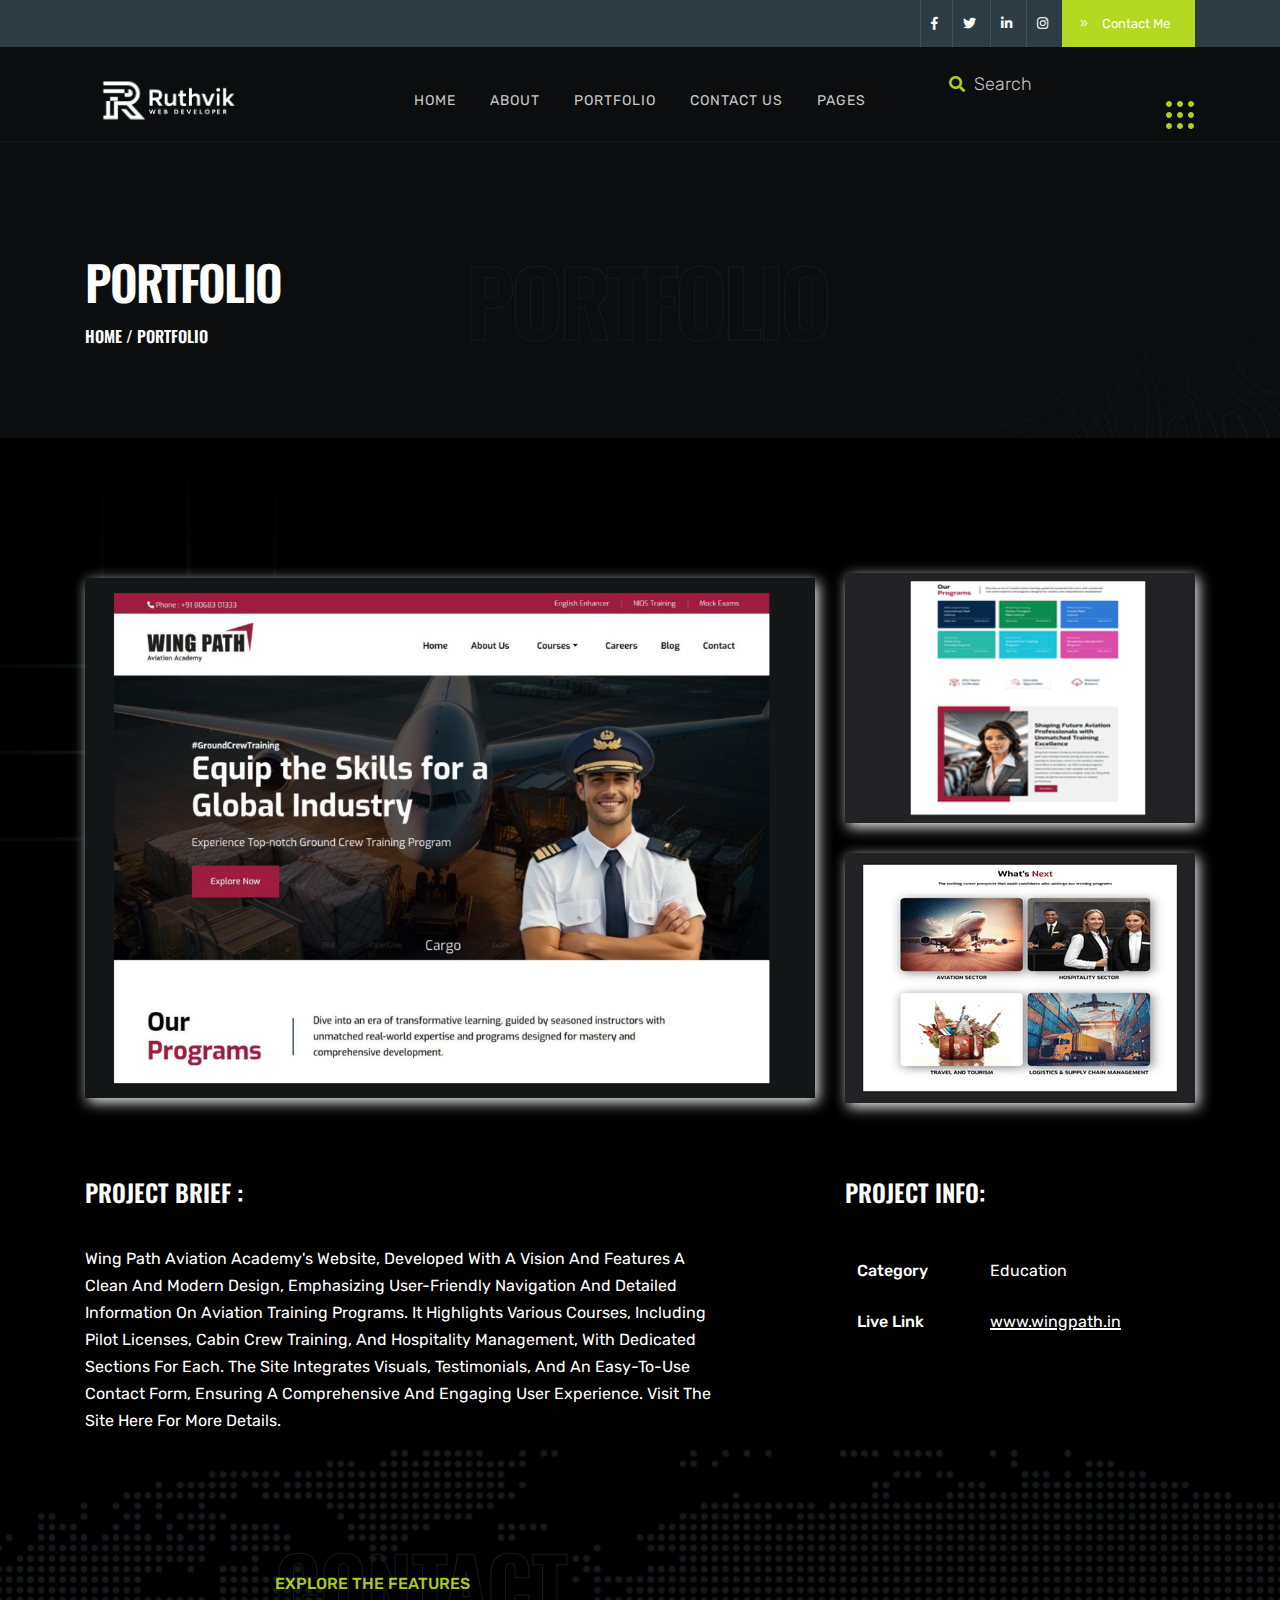
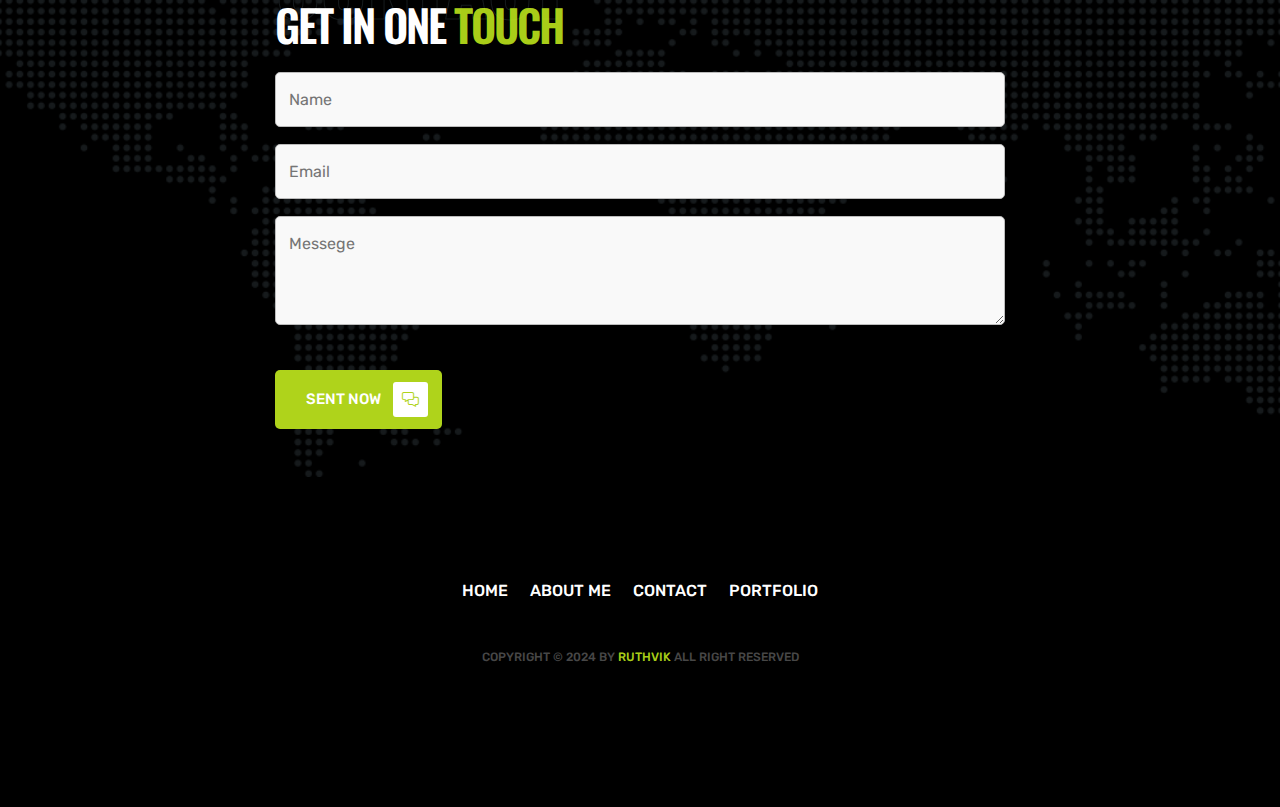
<file: wingpath-project.html>
<!DOCTYPE html>
<html lang="en">
<!--HTML START-->

<head>
    <!--HEAD START-->
    <title>Portfolio Details</title>
    <!--::::: SUPPORT META :::::::-->
    <meta charset="utf-8">
    <meta name="viewport" content="width=device-width, initial-scale=1">


    <!--::::: ALL CSS CALLING :::::::-->
    <link rel="stylesheet" href="assets/css/plugins/animate.min.css">
    <link rel="stylesheet" href="assets/css/plugins/bootstrap.min.css">
    <link rel="stylesheet" href="assets/css/plugins/fontawesome.css">
    <link rel="stylesheet" href="assets/css/plugins/modal-video.min.css">
    <link rel="stylesheet" href="assets/css/plugins/stellarnav.css">
    <link rel="stylesheet" href="assets/css/plugins/owl.carousel.css">
    <link rel="stylesheet" href="assets/css/typography.css">
    <link rel="stylesheet" href="assets/css/theme.css">
    <link rel="stylesheet" href="assets/css/button.css">
    <link rel="stylesheet" href="assets/css/inner.css">
    <link rel="stylesheet" href="assets/css/responsive.css">

</head>
<!--HEADE END-->

<body><!--BODY START-->

    <!--PLACEHOLDER AREA START-->
    <div class="preloader">
        <div class="lds-dual-ring"></div>
    </div>
    <!--PLACEHOLDER AREA END-->

    <div class="site site-white"> <!--::::: SITE AREA START :::::::-->

         <!--::::: BANNER AREA START :::::::-->
        <div class="header-banner-area">
            <div class="container">
                <div class="row justify-content-end">
                    <div class="col-md-7 text-right align-self-center">
                        <div class="banner-social-wrap">
                            <div class="banner-social">
                                <ul>
                                    <li><a href="#"><i class="fab fa-facebook-f"></i></a></li>
                                    <li><a href="#"><i class="fab fa-twitter"></i></a></li>
                                    <li><a href="#"><i class="fab fa-linkedin-in"></i></a></li>
                                    <li><a href="#"><i class="fab fa-instagram"></i></a></li>
                                </ul>
                            </div>
                            <div class="banner-contact">
                                <a href="" class="contact-btn"><i class="fal fa-angle-double-right"></i> Contact Me</a>
                            </div>
                        </div>
                    </div>
                </div>
            </div>
        </div>
        <!--::::: BANNER AREA END :::::::-->

        <!--::::: HEADER AREA START :::::::-->
            <div class="header-area header-main" id="header">
                <!--scroll to up btn-->
                <a href="#home" class="up-btn"><i class="fal fa-angle-up"></i></a>
                <div class="container">
                    <div class="row">
                        <div class="col-6 col-lg-3 align-self-center">
                            <a href="index.html" class="logo  w-logo"><img src="assets\img\about\logo 3.png" alt=""></a>
                        </div>
                        <div class="col-6 text-center align-self-center">
                            <div class="main-menu">
                                <div class="stellarnav">
                                    <ul class="navbarmneuclass">
                                        <li ><a href="index.html">Home</a>
                                            
                                        </li>
                                        <li><a href="about.html">About</a></li>
                                       
                                        <li><a href="portfolio.html">Portfolio</a></li>
                                        <li><a href="contact.html">Contact Us</a></li>
                                        <li><a href="#">Pages</a>
                                            <ul>
                                                <li><a href="about.html">About</a></li>
                                                <li><a href="portfolio.html">Portfolio</a></li>
                                                <li><a href="single-portfolio.html">Portfolio Details</a></li>
                                                <li><a href="blog.html">Blog</a></li>
                                                <li><a href="single-blog.html">Single Blog</a></li>
                                                <li><a href="contact.html">Contact Us</a></li>
                                            </ul>
                                        </li>
                                    </ul>
                                </div>
                            </div>
                        </div>
                        <div class="d-none d-lg-block col-lg-3 align-self-center text-right">
                            <div class="search-area">
                                <div class="search-box">
                                    <form action="#">
                                        <input type="search" placeholder="Search">
                                    </form>
                                    <div class="search-btn">
                                        <a href="#"><i class="fas fa-search"></i></a>
                                    </div>
                                </div>
                                <div class="grid-menu" id="grid-side">
                                    <img src="assets/img/icon/hamburger.svg" alt="">
                                </div>
                            </div>
                        </div>
                    </div>
                </div>
                <div class="slide-widgest-wrap" id="slide-widgest">
                    <div class="side-widgest" id="side-content">
                        <div class="side-close" id="close-btn">
                        <i class="fal fa-times"></i>
                    </div>
                        <div class="logo">
                            <a href="index.html" class="logo"><img src="assets\img\about\logo 3.png" alt=""></a>
                        </div>
                        <div class="side-content">
                            <p>Lorem ipsum dolor sit amet, consectetur adipisicing elit. Sint ratione reprehenderit, error qui enim sit ex provident iure, dolor, nulla eaque delectus, repudiandae commodi. Velit assumenda odit quisquam at, error suscipit unde, necessitatibus ipsum ratione excepturi ducimus labore, totam dolorem.</p>
                        </div>
                        <div class="side-social">
                            <ul>
                                <li><a href="#"><i class="fab fa-facebook-f"></i></a></li>
                                <li><a href="#"><i class="fab fa-twitter"></i></a></li>
                                <li><a href="#"><i class="fab fa-linkedin-in"></i></a></li>
                                <li><a href="#"><i class="fab fa-instagram"></i></a></li>
                            </ul>
                        </div>
                    </div>
                </div>
            </div>
            <!--::::: HEADER AREA END :::::::-->
        <!--:::::WELCOME ATRA START :::::::-->
        <div class="welcome-area-wrap" style="background: url(assets/img/bg/inner-header-bg.jpg);background-size: cover;background-position: center;" id="home">
            <!--::::: WELCOME CAROUSEL START :::::::-->
                <div class="welcome-area inner">
                    <div class="container">
                        <div class="row">
                            <div class="col-lg-4">
                                <div class="inner-wlc">
                                    <h2>Portfolio</h2>
                                    <h3><a href="index.html">home</a>&nbsp;/&nbsp;Portfolio</h3>
                                </div>
                            </div>
                            <div class="col-lg-4 text-center">
                                <div class="inner-filltext">
                                    <h1>Portfolio</h1>
                                </div>
                            </div>
                        </div>
                    </div>
                </div>
            <!--::::: WELCOME CAROUSEL END:::::::-->
        </div>
        <!--:::::WELCOME AREA END :::::::-->


        <!--:::::PORTDOLIO AREA START :::::::-->
        <div class="portfolio-area inner-bg-shpes section-padding main-bg">
            <div class="container">
                <div class="row portfolio-list2">
                    <div class="col-md-8 align-self-center">
                        <div class="row">
                            <div class="col-12">
                                <div class="portfolio-wrap">
                                     <div class="single-portfolio-item single-portfolio-item2 wingpath-inner-1"></div>
                                </div>
                            </div>
                        </div>
                    </div>
                    <div class="col-md-4 align-self-center">
                        <div class="row">
                            <div class="col-md-12">
                                <div class="portfolio-wrap">
                                     <div class="single-portfolio-item single-portfolio-ite small wingpath-inner-2"></div>
                                </div>
                            </div>
                            <div class="col-md-12">
                                <div class="portfolio-wrap">
                                     <div class="single-portfolio-item single-portfolio-ite small wingpath-inner-3"></div>
                                </div>
                            </div>
                        </div>
                    </div>
                </div>
                <div class="space-60"></div>
                <div class="row">
                    <div class="col-lg-7">
                        <div class="single-portfolio-description">
                            <h3>Project Brief :</h3>
                            <div class="space-30"></div>
                            <p>Wing Path Aviation Academy's website, developed with a vision and  features a clean and modern design, emphasizing user-friendly navigation and detailed information on aviation training programs. It highlights various courses, including pilot licenses, cabin crew training, and hospitality management, with dedicated sections for each. The site integrates visuals, testimonials, and an easy-to-use contact form, ensuring a comprehensive and engaging user experience. Visit the site here for more details.</p>

                           
                        </div>
                    </div>
                    <div class="col-lg-4 offset-lg-1">
                        <div class="single-portfolio-description">
                            <h3>Project Info:</h3>
                            <div class="space-30"></div>
                            <div class="ctable">
                                <table class="table table-borderless">
                                  <tbody class="text-white">
                                    <tr>
                                      <th scope="row fs-20">Category</th>
                                      <td>Education</td>
                                    </tr>
                                    
                                   
                                    <tr>
                                        <th scope="row fs-20">Live Link</th>
                                      <td><a class="text-white proj-url" href="https://www.wingpath.in/" target="_blank">www.wingpath.in</a></td>
                                    </tr>
                                  </tbody>
                                </table>
                            </div>
                        </div>
                    </div>

                </div> 

            </div>
             <img src="assets/img/bg/service-bg.svg" alt="" class="inner-shape1">
           
        <!--:::::PORTDOLIO AREA END :::::::-->


        <!--:::::CALL TO ACTION AREA START :::::::-->
        <div class="cta-area cta-area1 padding-top pb-5" id="contact">
            <div class="container">
              <div class="row">
                <div class="col-lg-8 m-auto">
                    <div class="heading white ">
                        <strong class="filltext">Contact</strong>
                        <small>EXPLORE THE FEATURES</small>
                        <h2>GET IN ONE <span>TOUCH</span></h2>
                      </div>
                    <div class="space-20"></div>
                    <div class="contact-form">
                        <form action="#">
                            <input type="text" placeholder="Name">
                            <input type="email" placeholder="Email">
                            <textarea name="messege" id="messege" cols="30" rows="3" placeholder="Messege"></textarea>
                        </form>
                        <div class="space-20"></div>
                        <a href="#" class="subscribe-btn">sent now <i class="fal fa-comments-alt"></i></a>
                    </div>
                </div>
              </div>
            </div>
          </div>
        <!--:::::CALL TO ACTION AREA END :::::::-->


        <!--:::::FOOTER AREA START :::::::-->
       
       
        <div class="space-100"></div>
        <!--:::::LOGO AREA END :::::::-->
            <div class="container">
                <div class="row">
                    <div class="col-lg-6 m-auto text-center">
                        <div class="footer-menu">
                            <ul>
                                <li><a href="index.html">home</a></li>
                                <li><a href="about.html">about me</a></li>
                                <li><a href="contact.html">Contact</a></li>
                                <li><a href="portfolio.html">Portfolio</a></li>
                            </ul>
                        </div>
                        <div class="space-40"></div>
                        <div class="copyright">
                            <p>Copyright © 2024 by <span> Ruthvik </span> all right reserved</p>
                        </div>
                    </div>
                </div>
            </div>
        </div>
        <!--:::::FOOTER AREA END :::::::-->

                            
    </div> <!--:::::sitea area end :::::::-->



    <!--:::::ALL JS FILES :::::::-->
    <script src="assets/js/plugins/jQuery.2.1.0.min.js"></script>
    <script src="assets/js/plugins/bootstrap.min.js"></script>
    <script src="assets/js/plugins/jquery.nav.js"></script>
    <script src="assets/js/plugins/jquery.waypoints.min.js"></script>
    <script src="assets/js/plugins/jquery-modal-video.min.js"></script>
    <script src="assets/js/plugins/stellarnav.js"></script>
    <script src="assets/js/plugins/popper.min.js"></script>
    <script src="assets/js/plugins/owl.carousel.js"></script>
    <script src="assets/js/plugins/wow.min.js"></script>
    <script src="assets/js/plugins/appear.js"></script>
    <script src="assets/js/plugins/easypiechart.min.js"></script>
    <script src="assets/js/plugins/animatenumber.min.js"></script>
    <script src="assets/js/plugins/mesonry.mon.js"></script>
    <script src="assets/js/plugins/bars.js"></script>
    <script src="assets/js/plugins/circle-progress.js"></script>
    <script src="assets/js/plugins/jquery.hoverdir.js"></script>
    <script src="assets/js/plugins/isotop.v3.0.4.min.js"></script>
    <script src="assets/js/main.js"></script>


</body><!--BODY END-->

</html><!--HTML END-->
</file>
<file: assets/css/plugins/stellarnav.css>
/*
 * Stellarnav.js 2.5.0
 * Responsive, lightweight, multi-level dropdown menu.
 * Copyright (c) 2018 Vinny Moreira - http://vinnymoreira.com
 * Released under the MIT license
 */
/* all nav */
.stellarnav {
    position: relative;
    width: auto;
    z-index: 9900;
    line-height: normal;
}

.stellarnav a {
    color: #777;
}

.stellarnav ul {
    margin: 0;
    padding: 0;
    text-align: center;
}

.stellarnav li {
    list-style: none;
    display: block;
    margin: 0;
    padding: 0;
    position: relative;
    line-height: normal;
    vertical-align: middle;
}

.stellarnav li a {
    padding: 13px 17px;
    display: block;
    text-decoration: none;
    color: #777;
    font-size: inherit;
    font-family: inherit;
    box-sizing: border-box;
    -webkit-transition: all .3s ease-out;
    -moz-transition: all .3s ease-out;
    transition: all .3s ease-out;
}

/* main level */
.stellarnav > ul > li {
    display: inline-block;
    position: relative;z-index: 2;
}
.stellarnav > ul > li:after {
    position: absolute;
    content: "";
    height: 1px;
    width: 20%;
    background: #c9f31ddb;
    left: 0;
    bottom: 0;
    visibility: hidden;
    opacity: 0;
    transition: all .3s;

}
.stellarnav > ul > li:hover:after, 
.stellarnav > ul > li.current:after{
    width: 100%;
    visibility: visible;
    opacity: 1;
    transition: all .3s;
}



/* first level dd */
.stellarnav ul ul {
    top       : auto;
    width     : 220px;
    position  : absolute;
    z-index   : 9900;
    text-align: left;
    display   : none;
    background: #2E3D44;
}

.stellarnav li li {
    display: block;
}

/* second level dd */
.stellarnav ul ul ul {
    top: 0;
    /* dd animtion - change to auto to remove */
    left: 220px;
}

.stellarnav > ul > li:hover > ul > li:hover > ul {
    opacity: 1;
    visibility: visible;
    top: 0;
}

/* .drop-left */
.stellarnav > ul > li.drop-left > ul {
    right: 0;
}

.stellarnav li.drop-left ul ul {
    left: auto;
    right: 220px;
}

/* light theme */
.stellarnav.light {
    background: transparent;
}


.stellarnav.light.mobile.active > ul, 
.stellarnav.light.mobile.active  ul > ul {
    background: #2E3D44;
}
.stellarnav.mobile.active.light ul{
     background: #2E3D44;
}
.stellarnav.light li a {
    color: #c8c6c6;
    font-weight: 400;
    text-transform: uppercase;
    font-size: 14px;
    padding: 30px 15px;
    letter-spacing: 1px;
}


.stellarnav.mobile.light ul {
    background: #222;
}
.stellarnav.light.mobile.active li a:hover{
    color: #c9f31ddb;
}

/* dark theme */
.stellarnav.dark {
    background: rgba(0, 0, 0, 1);
}

.stellarnav.dark a {
    color: #FFF;
}

.stellarnav.dark ul ul {
    background: rgba(0, 0, 0, 1);
}

.stellarnav.dark li a {
    color: #FFF;
}

/* sticky nav */
.stellarnav.fixed {
    position: fixed;
    width: 100%;
    top: 0;
    left: 0;
    z-index: 9999;
}

/* only used when 'scrollbarFix' is set to true in the js. This fixes horizontal scrollbar caused by the dd menus that are very long.*/
body.stellarnav-noscroll-x {
    overflow-x: hidden;
}

/* general styling */
.stellarnav li.has-sub > a:after {
    content: '';
    margin-left: 0;
    border-left: 0px solid transparent;
    border-right: 0px solid transparent;
    border-top: 0px solid #FFF;
    display: inline-block;
}

.stellarnav li li.has-sub > a:after {
    margin-left: 10px;
    float: right;
    border-top: 6px solid transparent;
    border-bottom: 6px solid transparent;
    border-left: 6px solid #FFF;
    position: relative;
    top: 4px;
}

.stellarnav li.drop-left li.has-sub > a:after {
    float: left;
    margin-right: 10px;
    border-left: 0;
    border-top: 6px solid transparent;
    border-bottom: 6px solid transparent;
    border-right: 6px solid #FFF;
}

.stellarnav.hide-arrows li.has-sub > a:after,
.stellarnav.hide-arrows li li.has-sub > a:after,
.stellarnav.hide-arrows li.drop-left li.has-sub > a:after {
    display: none;
}

.stellarnav .menu-toggle,
.stellarnav .close-menu,
.stellarnav .call-btn-mobile,
.stellarnav .location-btn-mobile {
    display: none;
    text-transform: uppercase;
    text-decoration: none;
}

.stellarnav .dd-toggle {
    display: none;
    position: absolute;
    top: 0;
    right: 0;
    padding: 0;
    width: 48px;
    height: 48px;
    text-align: center;
    z-index: 9999;
    border: 0;
}


.stellarnav.desktop.hide-arrows li.has-sub a {
    padding-right: 15px;
}

.stellarnav.mobile > ul > li > a.dd-toggle {
    padding: 0;
}

.stellarnav li.call-btn-mobile,
.stellarnav li.location-btn-mobile {
    display: none;
}

/* svg icons */
.stellarnav svg {
    fill: currentColor;
    width: 1em;
    height: 1em;
    position: relative;
    top: 2px;
}

/* svg icons */

.stellarnav a.dd-toggle .icon-plus {
    box-sizing: border-box;
    transition: transform 0.3s;
    width: 12px;
    height: 100%;
    position: relative;
    vertical-align: middle;
    display: inline-block;
}

.stellarnav a.dd-toggle .icon-plus:before {
    content: '';
    display: block;
    width: 12px;
    height: 0px;
    border-bottom: solid 3px #777;
    position: absolute;
    top: 50%;
    transform: rotate(90deg);
    transition: width 0.3s;
}

.stellarnav a.dd-toggle .icon-plus:after {
    content: '';
    display: block;
    width: 12px;
    height: 0px;
    top: 50%;
    border-bottom: solid 3px #777;
    position: absolute;
}

.stellarnav li.open > a.dd-toggle .icon-plus {
    -webkit-transform: rotate(135deg);
    -ms-transform: rotate(135deg);
    -o-transform: rotate(135deg);
    transform: rotate(135deg);
}

.stellarnav.light a.dd-toggle .icon-plus:before {
    border-color: #fff;
}

.stellarnav.light a.dd-toggle .icon-plus:after {
    border-color: #fff;
}

.stellarnav.dark a.dd-toggle .icon-plus:before {
    border-color: #FFF;
}

.stellarnav.dark a.dd-toggle .icon-plus:after {
    border-color: #FFF;
}

.stellarnav .icon-close {
    box-sizing: border-box;
    width: 12px;
    height: 12px;
    position: relative;
    display: inline-block;
}

.stellarnav .icon-close:before {
    content: '';
    display: block;
    width: 12px;
    height: 0px;
    border-bottom: solid 3px #777;
    position: absolute;
    top: 50%;
    transform: rotate(45deg);
}

.stellarnav .icon-close:after {
    content: '';
    display: block;
    width: 12px;
    height: 0px;
    top: 50%;
    border-bottom: solid 3px #777;
    position: absolute;
    transform: rotate(-45deg);
}

.stellarnav.light .icon-close:before {
    border-color: #000;
}

.stellarnav.light .icon-close:after {
    border-color: #000;
}

.stellarnav.dark .icon-close:before {
    border-color: #FFF;
}

.stellarnav.dark .icon-close:after {
    border-color: #FFF;
}

/* mobile nav */
.stellarnav .menu-toggle,
.stellarnav .call-btn-mobile,
.stellarnav .location-btn-mobile,
.stellarnav .close-menu {
    padding: 15px;
    box-sizing: border-box;
}

.stellarnav .menu-toggle span.bars {
    display: inline-block;
    margin-right: 7px;
    position: relative;
    top: 3px;
}

.stellarnav .menu-toggle span.bars span {
    display: block;
    width: 20px;
    height: 2px;
    border-radius: 6px;
    background: #777;
    margin: 0 0 5px;
}

.stellarnav .full {
    width: 100%;
}

.stellarnav .half {
    width: 50%;
}

.stellarnav .third {
    width: 33%;
    text-align: center;
}

.stellarnav .location-btn-mobile.third {
    text-align: center;
}

.stellarnav .location-btn-mobile.half {
    text-align: right;
}

.stellarnav.light .third,
.stellarnav.light .half {
    border-left: 1px solid rgba(0, 0, 0, .15);
}

.stellarnav.light.left .third,
.stellarnav.light.left .half {
    border-bottom: 1px solid rgba(0, 0, 0, .15);
}

.stellarnav.light.right .third,
.stellarnav.light.right .half {
    border-bottom: 1px solid rgba(0, 0, 0, .15);
}

.stellarnav.light .third:first-child,
.stellarnav.light .half:first-child {
    border-left: 0;
}

.stellarnav.dark .third,
.stellarnav.dark .half {
    border-left: 1px solid rgba(255, 255, 255, .15);
}

.stellarnav.dark.left .third,
.stellarnav.dark.left .half {
    border-bottom: 1px solid rgba(255, 255, 255, .15);
}

.stellarnav.dark.right .third,
.stellarnav.dark.right .half {
    border-bottom: 1px solid rgba(255, 255, 255, .15);
}

.stellarnav.light.left .menu-toggle,
.stellarnav.light.right .menu-toggle {
    border-bottom: 0;
}

.stellarnav.dark.left .menu-toggle,
.stellarnav.dark.right .menu-toggle {
    border-bottom: 0;
}

.stellarnav.dark .third:first-child,
.stellarnav.dark .half:first-child {
    border-left: 0;
}

.stellarnav.light .menu-toggle span.bars span {
    background: #fff;
}

.stellarnav.dark .menu-toggle span.bars span {
    background: #fff;
}

.stellarnav.mobile {
    position: static;
}

.stellarnav.mobile.fixed {
    position: static;
}

.stellarnav.mobile ul {
    position: relative;
    display: none;
}

.stellarnav.mobile.active {
    padding-bottom: 0;
}

.stellarnav.mobile.active > ul {
    display: block;
}

.stellarnav.mobile ul {
    text-align: left;
}

.stellarnav.mobile > ul > li {
    display: block;
}

.stellarnav.mobile > ul > li > a {
    padding: 15px;
}

.stellarnav.mobile ul {
    background: rgba(221, 221, 221, 1);
}

.stellarnav.mobile ul ul {
    position: relative;
    opacity: 1;
    visibility: visible;
    width: auto;
    display: none;
    -moz-transition: none;
    -webkit-transition: none;
    -o-transition: color 0 ease-in;
    transition: none;
}

.stellarnav.mobile ul ul ul {
    left: auto;
    top: auto;
}

.stellarnav.mobile li.drop-left ul ul {
    right: auto;
}

.stellarnav.mobile li a {
    border-bottom: 1px solid rgba(255, 255, 255, .15);
}

.stellarnav.mobile > ul {
    border-top: 1px solid rgba(255, 255, 255, .15);
}

.stellarnav.mobile.light li a {
    border-bottom: 1px solid rgba(0, 0, 0, .15);
}

.stellarnav.mobile.light > ul {
    border-top: 1px solid rgba(0, 0, 0, .15);
}

.stellarnav.mobile li a.dd-toggle {
    border: 0;
}

.stellarnav.mobile.light li a.dd-toggle {
    border: 0;
}

.stellarnav.mobile .menu-toggle,
.stellarnav.mobile .dd-toggle,
.stellarnav.mobile .close-menu,
.stellarnav.mobile .call-btn-mobile,
.stellarnav.mobile .location-btn-mobile {
    display: inline-block;
}

.stellarnav.mobile li.call-btn-mobile {
    border-right: 1px solid rgba(255, 255, 255, .1);
    box-sizing: border-box;
}

.stellarnav.mobile li.call-btn-mobile,
.stellarnav.mobile li.location-btn-mobile {
    display: inline-block;
    width: 50%;
    text-transform: uppercase;
    text-align: center;
}

.stellarnav.mobile li.call-btn-mobile.full,
.stellarnav.mobile li.location-btn-mobile.full {
    display: block;
    width: 100%;
    text-transform: uppercase;
    border-right: 0;
    text-align: left;
}

.stellarnav.mobile.light ul {
    background: rgba(255, 255, 255, 1);
}

.stellarnav.mobile.dark ul {
    background: rgba(0, 0, 0, 1);
}

.stellarnav.mobile.dark ul ul {
    background: rgba(255, 255, 255, .08);
}

.stellarnav.mobile.light li.call-btn-mobile {
    border-right: 1px solid rgba(0, 0, 0, .1);
}

.stellarnav.mobile.top {
    position: absolute;
    width: 100%;
    top: 0;
    left: 0;
    z-index: 9999;
}

.stellarnav.mobile li.has-sub > a:after,
.stellarnav.mobile li li.has-sub > a:after,
.stellarnav.mobile li.drop-left li.has-sub > a:after {
    display: none;
}

/* left and right positions */
.stellarnav.mobile.right > ul,
.stellarnav.mobile.left > ul {
    position: fixed;
    top: 0;
    bottom: 0;
    width: 100%;
    max-width: 280px;
    overflow-x: hidden;
    overflow-y: auto;
    z-index: 99;
    -webkit-overflow-scrolling: touch;
}

.stellarnav.mobile.right > ul {
    right: 0;
}

.stellarnav.mobile.right .close-menu,
.stellarnav.mobile.left .close-menu {
    display: inline-block;
    text-align: right;
}

.stellarnav.mobile.left > ul {
    left: 0;
}

.stellarnav.mobile.right .location-btn-mobile.half,
.stellarnav.mobile.right .call-btn-mobile.half,
.stellarnav.mobile.right .close-menu.half {
    text-align: center;
}

.stellarnav.mobile.right .location-btn-mobile.third,
.stellarnav.mobile.right .call-btn-mobile.third,
.stellarnav.mobile.right .close-menu.third {
    text-align: center;
}

.stellarnav.mobile.left .location-btn-mobile.half,
.stellarnav.mobile.left .call-btn-mobile.half,
.stellarnav.mobile.left .close-menu.half {
    text-align: center;
}

.stellarnav.mobile.left .location-btn-mobile.third,
.stellarnav.mobile.left .call-btn-mobile.third,
.stellarnav.mobile.left .close-menu.third {
    text-align: center;
}

.stellarnav.mobile.left .menu-toggle.half,
.stellarnav.mobile.left .menu-toggle.third,
.stellarnav.mobile.right .menu-toggle.half,
.stellarnav.mobile.right .menu-toggle.third {
    text-align: left;
}

.stellarnav.mobile.left .close-menu.third span,
.stellarnav.mobile.right .close-menu.third span {
    display: none;
}

/* left and right positions */

/* mega dd */
.stellarnav.desktop li.mega ul ul {
    background: none;
}

.stellarnav.desktop li.mega li {
    display: inline-block;
    vertical-align: top;
    margin-left: -4px;
}

.stellarnav.desktop li.mega li li {
    display: block;
    position: relative;
    left: 4px;
}

.stellarnav.desktop li.mega ul ul {
    width: auto;
}

.stellarnav.desktop > ul > li.mega {
    position: inherit;
}

.stellarnav.desktop > ul > li.mega > ul {
    width: 100%;
}

.stellarnav.desktop > ul > li.mega > ul li.has-sub ul {
    display: block;
    position: relative;
    left: auto;
}

.stellarnav.desktop > ul > li.mega > ul > li {
    padding-bottom: 15px;
    box-sizing: border-box;
}

.stellarnav.desktop li.mega li li a {
    padding: 5px 15px;
}

.stellarnav.desktop li.mega li.has-sub a:after {
    display: none;
}

.stellarnav.desktop > ul > li.mega > ul > li > a {
    color: black;
    font-weight: 700;
    font-size: 22px;
}
.stellarnav.light li ul{
    padding: 10px;
}

.stellarnav.light li li a {
    padding: 12px 30px 12px 20px;
    position: relative;
    z-index: 2;
    font-size: 13px;
}


.stellarnav.light li li a:after {
    position: absolute;
    content: "\f39b";
    left: -10px;
    top: 50%;
    font-family: 'Font Awesome 5 Pro';
    height: 30px;
    width: 30px;
    text-align: center;
    line-height: 30px;
    margin-top: -15px;
    opacity: 0;
    visibility: hidden;
    transition: all .3s;
}
.stellarnav.light li li a:hover:after{
    visibility: visible;
    opacity: 1;
    left: 0;
    transition: all .3s;
}

.stellarnav.light li li a:hover{
    color: #c9f31ddb;
    padding-left: 30px
}
/* mega dd */


/* Fallback for slow javascript load */
@media only screen and (max-width : 768px) {
    .stellarnav {
        overflow: hidden;
        display: block;
    }

    .stellarnav ul {
        position: relative;
        display: none;
    }
}

/* mobile nav */
@media only screen and (max-width : 420px) {

    .stellarnav.mobile .call-btn-mobile.third span,
    .stellarnav.mobile .location-btn-mobile.third span {
        display: none;
    }
}
</file>
<file: assets/css/typography.css>
/*--------------------------------------------------------------------------------------
    TABLE OF CONTENT
----------------------------------------------------------------------------------------
========================================================================================
    1. TEXT TYPOGRAPHY CSS
    2. MARGIN CSS
    3. PADDING CSS
    4. BACKGROUND CSS
    5. COLOR CSS
    6. BORDER CSS
    7. SHADOW CSS
    8. BEFORE AFTER CSS
    9. COMMON CSS
    10. SPACE CSS
----------------------------------------------------------------------------------------*/

/*--------------------------
    1. TEXT TYPOGRAPHY CSS
-----------------------------*/

/*Define main font on google font*/
@import url('https://fonts.googleapis.com/css?family=Oswald:300,400,500,600,700|Rubik:300,300i,400,400i,500,500i,700,700i,900&display=swap');


.alignleft {
    float: left;
    margin-right: 20px;
}

.alignright {
    float: right;
    margin-left: 20px;
}

.aligncenter {
    display: block;
    margin: 0 auto 20px;
}

a {
    color: #3e425c;
    -webkit-transition: 0.3s;
    transition: 0.3s;
    display: inline-block;
}

a:hover {
    color: #c9f31ddb;
}

a:focus,
a:hover {
    text-decoration: none;
    outline: 0;
}

img {
    max-width: 100%;
    height: auto;
}

html{
    scroll-behavior: smooth;
}
body,
html {
    height: 100%;
}


h1,h2,h3,h4{
    font-family: 'Poppins', sans-serif;
    font-weight: 700;
}
.tuc{
    text-transform: uppercase;
}
.tct{
    text-transform: capitalize;
}


.font_light{
    font-weight: 300;
}
.font_bold{
    font-weight: 700
}
.font_regular{
    font-weight: 400;
}
.font_thin{
    font-weight: 100;
}
.b{
    font-weight: 700;
}

h1, h2, h3, h4, h5, h6{
    font-family: 'Oswald', sans-serif;
    font-weight: 600;
}

h1{
    font-size: 90px;
    line-height: 110px;
    color: #ffffff;
    letter-spacing: -4px;
}

h2{
    font-size: 56px;
    letter-spacing: -2px;
    line-height: 74px;
    color: #070c24;
}

h3{
    font-size: 23px;
    color: #222222;
}


h6{
    font-size: 16px;
    color: #98adc2;
}

h5{
   font-size: 18px;
    line-height: 28px;
    color: #ff5621;
    font-weight: 400;
}

h4{
    font-size: 18px;
    color: #fff;
}

body {
    font-size: 16px;
    line-height: 27px;
    color: #98adc2;
    font-family: 'Rubik', sans-serif;
    font-weight: 500;
    overflow-x: hidden;
}

ul{
    margin: 0;
    padding: 0;
    list-style: none;
}

/* Remove Chrome Input Field's Unwanted Yellow Background Color */

input:-webkit-autofill,
input:-webkit-autofill:focus,
input:-webkit-autofill:hover {
    -webkit-box-shadow: 0 0 0 1000px white inset !important;
}

/*----------------------
    ALIGN
-----------------------*/

.center,
.left,
.right {
    position: relative;
}

.left {
    text-align: left;
}

.right {
    text-align: right;
}

.center {
    text-align: center;
}

/*-----------------------
    FONTS
------------------------*/
.uppercase {
    text-transform: uppercase;
}

.lowercase {
    text-transform: lowercase;
}

.capitalize {
    text-transform: capitalize;
}

.font12 {
    font-size: 12px;
}

.font14 {
    font-size: 14px;
}

.font16 {
    font-size: 16px;
}

.font18 {
    font-size: 18px;
}

.font20 {
    font-size: 20px;
}

.font22 {
    font-size: 22px;
}

.font24 {
    font-size: 24px;
}

.font26 {
    font-size: 26px;
}

.font28 {
    font-size: 28px;
}

.font32 {
    font-size: 32px;
}

.font30 {
    font-size: 30px;
}

.font36 {
    font-size: 36px;
}

.font38 {
    font-size: 38px;
}

.font48 {
    font-size: 48px;
}

.font42 {
    font-size: 42px;
}

.font48 {
    font-size: 48px;
}

.font50 {
    font-size: 50px;
}

.font52 {
    font-size: 52px;
}

.font60 {
    font-size: 60px;
}

.font80 {
    font-size: 80px;
}

.font120 {
    font-size: 120px;
}

.font140 {
    font-size: 140px;
}

/*------------------------------
    RESPONSIVE
-------------------------------*/
@media only screen and (min-width: 1200px) {
    .lg-center {
        text-align: center;
    }

    .lg-left {
        text-align: left;
    }

    .lg-right {
        text-align: right;
    }

    .lg-font12 {
        font-size: 12px;
    }

    .lg-font14 {
        font-size: 14px;
    }

    .lg-font16 {
        font-size: 16px;
    }

    .lg-font18 {
        font-size: 18px;
    }

    .lg-font20 {
        font-size: 20px;
    }

    .lg-font22 {
        font-size: 22px;
    }

    .lg-font24 {
        font-size: 24px;
    }

    .lg-font26 {
        font-size: 26px;
    }

    .lg-font28 {
        font-size: 28px;
    }

    .lg-font32 {
        font-size: 32px;
    }

    .lg-font30 {
        font-size: 30px;
    }

    .lg-font36 {
        font-size: 36px;
    }

    .lg-font38 {
        font-size: 38px;
    }

    .lg-font48 {
        font-size: 48px;
    }

    .lg-font42 {
        font-size: 42px;
    }

    .lg-font48 {
        font-size: 48px;
    }

    .lg-font50 {
        font-size: 50px;
    }

    .lg-font52 {
        font-size: 52px;
    }

    .lg-font60 {
        font-size: 60px;
    }

    .lg-font80 {
        font-size: 80px;
    }

    .lg-font120 {
        font-size: 120px;
    }

    .lg-font140 {
        font-size: 140px;
    }
}

@media only screen and (min-width: 992px) and (max-width: 1200px) {
    .md-center {
        text-align: center;
    }

    .md-left {
        text-align: left;
    }

    .md-right {
        text-align: right;
    }

    .md-font12 {
        font-size: 12px;
    }

    .md-font14 {
        font-size: 14px;
    }

    .md-font16 {
        font-size: 16px;
    }

    .md-font18 {
        font-size: 18px;
    }

    .md-font20 {
        font-size: 20px;
    }

    .md-font22 {
        font-size: 22px;
    }

    .md-font24 {
        font-size: 24px;
    }

    .md-font26 {
        font-size: 26px;
    }

    .md-font28 {
        font-size: 28px;
    }

    .md-font32 {
        font-size: 32px;
    }

    .md-font30 {
        font-size: 30px;
    }

    .md-font36 {
        font-size: 36px;
    }

    .md-font38 {
        font-size: 38px;
    }

    .md-font48 {
        font-size: 48px;
    }

    .md-font42 {
        font-size: 42px;
    }

    .md-font48 {
        font-size: 48px;
    }

    .md-font50 {
        font-size: 50px;
    }

    .md-font52 {
        font-size: 52px;
    }

    .md-font60 {
        font-size: 60px;
    }

    .md-font80 {
        font-size: 80px;
    }

    .md-font120 {
        font-size: 120px;
    }

    .md-font140 {
        font-size: 140px;
    }
}

@media (min-width: 768px) and (max-width: 991px) {
    .sm-center {
        text-align: center;
    }

    .sm-left {
        text-align: left;
    }

    .sm-right {
        text-align: right;
    }

    .sm-font12 {
        font-size: 12px;
    }

    .sm-font14 {
        font-size: 14px;
    }

    .sm-font16 {
        font-size: 16px;
    }

    .sm-font18 {
        font-size: 18px;
    }

    .sm-font20 {
        font-size: 20px;
    }

    .sm-font22 {
        font-size: 22px;
    }

    .sm-font24 {
        font-size: 24px;
    }

    .sm-font26 {
        font-size: 26px;
    }

    .sm-font28 {
        font-size: 28px;
    }

    .sm-font32 {
        font-size: 32px;
    }

    .sm-font30 {
        font-size: 30px;
    }

    .sm-font36 {
        font-size: 36px;
    }

    .sm-font38 {
        font-size: 38px;
    }

    .sm-font48 {
        font-size: 48px;
    }

    .sm-font42 {
        font-size: 42px;
    }

    .sm-font48 {
        font-size: 48px;
    }

    .sm-font50 {
        font-size: 50px;
    }

    .sm-font52 {
        font-size: 52px;
    }

    .sm-font60 {
        font-size: 60px;
    }

    .sm-font80 {
        font-size: 80px;
    }

    .sm-font120 {
        font-size: 120px;
    }

    .sm-font140 {
        font-size: 140px;
    }
}

@media only screen and (max-width: 767px) {
    .xs-center {
        text-align: center;
    }

    .xs-left {
        text-align: left;
    }

    .xs-right {
        text-align: right;
    }

    .xs-font12 {
        font-size: 12px;
    }

    .xs-font14 {
        font-size: 14px;
    }

    .xs-font16 {
        font-size: 16px;
    }

    .xs-font18 {
        font-size: 18px;
    }

    .xs-font20 {
        font-size: 20px;
    }

    .xs-font22 {
        font-size: 22px;
    }

    .xs-font24 {
        font-size: 24px;
    }

    .xs-font26 {
        font-size: 26px;
    }

    .xs-font28 {
        font-size: 28px;
    }

    .xs-font32 {
        font-size: 32px;
    }

    .xs-font30 {
        font-size: 30px;
    }

    .xs-font36 {
        font-size: 36px;
    }

    .xs-font38 {
        font-size: 38px;
    }

    .xs-font48 {
        font-size: 48px;
    }

    .xs-font42 {
        font-size: 42px;
    }

    .xs-font48 {
        font-size: 48px;
    }

    .xs-font50 {
        font-size: 50px;
    }

    .xs-font52 {
        font-size: 52px;
    }

    .xs-font60 {
        font-size: 60px;
    }

    .xs-font80 {
        font-size: 80px;
    }

    .xs-font120 {
        font-size: 120px;
    }

    .xs-font140 {
        font-size: 140px;
    }
}

@media only screen and (min-width: 480px) and (max-width: 767px) {
    .xsl-center {
        text-align: center;
    }

    .xsl-left {
        text-align: left;
    }

    .xsl-right {
        text-align: right;
    }

    .xsl-font12 {
        font-size: 12px;
    }

    .xsl-font14 {
        font-size: 14px;
    }

    .xsl-font16 {
        font-size: 16px;
    }

    .xsl-font18 {
        font-size: 18px;
    }

    .xsl-font20 {
        font-size: 20px;
    }

    .xsl-font22 {
        font-size: 22px;
    }

    .xsl-font24 {
        font-size: 24px;
    }

    .xsl-font26 {
        font-size: 26px;
    }

    .xsl-font28 {
        font-size: 28px;
    }

    .xsl-font32 {
        font-size: 32px;
    }

    .xsl-font30 {
        font-size: 30px;
    }

    .xsl-font36 {
        font-size: 36px;
    }

    .xsl-font38 {
        font-size: 38px;
    }

    .xsl-font48 {
        font-size: 48px;
    }

    .xsl-font42 {
        font-size: 42px;
    }

    .xsl-font48 {
        font-size: 48px;
    }

    .xsl-font50 {
        font-size: 50px;
    }

    .xsl-font52 {
        font-size: 52px;
    }

    .xsl-font60 {
        font-size: 60px;
    }

    .xsl-font80 {
        font-size: 80px;
    }

    .xsl-font120 {
        font-size: 120px;
    }

    .xsl-font140 {
        font-size: 140px;
    }
}

/*--------------------
    WIDTH
---------------------*/
.width50 {
    width: 50px;
}

.width60 {
    width: 60px;
}

.width70 {
    width: 70px;
}

.width80 {
    width: 80px;
}

.width90 {
    width: 90px;
}

.width100 {
    width: 100px;
}

.width110 {
    width: 110px;
}

.width120 {
    width: 120px;
}

.width50p {
    width: 50%;
}

.width70p {
    width: 70%;
}

.width80p {
    width: 80%;
}

.width90p {
    width: 90%;
}

.width100p,
.width100p img {
    width: 100%;
}

/*-----------------------
    DISPLAY
------------------------*/
.display-table {
    display: table;
}

.display-table-cell {
    display: table-cell;
}

.vertical-align-middle {
    vertical-align: middle;
}


.last-p-mb0 p:last-of-type {
    margin-bottom: 0;
}

.first-h4-mb0 h4:first-of-type {
    margin-bottom: 0;
}

.font300 {
    font-weight: 300;
}

.font400 {
    font-weight: 400;
}

.font500 {
    font-weight: 500;
}

.font600 {
    font-weight: 600;
}

.font700 {
    font-weight: 700;
}

.font800 {
    font-weight: 800;
}

/*--------------------
    CONTENT POSITION
---------------------*/
.fix {
    overflow: hidden;
}

.relative {
    position: relative;
    overflow: hidden;
}

.absulute {
    position: absolute;
}

.v-center {
    position: absolute;
    left: 0;
    top: 50%;
    -webkit-transform: translateY(-50%);
    transform: translateY(-50%);
    width: 100%;
    z-index: 9;
}

.h-center {
    left: 50%;
    -webkit-transform: translateX(-50%);
    transform: translateX(-50%);
}

.h-center-reverse {
    right: 50%;
    -webkit-transform: translateX(50%);
    transform: translateX(50%);
}

.content-center {
    -webkit-box-align: center;
    -ms-flex-align: center;
    align-items: center;
    display: -webkit-box;
    display: -ms-flexbox;
    display: flex;
    -webkit-box-orient: vertical;
    -webkit-box-direction: normal;
    -ms-flex-direction: column;
    flex-direction: column;
    height: 100%;
    -webkit-box-pack: center;
    -ms-flex-pack: center;
    justify-content: center;
    left: 0;
    position: absolute;
    top: 0;
    width: 100%;
}

.flex-v-center {
    display: -webkit-box;
    display: -ms-flexbox;
    display: flex;
    -webkit-box-align: center;
    -ms-flex-align: center;
    align-items: center;
}

.display-block {
    display: block;
}

.social-bookmark li {
    display: inline;
}

.social-bookmark li a {
    display: inline-block;
    margin: 0 2px;
    text-align: center;
}

.inline li {
    display: inline;
}

.inline-block li {
    display: inline-block;
}

.inline-block {
    display: inline-block;
}

@media (min-width: 768px) and (max-width: 991px) {
    .sm-width100p {
        width: 100%;
    }

    .flex-v-center {
        display: inherit;
    }
}

@media only screen and (max-width: 767px) {
    .xs-width100p {
        width: 100%;
    }

    .flex-v-center {
        -webkit-box-align: inherit;
        -ms-flex-align: inherit;
        align-items: inherit;
        display: inherit;
    }
}

/*--------------------------
    MARGIN CSS
----------------------------*/
.mt100 {
    margin-top: 100px;
}

.mt90 {
    margin-top: 90px;
}

.mt80 {
    margin-top: 80px;
}

.mt70 {
    margin-top: 70px;
}

.mt60 {
    margin-top: 60px;
}

.mt50 {
    margin-top: 50px;
}

.mt40 {
    margin-top: 40px;
}

.mt30 {
    margin-top: 30px;
}

.mt20 {
    margin-top: 20px;
}

.mt10 {
    margin-top: 10px;
}

.no-margin {
    margin: 0;
}

.mb100 {
    margin-bottom: 100px;
}
.mb150 {
    margin-bottom: 150px;
}

.mb90 {
    margin-bottom: 90px;
}

.mb80 {
    margin-bottom: 80px;
}

.mb70 {
    margin-bottom: 70px;
}

.mb60 {
    margin-bottom: 60px;
}

.mb50 {
    margin-bottom: 50px;
}

.mb40 {
    margin-bottom: 40px;
}

.mb30 {
    margin-bottom: 30px;
}

.mb20 {
    margin-bottom: 20px;
}

.mb10 {
    margin-bottom: 10px;
}

.mb0 {
    margin-bottom: 0;
}

@media only screen and (min-width: 1200px) {

    /*----------------------------------
        MEDIUM LAYOUT: 1280px
    -----------------------------------*/
    .lg-mb0 {
        margin-bottom: 0;
    }

    .lg-mb10 {
        margin-bottom: 10px;
    }

    .lg-mb20 {
        margin-bottom: 20px;
    }

    .lg-mb30 {
        margin-bottom: 30px;
    }

    .lg-mb40 {
        margin-bottom: 40px;
    }

    .lg-mb50 {
        margin-bottom: 50px;
    }

    .lg-mb60 {
        margin-bottom: 60px;
    }

    .lg-mb70 {
        margin-bottom: 70px;
    }

    .lg-mb80 {
        margin-bottom: 80px;
    }

    .lg-mb100 {
        margin-bottom: 100px;
    }

    .lg-mt0 {
        margin-top: 0;
    }

    .lg-mt10 {
        margin-top: 10px;
    }

    .lg-mt20 {
        margin-top: 20px;
    }

    .lg-mt30 {
        margin-top: 30px;
    }

    .lg-mt40 {
        margin-top: 40px;
    }

    .lg-mt50 {
        margin-top: 50px;
    }

    .lg-mt60 {
        margin-top: 60px;
    }

    .lg-mt70 {
        margin-top: 70px;
    }

    .lg-mt80 {
        margin-top: 80px;
    }

    .lg-mt100 {
        margin-top: 100px;
    }
}

@media only screen and (min-width: 992px) and (max-width: 1200px) {

    /*----------------------------------
        MEDIUM LAYOUT: 1280px
    -----------------------------------*/
    .md-mb0 {
        margin-bottom: 0;
    }

    .md-mb10 {
        margin-bottom: 10px;
    }

    .md-mb20 {
        margin-bottom: 20px;
    }

    .md-mb30 {
        margin-bottom: 30px;
    }

    .md-mb40 {
        margin-bottom: 40px;
    }

    .md-mb50 {
        margin-bottom: 50px;
    }

    .md-mb60 {
        margin-bottom: 60px;
    }

    .md-mb70 {
        margin-bottom: 70px;
    }

    .md-mb80 {
        margin-bottom: 80px;
    }

    .md-mb100 {
        margin-bottom: 100px;
    }

    .md-mt0 {
        margin-top: 0;
    }

    .md-mt10 {
        margin-top: 10px;
    }

    .md-mt20 {
        margin-top: 20px;
    }

    .md-mt30 {
        margin-top: 30px;
    }

    .md-mt40 {
        margin-top: 40px;
    }

    .md-mt50 {
        margin-top: 50px;
    }

    .md-mt60 {
        margin-top: 60px;
    }

    .md-mt70 {
        margin-top: 70px;
    }

    .md-mt80 {
        margin-top: 80px;
    }

    .md-mt100 {
        margin-top: 100px;
    }
}

@media (min-width: 768px) and (max-width: 991px) {

    /*----------------------------------
        TABLET LAYOUT: 768px
    -----------------------------------*/
    .sm-mb0 {
        margin-bottom: 0;
    }

    .sm-mb10 {
        margin-bottom: 10px;
    }

    .sm-mb20 {
        margin-bottom: 20px;
    }

    .sm-mb30 {
        margin-bottom: 30px;
    }

    .sm-mb40 {
        margin-bottom: 40px;
    }

    .sm-mb50 {
        margin-bottom: 50px;
    }

    .sm-mb60 {
        margin-bottom: 60px;
    }

    .sm-mb70 {
        margin-bottom: 70px;
    }

    .sm-mb80 {
        margin-bottom: 80px;
    }

    .sm-mb100 {
        margin-bottom: 100px;
    }

    .sm-mt0 {
        margin-top: 0;
    }

    .sm-mt10 {
        margin-top: 10px;
    }

    .sm-mt20 {
        margin-top: 20px;
    }

    .sm-mt30 {
        margin-top: 30px;
    }

    .sm-mt40 {
        margin-top: 40px;
    }

    .sm-mt50 {
        margin-top: 50px;
    }

    .sm-mt60 {
        margin-top: 60px;
    }

    .sm-mt70 {
        margin-top: 70px;
    }

    .sm-mt80 {
        margin-top: 80px;
    }

    .sm-mt100 {
        margin-top: 100px;
    }
}

@media only screen and (max-width: 767px) {

    /*----------------------------------
        MOBILE LAYOUT: 320px
    -----------------------------------*/
    .xs-mb0 {
        margin-bottom: 0;
    }

    .xs-mb10 {
        margin-bottom: 10px;
    }

    .xs-mb20 {
        margin-bottom: 20px;
    }

    .xs-mb30 {
        margin-bottom: 30px;
    }

    .xs-mb40 {
        margin-bottom: 40px;
    }

    .xs-mb50 {
        margin-bottom: 50px;
    }

    .xs-mb60 {
        margin-bottom: 60px;
    }

    .xs-mb70 {
        margin-bottom: 70px;
    }

    .xs-mb80 {
        margin-bottom: 80px;
    }

    .xs-mb100 {
        margin-bottom: 100px;
    }

    .xs-mt0 {
        margin-top: 0;
    }

    .xs-mt10 {
        margin-top: 10px;
    }

    .xs-mt20 {
        margin-top: 20px;
    }

    .xs-mt30 {
        margin-top: 30px;
    }

    .xs-mt40 {
        margin-top: 40px;
    }

    .xs-mt50 {
        margin-top: 50px;
    }

    .xs-mt60 {
        margin-top: 60px;
    }

    .xs-mt70 {
        margin-top: 70px;
    }

    .xs-mt80 {
        margin-top: 80px;
    }

    .xs-mt100 {
        margin-top: 100px;
    }
}

/* ----------------------------
    PADDING CSS
------------------------------ */
.section-padding {
    padding: 120px 0;
    overflow: hidden;
    
}

.padding-top {
    padding-top: 120px;
}

.padding-bottom {
    padding-bottom: 120px;
}

.padding-100-70 {
    padding-top: 100px;
    padding-bottom: 70px;
}

.padding-100-50 {
    padding-top: 100px;
    padding-bottom: 50px;
}

.padding-100-40 {
    padding-top: 100px;
    padding-bottom: 40px;
}

.padding-100-30 {
    padding-top: 100px;
    padding-bottom: 30px;
}

.padding-50-50 {
    padding: 50px 0;
}

.padding-150-150 {
    padding: 150px 0;
}
.padding-200-200 {
    padding: 200px 0;
}



.padding-10-10{
    padding: 10px 0;

}
.padding-20-20{
    padding: 20px 0;
}


/*-----------------*/
.padding-top-10 {
    padding-top: 10px;
}

.padding-top-20 {
    padding-top: 20px;
}

.padding-top-30 {
    padding-top: 30px;
}

.padding-top-40 {
    padding-top: 40px;
}

.padding-top-50 {
    padding-top: 50px;
}

.padding-top-60 {
    padding-top: 60px;
}

.padding-top-70 {
    padding-top: 70px;
}

.padding-top-80 {
    padding-top: 80px;
}

.padding-top-90 {
    padding-top: 90px;
}

.padding-top-100 {
    padding-top: 100px;
}

.padding-bottom-10 {
    padding-bottom: 10px;
}

.padding-bottom-20 {
    padding-bottom: 20px;
}

.padding-bottom-30 {
    padding-bottom: 30px;
}

.padding-bottom-40 {
    padding-bottom: 40px;
}

.padding-bottom-50 {
    padding-bottom: 50px;
}

.padding-bottom-60 {
    padding-bottom: 60px;
}

.padding-bottom-70 {
    padding-bottom: 70px;
}

.padding-bottom-80 {
    padding-bottom: 80px;
}

.padding-bottom-90 {
    padding-bottom: 90px;
}

.padding-bottom-100 {
    padding-bottom: 100px;
}

/*--------------------
    PADDING
---------------------*/
.padding100 {
    padding: 100px;
}

.padding90 {
    padding: 90px;
}

.padding80 {
    padding: 80px;
}

.padding70 {
    padding: 70px;
}

.padding60 {
    padding: 60px;
}

.padding50 {
    padding: 50px;
}

.padding40 {
    padding: 40px;
}

.padding30 {
    padding: 30px;
}

.padding20 {
    padding: 20px;
}

.padding10 {
    padding: 10px;
}

.no-padding {
    padding: 0;
}

/*--------------------------------------
        RESPONSIVE
----------------------------------------*/
@media only screen and (min-width: 1200px) {
    .lg-padding-top-10 {
        padding-top: 10px;
    }

    .lg-padding-top-20 {
        padding-top: 20px;
    }

    .lg-padding-top-30 {
        padding-top: 30px;
    }

    .lg-padding-top-40 {
        padding-top: 40px;
    }

    .lg-padding-top-50 {
        padding-top: 50px;
    }

    .lg-padding-top-60 {
        padding-top: 60px;
    }

    .lg-padding-top-70 {
        padding-top: 70px;
    }

    .lg-padding-top-80 {
        padding-top: 80px;
    }

    .lg-padding-top-90 {
        padding-top: 90px;
    }

    .lg-padding-top-100 {
        padding-top: 100px;
    }

    .lg-padding-bottom-10 {
        padding-bottom: 10px;
    }

    .lg-padding-bottom-20 {
        padding-bottom: 20px;
    }

    .lg-padding-bottom-30 {
        padding-bottom: 30px;
    }

    .lg-padding-bottom-40 {
        padding-bottom: 40px;
    }

    .lg-padding-bottom-50 {
        padding-bottom: 50px;
    }

    .lg-padding-bottom-60 {
        padding-bottom: 60px;
    }

    .lg-padding-bottom-70 {
        padding-bottom: 70px;
    }

    .lg-padding-bottom-80 {
        padding-bottom: 80px;
    }

    .lg-padding-bottom-90 {
        padding-bottom: 90px;
    }

    .lg-padding-bottom-100 {
        padding-bottom: 100px;
    }

    /*------------------*/
    .lg-padding100 {
        padding: 100px;
    }

    .lg-padding90 {
        padding: 90px;
    }

    .lg-padding80 {
        padding: 80px;
    }

    .lg-padding70 {
        padding: 70px;
    }

    .lg-padding60 {
        padding: 60px;
    }

    .lg-padding50 {
        padding: 50px;
    }

    .lg-padding40 {
        padding: 40px;
    }

    .lg-padding30 {
        padding: 30px;
    }

    .lg-padding20 {
        padding: 20px;
    }

    .lg-padding10 {
        padding: 10px;
    }

    .lg-padding0 {
        padding: 0px;
    }
}

@media only screen and (min-width: 992px) and (max-width: 1200px) {
    .md-padding-top-10 {
        padding-top: 10px;
    }

    .md-padding-top-20 {
        padding-top: 20px;
    }

    .md-padding-top-30 {
        padding-top: 30px;
    }

    .md-padding-top-40 {
        padding-top: 40px;
    }

    .md-padding-top-50 {
        padding-top: 50px;
    }

    .md-padding-top-60 {
        padding-top: 60px;
    }

    .md-padding-top-70 {
        padding-top: 70px;
    }

    .md-padding-top-80 {
        padding-top: 80px;
    }

    .md-padding-top-90 {
        padding-top: 90px;
    }

    .md-padding-top-100 {
        padding-top: 100px;
    }

    .md-padding-bottom-10 {
        padding-bottom: 10px;
    }

    .md-padding-bottom-20 {
        padding-bottom: 20px;
    }

    .md-padding-bottom-30 {
        padding-bottom: 30px;
    }

    .md-padding-bottom-40 {
        padding-bottom: 40px;
    }

    .md-padding-bottom-50 {
        padding-bottom: 50px;
    }

    .md-padding-bottom-60 {
        padding-bottom: 60px;
    }

    .md-padding-bottom-70 {
        padding-bottom: 70px;
    }

    .md-padding-bottom-80 {
        padding-bottom: 80px;
    }

    .md-padding-bottom-90 {
        padding-bottom: 90px;
    }

    .md-padding-bottom-100 {
        padding-bottom: 100px;
    }

    /*------------------*/
    .md-padding100 {
        padding: 100px;
    }

    .md-padding90 {
        padding: 90px;
    }

    .md-padding80 {
        padding: 80px;
    }

    .md-padding70 {
        padding: 70px;
    }

    .md-padding60 {
        padding: 60px;
    }

    .md-padding50 {
        padding: 50px;
    }

    .md-padding40 {
        padding: 40px;
    }

    .md-padding30 {
        padding: 30px;
    }

    .md-padding20 {
        padding: 20px;
    }

    .md-padding10 {
        padding: 10px;
    }

    .md-padding0 {
        padding: 0px;
    }
}

@media (min-width: 768px) and (max-width: 991px) {
    .sm-padding-top-10 {
        padding-top: 10px;
    }

    .sm-padding-top-20 {
        padding-top: 20px;
    }

    .sm-padding-top-30 {
        padding-top: 30px;
    }

    .sm-padding-top-40 {
        padding-top: 40px;
    }

    .sm-padding-top-50 {
        padding-top: 50px;
    }

    .sm-padding-top-60 {
        padding-top: 60px;
    }

    .sm-padding-top-70 {
        padding-top: 70px;
    }

    .sm-padding-top-80 {
        padding-top: 80px;
    }

    .sm-padding-top-90 {
        padding-top: 90px;
    }

    .sm-padding-top-100 {
        padding-top: 100px;
    }

    .sm-padding-bottom-10 {
        padding-bottom: 10px;
    }

    .sm-padding-bottom-20 {
        padding-bottom: 20px;
    }

    .sm-padding-bottom-30 {
        padding-bottom: 30px;
    }

    .sm-padding-bottom-40 {
        padding-bottom: 40px;
    }

    .sm-padding-bottom-50 {
        padding-bottom: 50px;
    }

    .sm-padding-bottom-60 {
        padding-bottom: 60px;
    }

    .sm-padding-bottom-70 {
        padding-bottom: 70px;
    }

    .sm-padding-bottom-80 {
        padding-bottom: 80px;
    }

    .sm-padding-bottom-90 {
        padding-bottom: 90px;
    }

    .sm-padding-bottom-100 {
        padding-bottom: 100px;
    }

    /*------------------*/
    .sm-padding100 {
        padding: 100px;
    }

    .sm-padding90 {
        padding: 90px;
    }

    .sm-padding80 {
        padding: 80px;
    }

    .sm-padding70 {
        padding: 70px;
    }

    .sm-padding60 {
        padding: 60px;
    }

    .sm-padding50 {
        padding: 50px;
    }

    .sm-padding40 {
        padding: 40px;
    }

    .sm-padding30 {
        padding: 30px;
    }

    .sm-padding20 {
        padding: 20px;
    }

    .sm-padding10 {
        padding: 10px;
    }

    .sm-padding0 {
        padding: 0px;
    }

    /*-----------------*/
    .section-padding {
        padding: 80px 0;
    }

    .padding-top {
        padding-top: 80px;
    }

    .padding-bottom {
        padding-bottom: 80px;
    }

    .padding-100-50 {
        padding-top: 80px;
        padding-bottom: 30px;
    }

    .padding-100-70 {
        padding-top: 80px;
        padding-bottom: 50px;
    }

    .padding-100-30 {
        padding-top: 80px;
        padding-bottom: 10px;
    }
}

@media only screen and (max-width: 767px) {
    .xs-padding-top-10 {
        padding-top: 10px;
    }

    .xs-padding-top-20 {
        padding-top: 20px;
    }

    .xs-padding-top-30 {
        padding-top: 30px;
    }

    .xs-padding-top-40 {
        padding-top: 40px;
    }

    .xs-padding-top-50 {
        padding-top: 50px;
    }

    .xs-padding-top-60 {
        padding-top: 60px;
    }

    .xs-padding-top-70 {
        padding-top: 70px;
    }

    .xs-padding-top-80 {
        padding-top: 80px;
    }

    .xs-padding-top-90 {
        padding-top: 90px;
    }

    .xs-padding-top-100 {
        padding-top: 100px;
    }

    .xs-padding-bottom-10 {
        padding-bottom: 10px;
    }

    .xs-padding-bottom-20 {
        padding-bottom: 20px;
    }

    .xs-padding-bottom-30 {
        padding-bottom: 30px;
    }

    .xs-padding-bottom-40 {
        padding-bottom: 40px;
    }

    .xs-padding-bottom-50 {
        padding-bottom: 50px;
    }

    .xs-padding-bottom-60 {
        padding-bottom: 60px;
    }

    .xs-padding-bottom-70 {
        padding-bottom: 70px;
    }

    .xs-padding-bottom-80 {
        padding-bottom: 80px;
    }

    .xs-padding-bottom-90 {
        padding-bottom: 90px;
    }

    .xs-padding-bottom-100 {
        padding-bottom: 100px;
    }

    /*------------------*/
    .xs-padding100 {
        padding: 100px;
    }

    .xs-padding90 {
        padding: 90px;
    }

    .xs-padding80 {
        padding: 80px;
    }

    .xs-padding70 {
        padding: 70px;
    }

    .xs-padding60 {
        padding: 60px;
    }

    .xs-padding50 {
        padding: 50px;
    }

    .xs-padding40 {
        padding: 40px;
    }

    .xs-padding30 {
        padding: 30px;
    }

    .xs-padding20 {
        padding: 20px;
    }

    .xs-padding10 {
        padding: 10px;
    }

    .xs-padding0 {
        padding: 0px;
    }

    /*----------------*/
    .section-padding {
        padding: 100px 0;
    }

    .padding-top {
        padding-top: 50px;
    }

    .padding-bottom {
        padding-bottom: 50px;
    }

    .padding-100-50 {
        padding-top: 50px;
        padding-bottom: 0;
    }

    .padding-100-70 {
        padding-top: 50px;
        padding-bottom: 20px;
    }

    .padding-100-30 {
        padding-top: 50px;
        padding-bottom: 0px;
    }
}

/* ----------------------------
    BACKGROUND CSS
------------------------------- */

.theme-bg {
    background: #f85d1c;
}

.green-bg {
    background: #f6fafb;
}

.white-green-bg {
    background: #eaf6fa;
}

.gray-bg {
    background: #f5f4f4;
}
.color_orange{
    color: #ff5621;
}
.color_help{
    color: #ff658d;
}
.color_water{
    color: #2095f3;
}
.color_users i{
    color: #ff5621;
}
.color_global i{
    color: #2095f3;
}
.color_cup i{
    color: #ff658d;
}
.color_plan i{
    color: #9465ff;
}

.case_text_bg1{
    background: #ffa665 !important;
}
.case_text_bg2{
    background: #9465ff !important;
}

.case_text_bg3{
    background: #ff658d !important;
}


.white_bg{
    position: relative;z-index: 2;
}

.white_bg:before{
    position: absolute;
    content: "";
    height: 100%;
    width: 100%;
    z-index: -1;
    top: 0;
    left: 0;
    background: #fff;
    opacity: .95;
}

.w3bg{
    position: relative;z-index: 2;
}

.w3bg:before{
    position: absolute;
    content: "";
    height: 100%;
    width: 100%;
    z-index: -1;
    top: 0;
    left: 0;
    background: #00b268;
    opacity: .9;
}

.yellow-bg{
    background-color: #FFB400;
}
.white-bg{
    background-color: white;
}
.light-gray-bg {
    background-color: #f7f7f7;
}

.deep-gray-bg {
    background-color: #f2f0ff;
}

.sky-gray-bg {
    background: #f7f9fc;
}

.soft-gray-bg {
    background: #f8f8ff;
}

.dark-bg {
    background: rgba(0, 0, 0, .85);
    color: #ffffff;
}

.alt-dark-bg {
    background: #0a0c19;
    color: #ffffff;
}

.deep-dark-bg {
    background: rgba(0, 0, 0, .9);
    color: #ffffff;
}

.alt-deep-dark-bg {
    background: #050713;
    color: #ffffff;
}

.sky_color{
    color: #2095f3;
}


.no-bg {
    background: rgba(0, 0, 0, 0) none repeat scroll 0 0;
}


.white-bg{
    background: #fff;
}


.bgaf{
    background-attachment: fixed;
}



/*-----------------------
    COLOR CSS
------------------------*/
.black,
.black a,
.black h1,
.black h2,
.black h3,
.black h4,
.black h5,
.black h6,
.black small,
.red,
.red a,
.red h1,
.red h2,
.red h3,
.red h4,
.red h5,
.red h6,
.red small,
.white,
.white a,
.white h1,
.white h2,
.white h3,
.white h4,
.white h5,
.white h6,
.white small {
    color: #ffffff;
}



/* ----------------------------
    BORDER CSS
------------------------------ */

.border {
    border: 1px solid #dfdfde;
}

.border-left {
    border-left: 1px solid #dddddd;
}

.border-right {
    border-right: 1px solid #dddddd;
}

.border-bottom {
    border-bottom: 1px solid #dddddd;
}

.border-top {
    border-top: 1px solid #dddddd;
}

.border-righ-bottom {
    border-right: 1px solid #dddddd;
    border-bottom: 1px solid #dddddd;
}

.border_black_1px{
    border: 1px solid #222; 
}
.border_black_2px{
    border: 2px solid #222; 
}.border_black_3px{
    border: 3px solid #222; 
}

@media only screen and (max-width: 767px) {
    .border-xs {
        border: 1px solid #dddddd;
    }
}

.border-radious5 {
    border-radius: 5px;
}

.border-radious10 {
    border-radius: 10px;
}

.border-radious20 {
    border-radius: 20px;
}

.border-radious50 {
    border-radius: 50px;
}

.border-_5px_white{
    border: .5px solid #fff;
}

/*-----------------------
    SHADOW CSS
------------------------*/
.shadow {
    -webkit-box-shadow: 0 0 3px #dddddd;
    box-shadow: 0 0 3px #dddddd;
}

.shadow10 {
    -webkit-box-shadow: 0 0 10px #dddddd;
    box-shadow: 0 0 3px #dddddd;
    -webkit-transition: 0.3s;
    transition: 0.3s;
}

.shadow10:hover,
.shadow:hover {
    -webkit-transform: translateY(-5px);
    transform: translateY(-5px);
}

.no-shadow {
    -webkit-box-shadow: 0 0 0 0 transparent;
    box-shadow: 0 0 0 0 transparent;
}

/* ----------------------------
    FORM & INPUT CSS
------------------------------ */

button:hover,
input[type="button"]:hover,
input[type="reset"]:hover,
input[type="submit"]:hover {
    outline: 0;
}

button:active,
button:focus,
input[type="button"]:active,
input[type="button"]:focus,
input[type="reset"]:active,
input[type="reset"]:focus,
input[type="submit"]:active,
input[type="submit"]:focus {
    outline: 0;
}

input[type="text"],
input[type="email"],
input[type="url"],
input[type="password"],
input[type="search"],
input[type="number"],
input[type="tel"],
input[type="range"],
input[type="date"],
input[type="month"],
input[type="week"],
input[type="time"],
input[type="datetime"],
input[type="datetime-local"],
input[type="color"],
textarea {
    outline: 0;
    width: 100%;
}

input[type="text"]:focus,
input[type="email"]:focus,
input[type="url"]:focus,
input[type="password"]:focus,
input[type="search"]:focus,
input[type="number"]:focus,
input[type="tel"]:focus,
input[type="range"]:focus,
input[type="date"]:focus,
input[type="month"]:focus,
input[type="week"]:focus,
input[type="time"]:focus,
input[type="datetime"]:focus,
input[type="datetime-local"]:focus,
input[type="color"]:focus,
textarea:focus,
select:focus {
    outline: 0;
}

select {
    border: 1px solid #ccc;
}

textarea {
    width: 100%;
}

embed,
iframe,
object {
    width: 100%;
}



/*==============
COMMON CSS
=================*/

.bg{
    background-position: center !important;
    -webkit-background-size: cover !important;
    background-size: cover !important;
}


/*==============
SPACE CSS
=================*/

.space-100 {
    height: 100px;
}

.space-50 {
    height: 50px;
}

.space-80 {
    height: 80px;
}

.space-40 {
    height: 40px;
}

.space-60 {
    height: 60px;
}
.space-70 {
    height: 70px;
}

.space-30 {
    height: 30px;
}

.space-20 {
    height: 20px;
}

.space-10 {
    height: 10px;
}
</file>
<file: assets/css/theme.css>
/*
Theme Name:  grilroy personal Template;
Version:1.0;


*/

/*
CSS LIST========>


======================>>
BANNER AREA CSS
======================>>
HEADER AREA CSS
======================>>
WELCOME AREA CSS
=======================>>
ABOUT AREA CSS AREA CSS
=======================>>
SKILL AREA CSS
=======================>>
SERICE AREA CSS
=======================>>
PROJECT AREA CSS
=======================>>
PRICING AREA CSS
=======================>>
TESTIMONIALS AREA CSS
=======================>>
BLOG  AREA CSS
=======================>>
CTA  AREA CSS
=======================>>
SOCIAL AREA CSS
=======================>>
LOGO AREA CSS
=======================>>
FOOTER AREA CSS

=========>>COMMON CSS

*/

/*
==========================
	BANNER AREA CSSS
==========================
*/

.header-banner-area {
    background: #2E3D44;
    position  : relative;
    z-index   : 2;
}

.header-banner-area .owl-nav {
    position  : absolute;
    top       : 50%;
    right     : 0;
    margin-top: -15px;
    background: #2E3D44;
}

.header-banner-area .owl-nav > div {
    height     : 20px;
    width      : 30px;
    text-align : center;
    line-height: 20px;
    display    : inline-block;
    color      : #fff;
    margin     : 0 2px;
}
.header-banner-area .owl-nav > div:hover{
	color: #c9f31ddb;
}
.header-banner-area .owl-nav > div i{
	font-size: 12px;
}
.header-banner-area .owl-nav > div:first-child {
    border-right : 1px solid #657A84;
    padding-right: 4px;
}

.header-area {
    border-bottom: 1px solid #15181a;
    position: absolute;
    left: 0;
    width: 100%;
    top: 0;
    z-index: 99;
    -webkit--webkit-transition: all .3s;
    -o-transition: all .3s;
    transition: all .3s;
}
.header-area.header-main{
    top: 60px;
    -webkit--webkit-transition: all .3s;
    -o-transition: all .3s;
    transition: all .3s;
}

.header-area.sticky {
    position: fixed;
    left: 0;
    top: 0;
    width: 100%;
    z-index: 99;
    background: #000;
    transition: all 1s;
}
.banner-comments {
    position    : relative;
    z-index     : 2;
    padding     : 10px;
    padding-left: 50px;
}
.banner-icon {
    position  : absolute;
    left      : 0;
    background: #c9f31ddb;
    padding   : 10px 12px;
    top       : 0;
    color     : #fff;
}
.banner-social-wrap div {
    display: inline-block;
}

.banner-social li {
    display: inline-block;
}

.banner-social li a {
    color    : #fff;
    font-size: 13px;
    height   : 100%;
    display  : block;
    padding  : 10px;
}
.banner-social li a:hover{
	color: #c9f31ddb;
}


.banner-social li {
    border-left: 1px solid #435157;
}


a.contact-btn {
    color      : #fff;
    font-size  : 13px;
    font-weight: 400;
    background : #c9f31ddb;
    padding    : 10px 25px 10px 40px;
    transition : all .3s;
    position   : relative;
    z-index    : 2;
}

a.contact-btn i {
    transition : all .3s;
    position   : absolute;
    left       : 7px;
    top        : 50%;
    height     : 30px;
    width      : 30px;
    text-align : center;
    line-height: 30px;
    margin-top : -15px;
}

a.contact-btn:hover i {
    left      : 10px;
    transition: all .3s infinite alternate;
}
a.contact-btn:hover{
	color: #fff;
}


.banner-single-carousel p {
    color         : #fff;
    font-size     : 13px;
    text-transform: uppercase ;
    font-weight   : 400;
    margin        : 0;
}

/*
==========================
	HEADER AREA CSS
==========================
*/
.header-area {
    border-bottom: 1px solid #15181a;
}
.search-area div {
    display: inline-block;
}

.search-box {
    position: relative;
    z-index: 2;
}



.search-btn {
    position   : absolute;
    left       : -30px;
    top        : 50%;
    height     : 30px;
    width      : 30px;
    text-align : center;
    line-height: 30px;
    margin-top : -15px;
}

.search-btn i {
    color: #c9f31ddb;
}

.search-box input {
    background: transparent;
    border    : none;
    color     : #c8c6c6;
    position: relative;
    z-index: 2;
}


.search-box input::placeholder {
    color: #c8c6c6;
    font-size: 18px;
    font-weight: 300;
}
.search-box input:focus::placeholder {
    color: #222;
}

.slide-widgest-wrap {
    position  : fixed;
    background: transparent;
    z-index   : 9999;
    height    : 100%;
    width     : 100%;
    top       : 0;
    right     : -100%;
    transition: all .5s;
}

.slide-widgest-wrap.active{
    right: 0;
    transition: all .5s;
}
.grid-menu:hover{
    cursor: pointer
}

.slide-widgest-wrap:after{
    position  : absolute;
    content   : "";
    height    : 100%;
    width     : 100%;
    background: #000;
    left      : 0;
    opacity   : .7;
    top       : 0;
    z-index   : -1;
}
.side-widgest {
    position  : absolute;
    width     : 30%;
    right     : -100%;
    top       : 0;
    height    : 100%;
    padding   : 80px 40px 40px 40px;
    background: black;
    transition: all 1s;
}
.side-widgest:hover{
    cursor: pointer;
}
.side-widgest.active{
    right: 0;
    transition: all 1s;
}

.side-content p {
    font-weight: 400;
    color      : #fff;
}

.side-content {
    margin: 40px 0;
}

.side-social li {
    display: inline-block;
}

.side-social li a {
    color        : #fff;
    font-size    : 18px;
    width        : 40px;
    text-align   : center;
    border       : 1px solid;
    display      : block;
    height       : 40px;
    line-height  : 40px;
    margin-right : 6px;
    border-radius: 4px;
    transition   : all .3s;
}

.side-close {
    position     : absolute;
    right        : 5%;
    top          : 5%;
    font-size    : 20px;
    color        : #fff;
    border       : 1px solid #fff;
    height       : 50px;
    width        : 50px;
    text-align   : center;
    line-height  : 50px;
    border-radius: 4px;
    transition   : all .3s;
}

.side-social li a:hover, 
.side-close:hover{
    background  :#c9f31ddb;
    border-color: #c9f31ddb;
    transition  : all .3s;
}

/*
==========================
	WELCOME AREA CSS
==========================
*/
.welcome-area-wrap {
    position: relative;
    z-index: 2;
}


.welcome__wrap1{
    background: url(/assets/img/bg-portfolio.png);
    background-size: cover;
    background-position: center
}

.welcome__wrap2{
    background: url(../img/bg/Header.png);
    background-size: cover;
    background-position: center
}


.single-welcome-area {
    position   : relative;
    z-index    : 2;
    height     : 800px;
    display    : flex;
    align-items: center;
}

.wlc-title h1 {
    text-transform: uppercase;
    font-size     : 60px;
    line-height   : 80px;
    margin-bottom : 25px;
}

.wlc-title h1 span {
    color: #c9f31ddb;
}
.wlc-title p {
    font-weight : 400;
    font-size   : 18px;
    padding-left: 20px;
    border-left : 3px solid #c9f31ddb;
    line-height : 28px;
    margin:40px 0;
}
.wlc-author-1 {
    position: absolute;
    right   : 5%;
    width   : 40%;
    bottom  : 0;
    height  : 90%;
    z-index : -1;
}

.author-1 img {
    height: 100%;
    width : auto;
}


.welcome-carousel .owl-dots {
    position     : absolute;
    counter-reset: wlc-counter;
    bottom       : 50%;
    right        : 5%;
    margin-bottom: -30px;
}

.welcome-carousel .owl-dots > div {
    height       : 30px;
    width        : 30px;
    background   : transparent;
    border-radius: 50%;
    position     : relative;
    z-index      : 2;
    margin       : 7px 0;
    border       : 1px solid #c9f31ddb;
    transition   : all .3s;
    overflow     : hidden;
}

.welcome-carousel .owl-dots > div:after {
    position         : absolute;
    content          : "0" counter(wlc-counter);
    counter-increment: wlc-counter;
    height           : 100%;
    width            : 100%;
    text-align       : center;
    top              : 50%;
    margin-top       : -13px;
    color            : #c9f31ddb;
    font-size        : 12px;
    transition       : all .3s;

}
.welcome-carousel .owl-dots > div:hover, 
.welcome-carousel .owl-dots > div.active{
    background  : #c9f31ddb;
    border-color: #c9f31ddb;
   
}
.welcome-carousel .owl-dots > div:hover:after, 
.welcome-carousel .owl-dots > div.active:after{
    color: #fff;
    -webkit-transition: all .3s;
    -o-transition: all .3s;
    transition: all .3s;
    
}

h1.wlc-filltext {
    color                  : red;
    position               : absolute;
    top                    : 15%;
    font-size              : 200px;
    text-transform         : uppercase;
    left                   : 0;
    letter-spacing         : 2px;
    z-index                : -1;
    -webkit-text-stroke    : 1px #141618;
    -webkit-text-fill-color: transparent;
}

.wlc-author-1 img {
    position: absolute;
    bottom: 0;
}



/*
==========================
	ABOUT ATRA CSS
==========================
*/

.about-img-section {
    padding: 240px 0;
}
.about-area1{
    background-image: url(assets/img/bg/about-bg.png);
    background-position: center;
    background-size: cover;
}
.about-img-section1{
    background-image: url(../img/about/about1.png);
    background-size: cover;
    background-position: center
}
a.about-video {
    height       : 80px;
    width        : 80px;
    text-align   : center;
    line-height  : 80px;
    background   : #fff;
    border-radius: 50%;
    color        : #c9f31ddb;
    font-size    : 40px;
}
.about-shape {
    position: relative;
    z-index : 3;
}

.about-shape:after {
    position         : absolute;
    content          : "";
    height           : 100%;
    width            : 130%;
    background       : url(../img/about/about-bg-shape.png);
    z-index          : -1;
    left             : -15%;
    background-repeat: no-repeat;
    top              : 0%;
}
.about-area-primery .about-shape:after{
    background       : url(../img/about/about-bg-shape2.png) no-repeat;
}
.about-shape:before {
    position         : absolute;
    content          : "";
    height           : 300px;
    width            : 300px;
    background       : url(../img/about/about-shape.svg) no-repeat;
    background-repeat: no-repeat;
    bottom           : -20%;
    left             : -15%;
    z-index          : -1;
}
.about-area-primery .about-shape:before {
    background       : url(../img/about/about-shape2.svg) no-repeat;
}
.video-play-button {
  position: absolute;
  z-index: 10;
  top: 50%;
  left: 50%;
  transform: translateX(-50%) translateY(-50%);
  box-sizing: content-box;
  display: block;
  width: 32px;
  height: 44px;
  /* background: #fa183d; */
  border-radius: 50%;
  padding: 18px 20px 18px 28px;
}

.video-play-button:before {
  content: "";
  position: absolute;
  z-index: 0;
  left: 50%;
  top: 50%;
  -webkit-transform: translateX(-50%) translateY(-50%);
  -ms-transform: translateX(-50%) translateY(-50%);
  transform: translateX(-50%) translateY(-50%);
  display: block;
  width: 80px;
  height: 80px;
  background: #22cd6f;
  border-radius: 50%;
  -webkit-animation: pulse-border 1500ms ease-out infinite;
  animation: pulse-border 1500ms ease-out infinite;
}

.video-play-button:after {
  content: "";
  position: absolute;
  z-index: 1;
  left: 50%;
  top: 50%;
  -webkit-transform: translateX(-50%) translateY(-50%);
  -ms-transform: translateX(-50%) translateY(-50%);
  transform: translateX(-50%) translateY(-50%);
  display: block;
  width: 80px;
  height: 80px;
  background: #22cd6f;
  border-radius: 50%;
  -webkit-transition: all 200ms;
  -o-transition: all 200ms;
  transition: all 200ms;
}

.video-play-button:hover:after {
  background-color: darken(#22cd6f, 10%);
}

.video-play-button img {
  position: relative;
  z-index: 3;
  max-width: 100%;
  width: auto;
  height: auto;
}

.video-play-button span {
  display: block;
  position: relative;
  z-index: 3;
  width: 0;
  height: 0;
  border-left: 32px solid #fff;
    border-top: 22px solid transparent;
    border-bottom: 22px solid transparent;
}

@keyframes pulse-border {
  0% {
    -webkit-transform: translateX(-50%) translateY(-50%) translateZ(0) scale(1);
    transform: translateX(-50%) translateY(-50%) translateZ(0) scale(1);
    opacity: 1;
  }
  100% {
    -webkit-transform: translateX(-50%) translateY(-50%) translateZ(0) scale(1.5);
    transform: translateX(-50%) translateY(-50%) translateZ(0) scale(1.5);
    opacity: 0;
  }
}


.about-area-primery:after {
    position: absolute;
    content: "";
    height: 400px;
    width: 400px;
    right: 0;
    top: 0;
    background: url(../img/bg/about-bg.svg);
    opacity: .1;
}

.about-area-primery {
    position: relative;
    z-index: 2;
    background: #f1f1f1;
}

/*
==========================
    SKILL AREA CSS
==========================
*/


.skill-box small {
    font-size     : 14px;
    text-transform: uppercase;
    color         : #fff;
    font-weight   : 500;
}

.skill-box h5 {
    font-size     : 20px;
    text-transform: uppercase;
    font-weight   : 600;
    color         : #c9f31ddb;
    margin        : 12px 0;
}

.skill-box p {
    font-size     : 15px;
    text-transform: capitalize;
    color         : #fff;
    font-weight   : 400;
    line-height   : 1.6;
}

.skill-box {
    padding   : 15px;
    background: #0B0D0E;
    box-shadow: 0px 65px 64.5px rgba(0,0,0,0.39);
    transform : translateY(0);
    -webkit-transition: all .3s;
    -o-transition: all .3s;
    transition: all .3s;
}



.primery-skill {
    position: relative;
    z-index: 2;
}

.primery-skill:after {
    position: absolute;
    content: "";
    height: 500px;
    width: 500px;
    background: url(../img/bg/skill-bg1.svg);
    bottom: -30%;
    z-index: -1;
    background-position: right;
    background-size: contain;
    left: -11%;
    -webkit-animation: spin infinite ease 9s;
    animation: spin infinite ease 9;
    opacity: .2
}





.primery-skill .skill-box small {
    font-size     : 14px;
    text-transform: uppercase;
    color         : #2d2e2f;
    font-weight   : 500;
    z-index:2;
}

.primery-skill .skill-box h5 {
    font-size     : 20px;
    text-transform: uppercase;
    font-weight   : 600;
    color         : #0b0d0e;
    margin        : 12px 0;
    -webkit-transition: all .3s;
    -o-transition: all .3s;
    transition: all .3s;
    
}

.skill-area.primery-skill .row:last-child div.skill-box:before{
    position: absolute;
    content: "";
    height: 60px;
    width: 60px;
    background: #e9f7ef;
    left: 10px;
    top:20px;
    z-index: -1;
    border-radius: 50%;
    -webkit-transition: all .6s;
    -o-transition: all .6s;
    transition: all .6s;

}

.skill-area.primery-skill {
   overflow: hidden;
}


.skill-area.primery-skill .row:last-child div.skill-box:hover:before{
    height: 100%;
    width: 100%;
    left: 0;
    top:0;
    -webkit-transition: all .6s;
    -o-transition: all .6s;
    transition: all .6s;
    border-radius: 0;
}
.primery-skill .skill-box:hover h5{
    color: #c9f31ddb;
    -webkit-transition: all .3s;
    -o-transition: all .3s;
    transition: all .3s;
}
.primery-skill .skill-box p {
    font-size     : 15px;
    text-transform: capitalize;
    color         : #0b0d0e;
    font-weight   : 400;
    line-height   : 1.6;
    margin-bottom: 0;
    z-index:2;
}

.primery-skill .skill-box {
    padding   : 30px;
    background: #fff;
    box-shadow: 0px 65px 64.5px rgba(0,0,0,0.1);
    -webkit-transform : translateY(0);
    -ms-transform : translateY(0);
    transform : translateY(0);
    -webkit-transition: all .3s;
    -o-transition: all .3s;
    transition: all .3s;
}
.primery-skill .skill-box:hover{
    -webkit-transform : translateY(0);
    -ms-transform : translateY(0);
    transform : translateY(0);
}


.skill-box:hover {
    -webkit-transform: translateY(-5px);
    -ms-transform: translateY(-5px);
    transform: translateY(-5px);
    -webkit-transition: all .3s;
    -o-transition: all .3s;
    transition: all .3s;
    background: #131617;
}
.skill-box.skill-box2:hover{
    background: #fff;
}

.technical-skills {
    background: transparent;
    position: relative;
}

.technical-skills .skills-wrapper {
    margin-top: 40px;
}

.border_separatior{
    border-top: 1px solid #f4f4f4;

}
.technical-skills .skill .chart {
    position      : relative;
    display       : inline-block;
    min-height    : 155px;
    color         : #fff;
    font-size     : 16px;
    font-weight   : 400;
    text-transform: uppercase;
}
.technical-skills .skill .chart > span {
    display          : -webkit-box;
    display          : -ms-flexbox;
    display          : flex;
    -webkit-box-align: center;
    -ms-flex-align   : center;
    align-items      : center;
    -webkit-box-pack : center;
    -ms-flex-pack    : center;
    justify-content  : center;
    position         : absolute;
    width            : 100%;
    height           : 100%;
    top              :  0;
    left             : 0;
    right            : 0;
    bottom           : 0;
    font-size        : 24px;

}
.technical-skills .skill .chart > span span{
    font-size   : 48px;
    margin-right: 5px;
}
.technical-skills .skill h5 {
    margin-top    : 15px;
    text-transform: uppercase;
    color         : #fff;
}


.skill-area.primery-skill.section-padding {
    counter-reset: skill;
}

.skill-area.primery-skill.section-padding .row:last-child div.skill-box {
    position: relative;
    z-index: 2;
}

.skill-area.primery-skill.section-padding .row:last-child div.skill-box:after {
    content: "0" counter(skill);
    counter-increment: skill;
    position: absolute;
    right: 14px;
    bottom: 0;
    font-size: 70px;
    line-height: 80px;
    opacity: .2;
    font-family: 'Oswald', sans-serif;
    -webkit-transition: all .5s;
    -o-transition: all .5s;
    transition: all .5s;

}

.skill-area.primery-skill.section-padding .row:last-child div.skill-box:hover:after {
    color: #0b0d0e;
    -webkit-transition: all .5s;
    -o-transition: all .5s;
    transition: all .5s;

}


/*
==========================
    SERVICE AREA CSS
==========================
*/


.single-service {
    text-align: center;
    padding   : 50px 40px;
    transition:all .3s;
    position  : relative;
    z-index   : 2;
    overflow: hidden;
    background: #131617;
}


.circles-wrap {
    position: absolute;
    bottom  : -32%;
    left    : -5%;
    z-index : -1;
}

span.circle {
    border-radius: 50%;
    position     : absolute;
    -webkit-transform    : scale(0);
    -ms-transform    : scale(0);
    transform    : scale(0);
    -webkit-transition   : all .3s;
    -o-transition   : all .3s;
    transition   : all .3s;
}
.circles {
    height         : 400px;
    width          : 400px;
    background     : transparent;
    display        : flex;
    position       : relative;
    align-items    : center;
    justify-content: center;
    z-index        : 1;
}

span.circle.circle-1 {
    height    : 100px;
    width     : 100px;
    background: #c8f31d;
    z-index   : 5;
    display   : inline-block;
    z-index   : 5;
}


span.circle.circle-2 {
    height    : 200px;
    width     : 200px;
    background: #c9f31dad;
    z-index   : 4;
}

span.circle.circle-3 {
    height    : 300px;
    width     : 300px;
    background: #c9f31d75;
    z-index   : 3;
}

span.circle.circle-4 {
    height    : 400px;
    width     : 400px;
    background: #c9f31d75;
    z-index   : 2;
}



.single-service:hover span.circle, 
.single-service.active span.circle{
    transform : scale(1);
    -webkit-transition: all .3s;
    -o-transition: all .3s;
    transition: all .3s;
}


.service-area .circles-wrap {
    position: absolute;
    bottom  : -32%;
    left    : auto;
    z-index : -1;
    right   : -50%;
}


.service-text h4 {
    font-size: 24px;
    text-transform: uppercase;
    color: #c9f31ddb;
    margin-bottom: 30px;
}

.service-text {
    margin: 30px 0 30px 0px;
}

.service-area .service-text {
    margin: 30px 0 0px 0px;
}


.service-text p {
    color         : #999999;
    text-transform: capitalize;
    font-size     : 18px;
    font-weight   : 400;
    margin-bottom: 0;
}


.service-icon {
    width: 90px;
    margin: 0 auto;
}

.single-service.active, 
.single-service:hover {
    background: #afd31b;
    -webkit-transition:all .3s;
    -o-transition:all .3s;
    transition:all .3s;
}

.single-service.active .service-text h4,
.single-service.active .service-text h3,  
.single-service:hover .service-text h3,
.single-service.active .service-text h5,
.single-service:hover .service-text h5, 
.single-service:hover .service-text h4,  
.single-service.active .service-text p, 
.single-service:hover .service-text p  {
    color     : #fff;
   -webkit-transition:all .3s;
   -o-transition:all .3s;
   transition:all .3s;
}

.single-service.active .cbtn.pricing-btn, 
.single-service:hover .cbtn.pricing-btn{
    background: #06a950;
    -webkit-transition:all .3s;
    -o-transition:all .3s;
    transition:all .3s;
}
.single-service.active .cbtn.pricing-btn i, 
.single-service:hover .cbtn.pricing-btn i{
    color     : #06a950;
    -webkit-transition:all .3s;
    -o-transition:all .3s;
    transition:all .3s;
}

.single-service.active .separator, 
.single-service:hover .separator{
    border-color: #fff;
}

.service-area.service-primery {
    background: #fff;
}


.service-primery .single-service{
    background: #fff;
    border-radius: 10px;
    border: 1px solid #f0f0f0;
}

.service-primery .single-service.active, 
.service-primery .single-service:hover {
    background: #09c75f;
    -webkit-transition:all .3s;
    -o-transition:all .3s;
    transition:all .3s;
}



.service-primery .service-text {
    margin: 40px 0 0 0px;
}

.service-primery {
    position: relative;
    z-index: 2;
}

.service-primery:after {
    position: absolute;
    content: "";
    height: 400px;
    width: 400px;
    right: 0;
    top: 0;
    background: url(../img/bg/service-bg.svg);
}

.pricing2 {
    background: #FAFAFA;
}

.pricing2 .service-text h3, 
.pricing2 .service-text h4{
    color: #32383A ;
}

/*
==========================
    PROJECT AREA CSS
==========================
*/


.da-thumbs {
    list-style: none;
    position  : relative;
    padding   : 0;
}
.da-thumbs li {
    margin    : 10px;
    background: #fff;
    position  : relative;
    box-shadow: 0 1px 3px rgba(0,0,0,0.1);
    height    : 420px;
}



.project-area-primery .da-thumbs .owl-nav{
    position: absolute;
    top: -34%;
    right: 0;
}

.da-thumbs li a,
.da-thumbs li a img {
    display : block;
    position: relative;
    height  : 100% !important;
    width   : 100% !important;
}
.da-thumbs li a {
    overflow: hidden;
}
.da-thumbs li a div {
    position  : absolute;
    background: #c9f31ddb;
    width     : 100%;
    height    : 100%;
}
.da-thumbs li a div.custom-hover-object {
    position  : absolute;
    background: #c9f31ddb;
    width     : 100%;
    height    : 100%;
}
.da-thumbs li a div {
    display        : block;
    padding        : 10px 0;
    text-transform : uppercase;
    font-weight    : normal;
    color          : #fff;
    height         : 100%;
    display        : flex;
    justify-content: center;
    align-items    : center;
}
.da-thumbs li a div.custom-hover-object span {
    color: #fff
}


.da-thumbs .owl-nav {
    position: absolute;
    top: -33%;
    right: 0;
}

.da-thumbs .owl-nav > div {
    height       : 45px;
    width        : 45px;
    background   : transparent;
    border       : 1px solid #c8f31d;
    text-align   : center;
    line-height  : 45px;
    border-radius: 4px;
    color        : #c8f31d;
    font-size    : 16px;
    display      : inline-block;
    margin       : 0 5px;
    transition   : all .3s;
}

.da-thumbs .owl-nav > div:hover, 
.da-thumbs .owl-nav > div:focus{
    background  : #c8f31d;
    border-color: #c8f31d;
    color       : #fff;
    -webkit-transition:all .3s;
    -o-transition:all .3s;
    transition:all .3s;
}

.project-area {
    background         : url(../img/bg/project-bg.jpg);
    background-size    : cover;
    background-position: center;
}

.project-area-primery {
    background: transparent;
}
.project-area-primery {
    position: relative;
    z-index: 2;
}

.project-area-primery:after {
    position: absolute;
    content: "";
    height: 700px;
    width: 700px;
    left: -10%;
    bottom: 0;
    background: url(../img/bg/portfolio-bg.svg);
    z-index: -1;
    background-position: right;
    background-size: contain;
}

/*
==========================
    PRICING AREA CSS
==========================
*/


.pricing-area1{
    background-image: url(../img/bg/about-bg.png);
    background-position: center;
    background-size: cover
}
.service-text h3 {
    font-size: 36px;
    text-transform: uppercase;
    color: #afd31b;
}

.service-text h5 {
    color         : #999999;
    text-transform: capitalize;
    font-size     : 18px;
}

.separator {
    border-top: 1px solid #999999;
    -webkit-transition: all .3s;
    -o-transition: all .3s;
    transition: all .3s;
}

/*
==========================
    COUNTER AREA CSS
==========================
*/
.fact i {
    font-size: 48px;
    margin-bottom: 10px;
    color: #c9f31ddb;
}


.fact h2 {
    color: #c9f31ddb;
}


.fact span {
    color: #32383A;
    font-size: 18px;
}

.fun-facts{
    background: #E6FFF2;

}
/*
==========================
    TESTIMONIALS AREA CSS
==========================
*/

.testimonials .owl-nav {
    position: absolute;
    top: -59%;
    right: -10%;
}

.testimonials .owl-nav > div {
    height       : 45px;
    width        : 45px;
    background   : transparent;
    border       : 1px solid #06a950;
    text-align   : center;
    line-height  : 45px;
    border-radius: 4px;
    color        : #06a950;
    font-size    : 16px;
    display      : inline-block;
    margin       : 0 5px;
   -webkit-transition:all .3s;
   -o-transition:all .3s;
   transition:all .3s;
}

.testimonials .owl-nav > div:hover, 
.testimonials .owl-nav > div:focus{
    background  : #06a950;
    border-color: #06a950;
    color       : #fff;
    -webkit-transition:all .3s;
    -o-transition:all .3s;
    transition:all .3s;
}
.testimonial-img {
    height: 100px;
    width: 100px;
    border-radius: 50%;
    overflow: hidden;
    position: absolute;
    left: 0;
    top: 50%;
    margin-top: -50px;
}

.testimonial-img img {
    max-width: 100%;
    max-height: 100%;
    margin-right: 20px;
}

.testimonial {
    position: relative;
    z-index: 2;
    padding-left: 130px;
}

.testimonial-text h4 {
    font-size: 25px;
    text-transform: uppercase;
    line-height: 34px;
    margin: 25px 0;
}

.testimonial-text p {
    font-size: 18px;
    text-transform: capitalize;
    color: #fff;
    font-weight: 400;
    margin: 0;
}

.testimonials-area-primery .testimonial-text h4, 
.testimonials-area-primery .testimonial-text p {
    color: #0b0d0e;
}

.testimonials-area1{
    background: url(../img/bg/testimonials-bg.png);
    background-size: cover;
    background-position: center;
    background-repeat: no-repeat;
}

/*
==========================
    BLOG AREA CSS
==========================
*/
.blog-area .owl-nav {
    position: absolute;
    top: -27%;
    right: 0;
}

.blog-area .owl-nav > div {
    height            : 45px;
    width             : 45px;
    background        : transparent;
    border            : 1px solid #06a950;
    text-align        : center;
    line-height       : 45px;
    border-radius     : 4px;
    color             : #06a950;
    font-size         : 16px;
    display           : inline-block;
    margin            : 0 5px;
    -webkit-transition:all .3s;
    -o-transition     :all .3s;
    transition        :all .3s;
}

.blog-area .owl-nav > div:hover, 
.blog-area .owl-nav > div:focus{
    background  : #06a950;
    border-color: #06a950;
    color       : #fff;
    -webkit-transition:all .3s;
    -o-transition:all .3s;
    transition:all .3s;
}


.single-blog-img {
    display: flex;
    align-items: flex-end;
}

span.blog-banner {
    color: #fff;
    background: #131617;
    padding: 10px 25px;
    text-transform: uppercase;
}

.blog-description{
    background: #ffffff;
    padding: 30px;
    border:1px solid #f1f1f1;
    position: relative;
    z-index: 2;
}


.single-blog-img img {
    height: 250px;
    width: 100% !important;
}
a.readmore-btn:hover i{
    padding-right: 10px;
    -webkit-transition: all .3s;
    -o-transition: all .3s;
    transition: all .3s;

}
a.readmore-btn i {
    padding-right: 5px;
    -webkit-transition: all .3s;
    -o-transition: all .3s;
    transition: all .3s;
}

.blog-description h6 {
    color: #131617;
    text-transform: capitalize;
    font-weight: 400;
    margin-bottom: 0;
}

.blog-description a {
    font-size: 20px;
    text-transform: uppercase;
    color: #131616;
    font-weight: 600;
    margin: 20px 0;
}

.blog-description p {
    color: #131617;
    text-transform: capitalize;
    font-weight: 400;
    margin:0;
}
.single-blog{
    -webkit-transition: all .3s;
    -o-transition: all .3s;
    transition: all .3s;
}
.single-blog:hover .blog-description a{
    background: #fff;
    -webkit-transition: all .3s;
    -o-transition: all .3s;
    transition: all .3s;
}

.single-blog:hover span.blog-banner {
    background: #06a950;
    -webkit-transition: all .3s;
    -o-transition: all .3s;
    transition: all .3s;
}

a.readmore-btn {
    color: #c9f31ddb;
    text-transform: uppercase;
    font-size: 12px;
    margin:0;
}

.single-blog:hover .blog-description a {
    color: #22cd6f;
}
/*
==========================
    CTA AREA CSS
==========================
*/


.cta-area1{
    background-image: url(../img/bg/map.png);
    background-position: center;
    background-size: cover;
    background-repeat: no-repeat
}



.heading.cta-heading h2 {
    font-size: 48px;
    line-height: 60px;
    margin-bottom: 25px;
    text-transform: uppercase;
}
.cta-form input {
    background: #32383a;
    width: 55% !important;
    padding: 14px 15px;
    border: 1px solid #22cd6f;
    border-radius: 5px;
    float: left;
    color: #fff;
}

.cta-form a.subscribe-btn {
     width: 43%;
    float: right;
}
a.subscribe-btn {
    padding: 15px 60px 15px 30px;
    background: #afd31b;
    border-radius: 5px;
    color: #fff;
    text-transform: uppercase;
    position: relative;
    z-index: 2;
    text-align: left;
    border: 1px solid transparent;
    font-size: 15px;
}
a.subscribe-btn:hover, 
a.subscribe-btn:hover i{
    border-color: #afd31b;
    background: transparent;
    color: #afd31b;
    -webkit-transition: all .3s;
    -o-transition: all .3s;
    transition: all .3s;
}

a.subscribe-btn i {
    background: #fff;
    color: #afd31b;
    height: 35px;
    width: 35px;
    text-align: center !important;
    position: absolute;
    right: 13px;
    line-height: 35px;
    border-radius: 3px;
    top: 50%;
    margin-top: -17.5px;
    -webkit-transition: all .3s;
    -o-transition: all .3s;
    transition: all .3s;
}

.cta-form {
    width: 80%;
    margin: 0 auto;
}

.cta-primery {
    position: relative;
    z-index: 2;
    background: #fafafa;
}

img.cta-shape {
    position: absolute;
    z-index: -1;
}

.cta-shap1 {
    top: 20%;
    left: 9%;
}

.cta-shap2 {
    right: 12%;
    top: 10%;
}

.cta-shap4 {
    right: 7%;
    top: 48%;
}

.cta-shap3 {
    top: 40%;
    left: 31%;
}

.cta-shap5 {
    top: 80%;
    left: 6%;
}
/*
==========================
    SOCIAL AREA CSS
==========================
*/

.social-area .row > div {
    margin: 0;
    padding: 0;
}

.sinlge-social-hover a {
    display: block;
    padding: 50px 30px;
    font-size: 14px;
    text-transform: uppercase;
    color: #fff;
    transform: scale(1.5);
    opacity: 0;
    visibility: hidden;
}

.sinlge-social-hover {
    position: relative;
    z-index: 2;
    -webkit-transition: all .3s;
    -o-transition: all .3s;
    transition: all .3s;
    overflow: hidden;
}

.sinlge-social-hover:after {
    position: absolute;
    content: "";
    height: 100%;
    width: 0;
    background: #22cd6f;
    top: 0;
    left: 0;
    z-index: -1;
    -webkit-transition: all .3s;
    -o-transition: all .3s;
    transition: all .3s;
}

span.single-social-icon i {
    font-size: 32px;
    margin-bottom: 20px;
}

.sinlge-social-hover:hover a {
    visibility: visible;
    opacity: 1;
    transform: scale(1);
    color: #fff;
}

.sinlge-social-hover:hover:after {
    width: 100%;
    -webkit-transition: all .3s;
    -o-transition: all .3s;
    transition: all .3s;
}


/*
==========================
    LOGO AREA CSS
==========================
*/
.single-logo-table {
    height: 100px;
    width: 100%;
    text-align: center;
    display: table;
}
.single-logo-table img:hover {
    filter: brightness(1);
    cursor: move;
    opacity: 1;
}

.single-logo-table-cell {
    height: 100%;
    width: 100%;
    display: table-cell;
    vertical-align: middle;
}

.single-logo-table img {
    filter: brightness(40);
    opacity: .3;
    max-height: 100%;
    max-width: 100%;
}

/*
==========================
    FOOTER AREA CSS
==========================
*/
.footer-area1{
    background-image: url(../img/bg/footer-bg.png);
    background-size: cover;
    background-position: center;
    background-repeat: no-repeat
}

.footer-menu li a {
    color: #fff;
    text-transform: uppercase;
    padding: 0 9px;
}

.footer-menu li a:hover {
    color: #c9f31ddb;
}

.footer-menu li {
    display: inline-block;
}

.copyright span {
    color: #c9f31ddb;
}

.copyright {
    text-transform: uppercase;
    color: #474747;
    font-size: 12px;
}

/*
==========================
    COMMON CSS
==========================
*/



.site-black{
	background: #0B0D0E;
}

.heading h2 {
    font-size     : 44px;
    line-height   : 55px;
    text-transform: uppercase;
    margin-bottom: 0;
}

.heading h2 span {
   color: #c9f31ddb;
}

.heading {
    position: relative;
    z-index : 2;
}

.heading strong.filltext {
    font-size              : 80px;
    font-family            : 'Oswald', sans-serif;
    text-transform         : uppercase;
    -webkit-text-fill-color: transparent;
    -webkit-text-stroke    : 1px #171c1e;
    position               : absolute;
    left                   : 0;
    top                    : 0;
    z-index                : -1;
}

.heading p {
    font-weight: 400;
    margin:40px 0;
}


.primery-heading small {
    font-weight: 500;
    color      : #c9f31ddb !important;
    font-size  : 16px;
    text-transform: uppercase;
}



.primery-heading h2 {
    font-size     : 48px;
    line-height   : 62px;
    text-transform: uppercase;
    color: #ffffff;
    font-weight: 600;
    margin-bottom: 0;
}

.primery-heading h2 span {
    color: #c9f31ddb;
}

.primery-heading {
    position: relative;
    z-index : 2;
}

.primery-heading strong.filltext {
    font-size              : 80px;
    font-family            : 'Oswald', sans-serif;
    text-transform         : uppercase;
    -webkit-text-fill-color: #f1f1f1;
    position               : absolute;
    left                   : 0;
    top                    : 0;
    z-index                : -1;
}

.primery-heading p {
    font-weight: 400;
    font-size: 17px;
    color: #ffffff;
}


.heading small {
    font-weight: 500;
    color      : #c9f31ddb !important;
    font-size  : 16px;
    text-transform: uppercase;
}


.primery-info-content{
    padding-left: 30px;
    border-left : 3px solid #c9f31ddb;
    color       : #fff;
}

.primery-info-content p{
    font-size     : 18px;
    text-transform: capitalize;
    font-weight   : 400;
    color: #c9f31ddb;
    margin-bottom: 0;
}





.info-content{
    padding-left: 30px;
    border-left : 3px solid #c9f31ddb;
    color       : #fff;
}

.info-content p{
    font-size     : 18px;
    text-transform: capitalize;
    font-weight   : 400;
    margin-bottom: 0;
}



a.up-btn {
    position: fixed;
    bottom: 0;
    right: 10%;
    background: #c9f31ddb;
    color: #fff;
    height: 60px;
    width: 60px;
    text-align: center;
    line-height: 60px;
    font-size: 30px;
    border-radius: 5px;
    border: 1px solid #fff;
    z-index: 99;
    visibility: hidden;
    opacity: 0;
}

a.up-btn:hover {
    color: #c9f31ddb;
    background: #fff;
    border-color: #c9f31ddb;
    z-index: 999999999;
}

.header-area.sticky a.up-btn{
    visibility: visible;
    opacity: 1;
    bottom: 5%;
    -webkit-transition: all .3s;
    -o-transition: all .3s;
    transition: all .3s;
}


/*PRELOADER CSS*/

.lds-dual-ring {
    display: inline-block;
    width  : 80px;
    height : 80px;
}
.lds-dual-ring:after {
    content      : " ";
    display      : block;
    width        : 64px;
    height       : 64px;
    margin       : 8px;
    border-radius: 50%;
    border       : 6px solid #fff;
    border-color : #fff transparent #fff transparent;
    -webkit-animation    : lds-dual-ring 1.2s linear infinite;
    animation    : lds-dual-ring 1.2s linear infinite;
}
.preloader {
    background     : #000;
    height         : 100%;
    width          : 100%;
    position       : fixed;
    left           : 0;
    top            : 0;
    z-index        : 999999;
    text-align     : center;
    display        : flex;
    align-items    : center;
    justify-content: center;
}

@keyframes lds-dual-ring {
    0% {
        -webkit-transform: rotate(0deg);
        -ms-transform: rotate(0deg);
        transform: rotate(0deg);
    }
    100% {
        -webkit-transform: rotate(360deg);
        -ms-transform: rotate(360deg);
        transform: rotate(360deg);
    }
}





.circles {
  margin-bottom: -10px;
}

.circle {
  width: 150px;
  margin: 6px 6px 0px;
  display: inline-block;
  position: relative;
  text-align: center;
  line-height: 1.2;
}

.circle canvas {
  vertical-align: top;
}

.circle strong {
    position: absolute;
    top: 48px;
    left: 0;
    width: 100%;
    text-align: center;
    line-height: 42px;
    font-size: 48px;
    color: #fff;
    font-family: 'Oswald', sans-serif;
}
.circle strong i {
    font-style: normal;
    font-size: 24px;
    font-weight: normal;
    color: #fff;
    padding-left: 2px;
}
.circle span {
    display: block;
    font-size: 20px;
    letter-spacing: 0px;
    line-height: 58px;
    color: #ffffff;
    font-family: "Oswald";
    font-weight: 600;
    text-align: center;
    text-transform: uppercase;
}



.install {
  display: inline-block;
}

.install a {
  display: block;
  width: auto;
  vertical-align: middle;
  padding: 6px 12px;
  line-height: 20px;
  background-color: transparent;
  color: #fff;
  border-radius: 3px;
  text-decoration: none;
  margin: 5px auto;
  transition: all .3s;
}

.install code {
  padding: 6px 12px;
  display: block;
  font: 13px/20px Courier New, Liberation Mono, monospase;
  background-color: transparent;
  border-radius: 4px;
  margin: 5px 0;
  white-space: nowrap;
}



.credits {
  color: #aaa;
  position: fixed;
  left: 0;
  bottom: 0;
  width: 100%;
}

.credits img {
  margin-left: 4px;
  border-radius: 4px;
  vertical-align: middle;
}

@media (max-height: 600px), (max-width: 480px) {
  .credits {
    position: inherit;
  }
}


p.single-soicial-text {
    margin: 0 !important;
}


/*
====================
    overright
=====================
*/
.owl-carousel .owl-item img{
    display: inline-block;
    width: auto;
}

.main-bg{
    background-color: #000;
}


.fs-35{
    font-size: 35px;
}


.w-logo{
    width: 168px;
}
</file>
<file: assets/css/inner.css>
/*
Template name : gilroy portfolio web template;
Version:1.0


INNER PAGES CSS----->

*/


.welcome-area.inner {
    padding: 108px 0 75px 0;
}

.inner-wlc h2 {
    font-size: 48px;
    color: #fff;
    text-transform: uppercase;
}

.inner-wlc h3 {
    font-size: 16px;
    text-transform: uppercase;
    color: #fff;
}

.inner-wlc a {
    color: #fff;
}


.inner-filltext h1 {
    text-transform: uppercase;
    -webkit-text-fill-color: transparent;
    -webkit-text-stroke: 1px #161b1d;
}


.single-blog-section-description h2, 
.single-blog-section-description h2 a{
    font-size: 30px;
    text-transform: uppercase;
    line-height: 40px;
    color: #000;
    margin: 0;
    letter-spacing: 0
}

.single-blog-section-description h2:hover, 
.single-blog-section-description h2 a:hover{

    color: #c9f31ddb;
}

.single-blog-section-description {
    padding: 30px 0 50px 0;
}
.single-blog-section-description p{
	margin-bottom: 30px;
	font-weight: 400;
	font-size: 16px;
	color: #666666;
}
.single-blog-section-author li {
    display: inline-block;
    padding: 25px 0;
    padding-right: 15px;
}

.single-blog-section-author li a {
    display: inline-block;
    text-transform: uppercase;
    font-size: 16px;
    color: #666666
}

a.blog-author {
    padding-left: 50px;
    position: relative;
    z-index: 2;
}

a.blog-author img {
    position: absolute;
    height: 40px;
    width: 40px;
    left: 0;
    top: 50%;
    margin-top: -20px;
    border-radius: 50%;
    border: 1px solid #c9f31ddb;
}

.single-blog-section-author li a i {
    color: #c9f31ddb;
    padding-right: 5px;
}

.single-blog-section-img {
    display: flex;
    align-items: flex-end;
    position: relative;z-index: 2;
}

span.single-blog-section-img-tag {
    color: #fff;
    text-transform: uppercase;
    background: #000;
    padding: 10px 25px;
    -webkit-transition: all .3s;
    -o-transition: all .3s;
    transition: all .3s;
}
.blog-author-image h6 {
    font-size: 13px;
    text-transform: uppercase;
    color: #000;
    opacity: .7;
    margin: 15px 0;
}
.single-blog-section:hover span.single-blog-section-img-tag{
	background: #c9f31ddb;
}

.blog-page-social li {
    display: inline;
    margin-left: 10px;
}
.blog-page-social li:first-child{
    margin-left: 0
}
.blog-page-social li a {
    font-size: 18px;
}

.blog-banner {
    padding: 50px 60px;
    background: #000;
    color: #fff;
}

.blog-banner h3 {
    text-transform: uppercase;
    font-size: 30px;
    color: #fff;
    line-height: 40px;
}
.cpagination .page-link:focus{
	outline: none;
	box-shadow: none
}

.cpagination .page-link {
    position: relative;
    display: block;
    padding: 16px;
    line-height: 1.25;
    background-color: #fff;
    border: 1px solid #c9f31ddb;
    color: #c9f31ddb;
    margin-right: 10px;
    border-radius: 5px;
}

.cpagination .page-link:hover{
	background: #c9f31ddb;
	color: #fff;
	
}

.blog-box {
    margin-bottom: 50px;
   
}

.blog-box h3 {
    font-size: 24px;
    text-transform: uppercase;
    font-weight: 700;
    margin-bottom: 40px;
}

.blog-box span {
    color: #c9f31ddb;
}

.blog-author-image img {
    width: 60%;
}

.blog-author-image p {
    font-size: 13px;
    text-transform: uppercase;
    color: #000;
    opacity: .7;
    margin: 20px 0;
}

.blog-author-description p {

    padding: 30px 0;
 
}
.blog-box p{
    text-transform: capitalize;
    font-size: 15px;
    font-weight: 400;
    color: #000;
    opacity: .7;
    margin: 0;
}
.single-blog-post p {
    color: #000000;
    text-transform: uppercase;
}

.single-blog-post {
    position: relative;
    z-index: 2;
    padding-left: 110px;
    text-align: left;
    margin-bottom: 45px
}
.single-blog-post:last-child{
    margin-bottom: 0
}
.single-blog-post a{
    color: #000;
    font-size: 14px;
    text-transform: uppercase;
}
.single-blog-post img {
    position: absolute;
    left: 0;
    top: 50%;
    height: 70px;
    width: 70px;
    margin-top: -35px;
}

.single-blog-social li a {
    display: inline-block;
    width: 100px;
    line-height: 100px;
    text-align: center;
    background: red;
    height: 100px;
    margin: 6px;
}

.single-blog-social li {
    display: inline-block;
}

.blog-categores li a {
    color: #000;
    padding: 10px 0;
}
.blog-categores li a:hover{
    color: #c9f31ddb;
}
.blog-tag li a {
    padding: 7px 13px;
    border: 1px solid #e7e7e7;
    margin: 5px;
    color: #000;
    font-size: 13px;
    text-transform: uppercase;
}

.blog-tag li {
    display: unset;
}

.blog-tag li a:hover {
    background: #c9f31ddb;
    color: #fff;
}

.blog-subscribe-form input {
    margin: 30px 0 20px 0;
    width: 80% !important;
    border: 1px solid #b4f3d0;
    padding: 13px;
}


.fs-20{
    font-size: 20px !important;
}


.contact-form input, 
.contact-form textarea {
    border: 1px solid #bcbcbc;
    padding: 13px;
    margin-bottom: 17px;
    background: #f9f9f9;
    border-radius: 5px;
}

.contact-form input:focus, 
.contact-form textarea:focus {
    border-color: #c9f31ddb;
}

.portfolio-bg-1{
    background: url(../img/project/portfolio1.jpg)
}
.portfolio-bg-2{
    background: url(../img/project/portfolio2.jpg)
}
.portfolio-bg-3{
    background: url(../img/project/portfolio3.jpg)
}
.portfolio-bg-4{
    background: url(../img/project/portfolio4.jpg)
}
.portfolio-bg-5{
    background: url(../img/project/portfolio5.jpg)
}
.portfolio-bg-6{
    background: url(../img/project/portfolio6.jpg)
}

.ftc-main{
    background: url(../img/project/ftc-main.png)
}




.ftc-inner-1{
    background: url(../img/project/ftc-inner-1.png)
}


.ftc-inner-2{
    background: url(../img/project/ftc-inner-2.png)
}


.ftc-inner-3{
    background: url(../img/project/ftc-inner-3.png)
}

.wingpath-main{
    background: url(../img/project/wing-path-main.png)
}


.wingpath-inner-1{
    background: url(../img/project/wingpath-inner-1.png);
   
    background-size: cover;
    
}

.wingpath-inner-2{
    background: url(../img/project/wingpath-inner-2.png)
}

.wingpath-inner-3{
    background: url(../img/project/wingpath-inner-3.png)
}


.wingpath-landing-1-main{
    background: url(../img/project/wingpath-landing-1-main.png)
}

.wingpath-landing-1-inner-1{
    background: url(../img/project/wingpath-landing-1-inner-1.png)
}

.wingpath-landing-1-inner-2{
    background: url(../img/project/wingpath-landing-1-inner-2.png)
}

.wingpath-landing-1-inner-2{
    background: url(../img/project/wingpath-landing-1-inner-2.png)
}


.wingpath-landing-1-inner-3{
    background: url(../img/project/wingpath-landing-1-inner-3.png)
}


.kapes-main{
    background: url(../img/project/kapes-acadamy.png);
}

.kapes-inner-1{
    background:url(../img/project/kapes\ inner-1.png) ;
}

.kapes-inner-2{
    background:url(../img/project/kapes-inner-2.png) ;
}

.kapes-inner-3{
    background:url(../img/project/kapes-inner-3.png) ;
}


.wingpath-commercial-pilot-main{
    background: url(../img/project/commercial-pilot-lp.png);
}

.wingpath-commercial-pilot-inner-1{
    background:url(../img/project/commercial-pilot-inner-1.png) ;
}

.wingpath-commercial-pilot-inner-2{
    background:url(../img/project/commercial-pilot-inner-2.png) ;
}

.wingpath-commercial-pilot-inner-3{
    background:url(../img/project/commercial-pilot-inner-3.png) ;
}



.tradient-trust-main{
    background: url(../img/project/Tradient-Trust-main.png);
}

.tradient-trust-inner-1{
    background:url(../img/project/Tradient-trust-inner-1.png) ;
}

.tradient-trust-inner-2{
    background:url(../img/project/tradient-trust-inner-2.png) ;
}

.tradient-trust-inner-3{
    background:url(../img/project/tradient-trust-inner-3.png) ;
}




.tradient-hyundai-main{
    background: url(../img/project/tradient-hyundai-main.png);
}

.tradient-hyundai-inner-1{
    background: url(../img/project/tradient-hyundai-inner-1.png);
}

.tradient-hyundai-inner-2{
    background: url(../img/project/tradient-hyundai-inner-2.png);
}

.tradient-hyundai-inner-3{
    background: url(../img/project/tradient-hyundai-inner-3.png);
}





.kandala-main{
    background: url(../img/project/kandala-main.png);
}

.kandala-inner-1{
    background: url(../img/project/kandala-inner-1.png);
}

.kandala-inner-2{
    background: url(../img/project/kandala-inner-2.png);
}

.kandala-inner-3{
    background: url(../img/project/kandala-inner-3.png);
}




.portfolio-filter {
    margin: 0 0 50px;
    padding: 0;
    list-style: none;
    font-size: 20px;
}
.portfolio-filter li {
    display: inline-block;
    padding: 10px 24px;
    cursor: pointer;
    font-size: 16px;
    font-weight: 600;
    color: #ffffff;
    text-transform: uppercase;
    font-family: 'Oswald', sans-serif;
    background: #191919;
    border-radius: 50px;
}
.portfolio-filter li.active{
    color: #fff2f2;
    background: #c9f31ddb;
    border-radius: 50px;
}
.portfolio-description {
    margin-bottom: 30px;
    padding: 30px 0;
}
.portfolio-description h6{
    font-size: 16px;
    color: #c9f31ddb;
    text-transform: uppercase;
}

.portfolio-description h3{
    color: #feffff;
    font-size: 24px;
    font-weight: 700;
    text-transform: uppercase;
}

.single-portfolio-item {
    height: 310px;
    width: 100%;
    background-size: cover;
    position: relative;
    background-position: center;
    z-index: 2;
    margin: 15px 0;
    overflow: hidden;
}

.single-portfolio-item {
    -webkit-box-shadow: 3px 4px 13px #f2f2f2; 
    box-shadow: 3px 4px 13px #f2f2f2;

}
.single-portfolio-item:hover .portfolio-hover{
    opacity: 1;
    visibility: visible;
}
.portfolio-hover h3, 
.portfolio-hover a{
    color: #fff;
    font-size: 20px;
}

.portfolio-hover {
    position: absolute;
    top: 0;
    left: 0;
    height: 100%;
    width: 100%;
    z-index: 2;
    visibility: hidden;
    opacity: 0;
    -webkit-transition: all .3s;
    -o-transition: all .3s;
    transition: all .3s;
}

.portfolio-hover:after {
    position: absolute;
    left: 0;
    top: 0;
    height: 50%;
    width: 50%;
    background: #000;
    content: "";
    z-index: -1;
    -webkit-transition: all .3s;
    -o-transition: all .3s;
    transition: all .3s;
    opacity: 0;
    visibility: hidden;
}
.single-portfolio-item:hover .portfolio-hover:after{
    -webkit-transition: all .3s;
    -o-transition: all .3s;
    transition: all .3s;
    height: 100%;
    width: 100%;
    opacity: .5;
    visibility: visible;
}
.portfolio-hover h4, .portfolio-hover a{
    font-size: 40px;
    color: #fff;
    -webkit-transition: all .3s;
    -o-transition: all .3s;
    transition: all .3s;
    -webkit-transform: scale(1.5);
    -ms-transform: scale(1.5);
    transform: scale(1.5);
    
}
.single-portfolio-item:hover .portfolio-hover a{
    -webkit-transition: all .3s;
    -o-transition: all .3s;
    transition: all .3s;
    -webkit-transform: scale(1);
    -ms-transform: scale(1);
    transform: scale(1);
}
.portfolio-hover-table {
    display: table;
    height: 100%;
    width: 100%;
}
.portfolio-hover-table-cell {
    text-align: center;
    display: table-cell;
    vertical-align: middle;
}
.lage {
height: 350px;
}
.single-portfolio-item2{
    height: 520px
}

.small{
    height: 250px;
}

.proj-url{
text-decoration: underline solid 2px white;
}

.single-portfolio-description h3, 
.comment_form h3 {
    font-size: 24px;
    text-transform: uppercase;
    color: #ffffff;
}

.single-portfolio-description p {
    font-size: 16px;
    text-transform: capitalize;
    font-weight: 400;
    color: #ffffff;
}

.ctable th {
    font-weight: 500;
}

.ctable td {
    font-weight: 400;
}
.post_prev_next a, 
.post_prev_next h5{
    text-transform: uppercase;
    color: #000;
}
.single_comment {
    position: relative;
    z-index: 2;
    padding: 0 0 0px 120px;
    margin-bottom: 40px;
}
.comment_img {
    width: 80px;
    height: 80px;
    text-align: center;
    position: absolute;
    top: 50%;
    left: 0;
    margin-top: -40px;
    border-radius: 50%;
    overflow: hidden;
}

.comment_img img {
    max-width: 100%;
    max-height: 100%;
}

.related_tags h3 {
    font-size: 24px;
    text-transform: uppercase;
    font-weight: 700;
}

.single_comment h4{
    color: #c9f31ddb;
    margin: 0;
    text-transform: uppercase;
}
.single_comment a{
    text-transform: uppercase;
}

.comment_text p{
    margin: 0;
    color: #000;
    font-weight: 400;
}

.comment_form input, 
.comment_form textarea {
    padding: 13px;
    border-radius: 5px;
    border: 1px solid #000;
}

.comment_form input:first-child {
    margin-bottom: 20px;
}

.comment_form input:focus, 
.comment_form textarea:focus {
    border-color: #22cd6f;
   -webkit-box-shadow: 0 8px 16px rgba(0, 0, 0, 0.1);
   box-shadow: 0 8px 16px rgba(0, 0, 0, 0.1);
}

.single-blog-section-description h4 {
    color: #000;
    font-size: 24px;
    text-transform: uppercase;
    background: #ddd;
    padding: 50px 30px;
    line-height: 1.6;
    margin-bottom: 30px;
}
div#home {
    padding-top: 90px;
}

.inner-bg-shpes {
    position: relative;
    z-index: 2;
}

img.inner-shape1 {
    position: absolute;
    top: 0;
    left: -10%;
    z-index: -1;
}

img.inner-shape2 {
    position: absolute;
    right: -25%;
    bottom: 5%;
    z-index: -1;
}

img.inner-shape3 {
    position: absolute;
    right: -35%;
    bottom: 70%;
    z-index: -1;
}

.blog-box {
    -webkit-box-shadow: 0 4px 16px rgba(0, 0, 0, 0.1);
    box-shadow: 0 4px 16px rgba(0, 0, 0, 0.1);
    padding: 50px 30px;
}

.single-quote {
    padding: 60px 50px;
    background: #c9f31ddb;
}

.single-quote h6 {
    font-size: 14px;
    text-transform: uppercase;
    color: #fff;
    margin-top: 30px;
}

.single-quote h2, 
.single-quote h2 a{
    font-size: 30px;
    line-height: 40px;
    text-transform: uppercase;
    margin: 20px 0 0 0;
    color: #fff;
}

.single-quote{
    counter-reset: dot-number;
    position: relative;
}

.single-quote:after {
    position: absolute;
    content: "Q" counter(dot-number);
    counter-increment: dot-number;
    top: 20%;
    right: 10%;
    font-size: 80px;
    color: #07C55D;
}

.contact-page-area .service-text{
    margin-bottom: 0;
}

.border-effect{
    position: relative;
    z-index: 2;
    height: 1px;
    width: 100%;
    background: #f5f5f5;
    margin-bottom: 30px;
    -webkit-transition: all .3s;
    -o-transition: all .3s;
    transition: all 35s;
}

.border-effect:after{
    position: absolute;
    content: "";
    height: 100%;
    width:10%;
    background: #c9f31ddb;
    z-index: 2;
    left: 0;
    top: 0;
    -webkit-transition: all .3s;
    -o-transition: all .3s;
    transition: all .3s;
}
.blog-box:hover .border-effect:after{
    width: 100%;
    -webkit-transition: all .5s;
    -o-transition: all .5s;
    transition: all .5s;
}




.memphis-wrap {
    position: absolute;
    width: 100%;
    height: 100%;
    top: 0;
    left: 0;
    z-index: -1;
}

.memphics {
    position: relative;
    z-index: 2;
    width: 100%;
    height: 100%;
}

img.memphis {
    position: absolute;
    z-index: -1;
}

img.memphis1 {
    top: 50%;
    right: 5%;
    -webkit-animation: spin alternate infinite ease 9s;
    animation: spin alternate infinite ease 9s;
}

img.memphis2 {
    top: -5%;
    left: -15%;
    filter: brightness(0);
    -webkit-animation: spin infinite ease 9s;
    animation: spin infinite ease 9s;
}
img.memphis.memphis3 {
    right: 10%;
    top: 24%;
}

img.memphis.memphis5 {
    left: 50%;
    top: 68%;
}

img.memphis.memphis4 {
    right: 49.7%;
    bottom: 73%;
    -webkit-animation: updown infinite alternate ease 20s; 
    animation: updown infinite alternate ease 20s;
}

img.memphis.memphis6 {
    bottom: 15%;
    left: 5%;
}

img.memphis.memphis7 {
    right: 14.8%;
    top: 20%;
    -webkit-animation: updown infinite alternate ease 25s;
    animation: updown infinite alternate ease 25s
}

@keyframes spin {
    0%{
        -webkit-transform: rotate(0deg);
        -ms-transform: rotate(0deg);
        transform: rotate(0deg);
    }
    100%{
        tr-webkit-transform: rotate(360deg);
        -ms-transform: rotate(360deg);
        transform: rotate(360deg);
    }
}

@keyframes updown {
    0%{
        top: 20%;
    }
    100%{
         top: 60%;
    }
}






.contact__card h4 {
    font-size: 24px;
    text-transform: uppercase;
    color: #ffffff;
    margin: 20px 0;
}




.contact__card__icon i {
    color: #add119;
    font-size: 36px;
}

.contact__card ul li {
    color: #999999;
    text-transform: capitalize;
    font-size: 18px;
    font-weight: 400;
    margin-bottom: 3px;
}

.contact__card ul li:last-child{
    margin-bottom: 0;
}
.contact__card {
    border: 1px solid #f0f0f0;
    border-radius: 10px;
    transform: translateY(0);
    transition: all .3s;
    padding: 40px 30px;
}

.contact__card:hover {
    transform: translateY(-5px);
    transition: all .3s;
    box-shadow: 4px 8px 16px rgba(0, 0, 0, 0.1);
}
</file>
<file: assets/css/button.css>
a.cbtn {
    display: inline-block;
    font-size: 14px;
    text-transform: uppercase;
    padding: 13px 25px;
    background: red;
    border-radius: 4px;
}

a.cbtn.cbnt1 {
    background: #c9f31ddb;
    padding-right: 70px;
    position: relative;
    z-index: 2;
    border: 1px solid transparent;
    color:#fff;
}

a.cbtn.cbnt1 i {
    position: absolute;
    top: 50%;
    right: 15px;
    height: 30px;
    width: 30px;
    text-align: center;
    line-height: 30px;
    font-size: 20px;
    background: #fff;
    color: #c8f31d;
    border-radius: 4px;
    margin-top: -15px;
}



a.cbtn.cbnt1:hover{
    border-color: #c8f31d;
    background: transparent;
    color: #c8f31d;
    transition: all .3s;
}


a.cbtn.pricing-btn {
    background: #c9f31ddb;
    padding-right: 70px;
    position: relative;
    z-index: 2;
    color: #fff;
}

a.cbtn.pricing-btn i {
    position: absolute;
    top: 50%;
    right: 15px;
    height: 30px;
    width: 30px;
    text-align: center;
    line-height: 30px;
    font-size: 20px;
    background: #fff;
    color: #121517;
    border-radius: 4px;
    margin-top: -15px;
}
</file>
<file: assets/css/responsive.css>
/*
Theme Name:  
Theme url:
Author:
Author url:
Version:1.0.0
Tag:
Description:

================+/+/+/+/+/+/+/+/+/=================
                    heigh
================+/+/+/+/+/+/+/+/+/=================
*/
@media only screen and (min-width: 1400px) {
    /* .single-welcome-area{
        height: 1000px;
    } */
    .wlc-title h1{
        font-size: 80px;
        line-height: 90px

    }
    
}
/*
================+/+/+/+/+/+/+/+/+/=================
                    heigh
================+/+/+/+/+/+/+/+/+/=================
*/
@media only screen and (max-width: 1400px) {
    
    
}

/*
================+/+/+/+/+/+/+/+/+/=================
                    medium
================+/+/+/+/+/+/+/+/+/=================
*/

@media only screen and (min-width: 992px) and (max-width: 1200px) {
    
}
/*
================+/+/+/+/+/+/+/+/+/=================
                     tab
================+/+/+/+/+/+/+/+/+/=================
*/
@media only screen and (max-width: 991px){
    .skill-area.primery-skill .row:last-child > div {
        margin-bottom: 30px;
    }
    .skill-area.primery-skill .row:last-child > div:last-child{
        margin-bottom: 0
    }
    .service-area .row > div, 
    .pricing-area .row > div{
        margin-bottom: 40px;
    }
    .about-area .heading{
        margin-top: 40px
     }
    .service-area .row > div:last-child, 
    .pricing-area .row > div:last-child{
        margin-bottom: 0;
    }
    .header-banner-area{
        display: none;
        height: 0
    }
    .header-area.header-main{
        top: 0
    }
    .welcome-area.inner {
        padding: 79px 0 31px 0;
    }
    .single-blog-section-description h2 {
        font-size: 18px;
        line-height: 30px;
    }
    .single-blog-section-author ul{
        margin:20px 0;
    }
    .single-blog-section-author li{
        padding: 5px 0;
    }
    .related_tags .row > div:last-child {
        margin-top: 15px;
    }
    .post_prev_next .row > div {
        text-align: left !important;
        margin: 10px 0;
    }
    .single_comment {
        position: relative;
        z-index: 2;
        padding: 0;
    }
    .comment_img {
        width: 80px;
        height: 80px;
        text-align: center;
        position: relative;
        top: 100%;
        left: 0;
        margin-top: 0;
        border-radius: 50%;
        overflow: hidden;
        margin-bottom: 30px;
    }
    .single_comment h4 {
        font-size: 16px;
    }
    .comment_form{
        margin-bottom: 50px;
    }
    .portfolio-filter li {
        display: flex;
        text-align: center;
        justify-content: center;
        align-items: center;
        padding: 8px 34px;
        line-height: 21px;
        
    }


    .portfolio-filter::-webkit-scrollbar{
        display: none;
    }
    .portfolio-filter{
        display:flex;
        overflow: scroll;
        flex-wrap: nowrap;
        gap: 12px;
    }
    .contact-page-area .row > div, 
    .map {
        margin-bottom: 40px;
    }
    .contact-page-area .row > div:last-child{
        margin-bottom: 0;
    }
    .cpagination{
        margin-bottom: 50px;
    }
    .info-content{
        margin-top: 30px;
    }
    .about-area .primery-heading{
        margin-top: 40px;    
    }
    .wlc-author-1{
        display: none;
    }
    .skill-box{
        margin-bottom: 30px;
     }

}

/*tablet layout:768px*/
@media only screen and(min-width:768px) and (max-width:991px){
	
    


	
}    
/*
================+/+/+/+/+/+/+/+/+/=================
                    Mobile
================+/+/+/+/+/+/+/+/+/=================
*/
@media only screen and (max-width: 767px) {
    .wlc-title h1{
        font-size     : 32px;
        line-height   : 36px;
        letter-spacing: 1px;
    }

    .service-text h3{
font-size: 22px;
    }

    .profile-img{
border-radius: unset !important;
    }
   .banner-social-wrap {
        text-align : center;
        margin-top : 7px;
        border-top : 1px solid #657A84;
        padding-top: 7px;
    }
    div#facts .row > div {
        margin: 20px;
    }
    .author-1 {
        display: none;
    }
    .single-welcome-area {
        text-align: center;
        height: 450px;
        padding: 120px 0;
    }
    .blog-page-social {
        text-align: justify;
    }

    .single-welcome-area.home_1 {
        
        margin-top: 120px;
    }
    .header-area{
        padding: 10px 0;
    }
    .single-blog-img{
        height: 220px !important;
    }
    .heading h2, 
    .primery-heading h2 {
        font-size: 32px;
        line-height: 45px;
    }
    
    /* .owl-nav {
        position: absolute !important;
        top: auto !important;
        right: 0 !important;
        bottom: -20% !important;
        width: 100% !important;
        text-align: center !important;
    } */


    .single-portfolio-item2 {
         height: 310px; 
    }
    

    .da-thumbs .owl-nav {
        position: absolute;
        top: -10%;
        right: 269px;
    }

    .footer-menu li{
        font-size: 14px !important;
    }


    .da-thumbs .owl-nav > div {
        height: 41px;
        width: 39px;
        background: transparent;
        border: 1px solid #c8f31d;
        text-align: center;
        line-height: 45px;
        border-radius: 4px;
        color: #c8f31d;
        font-size: 16px;
        display: inline-block;
        margin: 0 5px;
        transition: all .3s;
    }
    .da-thumbs li{
        float: unset;
    }
    .testimonial-text h4 {
        font-size: 16px;
        line-height: 25px;
    }
    .testimonial-text h4 {
        font-size: 16px;
        line-height: 25px;
    }
    .testimonial-img {
        height: 100px;
        width: 100px;
        border-radius: 50%;
        overflow: hidden;
        position: relative;
        left: 0;
        top: 50%;
        margin-top: 0;
        margin: 0 auto;
        margin-bottom: 32px;
    }

    .testimonial {
        position: relative;
        z-index: 2;
        padding-left: 0;
        text-align: center;
    }
    .project-area.section-padding, 
    .pricing-area.section-padding{
        padding-bottom: 0
    }
    .cta-form input {
        width: 100% !important;
        margin-bottom: 30px;
    }
    a.subscribe-btn {
        width: 41%;
        float: none;
    }
    .heading.cta-heading h2 {
        font-size: 34px;
        line-height: 45px;
    }
    

    .blog-area .owl-nav{
        bottom: -5% !important
    }
    .blog-readmore-social div > div:last-child {
        text-align: left;
        margin-top: 15px;
    }
    .blog-banner h3 {
        font-size: 20px;
        color: #fff;
        line-height: 34px;
    }
    .blog-banner{
        padding: 20px
    }
    .cta-form a.subscribe-btn {
        width: 75%;
        float: left;
    }
    .single-quote {
        padding: 20px;
    }

    .skill-area .skill{
        margin-bottom: 30px;
    }
     .skill-area .skill:last-child{
        margin-bottom: 0;
     }
     .welcome-carousel .owl-dots{
        bottom: 40%;
     }

     
}

/*
================+/+/+/+/+/+/+/+/+/=================
                    wid device
================+/+/+/+/+/+/+/+/+/=================
*/

@media only screen and (min-width: 480px) and (max-width: 767px) {
	.container{
		width: 480px;
	}
    

}
/*=========================================================================
                                The end
==========================================================================*/
</file>
<file: assets/css/custome.css>
/* Content */
.vert-hr {
    position: relative;
  
    &:after {
      content: "";
      position: absolute;
      z-index: 0;
      top: 14px;
      bottom: 6px;
      left: -13.1px;
      border-left: 1px solid #222;
      transform: translate(-50%);
    }
  }
  .title-dot {
    margin-left: -27px;
    font-size: 12px;
    z-index: 99;
    color: #222;
    vertical-align: middle;
    &:last-child {
      font-size: 0.4em;
    }
    &-sm {
      left: 4px;
      margin-left: -27px;
      font-size: 10px;
      z-index: 99;
      color: #222;
      vertical-align: middle;
  
      &:last-child {
        font-size: 0.5em;
      }
    }
  }
  .title {
    margin-left: -22px;
    color: #0b3c49;
  }

  .profile-img{
    border-radius: 50%;
  }

  
  .btn,
button a{
  color: #afd31b !important;
}


.btn,
button a:hover{
  color: #ffffff !important;
}
 
.btn,
button a{
  font-size: 14px !important;
  font-family: 'Rubik', sans-serif;
  font-weight: 600;
  background: #afd31b;
  color: #afd31b !important;
  border: none;
  font-size: 10px;
  font-size: 1rem;
  background-color: #afd31b;
  color: #afd31b !important;
  letter-spacing: 1.5px;
  text-transform: uppercase;
  padding: 14px 35px !important;
  padding: 1.4rem 2.1rem;
  border: 2px solid #afd31b;
  transition: color 0.1s cubic-bezier(0.16, 0.08, 0.355, 1), background 0.1s cubic-bezier(0.16, 0.08, 0.355, 1);
  display: inline-block;
  cursor: pointer;
  /* width: 100%;
  min-width: 200px;
  min-width: 20rem; */
  outline: none;
  vertical-align: middle;
  text-align: center;
  position: relative;
  overflow: hidden;
  @media (min-width: 400px) {
    width: auto;
  }
  @media (min-width: 800px) {
    font-size: 1.1rem;
    padding: 1.6rem 2.8rem;
  }
  &:hover {
    background: #afd31b;
    border-color: lighten(#afd31b, 5%);
    color: #fff !important;
  }
}

.btn-border {
  background-color: transparent;
  color: #afd31b;
}

.btn-arrow {
  position: relative;
    transition: background-color 300ms ease-out;
  span {
    display: inline-block;
    position: relative;
    transition: all 300ms ease-out;
    will-change: transform;
  }
  &:hover span {
    transform: translate3d(-1rem, 0, 0);
  }
  svg {
    position: absolute;
    width: 1.1em;
    right: 0px;
    right: 0rem;
    opacity: 0;
    top: 50%;
    transform: translateY(-50%);
    transition: all 300ms ease-out;
    will-change: right, opacity;
    * {
      stroke-width: 5;
      stroke-color: transparent;
    }
  }
  &:hover svg {
    opacity: 1;
    right: -2rem;
  }
}





/* new */



section.intro {
  font-family: oswald;
  position: relative;
  height: 100vh;
  width: 100%;
  background: #000000;
  background: -moz-radial-gradient(center, ellipse cover, #f6f6f6 1%, #d3d3d3 100%);
  background: -webkit-gradient(radial, center center, 0px, center center, 100%, color-stop(1%,#f6f6f6), color-stop(100%,#d3d3d3));
  /* background: -webkit-radial-gradient(center, ellipse cover, #f6f6f6 1%,#d3d3d3 100%); */
  background: -o-radial-gradient(center, ellipse cover, #f6f6f6 1%,#d3d3d3 100%);
  background: -ms-radial-gradient(center, ellipse cover, #f6f6f6 1%,#d3d3d3 100%);
  /* background: radial-gradient(ellipse at center, #f6f6f6 1%,#d3d3d3 100%); */
  filter: progid:DXImageTransform.Microsoft.gradient( startColorstr='#f6f6f6', endColorstr='#d3d3d3',GradientType=1 );
  overflow: hidden;
  z-index: 1;
  }
  
  
  
  
  
  
  
  
  
  
  
  .welcome {
  font-size: 60px;
  text-align: center;
  color: #333;
  }
  
  
  
  
  
  
  
  /********************************************************************************************************************************
                                              Hexagon Intro Blocks
  ********************************************************************************************************************************/
  .intro-block {
  position: relative;
  display: flex;
  align-items: center;
  height: 100%;
  /* box-shadow: inset 0px 0px 64px 0px rgba(50,50,50,0.75); */
  }
  
  .hex-bg-big-text {
  position: absolute;
  z-index: -1;
  height: 100%;
  width: 100%;
  }
  
  .centerfold-wrap {
    margin-top: 50px;
  position: relative;
  display: flex;
  justify-content: space-between;
  align-items: center;
  flex: 1;
  }
  
  .hoverblock {
  position: absolute;
  top: 0;
  left: 0;
  width: 100%;
  height: 100%;
  }
  
  .hover-notify {
  position: absolute;
  bottom: -80px;
  left: 0;
  width: 100%;
  text-align: center;
  font-size: 50px;
  }
  
  .code-display {
  position: relative;
  color: #f6f6f6;
  width: 600px;
  height: 260px;
  }
  
  .code-display::before {
  content: "";
  position: absolute;
  top: -70px;
  left: 0;
  font-size: 3.0rem;
  color: #333;
  }
  
  .code-display h1 {
  color: #333;
  }
  
  .code-description {
  width: 100%;
  height: 100%;
  color: #ffffff;
  }
  
  .code-description * {
  display: none;
  }
  
  .code-description > div {
  padding: 30px 40px;
  font-size: 26px;
  border-left: 2px solid #DDDDDD;
  }
  
  .desc-active {
  display: block;
  /*height: 100%;*/
  position: relative;
  }
  
  .desc-active > p {
  display: block;
  margin: 0;
  }
  
  .desc-active > p > span {
  display: inline-block;
  /* font-weight: bold; */
  width: 125px;
  }
  
  p.code-title {
  position: relative;
  font-size: 6rem;
  }
  
  .desc-active::after {
  position: absolute;
  height: 100%;
  width: 100%;
  top: 0;
  left: 0;
  content: "";
  opacity: .2;
  z-index: -1;
  }
  
  .backend-desc.desc-active::after {
  background-repeat: no-repeat;
  background-size: contain;
  background-position: right center;
  }
  
  .frontend-desc.desc-active::after {
  background-repeat: no-repeat;
  background-size: contain;
  background-position: right center;
  }
  
  .html-desc.desc-active::after {
  background-repeat: no-repeat;
  background-size: contain;
  background-position: right center;
  }
  
  .css-desc.desc-active::after {
  background-repeat: no-repeat;
  background-size: contain;
  background-position: right center;
  }
  
  .javascript-desc.desc-active::after {
  background-repeat: no-repeat;
  background-size: contain;
  background-position: right center;
  }
  
  .gui-desc.desc-active::after {
  background-repeat: no-repeat;
  background-size: contain;
  background-position: right center;
  }
  
  .seo-desc.desc-active::after {
  background-repeat: no-repeat;
  background-size: contain;
  background-position: right center;
  }
  
  
  .skill-color{
    color: #afd31b !important;
  }
  
  
  
  
  .skill-circle-padding{
    padding-top: 7rem;
    padding-bottom: 7rem;
  }
  
  
  
  
  
  
  
  
  .hex-master-wrap {
  position: relative;
  /* width: 50%; */
  /* min-width: 665px; */
  height: 460px;
  }
  
  .border-1,
  .border-2,
  .border-3 {
  position: absolute;
  width: 100%;
  height: 88px;
  top: 46px;
  left: 0;
  border-left: 3px solid;
  border-right: 3px solid;
  border-radius: 8px;
  z-index: 2;
  border-color: #afd31b;
  -webkit-backface-visibility: hidden;
  backface-visibility: hidden;
  }
  
  .border-2 {
  transform: rotate(60deg);
  }
  
  .border-3 {
  transform: rotate(120deg);
  }
  
  .border-3::before {
  display: none;
  position: absolute;
  content: "";
  bottom: 10%;
  left: 42px;
  width: 50%;
  height: 83%;
  background-color: rgba(255, 255, 255, 0);
  border-top: 1px solid;
  border-bottom: 1px solid;
  border-color: white;
  border-radius: 50%;
  visibility: visible;
  z-index: -1;
  /* transform: rotate(60deg); */
  }
  
  
  
  
  
  
  .intro-block .grid-1,
  .intro-block .grid-2,
  .intro-block .grid-3 {
  display: flex;
  align-items: center;
  justify-content: center;
  width: 75%;
  margin: 0 auto;
  margin-bottom: -50px;
  }
  
  .intro-block .grid-3 {
  margin-bottom: -50px;
  }
  
  .intro-block .grid-2,
  .intro-block .grid-3 {
  margin-top: -50px;
  }
  
  .hex-wrap {
  position: relative;
  width: 150px;
  height: 190px;
  margin: 0 1em 0 0;
  border-top-left-radius: 100%;
  border-top-right-radius: 100%;
  border-bottom-left-radius: 100%;
  border-bottom-right-radius: 100%;
  border: 0px solid;
  transform: scale(1.1);
  }
  
  .hex-wrap .label {
  position: absolute;
  top: 0;
  left: 0;
  right: 0;
  bottom: 0;
  margin: auto;
  width: 100%;
  height: 58px;
  color: #f6f6f6;
  display: flex;
  justify-content: center;
  align-items: center;
  z-index: 3;
  }
  
  .hex-wrap .label svg, .hex-wrap .label img {
  height: 50px;
  width: 50px;
  -webkit-backface-visibility: hidden;
  backface-visibility: hidden;
  }
  
  .hexagon {
  width: 300px;
  height: 150px;
  margin: 15px 0 0 -75px;
  overflow: hidden;
  visibility: hidden;
  -webkit-transform: rotate(120deg);
  -moz-transform: rotate(120deg);
  -ms-transform: rotate(120deg);
  -o-transform: rotate(120deg);
  transform: rotate(90deg);
  cursor: pointer;
  -webkit-backface-visibility: hidden;
  backface-visibility: hidden;
  }
  
  .hex-inner-1 {
  overflow: hidden;
  width: 100%;
  height: 100%;
  -webkit-backface-visibility: hidden;
  backface-visibility: hidden;
  -webkit-transform: rotate(-60deg);
  -moz-transform: rotate(-60deg);
  -ms-transform: rotate(-60deg);
  -o-transform: rotate(-60deg);
  transform: rotate(-60deg);
  }
  
  .hex-inner-2 {
  position: relative;
  width: 100%;
  height: 100%;
  background-repeat: no-repeat;
  background-position: 50%;
  /* background-image: url(http://placekitten.com/240/240); */
  visibility: visible;
  -webkit-backface-visibility: hidden;
  backface-visibility: hidden;
  -webkit-transform: rotate(-60deg);
  -moz-transform: rotate(-60deg);
  -ms-transform: rotate(-60deg);
  -o-transform: rotate(-60deg);
  transform: rotate(-60deg);
  overflow: hidden;
  }
  
  
  
  
  
  
  
  .hex-inner-2::before, .hex-inner-2::after {
  position: absolute;
  background-repeat: no-repeat;
  background-position: 50%;
  background-size: contain;
  top: 0;
  left: 0;
  height: 110%;
  width: 110%;
  content: "";
  -webkit-transform: rotate(30deg);
  transform: rotate(30deg);
  }
  
  /**********************************************************************************
                                  Hex Hover Area
  **********************************************************************************/
  .hex-init {
  position: absolute;
  top: 46px;
  left: 0px;
  height: 46%;
  width: 100%;
  z-index: 9;
  transform: rotate(-60deg);
  cursor: pointer;
  }
  
  .hex-init::after {
  width: 100%;
  height: 100%;
  display: block;
  position: absolute;
  top: 0;
  bottom: 0;
  left: 0;
  right: 0;
  margin: auto;
  content: "";
  transform: rotate(-60deg);
  }
  
  .hex-init::before {
  width: 100%;
  height: 100%;
  display: block;
  position: absolute;
  top: 0;
  bottom: 0;
  left: 0;
  right: 0;
  margin: auto;
  content: "";
  transform: rotate(60deg);
  }




















































  .skills-diagram {
    font-size: 18px;
    font-weight: bold;
    text-align: center;
  /*   max-width: 35em; */
  }
  
  @media screen and (max-width: 1020px) {
    .skills-diagram {
      font-size: 15px;
    }
  }
  
  @media screen and (max-width: 650px) {
    .skills-diagram {
      font-size: 12px;
    }
  }
  @media screen and (max-width: 500px) {
    .skills-diagram {
      font-size: 10px;
    }
  }
  @media screen and (max-width: 400px) {
    .skills-diagram {
      font-size: 8px;
    }
  }
  
  @media screen and (max-width: 330px) {
    .skills-diagram {
      font-size: 6px;
    }
  }
  
  
  .skills-diagram .item {
    position: relative;
    color: #fff !important;
    display: inline-block;
    vertical-align: top;
  
    border-style: solid;
    border-width: 1px;
    border-radius: 50%;
  
    -webkit-transform: scale(1.2);
    -moz-transform: scale(1.2);
    -o-transform: scale(1.2);
    -ms-transform: scale(1.2);
    transform: scale(1.2);
  
    /* set defaults to skill-2 */
    width: 2em;
    height: 2em;
    line-height: 2em;
    opacity: 0.8;
  }
  
  .skills-diagram .item:hover {
    opacity: 1;
  }
  
  /* Support vertical mode */
  .skills-diagram-vertical .item {
    display: block;
    /* .25em is an equivalent to inline-block's horizontal whitespace margin */
    margin: 0.25em auto;
  }
  
  /* Provide different sizes */
  .skills-diagram .skill-1 {
    vertical-align: bottom;
    width: 4em;
    height: 4em;
    line-height: 4em;
  
    background-color: rgba(201, 155, 129);
    border-color: rgba(201, 155, 129, 1);
  
    left: 1.33em;
    top: 2.66em;
  }
  .skills-diagram .skill-2 {
    width: 4em;
    height: 4em;
    line-height: 4em;
    left: 2em;
    top: 5.33em;
  
    background-color: rgba(201, 155, 129);
    border-color: rgba(201, 155, 129, 1);
  
  }
  
  .skills-diagram .skill-3 {
    vertical-align: bottom;
  
    width: 7em;
    height: 7em;
    line-height: 7em;
    background-color: rgba(138, 138, 140);
    border-color: rgba(138, 138, 140, 1);
  
    top: 4.6em;
    left: 0.66em;
  }
  .skills-diagram .skill-4 {
    width: 10em;
    height: 10em;
    line-height: 10em;
  
    background-color: rgba(234, 112, 97);
    border-color: rgba(234, 112, 97, 1);
  
    top: 2.67em;
  }
  .skills-diagram .skill-5 {
    /* vertical-align: top; */
  
    width: 5em;
    height: 5em;
    line-height: 5em;
    background-color: rgba(109, 182, 173);
    border-color: rgba(109, 182, 173, 1);
  
    left: -5em;
    top: -2em;
  }
  .skills-diagram .skill-6 {
    vertical-align: bottom;
  
    width: 3em;
    height: 3em;
    line-height: 3em;
  
    background-color: rgba(195, 192, 100);
    border-color: rgba(195, 192, 100, 1);
  
    left: -4.66em;
  }
  .skills-diagram .skill-7 {
    vertical-align: bottom;
    width: 5em;
    height: 5em;
    line-height: 5em;
  
    background-color: rgba(214, 89, 102);
    border-color: rgba(214, 89, 102, 1);
  
  }
  .skills-diagram .skill-8 {
    vertical-align: bottom;
  
    width: 9em;
    height: 9em;
    line-height: 9em;
    background-color: rgba(46, 138, 75);
    border-color: rgba(46, 138, 75, 1);
  
    top: 3.33em;
  }
  .skills-diagram .skill-9 {
    width: 10em;
    height: 10em;
    line-height: 10em;
  
    background-color: rgba(177, 18, 2);
    border-color: rgba(177, 18, 2, 1);
  
    left: -2em;
  }
  .skills-diagram .skill-10 {
    vertical-align: bottom;
    width: 7em;
    height: 7em;
    line-height: 7em;
    background-color: rgba(81, 112, 144);
    border-color: rgba(81, 112, 144, 1);
  
    left: -2em;
    top: 0px;
    font-size: 1em;
  }


  .h-3{
    height: 3rem;
  }


.w-100px{
  width: 100px;
}

.br-50{
  border-radius: 50%;
}
  /* glass-morphism */

  

.glass-card
{
    display: flex;
    justify-content: center;
    align-items: center;
    min-height: 100vh;
    padding: 20px;
    width: 100%;
    background: black;
    overflow-x: hidden;
}
.glass-card::before
{
    content: '';
    position: absolute;
    width: 400px;
    height: 400px;
    background: linear-gradient(#afd31b, #0b0d0d);
    border-radius: 50%;
    transform: translate(-420px,-180px);
}
.glass-card::after
{
    content: '';
    position: absolute;
    width: 350px;
    height: 350px;
    background: linear-gradient(#afd31b, #0b0d0d);
    border-radius: 50%;
    transform: translate(400px,180px);
}
.glass-container
{
    position: relative;
    width: 100%;
    max-width: 1000px;
    padding: 50px;
    background: rgba(255, 255, 255, 0.1);
    box-shadow: 0 25px 45px rgba(0,0,0,0.1);
    border: 1px solid rgba(255, 255, 255, 0.25);
    border-right: 1px solid rgba(255, 255, 255, 0.1);
    border-bottom: 1px solid rgba(255, 255, 255, 0.1);
    backdrop-filter: blur(25px);
    border-radius: 10px;
    z-index: 1;
    overflow: hidden;
}
.glass-container:before
{
    content: '';
    position: absolute;
    top: 0;
    left: -40%;
    width: 100%;
    height: 100%;
    background: rgba(255,255,255,0.05);
    transform: skewX(-15deg);
    pointer-events: none;
}

.glass-container .row
{
    position: relative;
    /* width: 100%; */
    display: grid;
    grid-template-columns: repeat(auto-fit,minmax(250px,1fr));
}
.glass-container .row .col
{
    position: relative;
    width: 100%;
    padding: 0 10px;
    margin: 30px 0 20px;
    transition: 0.5s;
}
.glass-container .row .inputBox
{
    position: relative;
    width: 100%;
    height: 40px;
    color: #fff;
}
.glass-container .row .inputBox input,
.glass-container .row .inputBox textarea
{
    position: absolute;
    width: 100%;
    height: 100%;
    background: transparent;
    box-shadow: none;
    border: none;
    outline: none;
    font-size: 18px;
    padding: 0 10px;
    z-index: 1;
    color: #000;
}
.glass-container .row .inputBox .text
{
    position: absolute;
    top: 0;
    left: 0;
    line-height: 40px;
    font-size: 18px;
    padding: 0 10px;
    display: block;
    transition: 0.5s;
    pointer-events: none;
}
.glass-container .row .inputBox input:focus + .text,
.glass-container .row .inputBox input:valid + .text
{
    top: -35px;
    left: -10px;
}
.glass-container .row .inputBox .line
{
    position: absolute;
    bottom: 0;
    display: block;
    width: 100%;
    height: 2px;
    background: #fff;
    transition: 0.5s;
    border-radius: 2px;
    pointer-events: none;
}
.glass-container .row .inputBox input:focus ~ .line,
.glass-container .row .inputBox input:valid ~ .line
{
    height: 100%;
}

.glass-container .row .inputBox.textarea
{
    position: relative;
    width: 100%;
    height: 100px;
    padding: 10px 0;
}
.glass-container .row .inputBox textarea
{
    height: 100%;
    resize: none;
}
.glass-container .row .inputBox textarea:focus ~ .line,
.glass-container .row .inputBox textarea:valid ~ .line
{
    height: 100%;
}
.glass-container .row .inputBox textarea:focus + .text,
.glass-container .row .inputBox textarea:valid + .text
{
    top: -35px;
    left: -10px;
}
input[type="submit"]
{
    border: none;
    padding: 10px 40px;
    cursor: pointer;
    outline: none;
    background: #fff;
    color: #000;
    font-weight: 600;
    font-size: 18px;
    border-radius: 2px;
}
/* mobile glass-card */
@media (max-width: 767px)
{
    .glass-card::before
    {
        transform: translate(-200px,-180px);
    }
    .glass-card::after
    {
        transform: translate(12px,232px);
    }
    .glass-container
    {
        padding: 20px;
    }
   
}


.pt-6{
  padding-top: 6rem;
}


.pb-6{
  padding-bottom: 6rem;
}

.font-site{
  font-family: 'Rubik', sans-serif !important;
}
</file>
<file: assets/css/plugins/modal-video.min.css>
@keyframes modal-video{from{opacity:0}to{opacity:1}}@keyframes modal-video-inner{from{transform:translate(0, 100px)}to{transform:translate(0, 0)}}.modal-video{position:fixed;top:0;left:0;width:100%;height:100%;background-color:rgba(0,0,0,0.5);z-index:1000000;cursor:pointer;opacity:1;animation-timing-function:ease-out;animation-duration:.3s;animation-name:modal-video;-webkit-transition:opacity .3s ease-out;-moz-transition:opacity .3s ease-out;-ms-transition:opacity .3s ease-out;-o-transition:opacity .3s ease-out;transition:opacity .3s ease-out}.modal-video-close{opacity:0}.modal-video-close .modal-video-movie-wrap{-webkit-transform:translate(0, 100px);-moz-transform:translate(0, 100px);-ms-transform:translate(0, 100px);-o-transform:translate(0, 100px);transform:translate(0, 100px)}.modal-video-body{max-width:940px;width:100%;height:100%;margin:0 auto;display:table}.modal-video-inner{display:table-cell;vertical-align:middle;width:100%;height:100%}.modal-video-movie-wrap{width:100%;height:0;position:relative;padding-bottom:56.25%;background-color:#333;animation-timing-function:ease-out;animation-duration:.3s;animation-name:modal-video-inner;-webkit-transform:translate(0, 0);-moz-transform:translate(0, 0);-ms-transform:translate(0, 0);-o-transform:translate(0, 0);transform:translate(0, 0);-webkit-transition:-webkit-transform .3s ease-out;-moz-transition:-moz-transform .3s ease-out;-ms-transition:-ms-transform .3s ease-out;-o-transition:-o-transform .3s ease-out;transition:transform .3s ease-out}.modal-video-movie-wrap iframe{position:absolute;top:0;left:0;width:100%;height:100%}.modal-video-close-btn{position:absolute;z-index:2;top:-35px;right:-35px;display:inline-block;width:35px;height:35px;overflow:hidden;border:none;background:transparent}.modal-video-close-btn:before{transform:rotate(45deg)}.modal-video-close-btn:after{transform:rotate(-45deg)}.modal-video-close-btn:before,.modal-video-close-btn:after{content:'';position:absolute;height:2px;width:100%;top:50%;left:0;margin-top:-1px;background:#fff;border-radius:5px;margin-top:-6px}
</file>
